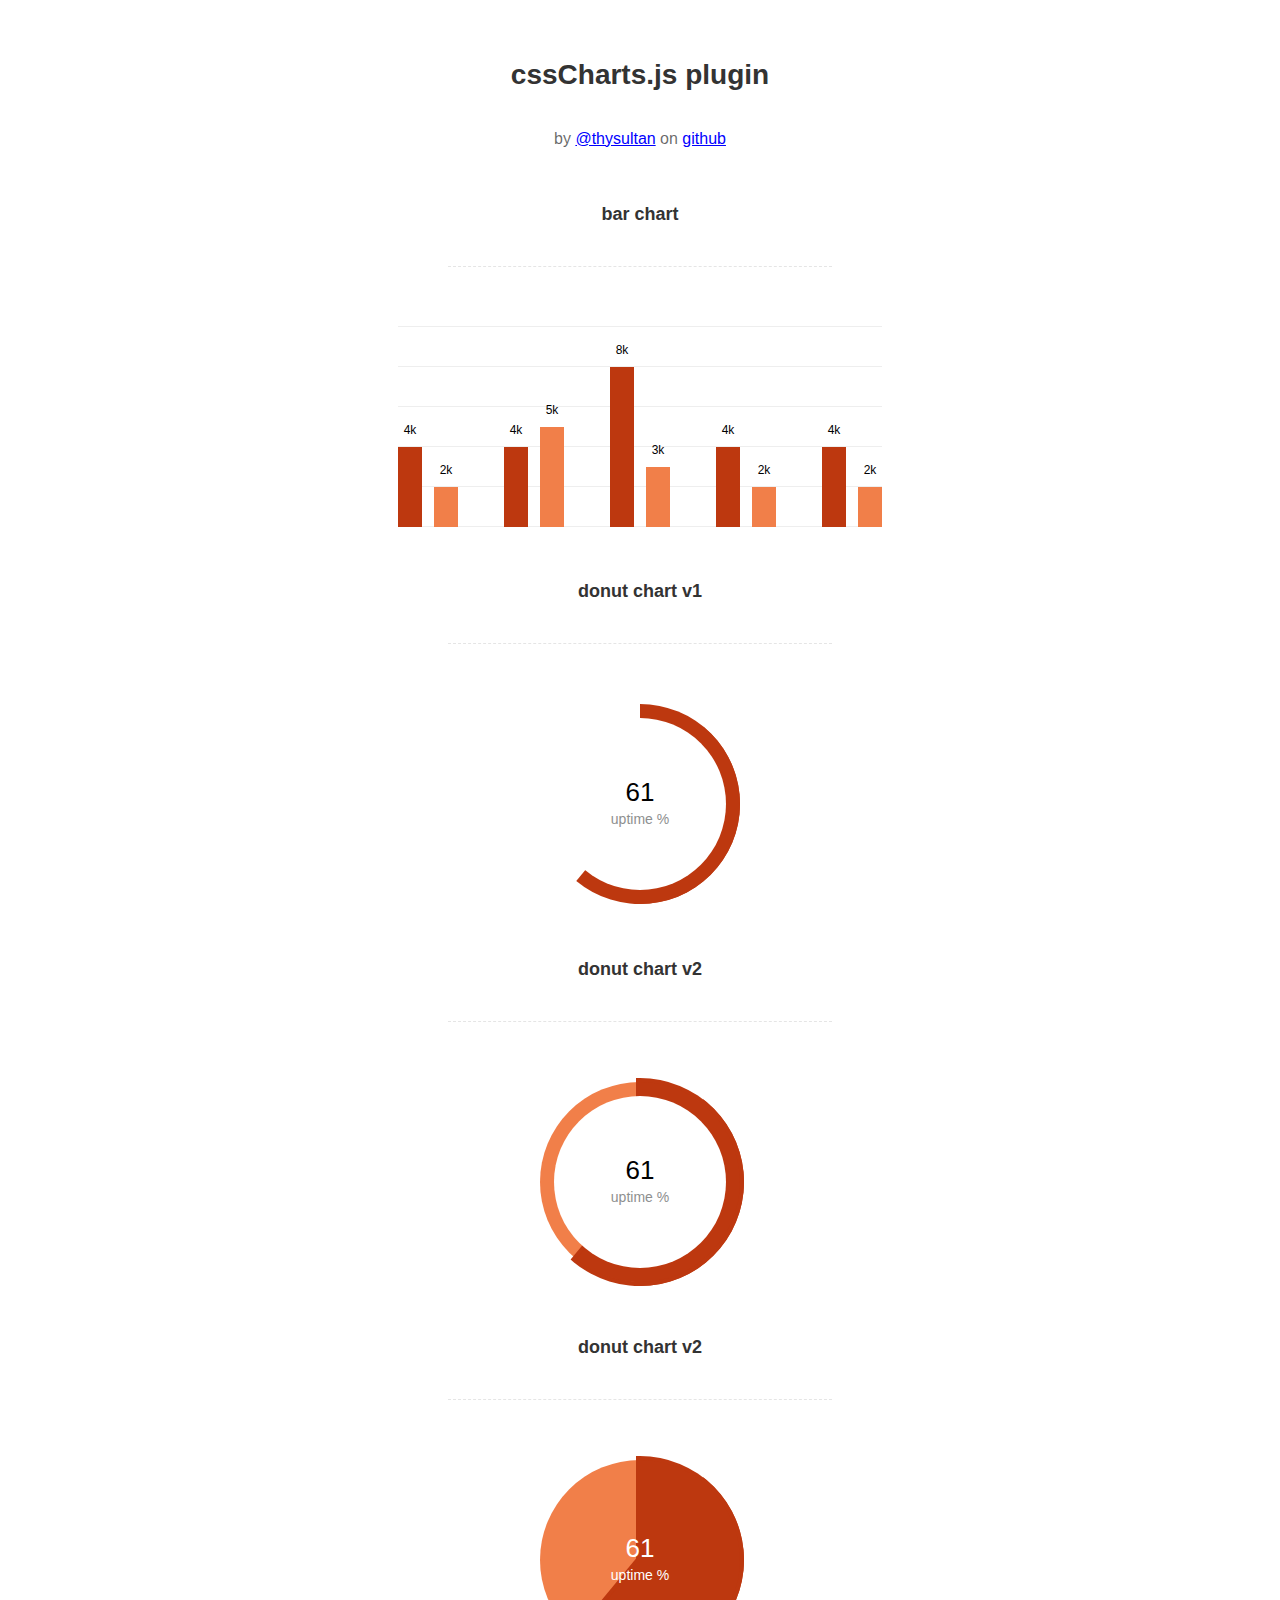
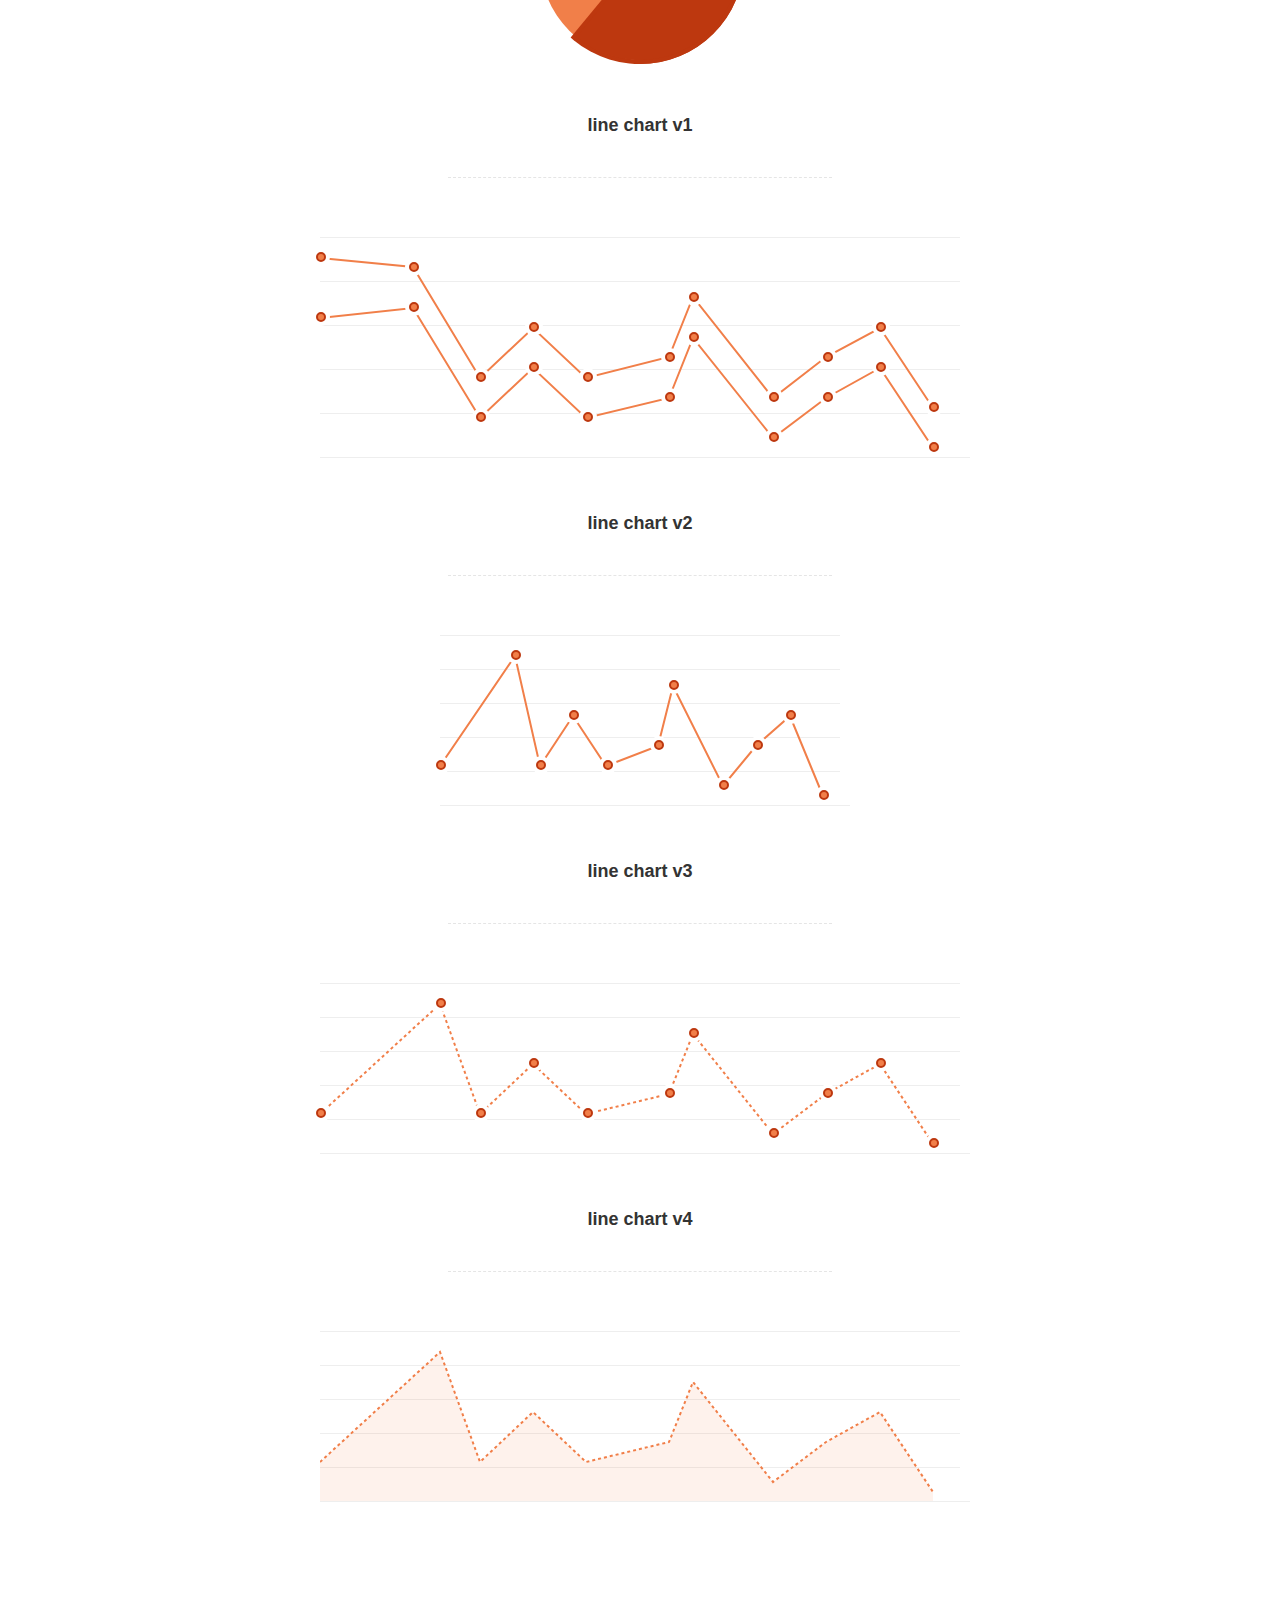
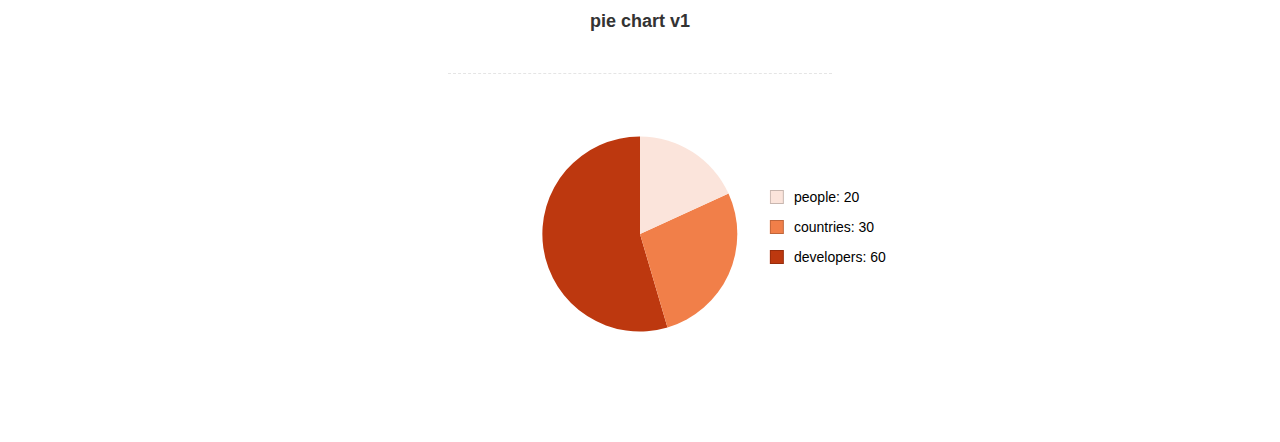
<file: public/css/admin/js/Lightweight-Chart/index.html>
<!doctype html>
<html>
    <head>
        <meta charset="utf-8">
        <meta name="description" content="A jquery plugin to create simple donut, bar or line charts with dom nodes, style with css.">
        <meta name="viewport" content="width=device-width, initial-scale=1">
        <title>cssCharts.js - jquery css charts</title>
        <script src="https://ajax.googleapis.com/ajax/libs/jquery/2.1.3/jquery.min.js"></script>

        <link rel="stylesheet" href="cssCharts.css">
        <script src="jquery.chart.js"></script>

        <style>
          /* page specific styles*/
          h1{text-align:center;font-family:sans-serif;font-size:28px;color:#333;padding:40px 0 0 0;}
          h2{text-align:center;font-family:sans-serif;font-size:18px;color:#333;padding:40px 0 0 0;}
          hr{width:60%;height:1px;background:none;border:none;border-bottom:1px dashed rgba(0,0,0,0.1);outline:none;margin:40px auto 60px auto;}

          .desc p{text-align:center;font-size:16px;color:rgba(0,0,0,0.6);padding:20px 0 0 0;font-family:sans-serif;}
          .desc a{color:blue;}
          .wrap{margin:0 auto;width:640px;padding-bottom:100px;}
          #line{width:400px;}
          /* page specific styles*/
        </style>
    </head>
    <body>
      <div class="wrap">

        <div class="desc">
          <h1>cssCharts.js plugin</h1><p>by
          <a href="http://twitter.com/thysultan">@thysultan</a> on
          <a href="https://github.com/sultantarimo/cssCharts.js">github</a>
        </p>
        </div>

        <h2>bar chart</h2>
        <hr>

        <div class="chart">
            <ul class="bar-chart" data-bars="[4,2],[4,5],[8,3],[4,2],[4,2]" data-max="10" data-unit="k" data-width="24"></ul>
        </div>
        <!-- data max is the 100% point of the graph -->
        <!-- set data-grid to 0 for no grid -->
        <!-- data-width is the individual bars width -->

        <h2>donut chart v1</h2>
        <hr>

        <div class="chart">
          <div class="donut-chart" data-percent="0.61" data-title="uptime %"></div>
        </div>

        <h2>donut chart v2</h2>
        <hr>

        <div class="chart">
          <div class="donut-chart fill" data-percent="0.61" data-title="uptime %"></div>
        </div>

        <h2>donut chart v2</h2>
        <hr>

        <div class="chart">
          <div class="donut-chart pie-chart fill" data-percent="0.61" data-title="uptime %"></div>
        </div>
        <!-- pie-chart class for pie chart -->
        <!-- fill class for default donut fill enabled-->

        <h2>line chart v1</h2>
        <hr>

        <div class="chart">
          <ul data-cord="[[0,70,120,160,200,262,280,340,380,420,460],[140,150,40,90,40,60,120,20,60,90,10]],[[0,70,120,160,200,262,280,340,380,420,460],[200,190,80,130,80,100,160,60,100,130,50]]"  class="line-chart"></ul>
        </div>
        <!-- multiple graphs [[x cords],[y cords]] [[x cords],[y cords]] -->

        <h2>line chart v2</h2>
        <hr>

        <div class="chart" id="line">
          <ul data-cord="[0,90,120,160,200,262,280,340,380,420,460],[40,150,40,90,40,60,120,20,60,90,10]" class="line-chart"></ul>
        </div>

        <h2>line chart v3</h2>
        <hr>

        <div class="chart dotted">
          <ul data-cord="[0,90,120,160,200,262,280,340,380,420,460],[40,150,40,90,40,60,120,20,60,90,10]" class="line-chart"></ul>
        </div>

        <h2>line chart v4</h2>
        <hr>

        <div class="chart dotted">
          <ul data-cord="[0,90,120,160,200,262,280,340,380,420,460],[40,150,40,90,40,60,120,20,60,90,10]" data-fill="1" class="line-chart no-points"></ul>
        </div>
        <!-- single graph [x cords],[y cords] -->


        <br><br><br>
        <h2>pie chart v1</h2>
        <hr>

        <div class="chart">
          <div class="pie-thychart" data-set='[["people", 20], ["countries",30], ["developers",60]]' data-colors="#FBE4DB,#F17F49,#BD380F"></div>
        </div>

      </div>

      <script>
        $(function() {
            $('.bar-chart').cssCharts({type:"bar"});
            $('.donut-chart').cssCharts({type:"donut"}).trigger('show-donut-chart');
            $('.line-chart').cssCharts({type:"line"});

            $('.pie-thychart').cssCharts({type:"pie"});
        });
      </script>
    </body>
</html>
</file>
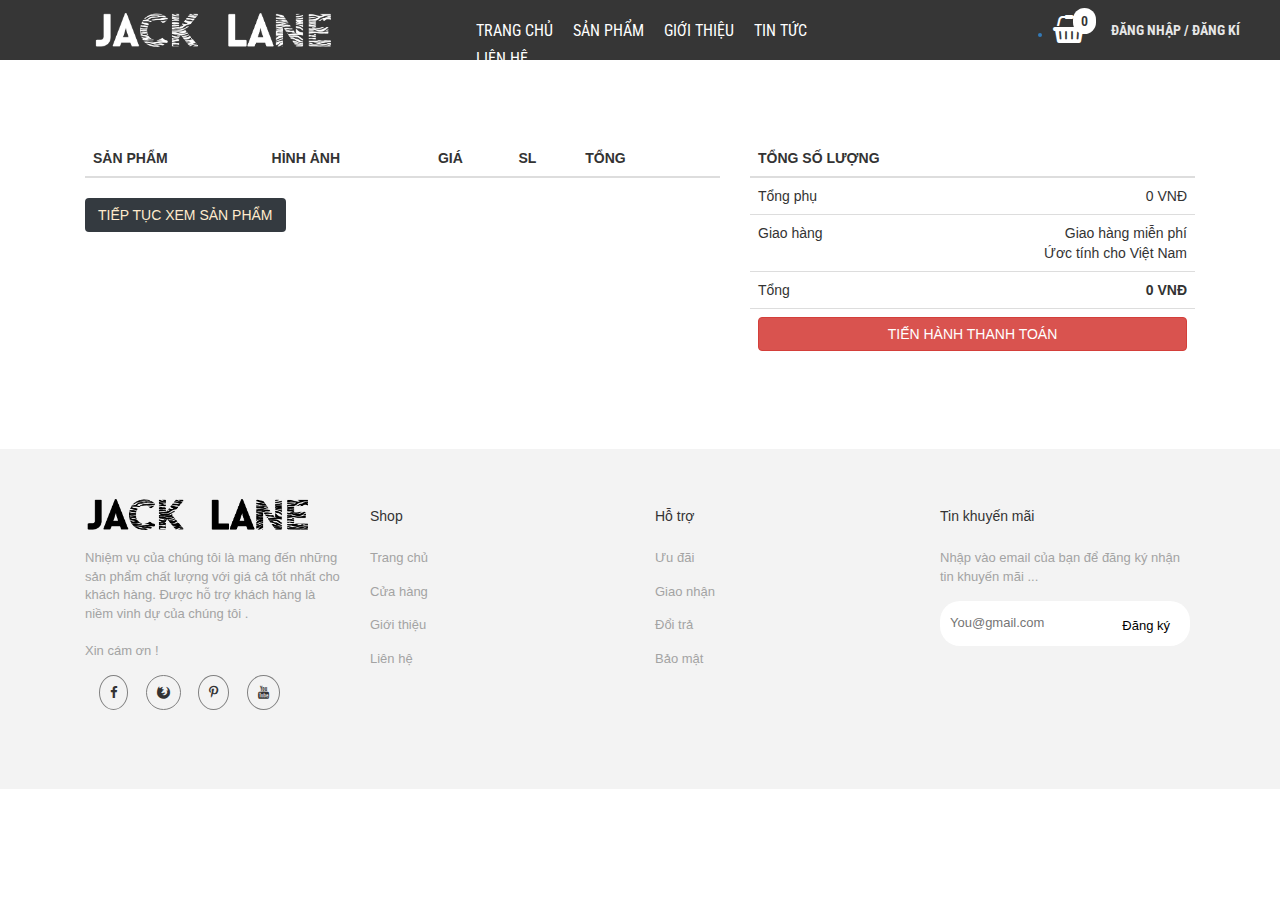
<file: app/cart.html>
<!DOCTYPE html>
<html lang="en">

<head>
    <meta charset="UTF-8">
    <meta name="viewport" content="width=device-width, initial-scale=1.0">
    <link rel="stylesheet" href="https://maxcdn.bootstrapcdn.com/bootstrap/4.0.0/css/bootstrap.min.css"
        integrity="sha384-Gn5384xqQ1aoWXA+058RXPxPg6fy4IWvTNh0E263XmFcJlSAwiGgFAW/dAiS6JXm" crossorigin="anonymous">
    <link rel="stylesheet" href="../public/css/danh-sach-sp/products.css">
    <!-- <link rel="stylesheet" href="../public/css/tin-tuc/tintuc.css"> -->

    <link rel="preconnect" href="https://fonts.gstatic.com">
    <link rel="preconnect" href="https://fonts.gstatic.com">
    <link href="https://fonts.googleapis.com/css2?family=Roboto+Condensed&display=swap" rel="stylesheet">
    <link href="https://fonts.googleapis.com/css2?family=Roboto+Condensed&display=swap" rel="stylesheet">
    <link rel="stylesheet" href="../public/css/danh-sach-sp/plugin/css/owl.carousel.min.css">
    <link rel="stylesheet" href="../public/css/danh-sach-sp/plugin/css/owl.theme.default.min.css">
    <link rel="stylesheet" href="https://cdnjs.cloudflare.com/ajax/libs/font-awesome/4.7.0/css/font-awesome.min.css">
    <link rel="stylesheet" href="../public/css/ihover-gh-pages/src/ihover.css">
    <link rel="stylesheet" href="../public/css/ihover-gh-pages/src/ihover.min.css">
    <link rel="stylesheet" href="https://maxcdn.bootstrapcdn.com/bootstrap/3.4.1/css/bootstrap.min.css">
    <script src="https://ajax.googleapis.com/ajax/libs/jquery/3.5.1/jquery.min.js"></script>
    <script src="https://maxcdn.bootstrapcdn.com/bootstrap/3.4.1/js/bootstrap.min.js"></script>
    <title>Document</title>
    <style>

    </style>
</head>

<body>
    <script type="text/javascript" src="https://code.jquery.com/jquery-3.5.1.min.js"></script>
    <script type="text/javascript" src="../public/css/danh-sach-sp/plugin/js/owl.carousel.min.js"></script>



    <div class="container-fluid">
        <div class="row">
            <div class="col-md-4" style="background-color: rgb(54, 54, 54);text-align: center">
                <div class="logo">
                    <a href="index.html"><img src="../public/css/danh-sach-sp/img/logo1.png" alt="anh"></a>
                </div>
            </div>
            <div class="col-md-4" style="background-color: rgb(54, 54, 54);text-align: center">
                <div class="nav" >
                    <ul style="padding-top:15px ;">
                        <li ><a href="index.html">TRANG CHỦ</a></li>
                        <li><a href="index.html">SẢN PHẨM</a></li>
                        <li><a href="">GIỚI THIỆU</a></li>
                        <li><a href="">TIN TỨC</a></li>
                        <li><a href="">LIÊN HỆ</a></li>
                    </ul>
                </div>
            </div>
            <div class="col-md-4" style="background-color: rgb(54, 54, 54);text-align: center">

                <!-- MÃ CODE PHP CHECK SỐ LƯỢNG SẢN PHẨM THÊM VÀO GIỎ HÀNG  -->

                <div class="giohang" style="position: reletive;">
                    <span id="totalNumber"
                        style="position: absolute;padding:3px 8px;background-color:#fff;border-radius:50px;left:220px;top:8px;"></span>
                    <ul style="margin-bottom: -4px;">
                        <a href="cart.html">
                            <li>
                                <i class="fa fa-shopping-basket" style="font-size:28px;color:rgb(255, 255, 255)"></i>
                            </li>
                        </a>
                    </ul>
                    
                </div>
                <div class="login">
                    <a href="#">
                        <p style="margin-top: 24px;"><strong>ĐĂNG NHẬP / ĐĂNG KÍ</strong></p>
                    </a>

                </div>
            </div>
        </div>
    </div>


   


    
<div class="container" style="margin-top: 80px;">
        <div class="row">
        
        <div class="col-sm-7">
            <table class="table">
                <thead>
                <tr>
                    <th>SẢN PHẨM</th>
                    <th>HÌNH ẢNH</th>
                    <th>GIÁ </th>
                    <th>SL</th>
                    <th>TỔNG </th>
                    <th></th>
                </tr>
                </thead>
                <tbody id = "list-cart">
                    
                </tbody>
                </table>
                <button  class="btn btn-dark"><a style = "color:blanchedalmond;text-decoration:none;" href="index.html">TIẾP TỤC XEM SẢN PHẨM</a></button>  
            </div>
            <div class="col-sm-5" id="total">
     
            </div>

            </div>  
            </div>
     


   

            <div class="container-fluid now2" style="margin-top: 70px;">
                <div class="row">
                    <div class="container" style="margin-top: 50px;">
                        <div class="row">
                            <div class="col-md-3">
                                <div class="fo">
                                    <img src="../public/css/danh-sach-sp/img/logooo.png" alt="" style="width:225px;">
                                </div>
                            </div>
                            <div class="col-md-3">
                                <div class="fo">
                                    <h5>Shop</h5>
                                </div>
                            </div>
                            <div class="col-md-3">
                                <h5>Hỗ trợ</h5>
                            </div>
                            <div class="col-md-3">
                                <h5>Tin khuyến mãi</h5>
                            </div>
                        </div>
        
                        <div class="row" style="margin-top: 0px;">
                            <div class="col-md-3">
                                <div class="fo">
                                    <ul>
        
                                        <li>
                                            <p>
                                                Nhiệm vụ của chúng tôi là mang đến những sản phẩm chất lượng với giá cả tốt nhất
                                                cho khách hàng. Được hỗ trợ khách hàng là niềm vinh dự của chúng tôi . <br><br>
                                                Xin cám ơn !
                                            </p>
                                        </li>
                                        <li><i class="fa fa-facebook "></i>
                                            <i class="fa fa-firefox"></i>
                                            <i class="fa fa-pinterest-p"></i>
                                            <i class="fa fa-youtube"></i>
        
                                        </li>
                                    </ul>
                                </div>
        
                            </div>
                            <div class="col-md-3">
                                <div class="fo">
        
                                    <ul>
        
                                        <li>
                                            <p>Trang chủ</p>
                                        </li>
                                        <li>
                                            <p>Cửa hàng</p>
                                        </li>
                                        <li>
                                            <p>Giới thiệu</p>
                                        </li>
                                        <li>
                                            <p>Liên hệ</p>
                                        </li>
                                    </ul>
                                </div>
                            </div>
                            <div class="col-md-3">
                                <div class="fo">
        
                                    <ul>
        
                                        <li>
                                            <p>Ưu đãi</p>
                                        </li>
                                        <li>
                                            <p>Giao nhận</p>
                                        </li>
                                        <li>
                                            <p>Đổi trả</p>
                                        </li>
                                        <li>
                                            <p>Bảo mật</p>
                                        </li>
        
                                    </ul>
                                </div>
                            </div>
                            <div class="col-md-3">
                                <div class="fo">
                                    <ul>
                                        <li>
                                            <p>Nhập vào email của bạn để đăng ký nhận tin khuyến mãi ...</p>
                                        </li>
                                        <li>
                                            <input type="text" placeholder="You@gmail.com">
                                            <a href="#">Đăng ký</a>
                                        </li>
                                    </ul>
                                </div>
        
        
                            </div>
        
                        </div>
        
                    </div>
                </div>
            </div>
        
        
        
        
        
        
        
        
        
            <script type="text/javascript">
                const nextIcon = ' <i class="fa fa-chevron-left" style="font-size:36px;color:black"></i>';
                const preIcon = ' <i class="fa fa-chevron-right" style="font-size:36px;color:black"></i>';
                $('.owl-carousel').owlCarousel({
                    loop: true,
                    margin: 10,
                    responsiveClass: true,
                    navText: [
                        nextIcon,
                        preIcon
                    ],
                    responsive: {
                        0: {
                            items: 1,
                            nav: true
                        },
                        600: {
                            items: 3,
                            nav: false
                        },
                        1200: {
                            items: 5,
                            nav: true,
                            loop: false
                        }
                    }
                })
            </script>
        
        
            <script src="../public/js/common.js"></script>
            <script>
                     showCart();
                     showNumberCart();
            </script>
        
            <script src=" https://code.jquery.com/jquery-3.2.1.slim.min.js "
                integrity="sha384-KJ3o2DKtIkvYIK3UENzmM7KCkRr/rE9/Qpg6aAZGJwFDMVNA/GpGFF93hXpG5KkN " crossorigin="anonymous ">
            </script>
            <script src="https://cdnjs.cloudflare.com/ajax/libs/popper.js/1.12.9/umd/popper.min.js "
                integrity="sha384-ApNbgh9B+Y1QKtv3Rn7W3mgPxhU9K/ScQsAP7hUibX39j7fakFPskvXusvfa0b4Q " crossorigin="anonymous ">
            </script>
            <script src="https://maxcdn.bootstrapcdn.com/bootstrap/4.0.0/js/bootstrap.min.js "
                integrity="sha384-JZR6Spejh4U02d8jOt6vLEHfe/JQGiRRSQQxSfFWpi1MquVdAyjUar5+76PVCmYl " crossorigin="anonymous ">
            </script>
        
        
        
        
        
        
        
        
        
        
        
        </body>
        
        </html>
</file>
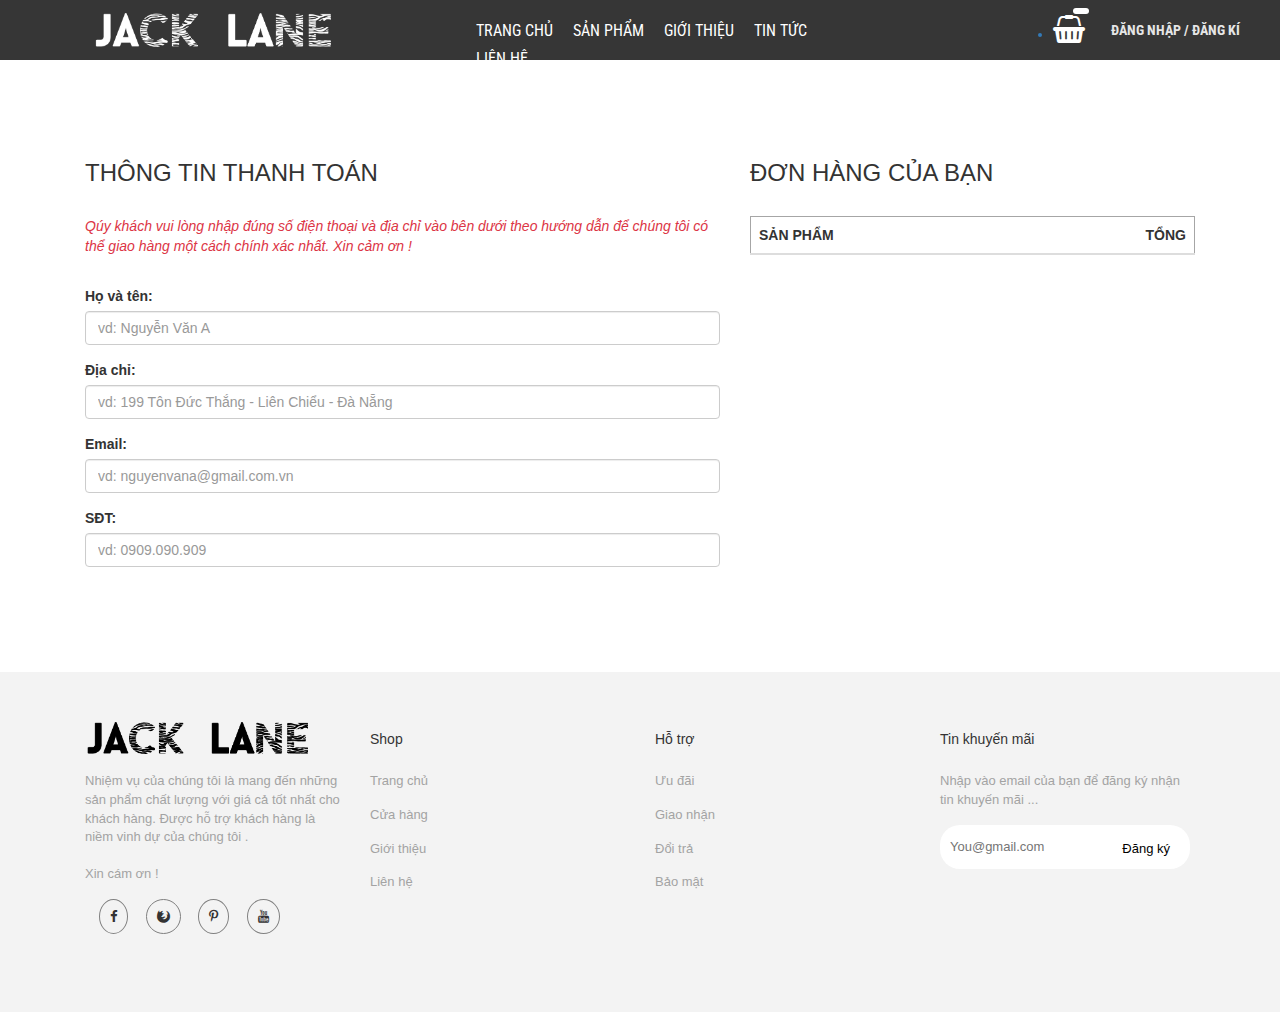
<file: app/checkout.html>
<!DOCTYPE html>
<html lang="en">

<head>
    <meta charset="UTF-8">
    <meta name="viewport" content="width=device-width, initial-scale=1.0">
    <link rel="stylesheet" href="https://maxcdn.bootstrapcdn.com/bootstrap/4.0.0/css/bootstrap.min.css"
        integrity="sha384-Gn5384xqQ1aoWXA+058RXPxPg6fy4IWvTNh0E263XmFcJlSAwiGgFAW/dAiS6JXm" crossorigin="anonymous">
    <link rel="stylesheet" href="../public/css/danh-sach-sp/products.css">
    <!-- <link rel="stylesheet" href="../public/css/tin-tuc/tintuc.css"> -->

    <link rel="preconnect" href="https://fonts.gstatic.com">
    <link rel="preconnect" href="https://fonts.gstatic.com">
    <link href="https://fonts.googleapis.com/css2?family=Roboto+Condensed&display=swap" rel="stylesheet">
    <link href="https://fonts.googleapis.com/css2?family=Roboto+Condensed&display=swap" rel="stylesheet">
    <link rel="stylesheet" href="../public/css/danh-sach-sp/plugin/css/owl.carousel.min.css">
    <link rel="stylesheet" href="../public/css/danh-sach-sp/plugin/css/owl.theme.default.min.css">
    <link rel="stylesheet" href="https://cdnjs.cloudflare.com/ajax/libs/font-awesome/4.7.0/css/font-awesome.min.css">
    <link rel="stylesheet" href="../public/css/ihover-gh-pages/src/ihover.css">
    <link rel="stylesheet" href="../public/css/ihover-gh-pages/src/ihover.min.css">
    <link rel="stylesheet" href="https://maxcdn.bootstrapcdn.com/bootstrap/3.4.1/css/bootstrap.min.css">
    <script src="https://ajax.googleapis.com/ajax/libs/jquery/3.5.1/jquery.min.js"></script>
    <script src="https://maxcdn.bootstrapcdn.com/bootstrap/3.4.1/js/bootstrap.min.js"></script>
    <title>Document</title>
    <style>

    </style>
</head>

<body>
    <script type="text/javascript" src="https://code.jquery.com/jquery-3.5.1.min.js"></script>
    <script type="text/javascript" src="../public/css/danh-sach-sp/plugin/js/owl.carousel.min.js"></script>



    <div class="container-fluid">
        <div class="row">
            <div class="col-md-4" style="background-color: rgb(54, 54, 54);text-align: center">
                <div class="logo">
                    <a href="index.html"><img src="../public/css/danh-sach-sp/img/logo1.png" alt="anh"></a>
                </div>
            </div>
            <div class="col-md-4" style="background-color: rgb(54, 54, 54);text-align: center">
                <div class="nav" >
                    <ul style="padding-top:15px ;">
                        <li ><a href="index.html">TRANG CHỦ</a></li>
                        <li><a href="index.html">SẢN PHẨM</a></li>
                        <li><a href="">GIỚI THIỆU</a></li>
                        <li><a href="">TIN TỨC</a></li>
                        <li><a href="">LIÊN HỆ</a></li>
                    </ul>
                </div>
            </div>
            <div class="col-md-4" style="background-color: rgb(54, 54, 54);text-align: center">

                <!-- MÃ CODE PHP CHECK SỐ LƯỢNG SẢN PHẨM THÊM VÀO GIỎ HÀNG  -->

                <div class="giohang" style="position: reletive;">
                    <span id="totalNumber"
                        style="position: absolute;padding:3px 8px;background-color:#fff;border-radius:50px;left:220px;top:8px;"></span>
                    <ul style="margin-bottom: -4px;">
                        <a href="cart.html">
                            <li>
                                <i class="fa fa-shopping-basket" style="font-size:28px;color:rgb(255, 255, 255)"></i>
                            </li>
                        </a>
                    </ul>
                    
                </div>
                <div class="login">
                    <a href="#">
                        <p style="margin-top: 24px;"><strong>ĐĂNG NHẬP / ĐĂNG KÍ</strong></p>
                    </a>

                </div>
            </div>
        </div>
    </div>



   



    <div class="container" style="margin-top: 80px;">
        <div class="row">
        <div class="col-sm-7">
        <form action="" method="post">
        <h3>THÔNG TIN THANH TOÁN</h3><br>
        <p class="text-danger" style="font-style: oblique;">Qúy khách vui lòng nhập đúng số điện thoại và địa chỉ vào bên dưới theo hướng dẫn để chúng tôi có thể giao hàng một cách chính xác nhất. Xin cảm ơn ! </p>
        <br>
        <table class="table table-borderless" border = "0">
            <tr>
                <div class="form-group">
                <label for=""> <b>Họ và tên:</b> </label>
                <input type="text" class="form-control" id="customer_name" placeholder="vd: Nguyễn Văn A" >
                </div>
                
            </tr>
            <tr>
                <div class="form-group">
                <label for=""><b>Địa chỉ:</b></label>
                <input type="text" class="form-control" id="customer_address" placeholder="vd: 199 Tôn Đức Thắng - Liên Chiểu - Đà Nẵng" >
                </div>
            </tr>
            <tr>
                <div class="form-group">
                <label for=""><b>Email:</b></label>
                <input type="text" class="form-control" id="customer_email" placeholder="vd: nguyenvana@gmail.com.vn" >
                </div>
            </tr>
            <tr>
                <div class="form-group">
                <label for=""><b>SĐT:</b></label>
                <input type="text" class="form-control" id="customer_phone_number" placeholder="vd: 0909.090.909">
                </div>
            </tr>
            
        </table>
        </div>
            <div class="col-sm-5">
            <h3>ĐƠN HÀNG CỦA BẠN</h3>
            <br>         
            <table class="table" style = "border:1px solid #a6a6a6;">
            <thead>
                <tr>
                    <th>SẢN PHẨM</th>
                    <th  style = "text-align:right;">TỔNG</th>
                </tr>
                </thead>
                <tbody id="show-cart">                
                
                </tbody>
            </table>        
            
            </form>
            </div>
        </div>
        </div>


   

            <div class="container-fluid now2" style="margin-top: 70px;">
                <div class="row">
                    <div class="container" style="margin-top: 50px;">
                        <div class="row">
                            <div class="col-md-3">
                                <div class="fo">
                                    <img src="../public/css/danh-sach-sp/img/logooo.png" alt="" style="width:225px;">
                                </div>
                            </div>
                            <div class="col-md-3">
                                <div class="fo">
                                    <h5>Shop</h5>
                                </div>
                            </div>
                            <div class="col-md-3">
                                <h5>Hỗ trợ</h5>
                            </div>
                            <div class="col-md-3">
                                <h5>Tin khuyến mãi</h5>
                            </div>
                        </div>
        
                        <div class="row" style="margin-top: 0px;">
                            <div class="col-md-3">
                                <div class="fo">
                                    <ul>
        
                                        <li>
                                            <p>
                                                Nhiệm vụ của chúng tôi là mang đến những sản phẩm chất lượng với giá cả tốt nhất
                                                cho khách hàng. Được hỗ trợ khách hàng là niềm vinh dự của chúng tôi . <br><br>
                                                Xin cám ơn !
                                            </p>
                                        </li>
                                        <li><i class="fa fa-facebook "></i>
                                            <i class="fa fa-firefox"></i>
                                            <i class="fa fa-pinterest-p"></i>
                                            <i class="fa fa-youtube"></i>
        
                                        </li>
                                    </ul>
                                </div>
        
                            </div>
                            <div class="col-md-3">
                                <div class="fo">
        
                                    <ul>
        
                                        <li>
                                            <p>Trang chủ</p>
                                        </li>
                                        <li>
                                            <p>Cửa hàng</p>
                                        </li>
                                        <li>
                                            <p>Giới thiệu</p>
                                        </li>
                                        <li>
                                            <p>Liên hệ</p>
                                        </li>
                                    </ul>
                                </div>
                            </div>
                            <div class="col-md-3">
                                <div class="fo">
        
                                    <ul>
        
                                        <li>
                                            <p>Ưu đãi</p>
                                        </li>
                                        <li>
                                            <p>Giao nhận</p>
                                        </li>
                                        <li>
                                            <p>Đổi trả</p>
                                        </li>
                                        <li>
                                            <p>Bảo mật</p>
                                        </li>
        
                                    </ul>
                                </div>
                            </div>
                            <div class="col-md-3">
                                <div class="fo">
                                    <ul>
                                        <li>
                                            <p>Nhập vào email của bạn để đăng ký nhận tin khuyến mãi ...</p>
                                        </li>
                                        <li>
                                            <input type="text" placeholder="You@gmail.com">
                                            <a href="#">Đăng ký</a>
                                        </li>
                                    </ul>
                                </div>
        
        
                            </div>
        
                        </div>
        
                    </div>
                </div>
            </div>
        
        
        
        
        
        
        
        
        
            <script type="text/javascript">
                const nextIcon = ' <i class="fa fa-chevron-left" style="font-size:36px;color:black"></i>';
                const preIcon = ' <i class="fa fa-chevron-right" style="font-size:36px;color:black"></i>';
                $('.owl-carousel').owlCarousel({
                    loop: true,
                    margin: 10,
                    responsiveClass: true,
                    navText: [
                        nextIcon,
                        preIcon
                    ],
                    responsive: {
                        0: {
                            items: 1,
                            nav: true
                        },
                        600: {
                            items: 3,
                            nav: false
                        },
                        1200: {
                            items: 5,
                            nav: true,
                            loop: false
                        }
                    }
                })
            </script>
        
        
            <script src="../public/js/common.js"></script>
            <script>
                     showCheckOut();
                     showNumberCart();
            </script>
        
            <script src=" https://code.jquery.com/jquery-3.2.1.slim.min.js "
                integrity="sha384-KJ3o2DKtIkvYIK3UENzmM7KCkRr/rE9/Qpg6aAZGJwFDMVNA/GpGFF93hXpG5KkN " crossorigin="anonymous ">
            </script>
            <script src="https://cdnjs.cloudflare.com/ajax/libs/popper.js/1.12.9/umd/popper.min.js "
                integrity="sha384-ApNbgh9B+Y1QKtv3Rn7W3mgPxhU9K/ScQsAP7hUibX39j7fakFPskvXusvfa0b4Q " crossorigin="anonymous ">
            </script>
            <script src="https://maxcdn.bootstrapcdn.com/bootstrap/4.0.0/js/bootstrap.min.js "
                integrity="sha384-JZR6Spejh4U02d8jOt6vLEHfe/JQGiRRSQQxSfFWpi1MquVdAyjUar5+76PVCmYl " crossorigin="anonymous ">
            </script>
        
        
        
        
        
        
        
        
        
        
        
        </body>
        
        </html>
</file>
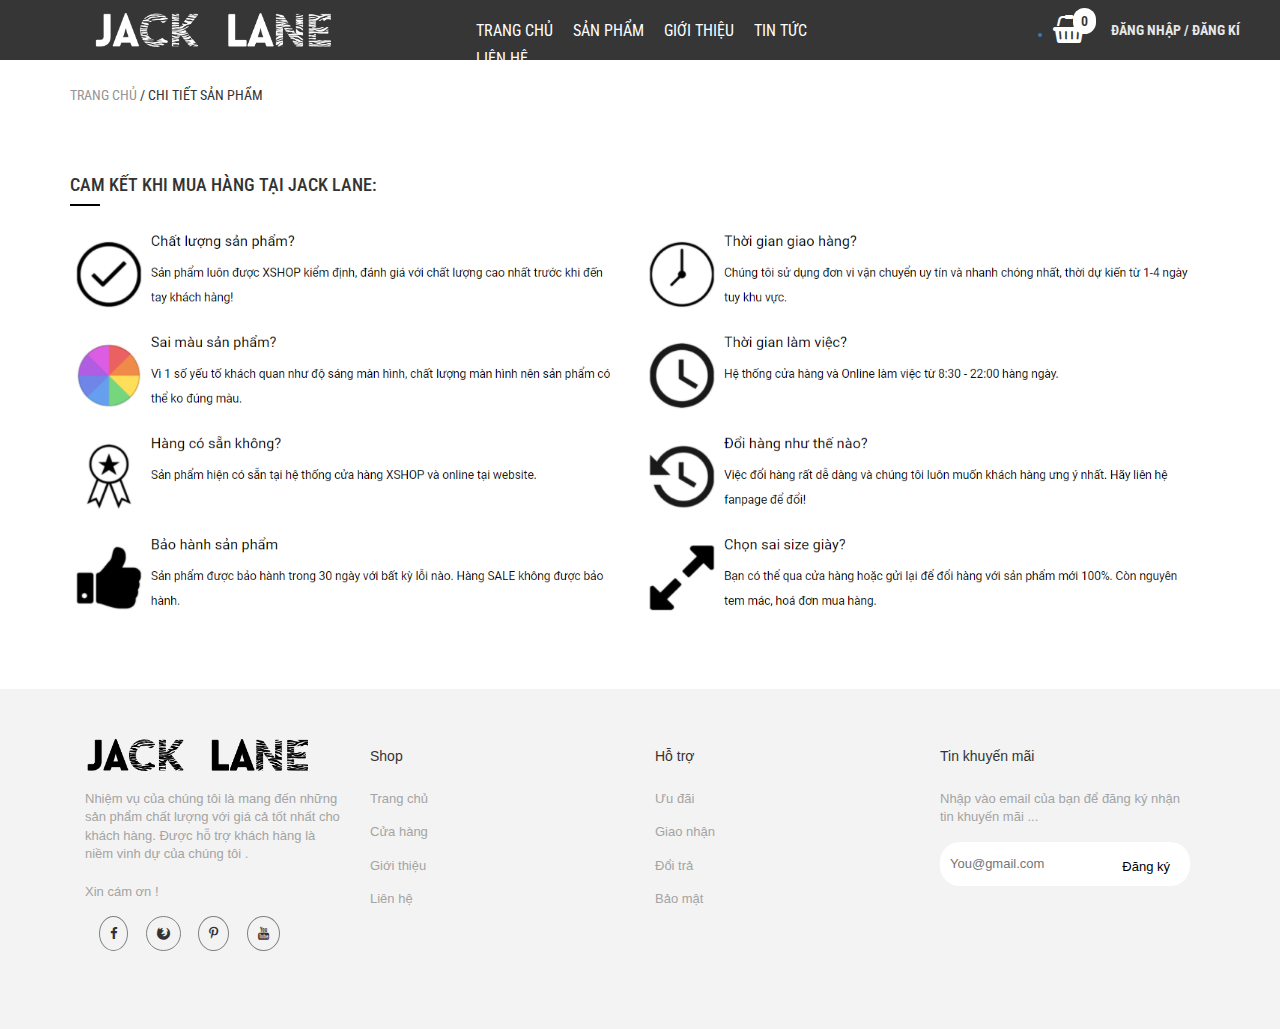
<file: app/detail.html>
<!DOCTYPE html>
<html lang="en">

<head>
    <meta charset="UTF-8">
    <meta name="viewport" content="width=device-width, initial-scale=1.0">
    <link rel="stylesheet" href="https://maxcdn.bootstrapcdn.com/bootstrap/4.0.0/css/bootstrap.min.css"
        integrity="sha384-Gn5384xqQ1aoWXA+058RXPxPg6fy4IWvTNh0E263XmFcJlSAwiGgFAW/dAiS6JXm" crossorigin="anonymous">
    <link rel="stylesheet" href="../public/css/danh-sach-sp/products.css">
    <link rel="stylesheet" href="../public/css/chi-tiet-sp/products.css">

    <!-- <link rel="stylesheet" href="../public/css/tin-tuc/tintuc.css"> -->

    <link rel="preconnect" href="https://fonts.gstatic.com">
    <link rel="preconnect" href="https://fonts.gstatic.com">
    <link href="https://fonts.googleapis.com/css2?family=Roboto+Condensed&display=swap" rel="stylesheet">
    <link href="https://fonts.googleapis.com/css2?family=Roboto+Condensed&display=swap" rel="stylesheet">
    <link rel="stylesheet" href="../public/css/danh-sach-sp/plugin/css/owl.carousel.min.css">
    <link rel="stylesheet" href="../public/css/danh-sach-sp/plugin/css/owl.theme.default.min.css">
    <link rel="stylesheet" href="https://cdnjs.cloudflare.com/ajax/libs/font-awesome/4.7.0/css/font-awesome.min.css">
    <link rel="stylesheet" href="../public/css/ihover-gh-pages/src/ihover.css">
    <link rel="stylesheet" href="../public/css/ihover-gh-pages/src/ihover.min.css">
    <link rel="stylesheet" href="https://maxcdn.bootstrapcdn.com/bootstrap/3.4.1/css/bootstrap.min.css">
    <script src="https://ajax.googleapis.com/ajax/libs/jquery/3.5.1/jquery.min.js"></script>
    <script src="https://maxcdn.bootstrapcdn.com/bootstrap/3.4.1/js/bootstrap.min.js"></script>
    <title>Document</title>
    <style>

    </style>
</head>

<body onload=" detailProduct()">
    <script type="text/javascript" src="https://code.jquery.com/jquery-3.5.1.min.js"></script>
    <script type="text/javascript" src="../public/css/danh-sach-sp/plugin/js/owl.carousel.min.js"></script>


    <div class="container-fluid">
        <div class="row">
            <div class="col-md-4" style="background-color: rgb(54, 54, 54);text-align: center">
                <div class="logo">
                    <a href="index.html"><img src="../public/css/danh-sach-sp/img/logo1.png" alt="anh"></a>
                </div>
            </div>
            <div class="col-md-4" style="background-color: rgb(54, 54, 54);text-align: center">
                <div class="nav" >
                    <ul style="padding-top:15px ;">
                        <li ><a href="index.html">TRANG CHỦ</a></li>
                        <li><a href="index.html">SẢN PHẨM</a></li>
                        <li><a href="">GIỚI THIỆU</a></li>
                        <li><a href="">TIN TỨC</a></li>
                        <li><a href="">LIÊN HỆ</a></li>
                    </ul>
                </div>
            </div>
            <div class="col-md-4" style="background-color: rgb(54, 54, 54);text-align: center">

                <!-- MÃ CODE PHP CHECK SỐ LƯỢNG SẢN PHẨM THÊM VÀO GIỎ HÀNG  -->

                <div class="giohang" style="position: reletive;">
                    <span id="totalNumber"
                        style="position: absolute;padding:3px 8px;background-color:#fff;border-radius:50px;left:220px;top:8px;"></span>
                    <ul style="margin-bottom: -4px;">
                        <a href="cart.html">
                            <li>
                                <i class="fa fa-shopping-basket" style="font-size:28px;color:rgb(255, 255, 255)"></i>
                            </li>
                        </a>
                    </ul>
                    
                </div>
                <div class="login">
                    <a href="#">
                        <p style="margin-top: 24px;"><strong>ĐĂNG NHẬP / ĐĂNG KÍ</strong></p>
                    </a>

                </div>
            </div>
        </div>
    </div>











     <!-- ============================================
 ======================CHI-TIẾT====================================
 ============================================ -->
 <div class="container" style="margin-top: 5px;">
    <div class="row">
        <div class="col-md-7" style="
padding-left: 0px;
">
            <div class="chuyen">
                <p><span>TRANG CHỦ </span> / CHI TIẾT SẢN PHẨM</p>
            </div>
        </div>
        
    </div>
</div>





<div class="container" style="margin-top: 20px;">
    <div class="row" id="detail-pro">

        
    </div>
</div>




<!-- ============================================
==========================================================
============================================ -->

<!-- BÌNH LUẬN -->
<div class="container" style="margin-top: 30px;">

    <div class="row">
        <div class="col-md-12" style="padding-left: 0px;">
            <div class="spnoibat">
                <h4>CAM KẾT KHI MUA HÀNG TẠI JACK LANE:</h4>
                <p></p>
            </div>
        
       
        <div class="binh-luan">
        <img src="../public/css/chi-tiet-sp/img/camketmuahang1.png" alt="" width=100%>

        
               </div>
            

            </div>
        </div>
    </div>
</div>






<div class="container-fluid now2" style="margin-top: 70px;">
    <div class="row">
        <div class="container" style="margin-top: 50px;">
            <div class="row">
                <div class="col-md-3">
                    <div class="fo">
                        <img src="../public/css/danh-sach-sp/img/logooo.png" alt="" style="width:225px;">
                    </div>
                </div>
                <div class="col-md-3">
                    <div class="fo">
                        <h5>Shop</h5>
                    </div>
                </div>
                <div class="col-md-3">
                    <h5>Hỗ trợ</h5>
                </div>
                <div class="col-md-3">
                    <h5>Tin khuyến mãi</h5>
                </div>
            </div>

            <div class="row" style="margin-top: 0px;">
                <div class="col-md-3">
                    <div class="fo">
                        <ul>

                            <li>
                                <p>
                                    Nhiệm vụ của chúng tôi là mang đến những sản phẩm chất lượng với giá cả tốt nhất
                                    cho khách hàng. Được hỗ trợ khách hàng là niềm vinh dự của chúng tôi . <br><br>
                                    Xin cám ơn !
                                </p>
                            </li>
                            <li><i class="fa fa-facebook "></i>
                                <i class="fa fa-firefox"></i>
                                <i class="fa fa-pinterest-p"></i>
                                <i class="fa fa-youtube"></i>

                            </li>
                        </ul>
                    </div>

                </div>
                <div class="col-md-3">
                    <div class="fo">

                        <ul>

                            <li>
                                <p>Trang chủ</p>
                            </li>
                            <li>
                                <p>Cửa hàng</p>
                            </li>
                            <li>
                                <p>Giới thiệu</p>
                            </li>
                            <li>
                                <p>Liên hệ</p>
                            </li>
                        </ul>
                    </div>
                </div>
                <div class="col-md-3">
                    <div class="fo">

                        <ul>

                            <li>
                                <p>Ưu đãi</p>
                            </li>
                            <li>
                                <p>Giao nhận</p>
                            </li>
                            <li>
                                <p>Đổi trả</p>
                            </li>
                            <li>
                                <p>Bảo mật</p>
                            </li>

                        </ul>
                    </div>
                </div>
                <div class="col-md-3">
                    <div class="fo">
                        <ul>
                            <li>
                                <p>Nhập vào email của bạn để đăng ký nhận tin khuyến mãi ...</p>
                            </li>
                            <li>
                                <input type="text" placeholder="You@gmail.com">
                                <a href="#">Đăng ký</a>
                            </li>
                        </ul>
                    </div>


                </div>

            </div>

        </div>
    </div>
</div>









<script type="text/javascript">
    const nextIcon = ' <i class="fa fa-chevron-left" style="font-size:36px;color:black"></i>';
    const preIcon = ' <i class="fa fa-chevron-right" style="font-size:36px;color:black"></i>';
    $('.owl-carousel').owlCarousel({
        loop: true,
        margin: 10,
        responsiveClass: true,
        navText: [
            nextIcon,
            preIcon
        ],
        responsive: {
            0: {
                items: 1,
                nav: true
            },
            600: {
                items: 3,
                nav: false
            },
            1200: {
                items: 5,
                nav: true,
                loop: false
            }
        }
    })
</script>


<script src="../public/js/common.js"></script>
<script>
    showNumberCart();
</script>

<script src=" https://code.jquery.com/jquery-3.2.1.slim.min.js "
    integrity="sha384-KJ3o2DKtIkvYIK3UENzmM7KCkRr/rE9/Qpg6aAZGJwFDMVNA/GpGFF93hXpG5KkN " crossorigin="anonymous ">
</script>
<script src="https://cdnjs.cloudflare.com/ajax/libs/popper.js/1.12.9/umd/popper.min.js "
    integrity="sha384-ApNbgh9B+Y1QKtv3Rn7W3mgPxhU9K/ScQsAP7hUibX39j7fakFPskvXusvfa0b4Q " crossorigin="anonymous ">
</script>
<script src="https://maxcdn.bootstrapcdn.com/bootstrap/4.0.0/js/bootstrap.min.js "
    integrity="sha384-JZR6Spejh4U02d8jOt6vLEHfe/JQGiRRSQQxSfFWpi1MquVdAyjUar5+76PVCmYl " crossorigin="anonymous ">
</script>











</body>

</html>
</file>
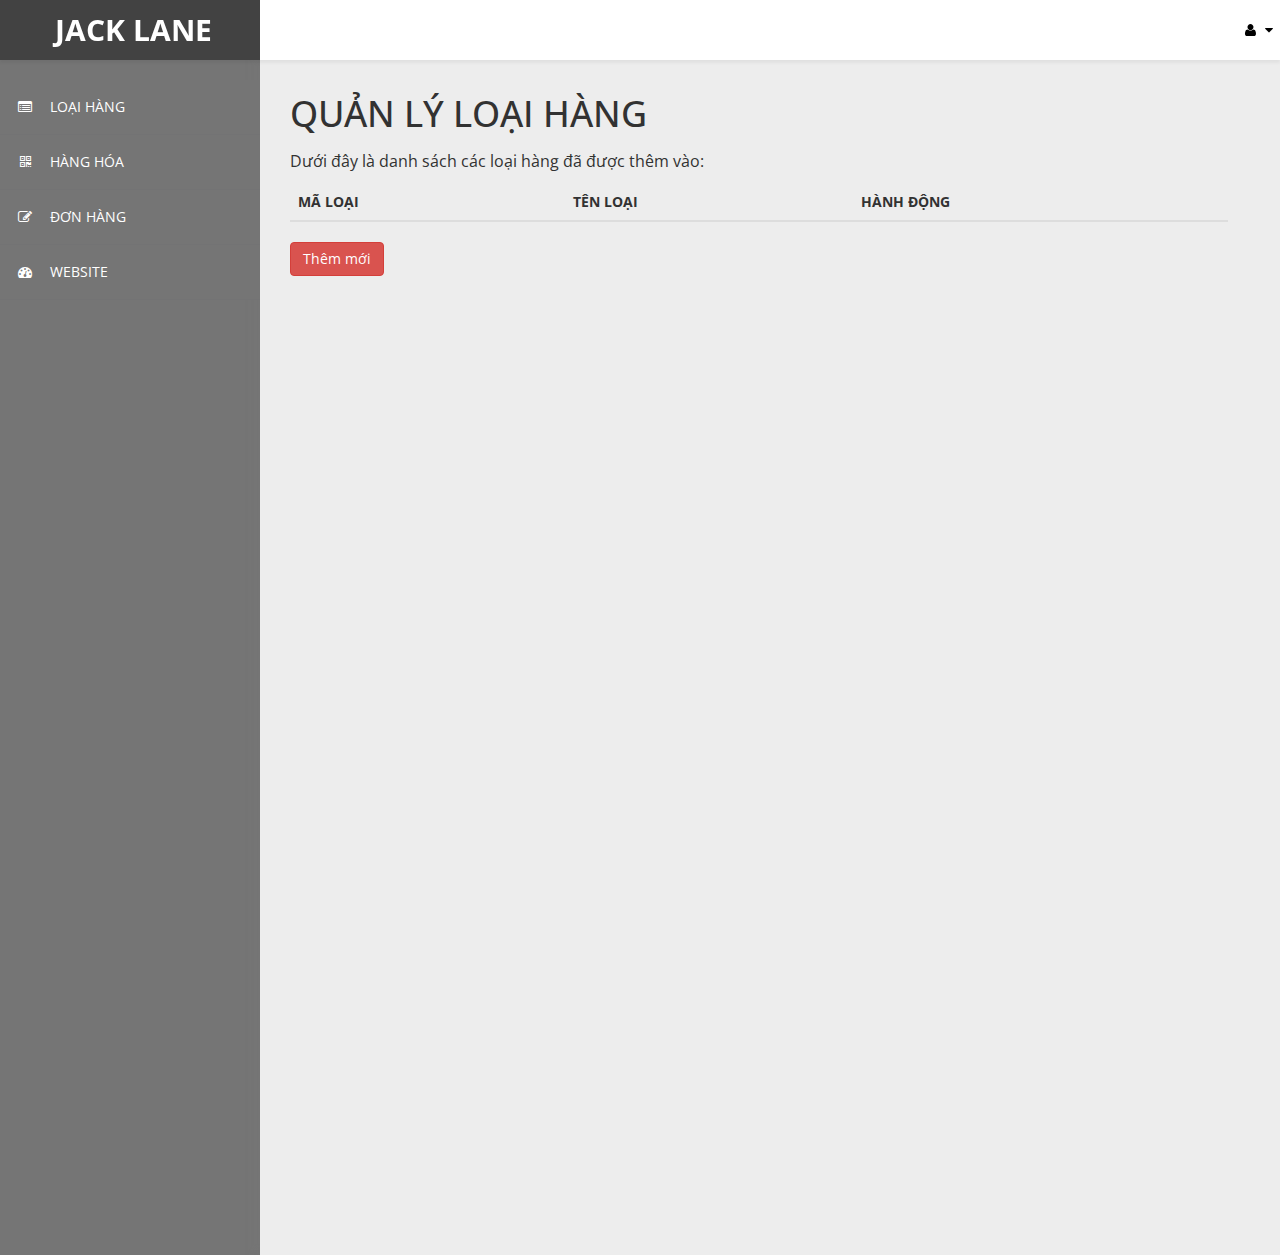
<file: admin/categories/list-cate.html>
<!DOCTYPE html>
<html xmlns="http://www.w3.org/1999/xhtml">
<head>
    <meta charset="utf-8" />
    <meta name="viewport" content="width=device-width, initial-scale=1.0" />
	<meta content="" name="description" />
    <meta content="webthemez" name="author" />
    <title>ADMIN</title>
	<!-- Bootstrap Styles-->
    <link href="../../public/css/admin/css/bootstrap.css" rel="stylesheet" />
     <!-- FontAwesome Styles-->
    <link href="../../public/css/admin/css/font-awesome.css" rel="stylesheet" />
        <!-- Custom Styles-->
    <link href="../../public/css/admin/css/custom-styles.css" rel="stylesheet" />
     <!-- Google Fonts-->
   <link href='http://fonts.googleapis.com/css?family=Open+Sans' rel='stylesheet' type='text/css' />
</head>
<body>
    <div id="wrapper">

        <nav class="navbar navbar-default top-navbar" role="navigation">
            <div class="navbar-header">
                <button type="button" class="navbar-toggle" data-toggle="collapse" data-target=".sidebar-collapse">
                    <span class="sr-only">Toggle navigation</span>
                    <span class="icon-bar"></span>
                    <span class="icon-bar"></span>
                    <span class="icon-bar"></span>
                </button>
                <a class="navbar-brand" href="../../app/index.html"><strong style = "margin-left: 40px;">JACK LANE</strong></a>
            </div>
           
    <!-- Nav bar-->

            <ul class="nav navbar-top-links navbar-right">
                
                <!-- /.dropdown -->
                <li class="dropdown">
                    <a class="dropdown-toggle" data-toggle="dropdown" href="#" aria-expanded="false">
                        <i class="fa fa-user fa-fw"></i> <i class="fa fa-caret-down"></i>
                    </a>
                    <ul class="dropdown-menu dropdown-user">
                        <li><a href="#"><i class="fa fa-gear fa-fw"></i> Cài đặt</a>
                        </li>
                        <li class="divider"></li>
                        <li><a href="/login/logout"><i class="fa fa-sign-out fa-fw"></i> Đăng xuất</a>
                        </li>
                    </ul>
                    <!-- /.dropdown-user -->
                </li>
                <!-- /.dropdown -->
            </ul>

        </nav>
        <!--/. NAV TOP  -->
        <nav class="navbar-default navbar-side" role="navigation">
            <div class="sidebar-collapse">
                <ul class="nav" id="main-menu">
                    <li>
                        <a href="list-cate.html"><i class="fa fa-list-alt" aria-hidden="true"></i>LOẠI HÀNG</a>
                    </li>
                    <li>
                        <a href="../products/list-product.html"><i class="fa fa-qrcode"></i>HÀNG HÓA</a>
                    </li>
                    
                    <!-- <li>
                        <a href="<?php echo BASE_URL ?>/customer/"><i class="fa fa-user"></i>KHÁCH HÀNG</a>
                    </li> -->
                    <li>
                        <a href="../bill/orders.html"><i class="fa fa-edit"></i>ĐƠN HÀNG</a>
                    </li>  
                     <li>
                        <a href="../../app/index.html"><i class="fa fa-dashboard"></i>WEBSITE</a>
                    </li>   
                </ul>
            </div>
        </nav>
        <div id="page-wrapper">
            <div class="header"> 
                          <div class="page-header">
                              <h1>QUẢN LÝ LOẠI HÀNG</h1>
                              <p>Dưới đây là danh sách các loại hàng đã được thêm vào:</p>
  
                              <!-- /. CONTENT  -->
                              <table  class="table table-hover">
                                  <thead>
                                    <tr>
                                      <th>MÃ LOẠI</th>
                                      <th>TÊN LOẠI</th>
                                      <th>HÀNH ĐỘNG</th>
                                    </tr>
                                  </thead>
                                  <tbody id="table-cate">
                                    
                                  </tbody>
                                </table>
                                <a href="add-cate.html"><button class="btn btn-danger">Thêm mới</button></a>
                            
                          </div>
                    </div>
              </div>

    </div>
    <script src="cate.js"></script>
    <script>
        listCate();
    </script>
    <!-- /. WRAPPER  -->
   <!-- JS Scripts-->
   <!-- jQuery Js -->
   <script src="../../public/css/admin/js/jquery-1.10.2.js"></script>
     <!-- Bootstrap Js -->
   <script src="../../public/css/admin/js/bootstrap.min.js"></script>
   <!-- Metis Menu Js -->
   <script src="../../public/css/admin/js/jquery.metisMenu.js"></script>
     <!-- Custom Js -->
   <script src="../../public/css/admin/js/custom-scripts.js"></script>
   
  
</body>
</html>
</file>
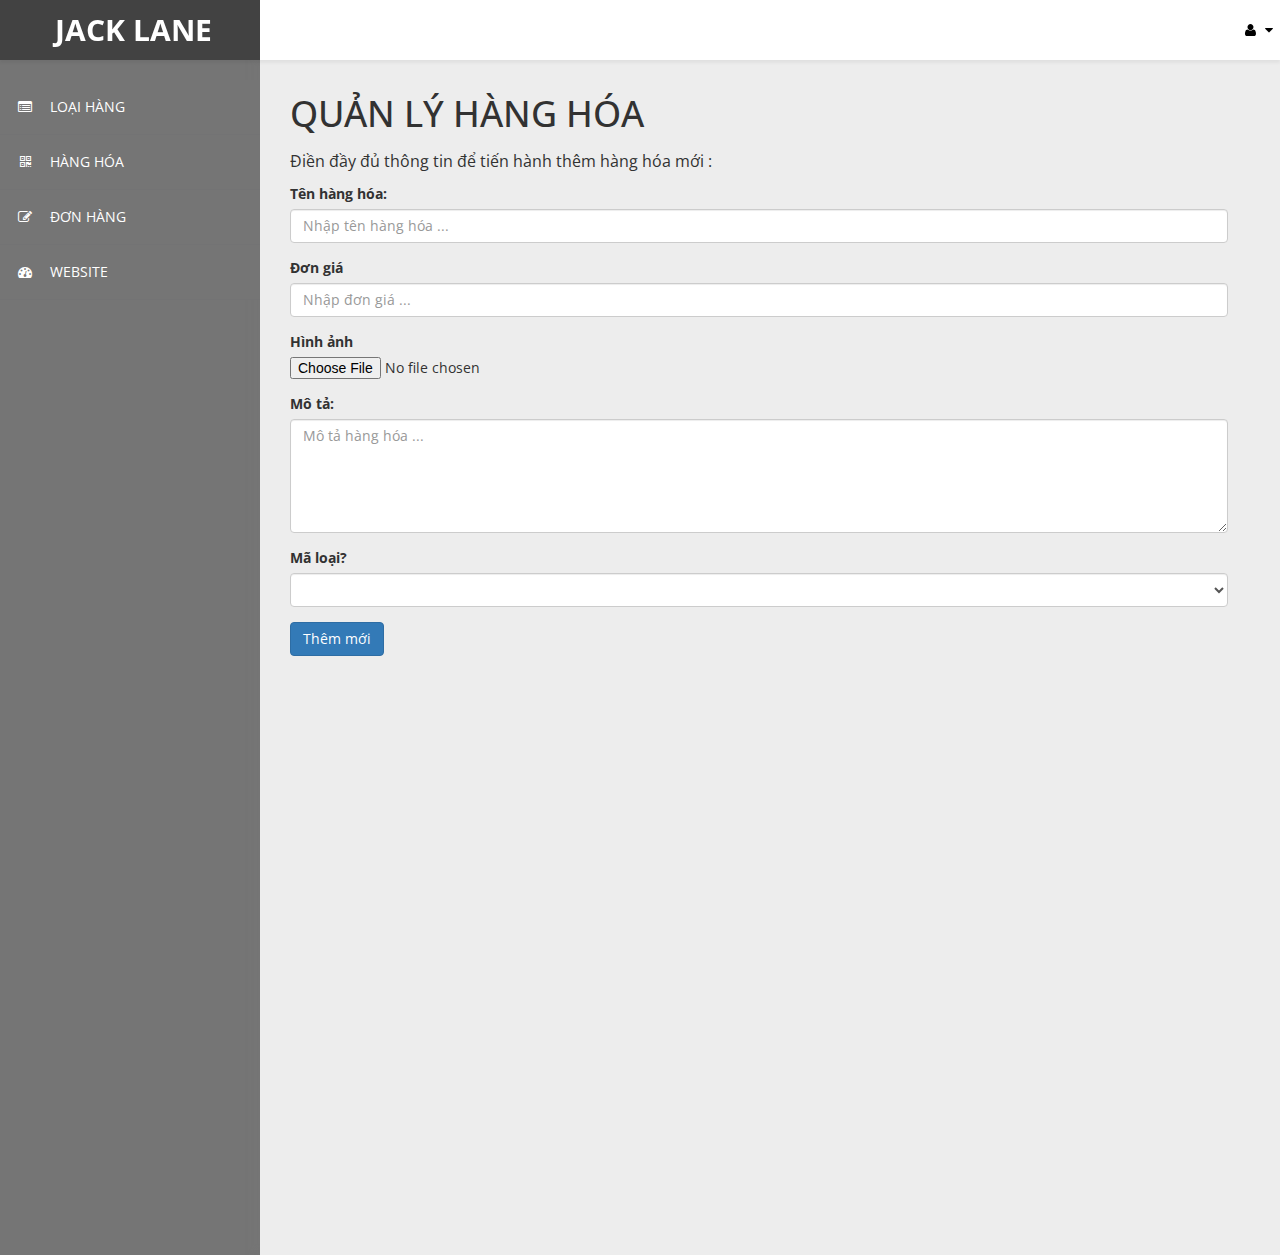
<file: admin/products/add-product.html>
<!DOCTYPE html>
<html xmlns="http://www.w3.org/1999/xhtml">
<head>
    <meta charset="utf-8" />
    <meta name="viewport" content="width=device-width, initial-scale=1.0" />
	<meta content="" name="description" />
    <meta content="webthemez" name="author" />
    <title>ADMIN</title>
	<!-- Bootstrap Styles-->
    <link href="../../public/css/admin/css/bootstrap.css" rel="stylesheet" />
     <!-- FontAwesome Styles-->
    <link href="../../public/css/admin/css/font-awesome.css" rel="stylesheet" />
        <!-- Custom Styles-->
    <link href="../../public/css/admin/css/custom-styles.css" rel="stylesheet" />
     <!-- Google Fonts-->
   <link href='http://fonts.googleapis.com/css?family=Open+Sans' rel='stylesheet' type='text/css' />
</head>
<body>
    <div id="wrapper">

        <nav class="navbar navbar-default top-navbar" role="navigation">
            <div class="navbar-header">
                <button type="button" class="navbar-toggle" data-toggle="collapse" data-target=".sidebar-collapse">
                    <span class="sr-only">Toggle navigation</span>
                    <span class="icon-bar"></span>
                    <span class="icon-bar"></span>
                    <span class="icon-bar"></span>
                </button>
                <a class="navbar-brand" href="../../app/index.html"><strong style = "margin-left: 40px;">JACK LANE</strong></a>
            </div>
           
    <!-- Nav bar-->

            <ul class="nav navbar-top-links navbar-right">
                
                <!-- /.dropdown -->
                <li class="dropdown">
                    <a class="dropdown-toggle" data-toggle="dropdown" href="#" aria-expanded="false">
                        <i class="fa fa-user fa-fw"></i> <i class="fa fa-caret-down"></i>
                    </a>
                    <ul class="dropdown-menu dropdown-user">
                        <li><a href="#"><i class="fa fa-gear fa-fw"></i> Cài đặt</a>
                        </li>
                        <li class="divider"></li>
                        <li><a href="/login/logout"><i class="fa fa-sign-out fa-fw"></i> Đăng xuất</a>
                        </li>
                    </ul>
                    <!-- /.dropdown-user -->
                </li>
                <!-- /.dropdown -->
            </ul>

        </nav>
        <!--/. NAV TOP  -->
        <nav class="navbar-default navbar-side" role="navigation">
            <div class="sidebar-collapse">
                <ul class="nav" id="main-menu">
                    <li>
                        <a href="../categories/list-cate.html"><i class="fa fa-list-alt" aria-hidden="true"></i>LOẠI HÀNG</a>
                    </li>
                    <li>
                        <a href="list-product.html"><i class="fa fa-qrcode"></i>HÀNG HÓA</a>
                    </li>
                    
                    <!-- <li>
                        <a href="<?php echo BASE_URL ?>/customer/"><i class="fa fa-user"></i>KHÁCH HÀNG</a>
                    </li> -->
                    <li>
                        <a href="../bill/orders.html"><i class="fa fa-edit"></i>ĐƠN HÀNG</a>
                    </li>  
                     <li>
                        <a href="../../app/index.html"><i class="fa fa-dashboard"></i>WEBSITE</a>
                    </li>   
                </ul>
            </div>
        </nav>
        <div id="page-wrapper">
            <div class="header"> 
                          <div class="page-header">
                              <h1>QUẢN LÝ HÀNG HÓA</h1>
                              <p>Điền đầy đủ thông tin để tiến hành thêm hàng hóa mới :</p>
                              <!-- <form action="" method="GET" enctype="multipart/form-data"> -->
                              <div class="form-group">
                              <label for="">Tên hàng hóa:</label>
                              <input type="text" class="form-control"  name="name"
                                  placeholder="Nhập tên hàng hóa ...">
                              </div>
  
                              <div class="form-group">
                              <label for="">Đơn giá</label>
                              <input type="number" class="form-control"  name="price"
                                  placeholder="Nhập đơn giá ...">
                              </div>
  
                              <div class="form-group">
                              <label for="">Hình ảnh</label>
                              <input type="file" class="form-control-file border" name="image">
                              </div>
  
                              <div class="form-group">
                              <label for="">Mô tả:</label>
                              <textarea class="form-control" rows="5" name="detail"
                                  placeholder="Mô tả hàng hóa ..."></textarea>
                              </div>
  
                              <div class="form-group">
                              <label for="">Mã loại?</label>
                              <select id="show_cate" name="cate_id" class="form-control">
                             
                              </select>
                              </div>
                              <button onclick="addProduct()" id="add-pro" class="btn btn-primary">Thêm mới</button> 
                            <!-- </form> -->
                          </div>
                    </div>
              </div>
           <!-- /. PAGE WRAPPER  -->

    </div>
    <script src="products.js"></script>
    <script>
        showCate();
    </script>
    <!-- /. WRAPPER  -->
   <!-- JS Scripts-->
   <!-- jQuery Js -->
   <script src="../../public/css/admin/js/jquery-1.10.2.js"></script>
     <!-- Bootstrap Js -->
   <script src="../../public/css/admin/js/bootstrap.min.js"></script>
   <!-- Metis Menu Js -->
   <script src="../../public/css/admin/js/jquery.metisMenu.js"></script>
     <!-- Custom Js -->
   <script src="../../public/css/admin/js/custom-scripts.js"></script>
   
  
</body>
</html>
</file>
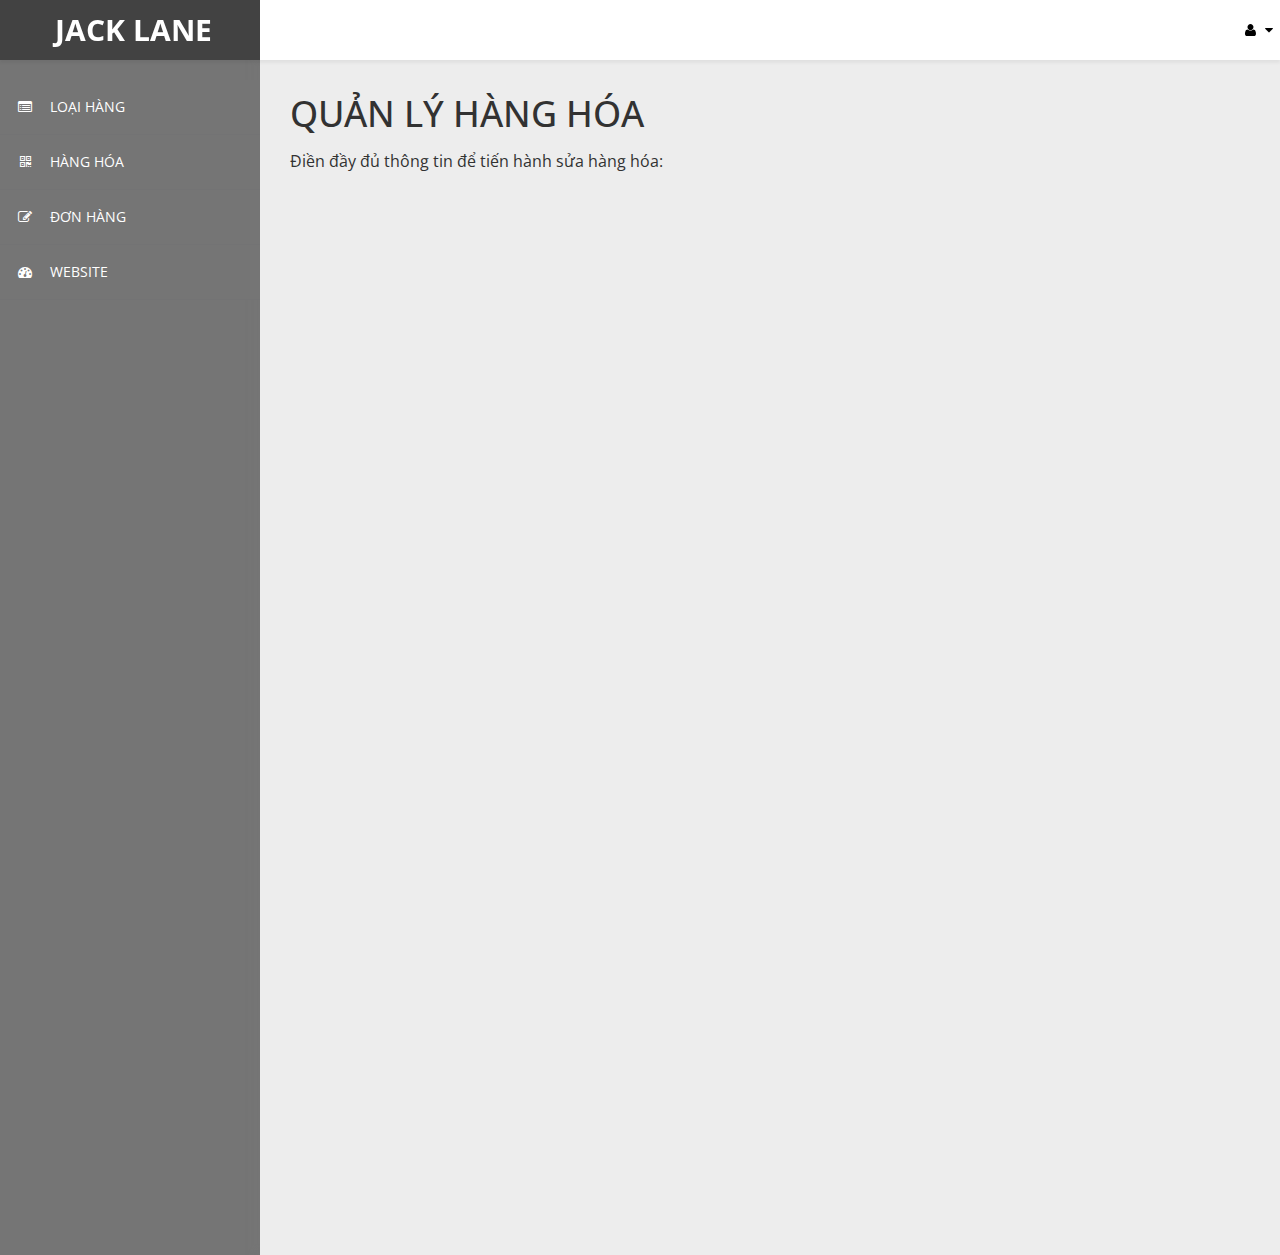
<file: admin/products/update-product.html>
<!DOCTYPE html>
<html xmlns="http://www.w3.org/1999/xhtml">
  <head>
    <meta charset="utf-8" />
    <meta name="viewport" content="width=device-width, initial-scale=1.0" />
    <meta content="" name="description" />
    <meta content="webthemez" name="author" />
    <title>ADMIN</title>
    <!-- Bootstrap Styles-->
    <link href="../../public/css/admin/css/bootstrap.css" rel="stylesheet" />
    <!-- FontAwesome Styles-->
    <link href="../../public/css/admin/css/font-awesome.css" rel="stylesheet" />
    <!-- Custom Styles-->
    <link
      href="../../public/css/admin/css/custom-styles.css"
      rel="stylesheet"
    />
    <!-- Google Fonts-->
    <link
      href="http://fonts.googleapis.com/css?family=Open+Sans"
      rel="stylesheet"
      type="text/css"
    />
  </head>
  <body onload="editProduct()">
    <div id="wrapper">
      <nav class="navbar navbar-default top-navbar" role="navigation">
        <div class="navbar-header">
          <button
            type="button"
            class="navbar-toggle"
            data-toggle="collapse"
            data-target=".sidebar-collapse"
          >
            <span class="sr-only">Toggle navigation</span>
            <span class="icon-bar"></span>
            <span class="icon-bar"></span>
            <span class="icon-bar"></span>
          </button>
          <a class="navbar-brand" href="../../app/index.html"
            ><strong style="margin-left: 40px">JACK LANE</strong></a
          >
        </div>

        <!-- Nav bar-->

        <ul class="nav navbar-top-links navbar-right">
          
          <!-- /.dropdown -->
          <li class="dropdown">
            <a
              class="dropdown-toggle"
              data-toggle="dropdown"
              href="#"
              aria-expanded="false"
            >
              <i class="fa fa-user fa-fw"></i> <i class="fa fa-caret-down"></i>
            </a>
            <ul class="dropdown-menu dropdown-user">
              <li>
                <a href="#"><i class="fa fa-gear fa-fw"></i> Cài đặt</a>
              </li>
              <li class="divider"></li>
              <li>
                <a href="/login/logout"
                  ><i class="fa fa-sign-out fa-fw"></i> Đăng xuất</a
                >
              </li>
            </ul>
            <!-- /.dropdown-user -->
          </li>
          <!-- /.dropdown -->
        </ul>
      </nav>
      <!--/. NAV TOP  -->
      <nav class="navbar-default navbar-side" role="navigation">
        <div class="sidebar-collapse">
          <ul class="nav" id="main-menu">
            <li>
              <a href="../categories/list-cate.html"
                ><i class="fa fa-list-alt" aria-hidden="true"></i>LOẠI HÀNG</a
              >
            </li>
            <li>
              <a href="list-product.html"
                ><i class="fa fa-qrcode"></i>HÀNG HÓA</a
              >
            </li>

            <!-- <li>
                        <a href="<?php echo BASE_URL ?>/customer/"><i class="fa fa-user"></i>KHÁCH HÀNG</a>
                    </li> -->
            <li>
              <a href="../bill/orders.html"
                ><i class="fa fa-edit"></i>ĐƠN HÀNG</a
              >
            </li>
            <li>
              <a href="../../app/index.html"
                ><i class="fa fa-dashboard"></i>WEBSITE</a
              >
            </li>
          </ul>
        </div>
      </nav>
      <div id="page-wrapper">
        <div id="edit-pro">
          <div class="header">
            <div class="page-header">
              <h1>QUẢN LÝ HÀNG HÓA</h1>
              <p>Điền đầy đủ thông tin để tiến hành sửa hàng hóa:</p>
              <!-- <form action="" method="GET" enctype="multipart/form-data"> -->
              <div id="edit-product"></div>
              <!-- <button onclick="updateProduct()" id="add-pro" class="btn btn-primary">Sửa</button> -->
            </div>
          </div>
        </div>
      </div>
      <!-- /. PAGE WRAPPER  -->
    </div>
    <script src="products.js"></script>
    <script>
      // showCate();
    </script>
    <!-- /. WRAPPER  -->
    <!-- JS Scripts-->
    <!-- jQuery Js -->
    <script src="../../public/css/admin/js/jquery-1.10.2.js"></script>
    <!-- Bootstrap Js -->
    <script src="../../public/css/admin/js/bootstrap.min.js"></script>
    <!-- Metis Menu Js -->
    <script src="../../public/css/admin/js/jquery.metisMenu.js"></script>
    <!-- Custom Js -->
    <script src="../../public/css/admin/js/custom-scripts.js"></script>
  </body>
</html>
</file>
<file: public/css/danh-sach-sp/products.css>
* {
  margin: 0px;
  padding: 0px;
  box-sizing: border-box;
}

.body {
  font-family: "Roboto Condensed", sans-serif;
}

.topsiba {
  color: white;
  text-align: center;
  padding: 2px 20px;
}

.login p {
  margin-top: 34px;
  color: rgb(230, 230, 230);
  font-size: 14px;
  font-family: "Roboto Condensed", sans-serif;
}

.login a {
  text-decoration: none;
}
.logo {
  padding: 13px;
}

.logo1 img {
  width: 100%;
}

.logo img {
  width: 240px;
}

.icon {
  float: right;
}

.nav {
  position: relative;
  width: 100%;
  height: 50px;
  background-color: rgb(54, 54, 54);
  font-family: "Roboto Condensed", sans-serif;
}

.nav ul {
  position: absolute;
  top: 0;
  align-items: center;
  left: 3.5%;
}

.nav ul li {
  float: left;
  list-style: none;
  margin-left: 20px;
  font-family: "Roboto Condensed", sans-serif;
  font-size: 16px;
  margin-top: 5px;
}
.nav ul li a {
  text-decoration: none;
  color: rgb(255, 255, 255);
}

.icon ul li {
  float: left;
  list-style: none;
  margin-right: 20px;
}

.giohang {
  font-weight: 600;
  margin-left: 120px;
  font-family: "Roboto Condensed", sans-serif;
}

.giohang ul li {
  float: left;
  margin-left: 65px;
  margin-top: 19px;
}

.chuyen {
  font-family: "Roboto Condensed", sans-serif;
  margin-top: 20px;
}

.chuyen span {
  color: rgb(150, 148, 148);
}

.thutu {
  float: right;
}

.thutu ul li {
  float: left;
  list-style: none;
  margin-left: 10px;
}

.thutu ul li select {
  width: 200px;
  height: 40px;
}

.serch {
  position: relative;
}

.serch input {
  padding: 5px 20px;
  width: 280px;
}

.serch button {
  position: absolute;
  top: 0px;
  right: 0px;
  padding: 5px 20px;
  background-color: black;
  color: white;
}

.list-group {
  width: 270px;
}
.list-group a {
  text-decoration: none;
  color: black;
}
.list-group .active {
  background-color: black;
}

.sanpham {
  float: left;
  margin-left: 40px;
  margin-top: 40px;
  width: 235px;
  height: 320px;
  position: relative;
}

.sanpham img {
  width: 100%;
}

.text {
  padding: 4px;
  font-family: "Roboto Condensed", sans-serif;
}

.spnoibat {
  font-family: "Roboto Condensed", sans-serif;
  text-transform: uppercase;
}

.owl-carousel .owl-dots.disabled,
.owl-carousel .owl-nav.disabled {
  display: block;
  position: relative;
}

.aria-label {
  width: 300px;
}

.owl-prev {
  position: absolute;
  top: 75px;
  left: 10px;
  opacity: 0.4;
}

.owl-next {
  position: absolute;
  top: 75px;
  right: 20px;
  opacity: 0.4;
}

.spnoibat p {
  width: 30px;
  height: 2px;
  background-color: rgb(0, 0, 0);
}

.fo ul li {
  margin-top: 15px;
  list-style: none;
  font-size: 13px;
}

.fo img {
  width: 100px;
}

.fo ul li i {
  margin-left: 14px;
  border: solid 1px gray;
  padding: 10px;
  border-radius: 100%;
}

.fo ul li p {
  color: rgb(163, 163, 163);
}

.fo ul li input {
  padding: 13px 10px;
  width: 250px;
  border: none;
  border-radius: 20px;
}

.fo ul li a {
  position: absolute;
  top: 83px;
  right: 40px;
  color: black;
}

.now2 {
  width: 100%;
  height: 340px;
  background-color: rgb(243, 243, 243);
  position: relative;
}

.sanpham {
  position: relative;
}
.sanpham:hover img {
  opacity: 0.4;
  transform: scale(1.05);
  transition: all 0.5s;
}
.sanpham .chi-tiet {
  position: absolute;
  transition: 0.5s ease;
  opacity: 0;
  position: absolute;
  top: 45%;
  left: 50%;
  transform: translate(-50%, -50%);
  text-align: center;
  background-color: black;
}
.sanpham:hover .chi-tiet {
  opacity: 1;
  font-weight: bold;
  z-index: 1;
}
.chi-tiet {
  background-color: #313a40;
  color: white;
  font-size: 16px;
  padding: 10px 20px;
  font-family: "Roboto Condensed", sans-serif;
}

.sanpham .hang-moi {
  position: absolute;
  font-size: 12px;
  color: #fff;
  text-align: center;
  font-weight: 400;
  line-height: 26px;
  font-family: "Roboto Condensed", sans-serif;
  width: 80px;
  display: block;
  background: #f7941d;
  background: linear-gradient(#f7941d 0, #f7941d 100%);
  box-shadow: 0 3px 10px -5px #000;
  top: 10px;
  right: 10px;
}
.item {
  position: relative;
}
.item .noi-bat {
  position: absolute;
  font-size: 12px;
  color: #fff;
  text-align: center;
  font-weight: 400;
  line-height: 26px;
  transform: rotate(45deg);
  font-family: "Roboto Condensed", sans-serif;
  width: 50px;
  display: block;
  background: #f7941d;
  background: linear-gradient(#f7941d 0, #f7941d 100%);
  box-shadow: 0 3px 10px -5px #000;
  top: 15px;
  right: 20px;
}

.sanpham {
  position: relative;
}
.sanpham:hover img {
  opacity: 0.4;
  transform: scale(1.05);
  transition: all 0.5s;
}
.sanpham .chi-tiet {
  position: absolute;
  transition: 0.5s ease;
  opacity: 0;
  position: absolute;
  top: 45%;
  left: 50%;
  transform: translate(-50%, -50%);
  text-align: center;
  background-color: black;
}
.sanpham:hover .chi-tiet {
  opacity: 1;
  font-weight: bold;
  z-index: 1;
}
.chi-tiet {
  background-color: #313a40;
  color: white;
  font-size: 16px;
  padding: 10px 20px;
  font-family: "Roboto Condensed", sans-serif;
}

.sanpham .hang-moi {
  position: absolute;
  font-size: 12px;
  color: #fff;
  text-align: center;
  font-weight: 400;
  line-height: 26px;
  font-family: "Roboto Condensed", sans-serif;
  width: 80px;
  display: block;
  background: #f7941d;
  background: linear-gradient(#f7941d 0, #f7941d 100%);
  box-shadow: 0 3px 10px -5px #000;
  top: 10px;
  right: 10px;
}
.item {
  position: relative;
}
.item .noi-bat {
  position: absolute;
  font-size: 12px;
  color: #fff;
  text-align: center;
  font-weight: 400;
  line-height: 26px;
  transform: rotate(45deg);
  font-family: "Roboto Condensed", sans-serif;
  width: 50px;
  display: block;
  background: #f7941d;
  background: linear-gradient(#f7941d 0, #f7941d 100%);
  box-shadow: 0 3px 10px -5px #000;
  top: 15px;
  right: 20px;
}
</file>
<file: public/css/ihover-gh-pages/src/ihover.css>
.ih-item {
  position: relative;
  -webkit-transition: all 0.35s ease-in-out;
  -moz-transition: all 0.35s ease-in-out;
  transition: all 0.35s ease-in-out;
}
.ih-item,
.ih-item * {
  -webkit-box-sizing: border-box;
  -moz-box-sizing: border-box;
  box-sizing: border-box;
}
.ih-item a {
  color: #333;
}
.ih-item a:hover {
  text-decoration: none;
}
.ih-item img {
  width: 100%;
  height: 100%;
}

.ih-item.circle {
  position: relative;
  width: 220px;
  height: 220px;
  border-radius: 50%;
}
.ih-item.circle .img {
  position: relative;
  width: 220px;
  height: 220px;
  border-radius: 50%;
}
.ih-item.circle .img:before {
  position: absolute;
  display: block;
  content: '';
  width: 100%;
  height: 100%;
  border-radius: 50%;
  box-shadow: inset 0 0 0 16px rgba(255, 255, 255, 0.6), 0 1px 2px rgba(0, 0, 0, 0.3);
  -webkit-transition: all 0.35s ease-in-out;
  -moz-transition: all 0.35s ease-in-out;
  transition: all 0.35s ease-in-out;
}
.ih-item.circle .img img {
  border-radius: 50%;
}
.ih-item.circle .info {
  position: absolute;
  top: 0;
  bottom: 0;
  left: 0;
  right: 0;
  text-align: center;
  border-radius: 50%;
  -webkit-backface-visibility: hidden;
  backface-visibility: hidden;
}

.ih-item.square {
  position: relative;
  width: 316px;
  height: 216px;
  border: 8px solid #fff;
  box-shadow: 1px 1px 3px rgba(0, 0, 0, 0.3);
}
.ih-item.square .info {
  position: absolute;
  top: 0;
  bottom: 0;
  left: 0;
  right: 0;
  text-align: center;
  -webkit-backface-visibility: hidden;
  backface-visibility: hidden;
}

.ih-item.circle.effect1 .spinner {
  width: 230px;
  height: 230px;
  border: 10px solid #ecab18;
  border-right-color: #1ad280;
  border-bottom-color: #1ad280;
  border-radius: 50%;
  -webkit-transition: all 0.8s ease-in-out;
  -moz-transition: all 0.8s ease-in-out;
  transition: all 0.8s ease-in-out;
}
.ih-item.circle.effect1 .img {
  position: absolute;
  top: 10px;
  bottom: 0;
  left: 10px;
  right: 0;
  width: auto;
  height: auto;
}
.ih-item.circle.effect1 .img:before {
  display: none;
}
.ih-item.circle.effect1.colored .info {
  background: #1a4a72;
  background: rgba(26, 74, 114, 0.6);
}
.ih-item.circle.effect1 .info {
  top: 10px;
  bottom: 0;
  left: 10px;
  right: 0;
  background: #333333;
  background: rgba(0, 0, 0, 0.6);
  opacity: 0;
  -webkit-transition: all 0.8s ease-in-out;
  -moz-transition: all 0.8s ease-in-out;
  transition: all 0.8s ease-in-out;
}
.ih-item.circle.effect1 .info h3 {
  color: #fff;
  text-transform: uppercase;
  position: relative;
  letter-spacing: 2px;
  font-size: 22px;
  margin: 0 30px;
  padding: 55px 0 0 0;
  height: 110px;
  text-shadow: 0 0 1px white, 0 1px 2px rgba(0, 0, 0, 0.3);
}
.ih-item.circle.effect1 .info p {
  color: #bbb;
  padding: 10px 5px;
  font-style: italic;
  margin: 0 30px;
  font-size: 12px;
  border-top: 1px solid rgba(255, 255, 255, 0.5);
}
.ih-item.circle.effect1 a:hover .spinner {
  -webkit-transform: rotate(180deg);
  -moz-transform: rotate(180deg);
  -ms-transform: rotate(180deg);
  -o-transform: rotate(180deg);
  transform: rotate(180deg);
}
.ih-item.circle.effect1 a:hover .info {
  opacity: 1;
}

.ih-item.circle.effect2 .img {
  opacity: 1;
  -webkit-transform: scale(1);
  -moz-transform: scale(1);
  -ms-transform: scale(1);
  -o-transform: scale(1);
  transform: scale(1);
  -webkit-transition: all 0.35s ease-in-out;
  -moz-transition: all 0.35s ease-in-out;
  transition: all 0.35s ease-in-out;
}
.ih-item.circle.effect2.colored .info {
  background: #1a4a72;
  background: rgba(26, 74, 114, 0.6);
}
.ih-item.circle.effect2 .info {
  background: #333333;
  background: rgba(0, 0, 0, 0.6);
  opacity: 0;
  pointer-events: none;
  -webkit-transition: all 0.35s ease-in-out;
  -moz-transition: all 0.35s ease-in-out;
  transition: all 0.35s ease-in-out;
}
.ih-item.circle.effect2 .info h3 {
  color: #fff;
  text-transform: uppercase;
  position: relative;
  letter-spacing: 2px;
  font-size: 22px;
  margin: 0 30px;
  padding: 55px 0 0 0;
  height: 110px;
  text-shadow: 0 0 1px white, 0 1px 2px rgba(0, 0, 0, 0.3);
}
.ih-item.circle.effect2 .info p {
  color: #bbb;
  padding: 10px 5px;
  font-style: italic;
  margin: 0 30px;
  font-size: 12px;
  border-top: 1px solid rgba(255, 255, 255, 0.5);
}

.ih-item.circle.effect2.left_to_right .info {
  -webkit-transform: translateX(-100%);
  -moz-transform: translateX(-100%);
  -ms-transform: translateX(-100%);
  -o-transform: translateX(-100%);
  transform: translateX(-100%);
}
.ih-item.circle.effect2.left_to_right a:hover .img {
  -webkit-transform: rotate(-90deg);
  -moz-transform: rotate(-90deg);
  -ms-transform: rotate(-90deg);
  -o-transform: rotate(-90deg);
  transform: rotate(-90deg);
}
.ih-item.circle.effect2.left_to_right a:hover .info {
  opacity: 1;
  -webkit-transform: translateX(0);
  -moz-transform: translateX(0);
  -ms-transform: translateX(0);
  -o-transform: translateX(0);
  transform: translateX(0);
}

.ih-item.circle.effect2.right_to_left .info {
  -webkit-transform: translateX(100%);
  -moz-transform: translateX(100%);
  -ms-transform: translateX(100%);
  -o-transform: translateX(100%);
  transform: translateX(100%);
}
.ih-item.circle.effect2.right_to_left a:hover .img {
  -webkit-transform: rotate(90deg);
  -moz-transform: rotate(90deg);
  -ms-transform: rotate(90deg);
  -o-transform: rotate(90deg);
  transform: rotate(90deg);
}
.ih-item.circle.effect2.right_to_left a:hover .info {
  opacity: 1;
  -webkit-transform: translateX(0);
  -moz-transform: translateX(0);
  -ms-transform: translateX(0);
  -o-transform: translateX(0);
  transform: translateX(0);
}

.ih-item.circle.effect2.top_to_bottom .info {
  -webkit-transform: translateY(-100%);
  -moz-transform: translateY(-100%);
  -ms-transform: translateY(-100%);
  -o-transform: translateY(-100%);
  transform: translateY(-100%);
}
.ih-item.circle.effect2.top_to_bottom a:hover .img {
  -webkit-transform: rotate(-90deg);
  -moz-transform: rotate(-90deg);
  -ms-transform: rotate(-90deg);
  -o-transform: rotate(-90deg);
  transform: rotate(-90deg);
}
.ih-item.circle.effect2.top_to_bottom a:hover .info {
  opacity: 1;
  -webkit-transform: translateY(0);
  -moz-transform: translateY(0);
  -ms-transform: translateY(0);
  -o-transform: translateY(0);
  transform: translateY(0);
}

.ih-item.circle.effect2.bottom_to_top .info {
  -webkit-transform: translateY(100%);
  -moz-transform: translateY(100%);
  -ms-transform: translateY(100%);
  -o-transform: translateY(100%);
  transform: translateY(100%);
}
.ih-item.circle.effect2.bottom_to_top a:hover .img {
  -webkit-transform: rotate(90deg);
  -moz-transform: rotate(90deg);
  -ms-transform: rotate(90deg);
  -o-transform: rotate(90deg);
  transform: rotate(90deg);
}
.ih-item.circle.effect2.bottom_to_top a:hover .info {
  opacity: 1;
  -webkit-transform: translateY(0);
  -moz-transform: translateY(0);
  -ms-transform: translateY(0);
  -o-transform: translateY(0);
  transform: translateY(0);
}

.ih-item.circle.effect3 .img {
  z-index: 11;
  -webkit-transition: all 0.35s ease-in-out;
  -moz-transition: all 0.35s ease-in-out;
  transition: all 0.35s ease-in-out;
}
.ih-item.circle.effect3.colored .info {
  background: #1a4a72;
}
.ih-item.circle.effect3 .info {
  background: #333333;
  opacity: 0;
  pointer-events: none;
  -webkit-transition: all 0.35s ease-in-out;
  -moz-transition: all 0.35s ease-in-out;
  transition: all 0.35s ease-in-out;
}
.ih-item.circle.effect3 .info h3 {
  color: #fff;
  text-transform: uppercase;
  position: relative;
  letter-spacing: 2px;
  font-size: 22px;
  margin: 0 30px;
  padding: 55px 0 0 0;
  height: 110px;
  text-shadow: 0 0 1px white, 0 1px 2px rgba(0, 0, 0, 0.3);
}
.ih-item.circle.effect3 .info p {
  color: #bbb;
  padding: 10px 5px;
  font-style: italic;
  margin: 0 30px;
  font-size: 12px;
  border-top: 1px solid rgba(255, 255, 255, 0.5);
}

.ih-item.circle.effect3.left_to_right .img {
  -webkit-transform: scale(1) translateX(0);
  -moz-transform: scale(1) translateX(0);
  -ms-transform: scale(1) translateX(0);
  -o-transform: scale(1) translateX(0);
  transform: scale(1) translateX(0);
}
.ih-item.circle.effect3.left_to_right .info {
  -webkit-transform: translateX(-100%);
  -moz-transform: translateX(-100%);
  -ms-transform: translateX(-100%);
  -o-transform: translateX(-100%);
  transform: translateX(-100%);
}
.ih-item.circle.effect3.left_to_right a:hover .img {
  -webkit-transform: scale(0.5) translateX(100%);
  -moz-transform: scale(0.5) translateX(100%);
  -ms-transform: scale(0.5) translateX(100%);
  -o-transform: scale(0.5) translateX(100%);
  transform: scale(0.5) translateX(100%);
}
.ih-item.circle.effect3.left_to_right a:hover .info {
  opacity: 1;
  -webkit-transform: translateX(0);
  -moz-transform: translateX(0);
  -ms-transform: translateX(0);
  -o-transform: translateX(0);
  transform: translateX(0);
}

.ih-item.circle.effect3.right_to_left .img {
  -webkit-transform: scale(1) translateX(0);
  -moz-transform: scale(1) translateX(0);
  -ms-transform: scale(1) translateX(0);
  -o-transform: scale(1) translateX(0);
  transform: scale(1) translateX(0);
}
.ih-item.circle.effect3.right_to_left .info {
  -webkit-transform: translateX(100%);
  -moz-transform: translateX(100%);
  -ms-transform: translateX(100%);
  -o-transform: translateX(100%);
  transform: translateX(100%);
}
.ih-item.circle.effect3.right_to_left a:hover .img {
  -webkit-transform: scale(0.5) translateX(-100%);
  -moz-transform: scale(0.5) translateX(-100%);
  -ms-transform: scale(0.5) translateX(-100%);
  -o-transform: scale(0.5) translateX(-100%);
  transform: scale(0.5) translateX(-100%);
}
.ih-item.circle.effect3.right_to_left a:hover .info {
  opacity: 1;
  -webkit-transform: translateX(0);
  -moz-transform: translateX(0);
  -ms-transform: translateX(0);
  -o-transform: translateX(0);
  transform: translateX(0);
}

.ih-item.circle.effect3.top_to_bottom .img {
  -webkit-transform: scale(1) translateY(0);
  -moz-transform: scale(1) translateY(0);
  -ms-transform: scale(1) translateY(0);
  -o-transform: scale(1) translateY(0);
  transform: scale(1) translateY(0);
}
.ih-item.circle.effect3.top_to_bottom .info {
  -webkit-transform: translateY(-100%);
  -moz-transform: translateY(-100%);
  -ms-transform: translateY(-100%);
  -o-transform: translateY(-100%);
  transform: translateY(-100%);
}
.ih-item.circle.effect3.top_to_bottom a:hover .img {
  -webkit-transform: scale(0.5) translateY(100%);
  -moz-transform: scale(0.5) translateY(100%);
  -ms-transform: scale(0.5) translateY(100%);
  -o-transform: scale(0.5) translateY(100%);
  transform: scale(0.5) translateY(100%);
}
.ih-item.circle.effect3.top_to_bottom a:hover .info {
  opacity: 1;
  -webkit-transform: translateY(0);
  -moz-transform: translateY(0);
  -ms-transform: translateY(0);
  -o-transform: translateY(0);
  transform: translateY(0);
}

.ih-item.circle.effect3.bottom_to_top .img {
  -webkit-transform: scale(1) translateY(0);
  -moz-transform: scale(1) translateY(0);
  -ms-transform: scale(1) translateY(0);
  -o-transform: scale(1) translateY(0);
  transform: scale(1) translateY(0);
}
.ih-item.circle.effect3.bottom_to_top .info {
  -webkit-transform: translateY(100%);
  -moz-transform: translateY(100%);
  -ms-transform: translateY(100%);
  -o-transform: translateY(100%);
  transform: translateY(100%);
}
.ih-item.circle.effect3.bottom_to_top a:hover .img {
  -webkit-transform: scale(0.5) translateY(-100%);
  -moz-transform: scale(0.5) translateY(-100%);
  -ms-transform: scale(0.5) translateY(-100%);
  -o-transform: scale(0.5) translateY(-100%);
  transform: scale(0.5) translateY(-100%);
}
.ih-item.circle.effect3.bottom_to_top a:hover .info {
  opacity: 1;
  -webkit-transform: translateY(0);
  -moz-transform: translateY(0);
  -ms-transform: translateY(0);
  -o-transform: translateY(0);
  transform: translateY(0);
}

.ih-item.circle.effect4 .img {
  opacity: 1;
  -webkit-transition: all 0.4s ease-in-out;
  -moz-transition: all 0.4s ease-in-out;
  transition: all 0.4s ease-in-out;
}
.ih-item.circle.effect4.colored .info {
  background: #1a4a72;
}
.ih-item.circle.effect4 .info {
  background: #333333;
  opacity: 0;
  visibility: hidden;
  pointer-events: none;
  -webkit-transition: all 0.35s ease;
  -moz-transition: all 0.35s ease;
  transition: all 0.35s ease;
}
.ih-item.circle.effect4 .info h3 {
  color: #fff;
  text-transform: uppercase;
  position: relative;
  letter-spacing: 2px;
  font-size: 22px;
  margin: 0 30px;
  padding: 55px 0 0 0;
  height: 110px;
  text-shadow: 0 0 1px white, 0 1px 2px rgba(0, 0, 0, 0.3);
}
.ih-item.circle.effect4 .info p {
  color: #bbb;
  padding: 10px 5px;
  font-style: italic;
  margin: 0 30px;
  font-size: 12px;
  border-top: 1px solid rgba(255, 255, 255, 0.5);
  -webkit-transition: all 0.35s ease-in-out;
  -moz-transition: all 0.35s ease-in-out;
  transition: all 0.35s ease-in-out;
}
.ih-item.circle.effect4 a:hover .img {
  opacity: 0;
  pointer-events: none;
}
.ih-item.circle.effect4 a:hover .info {
  visibility: visible;
  opacity: 1;
}

.ih-item.circle.effect4.left_to_right .img {
  -webkit-transform: translateX(0);
  -moz-transform: translateX(0);
  -ms-transform: translateX(0);
  -o-transform: translateX(0);
  transform: translateX(0);
}
.ih-item.circle.effect4.left_to_right .info {
  -webkit-transform: translateX(-100%);
  -moz-transform: translateX(-100%);
  -ms-transform: translateX(-100%);
  -o-transform: translateX(-100%);
  transform: translateX(-100%);
}
.ih-item.circle.effect4.left_to_right a:hover .img {
  -webkit-transform: translateX(100%);
  -moz-transform: translateX(100%);
  -ms-transform: translateX(100%);
  -o-transform: translateX(100%);
  transform: translateX(100%);
}
.ih-item.circle.effect4.left_to_right a:hover .info {
  -webkit-transform: translateX(0);
  -moz-transform: translateX(0);
  -ms-transform: translateX(0);
  -o-transform: translateX(0);
  transform: translateX(0);
}

.ih-item.circle.effect4.right_to_left .img {
  -webkit-transform: translateX(0);
  -moz-transform: translateX(0);
  -ms-transform: translateX(0);
  -o-transform: translateX(0);
  transform: translateX(0);
}
.ih-item.circle.effect4.right_to_left .info {
  -webkit-transform: translateX(100%);
  -moz-transform: translateX(100%);
  -ms-transform: translateX(100%);
  -o-transform: translateX(100%);
  transform: translateX(100%);
}
.ih-item.circle.effect4.right_to_left a:hover .img {
  -webkit-transform: translateX(-100%);
  -moz-transform: translateX(-100%);
  -ms-transform: translateX(-100%);
  -o-transform: translateX(-100%);
  transform: translateX(-100%);
}
.ih-item.circle.effect4.right_to_left a:hover .info {
  -webkit-transform: translateX(0);
  -moz-transform: translateX(0);
  -ms-transform: translateX(0);
  -o-transform: translateX(0);
  transform: translateX(0);
}

.ih-item.circle.effect4.top_to_bottom .img {
  -webkit-transform: translateY(0);
  -moz-transform: translateY(0);
  -ms-transform: translateY(0);
  -o-transform: translateY(0);
  transform: translateY(0);
}
.ih-item.circle.effect4.top_to_bottom .info {
  -webkit-transform: translateY(100%);
  -moz-transform: translateY(100%);
  -ms-transform: translateY(100%);
  -o-transform: translateY(100%);
  transform: translateY(100%);
}
.ih-item.circle.effect4.top_to_bottom a:hover .img {
  -webkit-transform: translateY(-100%);
  -moz-transform: translateY(-100%);
  -ms-transform: translateY(-100%);
  -o-transform: translateY(-100%);
  transform: translateY(-100%);
}
.ih-item.circle.effect4.top_to_bottom a:hover .info {
  -webkit-transform: translateY(0);
  -moz-transform: translateY(0);
  -ms-transform: translateY(0);
  -o-transform: translateY(0);
  transform: translateY(0);
}

.ih-item.circle.effect4.bottom_to_top .img {
  -webkit-transform: translateY(0);
  -moz-transform: translateY(0);
  -ms-transform: translateY(0);
  -o-transform: translateY(0);
  transform: translateY(0);
}
.ih-item.circle.effect4.bottom_to_top .info {
  -webkit-transform: translateY(-100%);
  -moz-transform: translateY(-100%);
  -ms-transform: translateY(-100%);
  -o-transform: translateY(-100%);
  transform: translateY(-100%);
}
.ih-item.circle.effect4.bottom_to_top a:hover .img {
  -webkit-transform: translateY(100%);
  -moz-transform: translateY(100%);
  -ms-transform: translateY(100%);
  -o-transform: translateY(100%);
  transform: translateY(100%);
}
.ih-item.circle.effect4.bottom_to_top a:hover .info {
  -webkit-transform: translateY(0);
  -moz-transform: translateY(0);
  -ms-transform: translateY(0);
  -o-transform: translateY(0);
  transform: translateY(0);
}

.ih-item.circle.effect5 {
  -webkit-perspective: 900px;
  -moz-perspective: 900px;
  perspective: 900px;
}
.ih-item.circle.effect5.colored .info .info-back {
  background: #1a4a72;
  background: rgba(26, 74, 114, 0.6);
}
.ih-item.circle.effect5 .info {
  -webkit-transition: all 0.35s ease-in-out;
  -moz-transition: all 0.35s ease-in-out;
  transition: all 0.35s ease-in-out;
  -webkit-transform-style: preserve-3d;
  -moz-transform-style: preserve-3d;
  -ms-transform-style: preserve-3d;
  -o-transform-style: preserve-3d;
  transform-style: preserve-3d;
}
.ih-item.circle.effect5 .info .info-back {
  visibility: hidden;
  border-radius: 50%;
  width: 100%;
  height: 100%;
  background: #333333;
  background: rgba(0, 0, 0, 0.6);
  -webkit-transform: rotate3d(0, 1, 0, 180deg);
  -moz-transform: rotate3d(0, 1, 0, 180deg);
  -ms-transform: rotate3d(0, 1, 0, 180deg);
  -o-transform: rotate3d(0, 1, 0, 180deg);
  transform: rotate3d(0, 1, 0, 180deg);
  -webkit-backface-visibility: hidden;
  backface-visibility: hidden;
}
.ih-item.circle.effect5 .info h3 {
  color: #fff;
  text-transform: uppercase;
  position: relative;
  letter-spacing: 2px;
  font-size: 22px;
  margin: 0 30px;
  padding: 55px 0 0 0;
  height: 110px;
  text-shadow: 0 0 1px white, 0 1px 2px rgba(0, 0, 0, 0.3);
}
.ih-item.circle.effect5 .info p {
  color: #bbb;
  padding: 10px 5px;
  font-style: italic;
  margin: 0 30px;
  font-size: 12px;
  border-top: 1px solid rgba(255, 255, 255, 0.5);
}
.ih-item.circle.effect5 a:hover .info {
  -webkit-transform: rotate3d(0, 1, 0, -180deg);
  -moz-transform: rotate3d(0, 1, 0, -180deg);
  -ms-transform: rotate3d(0, 1, 0, -180deg);
  -o-transform: rotate3d(0, 1, 0, -180deg);
  transform: rotate3d(0, 1, 0, -180deg);
}
.ih-item.circle.effect5 a:hover .info .info-back {
  visibility: visible;
}

.ih-item.circle.effect6 .img {
  opacity: 1;
  -webkit-transform: scale(1);
  -moz-transform: scale(1);
  -ms-transform: scale(1);
  -o-transform: scale(1);
  transform: scale(1);
  -webkit-transition: all 0.35s ease-in-out;
  -moz-transition: all 0.35s ease-in-out;
  transition: all 0.35s ease-in-out;
}
.ih-item.circle.effect6.colored .info {
  background: #1a4a72;
}
.ih-item.circle.effect6 .info {
  background: #333333;
  opacity: 0;
  -webkit-transition: all 0.35s ease-in-out;
  -moz-transition: all 0.35s ease-in-out;
  transition: all 0.35s ease-in-out;
}
.ih-item.circle.effect6 .info h3 {
  color: #fff;
  text-transform: uppercase;
  position: relative;
  letter-spacing: 2px;
  font-size: 22px;
  margin: 0 30px;
  padding: 55px 0 0 0;
  height: 110px;
  text-shadow: 0 0 1px white, 0 1px 2px rgba(0, 0, 0, 0.3);
}
.ih-item.circle.effect6 .info p {
  color: #bbb;
  padding: 10px 5px;
  font-style: italic;
  margin: 0 30px;
  font-size: 12px;
  border-top: 1px solid rgba(255, 255, 255, 0.5);
}

.ih-item.circle.effect6.scale_up .info {
  -webkit-transform: scale(0.5);
  -moz-transform: scale(0.5);
  -ms-transform: scale(0.5);
  -o-transform: scale(0.5);
  transform: scale(0.5);
}
.ih-item.circle.effect6.scale_up a:hover .img {
  opacity: 0;
  -webkit-transform: scale(1.5);
  -moz-transform: scale(1.5);
  -ms-transform: scale(1.5);
  -o-transform: scale(1.5);
  transform: scale(1.5);
}
.ih-item.circle.effect6.scale_up a:hover .info {
  opacity: 1;
  -webkit-transform: scale(1);
  -moz-transform: scale(1);
  -ms-transform: scale(1);
  -o-transform: scale(1);
  transform: scale(1);
}

.ih-item.circle.effect6.scale_down .info {
  -webkit-transform: scale(1.5);
  -moz-transform: scale(1.5);
  -ms-transform: scale(1.5);
  -o-transform: scale(1.5);
  transform: scale(1.5);
}
.ih-item.circle.effect6.scale_down a:hover .img {
  opacity: 0;
  -webkit-transform: scale(0.5);
  -moz-transform: scale(0.5);
  -ms-transform: scale(0.5);
  -o-transform: scale(0.5);
  transform: scale(0.5);
}
.ih-item.circle.effect6.scale_down a:hover .info {
  opacity: 1;
  -webkit-transform: scale(1);
  -moz-transform: scale(1);
  -ms-transform: scale(1);
  -o-transform: scale(1);
  transform: scale(1);
}

.ih-item.circle.effect6.scale_down_up .info {
  -webkit-transform: scale(0.5);
  -moz-transform: scale(0.5);
  -ms-transform: scale(0.5);
  -o-transform: scale(0.5);
  transform: scale(0.5);
  -webkit-transition: all 0.35s ease-in-out 0.2s;
  -moz-transition: all 0.35s ease-in-out 0.2s;
  transition: all 0.35s ease-in-out 0.2s;
}
.ih-item.circle.effect6.scale_down_up a:hover .img {
  opacity: 0;
  -webkit-transform: scale(0.5);
  -moz-transform: scale(0.5);
  -ms-transform: scale(0.5);
  -o-transform: scale(0.5);
  transform: scale(0.5);
}
.ih-item.circle.effect6.scale_down_up a:hover .info {
  opacity: 1;
  -webkit-transform: scale(1);
  -moz-transform: scale(1);
  -ms-transform: scale(1);
  -o-transform: scale(1);
  transform: scale(1);
}

.ih-item.circle.effect7 .img {
  opacity: 1;
  -webkit-transform: scale(1);
  -moz-transform: scale(1);
  -ms-transform: scale(1);
  -o-transform: scale(1);
  transform: scale(1);
  -webkit-transition: all 0.35s ease-out;
  -moz-transition: all 0.35s ease-out;
  transition: all 0.35s ease-out;
}
.ih-item.circle.effect7.colored .info {
  background: #1a4a72;
}
.ih-item.circle.effect7 .info {
  background: #333333;
  opacity: 0;
  visibility: hidden;
  pointer-events: none;
  -webkit-transition: all 0.35s ease 0.2s;
  -moz-transition: all 0.35s ease 0.2s;
  transition: all 0.35s ease 0.2s;
}
.ih-item.circle.effect7 .info h3 {
  color: #fff;
  text-transform: uppercase;
  position: relative;
  letter-spacing: 2px;
  font-size: 22px;
  margin: 0 30px;
  padding: 55px 0 0 0;
  height: 110px;
  text-shadow: 0 0 1px white, 0 1px 2px rgba(0, 0, 0, 0.3);
}
.ih-item.circle.effect7 .info p {
  color: #bbb;
  padding: 10px 5px;
  font-style: italic;
  margin: 0 30px;
  font-size: 12px;
  border-top: 1px solid rgba(255, 255, 255, 0.5);
}
.ih-item.circle.effect7 a:hover .img {
  opacity: 0;
  -webkit-transform: scale(0.5);
  -moz-transform: scale(0.5);
  -ms-transform: scale(0.5);
  -o-transform: scale(0.5);
  transform: scale(0.5);
}
.ih-item.circle.effect7 a:hover .info {
  visibility: visible;
  opacity: 1;
}

.ih-item.circle.effect7.left_to_right .info {
  -webkit-transform: translateX(-100%);
  -moz-transform: translateX(-100%);
  -ms-transform: translateX(-100%);
  -o-transform: translateX(-100%);
  transform: translateX(-100%);
}
.ih-item.circle.effect7.left_to_right a:hover .info {
  -webkit-transform: translateX(0);
  -moz-transform: translateX(0);
  -ms-transform: translateX(0);
  -o-transform: translateX(0);
  transform: translateX(0);
}

.ih-item.circle.effect7.right_to_left .info {
  -webkit-transform: translateX(100%);
  -moz-transform: translateX(100%);
  -ms-transform: translateX(100%);
  -o-transform: translateX(100%);
  transform: translateX(100%);
}
.ih-item.circle.effect7.right_to_left a:hover .info {
  -webkit-transform: translateX(0);
  -moz-transform: translateX(0);
  -ms-transform: translateX(0);
  -o-transform: translateX(0);
  transform: translateX(0);
}

.ih-item.circle.effect7.top_to_bottom .info {
  -webkit-transform: translateY(100%);
  -moz-transform: translateY(100%);
  -ms-transform: translateY(100%);
  -o-transform: translateY(100%);
  transform: translateY(100%);
}
.ih-item.circle.effect7.top_to_bottom a:hover .info {
  -webkit-transform: translateY(0);
  -moz-transform: translateY(0);
  -ms-transform: translateY(0);
  -o-transform: translateY(0);
  transform: translateY(0);
}

.ih-item.circle.effect7.bottom_to_top .info {
  -webkit-transform: translateY(-100%);
  -moz-transform: translateY(-100%);
  -ms-transform: translateY(-100%);
  -o-transform: translateY(-100%);
  transform: translateY(-100%);
}
.ih-item.circle.effect7.bottom_to_top a:hover .info {
  -webkit-transform: translateY(0);
  -moz-transform: translateY(0);
  -ms-transform: translateY(0);
  -o-transform: translateY(0);
  transform: translateY(0);
}

.ih-item.circle.effect8.colored .info {
  background: #1a4a72;
}
.ih-item.circle.effect8 .img-container {
  -webkit-transform: scale(1);
  -moz-transform: scale(1);
  -ms-transform: scale(1);
  -o-transform: scale(1);
  transform: scale(1);
  -webkit-transition: all 0.3s ease-in-out;
  -moz-transition: all 0.3s ease-in-out;
  transition: all 0.3s ease-in-out;
}
.ih-item.circle.effect8 .img-container .img {
  opacity: 1;
  -webkit-transition: all 0.3s ease-in-out 0.3s;
  -moz-transition: all 0.3s ease-in-out 0.3s;
  transition: all 0.3s ease-in-out 0.3s;
}
.ih-item.circle.effect8 .info-container {
  position: absolute;
  top: 0;
  bottom: 0;
  left: 0;
  right: 0;
  text-align: center;
  border-radius: 50%;
  opacity: 0;
  pointer-events: none;
  -webkit-transition: all 0.3s ease-in-out 0.3s;
  -moz-transition: all 0.3s ease-in-out 0.3s;
  transition: all 0.3s ease-in-out 0.3s;
}
.ih-item.circle.effect8 .info {
  width: 100%;
  height: 100%;
  background: #333333;
  pointer-events: none;
  -webkit-transform: scale(0.5);
  -moz-transform: scale(0.5);
  -ms-transform: scale(0.5);
  -o-transform: scale(0.5);
  transform: scale(0.5);
  -webkit-transition: all 0.35s ease-in-out 0.6s;
  -moz-transition: all 0.35s ease-in-out 0.6s;
  transition: all 0.35s ease-in-out 0.6s;
}
.ih-item.circle.effect8 .info h3 {
  color: #fff;
  text-transform: uppercase;
  letter-spacing: 2px;
  font-size: 22px;
  margin: 0 30px;
  padding: 45px 0 0 0;
  height: 140px;
  text-shadow: 0 0 1px white, 0 1px 2px rgba(0, 0, 0, 0.3);
}
.ih-item.circle.effect8 .info p {
  color: #bbb;
  padding: 10px 5px;
  font-style: italic;
  margin: 0 30px;
  font-size: 12px;
  border-top: 1px solid rgba(255, 255, 255, 0.5);
}
.ih-item.circle.effect8 a:hover .img-container {
  pointer-events: none;
  -webkit-transform: scale(0.5);
  -moz-transform: scale(0.5);
  -ms-transform: scale(0.5);
  -o-transform: scale(0.5);
  transform: scale(0.5);
}
.ih-item.circle.effect8 a:hover .img-container .img {
  opacity: 0;
  pointer-events: none;
}
.ih-item.circle.effect8 a:hover .info-container {
  opacity: 1;
}
.ih-item.circle.effect8 a:hover .info-container .info {
  -webkit-transform: scale(1);
  -moz-transform: scale(1);
  -ms-transform: scale(1);
  -o-transform: scale(1);
  transform: scale(1);
}

.ih-item.circle.effect8.left_to_right .img-container .img {
  -webkit-transform: translateX(0);
  -moz-transform: translateX(0);
  -ms-transform: translateX(0);
  -o-transform: translateX(0);
  transform: translateX(0);
}
.ih-item.circle.effect8.left_to_right .info-container {
  -webkit-transform: translateX(100%);
  -moz-transform: translateX(100%);
  -ms-transform: translateX(100%);
  -o-transform: translateX(100%);
  transform: translateX(100%);
}
.ih-item.circle.effect8.left_to_right a:hover .img-container .img {
  -webkit-transform: translateX(-100%);
  -moz-transform: translateX(-100%);
  -ms-transform: translateX(-100%);
  -o-transform: translateX(-100%);
  transform: translateX(-100%);
}
.ih-item.circle.effect8.left_to_right a:hover .info-container {
  -webkit-transform: translateX(0);
  -moz-transform: translateX(0);
  -ms-transform: translateX(0);
  -o-transform: translateX(0);
  transform: translateX(0);
}

.ih-item.circle.effect8.right_to_left .img-container .img {
  -webkit-transform: translateX(0);
  -moz-transform: translateX(0);
  -ms-transform: translateX(0);
  -o-transform: translateX(0);
  transform: translateX(0);
}
.ih-item.circle.effect8.right_to_left .info-container {
  -webkit-transform: translateX(-100%);
  -moz-transform: translateX(-100%);
  -ms-transform: translateX(-100%);
  -o-transform: translateX(-100%);
  transform: translateX(-100%);
}
.ih-item.circle.effect8.right_to_left a:hover .img-container .img {
  -webkit-transform: translateX(100%);
  -moz-transform: translateX(100%);
  -ms-transform: translateX(100%);
  -o-transform: translateX(100%);
  transform: translateX(100%);
}
.ih-item.circle.effect8.right_to_left a:hover .info-container {
  -webkit-transform: translateX(0);
  -moz-transform: translateX(0);
  -ms-transform: translateX(0);
  -o-transform: translateX(0);
  transform: translateX(0);
}

.ih-item.circle.effect8.top_to_bottom .img-container .img {
  -webkit-transform: translateY(0);
  -moz-transform: translateY(0);
  -ms-transform: translateY(0);
  -o-transform: translateY(0);
  transform: translateY(0);
}
.ih-item.circle.effect8.top_to_bottom .info-container {
  -webkit-transform: translateY(-100%);
  -moz-transform: translateY(-100%);
  -ms-transform: translateY(-100%);
  -o-transform: translateY(-100%);
  transform: translateY(-100%);
}
.ih-item.circle.effect8.top_to_bottom a:hover .img-container .img {
  -webkit-transform: translateY(100%);
  -moz-transform: translateY(100%);
  -ms-transform: translateY(100%);
  -o-transform: translateY(100%);
  transform: translateY(100%);
}
.ih-item.circle.effect8.top_to_bottom a:hover .info-container {
  -webkit-transform: translateY(0);
  -moz-transform: translateY(0);
  -ms-transform: translateY(0);
  -o-transform: translateY(0);
  transform: translateY(0);
}

.ih-item.circle.effect8.bottom_to_top .img-container .img {
  -webkit-transform: translateY(0);
  -moz-transform: translateY(0);
  -ms-transform: translateY(0);
  -o-transform: translateY(0);
  transform: translateY(0);
}
.ih-item.circle.effect8.bottom_to_top .info-container {
  -webkit-transform: translateY(100%);
  -moz-transform: translateY(100%);
  -ms-transform: translateY(100%);
  -o-transform: translateY(100%);
  transform: translateY(100%);
}
.ih-item.circle.effect8.bottom_to_top a:hover .img-container .img {
  -webkit-transform: translateY(-100%);
  -moz-transform: translateY(-100%);
  -ms-transform: translateY(-100%);
  -o-transform: translateY(-100%);
  transform: translateY(-100%);
}
.ih-item.circle.effect8.bottom_to_top a:hover .info-container {
  -webkit-transform: translateY(0);
  -moz-transform: translateY(0);
  -ms-transform: translateY(0);
  -o-transform: translateY(0);
  transform: translateY(0);
}

.ih-item.circle.effect9 .img {
  opacity: 1;
  -webkit-transition: all 0.35s ease-out;
  -moz-transition: all 0.35s ease-out;
  transition: all 0.35s ease-out;
}
.ih-item.circle.effect9.colored .info {
  background: #1a4a72;
}
.ih-item.circle.effect9 .info {
  background: #333333;
  opacity: 0;
  visibility: hidden;
  pointer-events: none;
  -webkit-transform: scale(0.5);
  -moz-transform: scale(0.5);
  -ms-transform: scale(0.5);
  -o-transform: scale(0.5);
  transform: scale(0.5);
  -webkit-transition: all 0.35s ease 0.2s;
  -moz-transition: all 0.35s ease 0.2s;
  transition: all 0.35s ease 0.2s;
}
.ih-item.circle.effect9 .info h3 {
  color: #fff;
  text-transform: uppercase;
  position: relative;
  letter-spacing: 2px;
  font-size: 22px;
  margin: 0 30px;
  padding: 55px 0 0 0;
  height: 110px;
  text-shadow: 0 0 1px white, 0 1px 2px rgba(0, 0, 0, 0.3);
}
.ih-item.circle.effect9 .info p {
  color: #bbb;
  padding: 10px 5px;
  font-style: italic;
  margin: 0 30px;
  font-size: 12px;
  border-top: 1px solid rgba(255, 255, 255, 0.5);
}
.ih-item.circle.effect9 a:hover .img {
  opacity: 0;
  pointer-events: none;
  -webkit-transform: scale(0.5);
  -moz-transform: scale(0.5);
  -ms-transform: scale(0.5);
  -o-transform: scale(0.5);
  transform: scale(0.5);
}
.ih-item.circle.effect9 a:hover .info {
  visibility: visible;
  opacity: 1;
  -webkit-transform: scale(1);
  -moz-transform: scale(1);
  -ms-transform: scale(1);
  -o-transform: scale(1);
  transform: scale(1);
}

.ih-item.circle.effect9.left_to_right .img {
  -webkit-transform: translateX(0) rotate(0);
  -moz-transform: translateX(0) rotate(0);
  -ms-transform: translateX(0) rotate(0);
  -o-transform: translateX(0) rotate(0);
  transform: translateX(0) rotate(0);
}
.ih-item.circle.effect9.left_to_right a:hover .img {
  -webkit-transform: translateX(100%) rotate(180deg);
  -moz-transform: translateX(100%) rotate(180deg);
  -ms-transform: translateX(100%) rotate(180deg);
  -o-transform: translateX(100%) rotate(180deg);
  transform: translateX(100%) rotate(180deg);
}

.ih-item.circle.effect9.right_to_left .img {
  -webkit-transform: translateX(0) rotate(0);
  -moz-transform: translateX(0) rotate(0);
  -ms-transform: translateX(0) rotate(0);
  -o-transform: translateX(0) rotate(0);
  transform: translateX(0) rotate(0);
}
.ih-item.circle.effect9.right_to_left a:hover .img {
  -webkit-transform: translateX(-100%) rotate(-180deg);
  -moz-transform: translateX(-100%) rotate(-180deg);
  -ms-transform: translateX(-100%) rotate(-180deg);
  -o-transform: translateX(-100%) rotate(-180deg);
  transform: translateX(-100%) rotate(-180deg);
}

.ih-item.circle.effect9.top_to_bottom .img {
  -webkit-transform: translateY(0);
  -moz-transform: translateY(0);
  -ms-transform: translateY(0);
  -o-transform: translateY(0);
  transform: translateY(0);
}
.ih-item.circle.effect9.top_to_bottom a:hover .img {
  -webkit-transform: translateY(-100%);
  -moz-transform: translateY(-100%);
  -ms-transform: translateY(-100%);
  -o-transform: translateY(-100%);
  transform: translateY(-100%);
}

.ih-item.circle.effect9.bottom_to_top .img {
  -webkit-transform: translateY(0);
  -moz-transform: translateY(0);
  -ms-transform: translateY(0);
  -o-transform: translateY(0);
  transform: translateY(0);
}
.ih-item.circle.effect9.bottom_to_top a:hover .img {
  -webkit-transform: translateY(100%);
  -moz-transform: translateY(100%);
  -ms-transform: translateY(100%);
  -o-transform: translateY(100%);
  transform: translateY(100%);
}

.ih-item.circle.effect10 .img {
  z-index: 11;
  -webkit-transform: scale(1);
  -moz-transform: scale(1);
  -ms-transform: scale(1);
  -o-transform: scale(1);
  transform: scale(1);
  -webkit-transition: all 0.35s ease-in-out;
  -moz-transition: all 0.35s ease-in-out;
  transition: all 0.35s ease-in-out;
}
.ih-item.circle.effect10.colored .info {
  background: #1a4a72;
}
.ih-item.circle.effect10 .info {
  background: #333333;
  opacity: 0;
  -webkit-transform: scale(0);
  -moz-transform: scale(0);
  -ms-transform: scale(0);
  -o-transform: scale(0);
  transform: scale(0);
  -webkit-transition: all 0.35s ease-in-out;
  -moz-transition: all 0.35s ease-in-out;
  transition: all 0.35s ease-in-out;
}
.ih-item.circle.effect10 .info h3 {
  color: #fff;
  text-transform: uppercase;
  position: relative;
  letter-spacing: 2px;
  font-size: 22px;
  text-shadow: 0 0 1px white, 0 1px 2px rgba(0, 0, 0, 0.3);
}
.ih-item.circle.effect10 .info p {
  color: #bbb;
  font-style: italic;
  font-size: 12px;
  border-top: 1px solid rgba(255, 255, 255, 0.5);
}
.ih-item.circle.effect10 a:hover .info {
  visibility: visible;
  opacity: 1;
  -webkit-transform: scale(1);
  -moz-transform: scale(1);
  -ms-transform: scale(1);
  -o-transform: scale(1);
  transform: scale(1);
}

.ih-item.circle.effect10.top_to_bottom .info h3 {
  margin: 0 30px;
  padding: 25px 0 0 0;
  height: 78px;
}
.ih-item.circle.effect10.top_to_bottom .info p {
  margin: 0 30px;
  padding: 5px;
}
.ih-item.circle.effect10.top_to_bottom a:hover .img {
  -webkit-transform: translateY(50px) scale(0.5);
  -moz-transform: translateY(50px) scale(0.5);
  -ms-transform: translateY(50px) scale(0.5);
  -o-transform: translateY(50px) scale(0.5);
  transform: translateY(50px) scale(0.5);
}

.ih-item.circle.effect10.bottom_to_top .info h3 {
  margin: 95px 30px 0;
  padding: 25px 0 0 0;
  height: 78px;
}
.ih-item.circle.effect10.bottom_to_top .info p {
  margin: 0 30px;
  padding: 5px;
}
.ih-item.circle.effect10.bottom_to_top a:hover .img {
  -webkit-transform: translateY(-50px) scale(0.5);
  -moz-transform: translateY(-50px) scale(0.5);
  -ms-transform: translateY(-50px) scale(0.5);
  -o-transform: translateY(-50px) scale(0.5);
  transform: translateY(-50px) scale(0.5);
}

.ih-item.circle.effect11 {
  -webkit-perspective: 900px;
  -moz-perspective: 900px;
  perspective: 900px;
}
.ih-item.circle.effect11 .img {
  opacity: 1;
  -webkit-transform-origin: 50% 50%;
  -moz-transform-origin: 50% 50%;
  -ms-transform-origin: 50% 50%;
  -o-transform-origin: 50% 50%;
  transform-origin: 50% 50%;
  -webkit-transition: all 0.35s ease-in-out;
  -moz-transition: all 0.35s ease-in-out;
  transition: all 0.35s ease-in-out;
}
.ih-item.circle.effect11.colored .info {
  background: #1a4a72;
}
.ih-item.circle.effect11 .info {
  background: #333333;
  opacity: 0;
  visibility: hidden;
  -webkit-transition: all 0.35s ease 0.35s;
  -moz-transition: all 0.35s ease 0.35s;
  transition: all 0.35s ease 0.35s;
}
.ih-item.circle.effect11 .info h3 {
  color: #fff;
  text-transform: uppercase;
  position: relative;
  letter-spacing: 2px;
  font-size: 22px;
  margin: 0 30px;
  padding: 55px 0 0 0;
  height: 110px;
  text-shadow: 0 0 1px white, 0 1px 2px rgba(0, 0, 0, 0.3);
}
.ih-item.circle.effect11 .info p {
  color: #bbb;
  padding: 10px 5px;
  font-style: italic;
  margin: 0 30px;
  font-size: 12px;
  border-top: 1px solid rgba(255, 255, 255, 0.5);
}
.ih-item.circle.effect11 a:hover .img {
  opacity: 0;
}
.ih-item.circle.effect11 a:hover .info {
  visibility: visible;
  opacity: 1;
}

.ih-item.circle.effect11.left_to_right .img {
  -webkit-transform: translateZ(0) rotateY(0);
  -moz-transform: translateZ(0) rotateY(0);
  -ms-transform: translateZ(0) rotateY(0);
  -o-transform: translateZ(0) rotateY(0);
  transform: translateZ(0) rotateY(0);
}
.ih-item.circle.effect11.left_to_right .info {
  -webkit-transform: translateZ(-1000px) rotateY(-90deg);
  -moz-transform: translateZ(-1000px) rotateY(-90deg);
  -ms-transform: translateZ(-1000px) rotateY(-90deg);
  -o-transform: translateZ(-1000px) rotateY(-90deg);
  transform: translateZ(-1000px) rotateY(-90deg);
}
.ih-item.circle.effect11.left_to_right a:hover .img {
  -webkit-transform: translateZ(-1000px) rotateY(90deg);
  -moz-transform: translateZ(-1000px) rotateY(90deg);
  -ms-transform: translateZ(-1000px) rotateY(90deg);
  -o-transform: translateZ(-1000px) rotateY(90deg);
  transform: translateZ(-1000px) rotateY(90deg);
}
.ih-item.circle.effect11.left_to_right a:hover .info {
  -webkit-transform: translateZ(0) rotateY(0);
  -moz-transform: translateZ(0) rotateY(0);
  -ms-transform: translateZ(0) rotateY(0);
  -o-transform: translateZ(0) rotateY(0);
  transform: translateZ(0) rotateY(0);
}

.ih-item.circle.effect11.right_to_left .img {
  -webkit-transform: translateZ(0) rotateY(0);
  -moz-transform: translateZ(0) rotateY(0);
  -ms-transform: translateZ(0) rotateY(0);
  -o-transform: translateZ(0) rotateY(0);
  transform: translateZ(0) rotateY(0);
}
.ih-item.circle.effect11.right_to_left .info {
  -webkit-transform: translateZ(-1000px) rotateY(90deg);
  -moz-transform: translateZ(-1000px) rotateY(90deg);
  -ms-transform: translateZ(-1000px) rotateY(90deg);
  -o-transform: translateZ(-1000px) rotateY(90deg);
  transform: translateZ(-1000px) rotateY(90deg);
}
.ih-item.circle.effect11.right_to_left a:hover .img {
  -webkit-transform: translateZ(-1000px) rotateY(-90deg);
  -moz-transform: translateZ(-1000px) rotateY(-90deg);
  -ms-transform: translateZ(-1000px) rotateY(-90deg);
  -o-transform: translateZ(-1000px) rotateY(-90deg);
  transform: translateZ(-1000px) rotateY(-90deg);
}
.ih-item.circle.effect11.right_to_left a:hover .info {
  -webkit-transform: translateZ(0) rotateY(0);
  -moz-transform: translateZ(0) rotateY(0);
  -ms-transform: translateZ(0) rotateY(0);
  -o-transform: translateZ(0) rotateY(0);
  transform: translateZ(0) rotateY(0);
}

.ih-item.circle.effect11.top_to_bottom .img {
  -webkit-transform: translateZ(0) rotateX(0);
  -moz-transform: translateZ(0) rotateX(0);
  -ms-transform: translateZ(0) rotateX(0);
  -o-transform: translateZ(0) rotateX(0);
  transform: translateZ(0) rotateX(0);
}
.ih-item.circle.effect11.top_to_bottom .info {
  -webkit-transform: translateZ(-1000px) rotateX(90deg);
  -moz-transform: translateZ(-1000px) rotateX(90deg);
  -ms-transform: translateZ(-1000px) rotateX(90deg);
  -o-transform: translateZ(-1000px) rotateX(90deg);
  transform: translateZ(-1000px) rotateX(90deg);
}
.ih-item.circle.effect11.top_to_bottom a:hover .img {
  -webkit-transform: translateZ(-1000px) rotateX(-90deg);
  -moz-transform: translateZ(-1000px) rotateX(-90deg);
  -ms-transform: translateZ(-1000px) rotateX(-90deg);
  -o-transform: translateZ(-1000px) rotateX(-90deg);
  transform: translateZ(-1000px) rotateX(-90deg);
}
.ih-item.circle.effect11.top_to_bottom a:hover .info {
  -webkit-transform: translateZ(0) rotateX(0);
  -moz-transform: translateZ(0) rotateX(0);
  -ms-transform: translateZ(0) rotateX(0);
  -o-transform: translateZ(0) rotateX(0);
  transform: translateZ(0) rotateX(0);
}

.ih-item.circle.effect11.bottom_to_top .img {
  -webkit-transform: translateZ(0) rotateX(0);
  -moz-transform: translateZ(0) rotateX(0);
  -ms-transform: translateZ(0) rotateX(0);
  -o-transform: translateZ(0) rotateX(0);
  transform: translateZ(0) rotateX(0);
}
.ih-item.circle.effect11.bottom_to_top .info {
  -webkit-transform: translateZ(-1000px) rotateX(-90deg);
  -moz-transform: translateZ(-1000px) rotateX(-90deg);
  -ms-transform: translateZ(-1000px) rotateX(-90deg);
  -o-transform: translateZ(-1000px) rotateX(-90deg);
  transform: translateZ(-1000px) rotateX(-90deg);
}
.ih-item.circle.effect11.bottom_to_top a:hover .img {
  -webkit-transform: translateZ(-1000px) rotateX(90deg);
  -moz-transform: translateZ(-1000px) rotateX(90deg);
  -ms-transform: translateZ(-1000px) rotateX(90deg);
  -o-transform: translateZ(-1000px) rotateX(90deg);
  transform: translateZ(-1000px) rotateX(90deg);
}
.ih-item.circle.effect11.bottom_to_top a:hover .info {
  -webkit-transform: translateZ(0) rotateX(0);
  -moz-transform: translateZ(0) rotateX(0);
  -ms-transform: translateZ(0) rotateX(0);
  -o-transform: translateZ(0) rotateX(0);
  transform: translateZ(0) rotateX(0);
}

.ih-item.circle.effect12 .img {
  opacity: 1;
  -webkit-transition: all 0.35s ease-in-out;
  -moz-transition: all 0.35s ease-in-out;
  transition: all 0.35s ease-in-out;
}
.ih-item.circle.effect12.colored .info {
  background: #1a4a72;
}
.ih-item.circle.effect12 .info {
  background: #333333;
  opacity: 0;
  visibility: hidden;
  pointer-events: none;
  -webkit-transform: scale(0.5);
  -moz-transform: scale(0.5);
  -ms-transform: scale(0.5);
  -o-transform: scale(0.5);
  transform: scale(0.5);
  -webkit-transition: all 0.35s ease-in-out;
  -moz-transition: all 0.35s ease-in-out;
  transition: all 0.35s ease-in-out;
}
.ih-item.circle.effect12 .info h3 {
  color: #fff;
  text-transform: uppercase;
  position: relative;
  letter-spacing: 2px;
  font-size: 22px;
  margin: 0 30px;
  padding: 55px 0 0 0;
  height: 110px;
  text-shadow: 0 0 1px white, 0 1px 2px rgba(0, 0, 0, 0.3);
}
.ih-item.circle.effect12 .info p {
  color: #bbb;
  padding: 10px 5px;
  font-style: italic;
  margin: 0 30px;
  font-size: 12px;
  border-top: 1px solid rgba(255, 255, 255, 0.5);
}
.ih-item.circle.effect12 a:hover .img {
  opacity: 0;
  pointer-events: none;
}
.ih-item.circle.effect12 a:hover .info {
  opacity: 1;
  visibility: visible;
}

.ih-item.circle.effect12.left_to_right .img {
  -webkit-transform: translateX(0) rotate(0);
  -moz-transform: translateX(0) rotate(0);
  -ms-transform: translateX(0) rotate(0);
  -o-transform: translateX(0) rotate(0);
  transform: translateX(0) rotate(0);
}
.ih-item.circle.effect12.left_to_right .info {
  -webkit-transform: translateX(100%) rotate(180deg);
  -moz-transform: translateX(100%) rotate(180deg);
  -ms-transform: translateX(100%) rotate(180deg);
  -o-transform: translateX(100%) rotate(180deg);
  transform: translateX(100%) rotate(180deg);
}
.ih-item.circle.effect12.left_to_right a:hover .img {
  -webkit-transform: translateX(100%) rotate(180deg);
  -moz-transform: translateX(100%) rotate(180deg);
  -ms-transform: translateX(100%) rotate(180deg);
  -o-transform: translateX(100%) rotate(180deg);
  transform: translateX(100%) rotate(180deg);
}
.ih-item.circle.effect12.left_to_right a:hover .info {
  -webkit-transform: translateX(0) rotate(0);
  -moz-transform: translateX(0) rotate(0);
  -ms-transform: translateX(0) rotate(0);
  -o-transform: translateX(0) rotate(0);
  transform: translateX(0) rotate(0);
  -webkit-transition-delay: 0.4s;
  -moz-transition-delay: 0.4s;
  transition-delay: 0.4s;
}

.ih-item.circle.effect12.right_to_left .img {
  -webkit-transform: translateX(0) rotate(0);
  -moz-transform: translateX(0) rotate(0);
  -ms-transform: translateX(0) rotate(0);
  -o-transform: translateX(0) rotate(0);
  transform: translateX(0) rotate(0);
}
.ih-item.circle.effect12.right_to_left .info {
  -webkit-transform: translateX(-100%) rotate(-180deg);
  -moz-transform: translateX(-100%) rotate(-180deg);
  -ms-transform: translateX(-100%) rotate(-180deg);
  -o-transform: translateX(-100%) rotate(-180deg);
  transform: translateX(-100%) rotate(-180deg);
}
.ih-item.circle.effect12.right_to_left a:hover .img {
  -webkit-transform: translateX(-100%) rotate(-180deg);
  -moz-transform: translateX(-100%) rotate(-180deg);
  -ms-transform: translateX(-100%) rotate(-180deg);
  -o-transform: translateX(-100%) rotate(-180deg);
  transform: translateX(-100%) rotate(-180deg);
}
.ih-item.circle.effect12.right_to_left a:hover .info {
  -webkit-transform: translateX(0) rotate(0);
  -moz-transform: translateX(0) rotate(0);
  -ms-transform: translateX(0) rotate(0);
  -o-transform: translateX(0) rotate(0);
  transform: translateX(0) rotate(0);
  -webkit-transition-delay: 0.4s;
  -moz-transition-delay: 0.4s;
  transition-delay: 0.4s;
}

.ih-item.circle.effect12.top_to_bottom .img {
  -webkit-transform: translateY(0) rotate(0);
  -moz-transform: translateY(0) rotate(0);
  -ms-transform: translateY(0) rotate(0);
  -o-transform: translateY(0) rotate(0);
  transform: translateY(0) rotate(0);
}
.ih-item.circle.effect12.top_to_bottom .info {
  -webkit-transform: translateY(-100%) rotate(-180deg);
  -moz-transform: translateY(-100%) rotate(-180deg);
  -ms-transform: translateY(-100%) rotate(-180deg);
  -o-transform: translateY(-100%) rotate(-180deg);
  transform: translateY(-100%) rotate(-180deg);
}
.ih-item.circle.effect12.top_to_bottom a:hover .img {
  -webkit-transform: translateY(-100%) rotate(-180deg);
  -moz-transform: translateY(-100%) rotate(-180deg);
  -ms-transform: translateY(-100%) rotate(-180deg);
  -o-transform: translateY(-100%) rotate(-180deg);
  transform: translateY(-100%) rotate(-180deg);
}
.ih-item.circle.effect12.top_to_bottom a:hover .info {
  -webkit-transform: translateY(0) rotate(0);
  -moz-transform: translateY(0) rotate(0);
  -ms-transform: translateY(0) rotate(0);
  -o-transform: translateY(0) rotate(0);
  transform: translateY(0) rotate(0);
  -webkit-transition-delay: 0.4s;
  -moz-transition-delay: 0.4s;
  transition-delay: 0.4s;
}

.ih-item.circle.effect12.bottom_to_top .img {
  -webkit-transform: translateY(0) rotate(0);
  -moz-transform: translateY(0) rotate(0);
  -ms-transform: translateY(0) rotate(0);
  -o-transform: translateY(0) rotate(0);
  transform: translateY(0) rotate(0);
}
.ih-item.circle.effect12.bottom_to_top .info {
  -webkit-transform: translateY(100%) rotate(180deg);
  -moz-transform: translateY(100%) rotate(180deg);
  -ms-transform: translateY(100%) rotate(180deg);
  -o-transform: translateY(100%) rotate(180deg);
  transform: translateY(100%) rotate(180deg);
}
.ih-item.circle.effect12.bottom_to_top a:hover .img {
  -webkit-transform: translateY(100%) rotate(180deg);
  -moz-transform: translateY(100%) rotate(180deg);
  -ms-transform: translateY(100%) rotate(180deg);
  -o-transform: translateY(100%) rotate(180deg);
  transform: translateY(100%) rotate(180deg);
}
.ih-item.circle.effect12.bottom_to_top a:hover .info {
  -webkit-transform: translateY(0) rotate(0);
  -moz-transform: translateY(0) rotate(0);
  -ms-transform: translateY(0) rotate(0);
  -o-transform: translateY(0) rotate(0);
  transform: translateY(0) rotate(0);
  -webkit-transition-delay: 0.4s;
  -moz-transition-delay: 0.4s;
  transition-delay: 0.4s;
}

.ih-item.circle.effect13.colored .info {
  background: #1a4a72;
  background: rgba(26, 74, 114, 0.6);
}
.ih-item.circle.effect13 .info {
  background: #333333;
  background: rgba(0, 0, 0, 0.6);
  opacity: 0;
  pointer-events: none;
  -webkit-transition: all 0.35s ease-in-out;
  -moz-transition: all 0.35s ease-in-out;
  transition: all 0.35s ease-in-out;
}
.ih-item.circle.effect13 .info h3 {
  visibility: hidden;
  color: #fff;
  text-transform: uppercase;
  position: relative;
  letter-spacing: 2px;
  font-size: 22px;
  margin: 0 30px;
  padding: 55px 0 0 0;
  height: 110px;
  text-shadow: 0 0 1px white, 0 1px 2px rgba(0, 0, 0, 0.3);
  -webkit-transition: all 0.35s ease-in-out;
  -moz-transition: all 0.35s ease-in-out;
  transition: all 0.35s ease-in-out;
}
.ih-item.circle.effect13 .info p {
  visibility: hidden;
  color: #bbb;
  padding: 10px 5px;
  font-style: italic;
  margin: 0 30px;
  font-size: 12px;
  border-top: 1px solid rgba(255, 255, 255, 0.5);
  -webkit-transition: all 0.35s ease-in-out;
  -moz-transition: all 0.35s ease-in-out;
  transition: all 0.35s ease-in-out;
}
.ih-item.circle.effect13 a:hover .info {
  opacity: 1;
}
.ih-item.circle.effect13 a:hover h3 {
  visibility: visible;
}
.ih-item.circle.effect13 a:hover p {
  visibility: visible;
}

.ih-item.circle.effect13.from_left_and_right .info h3 {
  -webkit-transform: translateX(-100%);
  -moz-transform: translateX(-100%);
  -ms-transform: translateX(-100%);
  -o-transform: translateX(-100%);
  transform: translateX(-100%);
}
.ih-item.circle.effect13.from_left_and_right .info p {
  -webkit-transform: translateX(100%);
  -moz-transform: translateX(100%);
  -ms-transform: translateX(100%);
  -o-transform: translateX(100%);
  transform: translateX(100%);
}
.ih-item.circle.effect13.from_left_and_right a:hover h3 {
  -webkit-transform: translateX(0);
  -moz-transform: translateX(0);
  -ms-transform: translateX(0);
  -o-transform: translateX(0);
  transform: translateX(0);
}
.ih-item.circle.effect13.from_left_and_right a:hover p {
  -webkit-transform: translateX(0);
  -moz-transform: translateX(0);
  -ms-transform: translateX(0);
  -o-transform: translateX(0);
  transform: translateX(0);
}

.ih-item.circle.effect13.top_to_bottom .info h3 {
  -webkit-transform: translateY(-100%);
  -moz-transform: translateY(-100%);
  -ms-transform: translateY(-100%);
  -o-transform: translateY(-100%);
  transform: translateY(-100%);
}
.ih-item.circle.effect13.top_to_bottom .info p {
  -webkit-transform: translateY(-100%);
  -moz-transform: translateY(-100%);
  -ms-transform: translateY(-100%);
  -o-transform: translateY(-100%);
  transform: translateY(-100%);
}
.ih-item.circle.effect13.top_to_bottom a:hover h3 {
  -webkit-transform: translateY(0);
  -moz-transform: translateY(0);
  -ms-transform: translateY(0);
  -o-transform: translateY(0);
  transform: translateY(0);
}
.ih-item.circle.effect13.top_to_bottom a:hover p {
  -webkit-transform: translateY(0);
  -moz-transform: translateY(0);
  -ms-transform: translateY(0);
  -o-transform: translateY(0);
  transform: translateY(0);
}

.ih-item.circle.effect13.bottom_to_top .info h3 {
  -webkit-transform: translateY(100%);
  -moz-transform: translateY(100%);
  -ms-transform: translateY(100%);
  -o-transform: translateY(100%);
  transform: translateY(100%);
}
.ih-item.circle.effect13.bottom_to_top .info p {
  -webkit-transform: translateY(100%);
  -moz-transform: translateY(100%);
  -ms-transform: translateY(100%);
  -o-transform: translateY(100%);
  transform: translateY(100%);
}
.ih-item.circle.effect13.bottom_to_top a:hover h3 {
  -webkit-transform: translateY(0);
  -moz-transform: translateY(0);
  -ms-transform: translateY(0);
  -o-transform: translateY(0);
  transform: translateY(0);
}
.ih-item.circle.effect13.bottom_to_top a:hover p {
  -webkit-transform: translateY(0);
  -moz-transform: translateY(0);
  -ms-transform: translateY(0);
  -o-transform: translateY(0);
  transform: translateY(0);
}

.ih-item.circle.effect14 {
  -webkit-perspective: 900px;
  -moz-perspective: 900px;
  perspective: 900px;
}
.ih-item.circle.effect14 .img {
  visibility: visible;
  opacity: 1;
  -webkit-transition: all 0.4s ease-out;
  -moz-transition: all 0.4s ease-out;
  transition: all 0.4s ease-out;
}
.ih-item.circle.effect14.colored .info {
  background: #1a4a72;
}
.ih-item.circle.effect14 .info {
  background: #333333;
  opacity: 0;
  visibility: hidden;
  -webkit-transition: all 0.35s ease-in-out 0.3s;
  -moz-transition: all 0.35s ease-in-out 0.3s;
  transition: all 0.35s ease-in-out 0.3s;
}
.ih-item.circle.effect14 .info h3 {
  color: #fff;
  text-transform: uppercase;
  position: relative;
  letter-spacing: 2px;
  font-size: 22px;
  margin: 0 30px;
  padding: 55px 0 0 0;
  height: 110px;
  text-shadow: 0 0 1px white, 0 1px 2px rgba(0, 0, 0, 0.3);
}
.ih-item.circle.effect14 .info p {
  color: #bbb;
  padding: 10px 5px;
  font-style: italic;
  margin: 0 30px;
  font-size: 12px;
  border-top: 1px solid rgba(255, 255, 255, 0.5);
}
.ih-item.circle.effect14 a:hover .img {
  opacity: 0;
  visibility: hidden;
}
.ih-item.circle.effect14 a:hover .info {
  visibility: visible;
  opacity: 1;
}

.ih-item.circle.effect14.left_to_right .img {
  -webkit-transform: rotateY(0);
  -moz-transform: rotateY(0);
  -ms-transform: rotateY(0);
  -o-transform: rotateY(0);
  transform: rotateY(0);
  -webkit-transform-origin: 100% 50%;
  -moz-transform-origin: 100% 50%;
  -ms-transform-origin: 100% 50%;
  -o-transform-origin: 100% 50%;
  transform-origin: 100% 50%;
}
.ih-item.circle.effect14.left_to_right .info {
  -webkit-transform: rotateY(90deg);
  -moz-transform: rotateY(90deg);
  -ms-transform: rotateY(90deg);
  -o-transform: rotateY(90deg);
  transform: rotateY(90deg);
  -webkit-transform-origin: 0% 50%;
  -moz-transform-origin: 0% 50%;
  -ms-transform-origin: 0% 50%;
  -o-transform-origin: 0% 50%;
  transform-origin: 0% 50%;
}
.ih-item.circle.effect14.left_to_right a:hover .img {
  -webkit-transform: rotateY(-90deg);
  -moz-transform: rotateY(-90deg);
  -ms-transform: rotateY(-90deg);
  -o-transform: rotateY(-90deg);
  transform: rotateY(-90deg);
}
.ih-item.circle.effect14.left_to_right a:hover .info {
  -webkit-transform: rotateY(0);
  -moz-transform: rotateY(0);
  -ms-transform: rotateY(0);
  -o-transform: rotateY(0);
  transform: rotateY(0);
}

.ih-item.circle.effect14.right_to_left .img {
  -webkit-transform: rotateY(0);
  -moz-transform: rotateY(0);
  -ms-transform: rotateY(0);
  -o-transform: rotateY(0);
  transform: rotateY(0);
  -webkit-transform-origin: 0% 50%;
  -moz-transform-origin: 0% 50%;
  -ms-transform-origin: 0% 50%;
  -o-transform-origin: 0% 50%;
  transform-origin: 0% 50%;
}
.ih-item.circle.effect14.right_to_left .info {
  -webkit-transform: rotateY(-90deg);
  -moz-transform: rotateY(-90deg);
  -ms-transform: rotateY(-90deg);
  -o-transform: rotateY(-90deg);
  transform: rotateY(-90deg);
  -webkit-transform-origin: 100% 50%;
  -moz-transform-origin: 100% 50%;
  -ms-transform-origin: 100% 50%;
  -o-transform-origin: 100% 50%;
  transform-origin: 100% 50%;
}
.ih-item.circle.effect14.right_to_left a:hover .img {
  -webkit-transform: rotateY(90deg);
  -moz-transform: rotateY(90deg);
  -ms-transform: rotateY(90deg);
  -o-transform: rotateY(90deg);
  transform: rotateY(90deg);
}
.ih-item.circle.effect14.right_to_left a:hover .info {
  -webkit-transform: rotateY(0);
  -moz-transform: rotateY(0);
  -ms-transform: rotateY(0);
  -o-transform: rotateY(0);
  transform: rotateY(0);
}

.ih-item.circle.effect14.top_to_bottom .img {
  -webkit-transform: rotateX(0);
  -moz-transform: rotateX(0);
  -ms-transform: rotateX(0);
  -o-transform: rotateX(0);
  transform: rotateX(0);
  -webkit-transform-origin: 50% 100%;
  -moz-transform-origin: 50% 100%;
  -ms-transform-origin: 50% 100%;
  -o-transform-origin: 50% 100%;
  transform-origin: 50% 100%;
}
.ih-item.circle.effect14.top_to_bottom .info {
  -webkit-transform: rotateX(-90deg);
  -moz-transform: rotateX(-90deg);
  -ms-transform: rotateX(-90deg);
  -o-transform: rotateX(-90deg);
  transform: rotateX(-90deg);
  -webkit-transform-origin: 50% 0;
  -moz-transform-origin: 50% 0;
  -ms-transform-origin: 50% 0;
  -o-transform-origin: 50% 0;
  transform-origin: 50% 0;
}
.ih-item.circle.effect14.top_to_bottom a:hover .img {
  -webkit-transform: rotateX(90deg);
  -moz-transform: rotateX(90deg);
  -ms-transform: rotateX(90deg);
  -o-transform: rotateX(90deg);
  transform: rotateX(90deg);
}
.ih-item.circle.effect14.top_to_bottom a:hover .info {
  -webkit-transform: rotateX(0);
  -moz-transform: rotateX(0);
  -ms-transform: rotateX(0);
  -o-transform: rotateX(0);
  transform: rotateX(0);
}

.ih-item.circle.effect14.bottom_to_top .img {
  -webkit-transform: rotateX(0);
  -moz-transform: rotateX(0);
  -ms-transform: rotateX(0);
  -o-transform: rotateX(0);
  transform: rotateX(0);
  -webkit-transform-origin: 50% 0;
  -moz-transform-origin: 50% 0;
  -ms-transform-origin: 50% 0;
  -o-transform-origin: 50% 0;
  transform-origin: 50% 0;
}
.ih-item.circle.effect14.bottom_to_top .info {
  -webkit-transform: rotateX(90deg);
  -moz-transform: rotateX(90deg);
  -ms-transform: rotateX(90deg);
  -o-transform: rotateX(90deg);
  transform: rotateX(90deg);
  -webkit-transform-origin: 50% 100%;
  -moz-transform-origin: 50% 100%;
  -ms-transform-origin: 50% 100%;
  -o-transform-origin: 50% 100%;
  transform-origin: 50% 100%;
}
.ih-item.circle.effect14.bottom_to_top a:hover .img {
  -webkit-transform: rotateX(-90deg);
  -moz-transform: rotateX(-90deg);
  -ms-transform: rotateX(-90deg);
  -o-transform: rotateX(-90deg);
  transform: rotateX(-90deg);
}
.ih-item.circle.effect14.bottom_to_top a:hover .info {
  -webkit-transform: rotateX(0);
  -moz-transform: rotateX(0);
  -ms-transform: rotateX(0);
  -o-transform: rotateX(0);
  transform: rotateX(0);
}

.ih-item.circle.effect15 .img {
  opacity: 1;
  visibility: visible;
  -webkit-transform: scale(1) rotate(0);
  -moz-transform: scale(1) rotate(0);
  -ms-transform: scale(1) rotate(0);
  -o-transform: scale(1) rotate(0);
  transform: scale(1) rotate(0);
  -webkit-transition: all 0.35s ease-in-out;
  -moz-transition: all 0.35s ease-in-out;
  transition: all 0.35s ease-in-out;
}
.ih-item.circle.effect15.colored .info {
  background: #1a4a72;
}
.ih-item.circle.effect15 .info {
  background: #333333;
  opacity: 0;
  visibility: hidden;
  -webkit-transform: scale(0.5) rotate(-720deg);
  -moz-transform: scale(0.5) rotate(-720deg);
  -ms-transform: scale(0.5) rotate(-720deg);
  -o-transform: scale(0.5) rotate(-720deg);
  transform: scale(0.5) rotate(-720deg);
  -webkit-transition: all 0.35s ease-in-out 0.3s;
  -moz-transition: all 0.35s ease-in-out 0.3s;
  transition: all 0.35s ease-in-out 0.3s;
}
.ih-item.circle.effect15 .info h3 {
  color: #fff;
  text-transform: uppercase;
  position: relative;
  letter-spacing: 2px;
  font-size: 22px;
  margin: 0 30px;
  padding: 55px 0 0 0;
  height: 110px;
  text-shadow: 0 0 1px white, 0 1px 2px rgba(0, 0, 0, 0.3);
}
.ih-item.circle.effect15 .info p {
  color: #bbb;
  padding: 10px 5px;
  font-style: italic;
  margin: 0 30px;
  font-size: 12px;
  border-top: 1px solid rgba(255, 255, 255, 0.5);
}
.ih-item.circle.effect15 a:hover .img {
  opacity: 0;
  visibility: hidden;
  -webkit-transform: scale(0.5) rotate(720deg);
  -moz-transform: scale(0.5) rotate(720deg);
  -ms-transform: scale(0.5) rotate(720deg);
  -o-transform: scale(0.5) rotate(720deg);
  transform: scale(0.5) rotate(720deg);
}
.ih-item.circle.effect15 a:hover .info {
  opacity: 1;
  visibility: visible;
  -webkit-transform: scale(1) rotate(0);
  -moz-transform: scale(1) rotate(0);
  -ms-transform: scale(1) rotate(0);
  -o-transform: scale(1) rotate(0);
  transform: scale(1) rotate(0);
}

.ih-item.circle.effect16 .img {
  z-index: 11;
  -webkit-transition: all 0.35s ease-in-out;
  -moz-transition: all 0.35s ease-in-out;
  transition: all 0.35s ease-in-out;
}
.ih-item.circle.effect16.colored .info {
  background: #1a4a72;
}
.ih-item.circle.effect16 .info {
  background: #333333;
  -webkit-transition: all 0.35s ease-in-out;
  -moz-transition: all 0.35s ease-in-out;
  transition: all 0.35s ease-in-out;
}
.ih-item.circle.effect16 .info h3 {
  color: #fff;
  text-transform: uppercase;
  position: relative;
  letter-spacing: 2px;
  font-size: 22px;
  margin: 0 30px;
  padding: 55px 0 0 0;
  height: 110px;
  text-shadow: 0 0 1px white, 0 1px 2px rgba(0, 0, 0, 0.3);
}
.ih-item.circle.effect16 .info p {
  color: #bbb;
  padding: 10px 5px;
  font-style: italic;
  margin: 0 30px;
  font-size: 12px;
  border-top: 1px solid rgba(255, 255, 255, 0.5);
  -webkit-transition: all 0.35s ease-in-out;
  -moz-transition: all 0.35s ease-in-out;
  transition: all 0.35s ease-in-out;
}

.ih-item.circle.effect16.left_to_right .img {
  -webkit-transform-origin: 95% 40%;
  -moz-transform-origin: 95% 40%;
  -ms-transform-origin: 95% 40%;
  -o-transform-origin: 95% 40%;
  transform-origin: 95% 40%;
}
.ih-item.circle.effect16.left_to_right .img:after {
  content: '';
  width: 8px;
  height: 8px;
  position: absolute;
  border-radius: 50%;
  top: 40%;
  left: 95%;
  margin: -4px 0 0 -4px;
  background: rgba(0, 0, 0, 0.8);
  box-shadow: 0 0 1px rgba(255, 255, 255, 0.9);
}
.ih-item.circle.effect16.left_to_right a:hover .img {
  -webkit-transform: rotate(-120deg);
  -moz-transform: rotate(-120deg);
  -ms-transform: rotate(-120deg);
  -o-transform: rotate(-120deg);
  transform: rotate(-120deg);
}

.ih-item.circle.effect16.right_to_left .img {
  -webkit-transform-origin: 5% 40%;
  -moz-transform-origin: 5% 40%;
  -ms-transform-origin: 5% 40%;
  -o-transform-origin: 5% 40%;
  transform-origin: 5% 40%;
}
.ih-item.circle.effect16.right_to_left .img:after {
  content: '';
  width: 8px;
  height: 8px;
  position: absolute;
  border-radius: 50%;
  top: 40%;
  left: 5%;
  margin: -4px 0 0 -4px;
  background: rgba(0, 0, 0, 0.8);
  box-shadow: 0 0 1px rgba(255, 255, 255, 0.9);
}
.ih-item.circle.effect16.right_to_left a:hover .img {
  -webkit-transform: rotate(120deg);
  -moz-transform: rotate(120deg);
  -ms-transform: rotate(120deg);
  -o-transform: rotate(120deg);
  transform: rotate(120deg);
}

.ih-item.circle.effect17 .info {
  opacity: 0;
  -webkit-transform: scale(0);
  -moz-transform: scale(0);
  -ms-transform: scale(0);
  -o-transform: scale(0);
  transform: scale(0);
  -webkit-transition: all 0.35s ease-in-out;
  -moz-transition: all 0.35s ease-in-out;
  transition: all 0.35s ease-in-out;
}
.ih-item.circle.effect17 .info h3 {
  color: #fff;
  text-transform: uppercase;
  position: relative;
  letter-spacing: 2px;
  font-size: 22px;
  margin: 0 30px;
  padding: 55px 0 0 0;
  height: 110px;
  text-shadow: 0 0 1px white, 0 1px 2px rgba(0, 0, 0, 0.3);
}
.ih-item.circle.effect17 .info p {
  color: #bbb;
  padding: 10px 5px;
  font-style: italic;
  margin: 0 30px;
  font-size: 12px;
  border-top: 1px solid rgba(255, 255, 255, 0.5);
  opacity: 0;
  -webkit-transition: all 0.35s ease-in-out;
  -moz-transition: all 0.35s ease-in-out;
  transition: all 0.35s ease-in-out;
}
.ih-item.circle.effect17 a:hover .img:before {
  box-shadow: inset 0 0 0 110px #333333, inset 0 0 0 16px rgba(255, 255, 255, 0.8), 0 1px 2px rgba(0, 0, 0, 0.1);
  box-shadow: inset 0 0 0 110px rgba(0, 0, 0, 0.6), inset 0 0 0 16px rgba(255, 255, 255, 0.8), 0 1px 2px rgba(0, 0, 0, 0.1);
}
.ih-item.circle.effect17 a:hover .info {
  opacity: 1;
  -webkit-transform: scale(1);
  -moz-transform: scale(1);
  -ms-transform: scale(1);
  -o-transform: scale(1);
  transform: scale(1);
}
.ih-item.circle.effect17 a:hover .info p {
  opacity: 1;
}
.ih-item.circle.effect17.colored a:hover .img:before {
  box-shadow: inset 0 0 0 110px #1a4a72, inset 0 0 0 16px rgba(255, 255, 255, 0.8), 0 1px 2px rgba(0, 0, 0, 0.1);
  box-shadow: inset 0 0 0 110px rgba(26, 74, 114, 0.6), inset 0 0 0 16px rgba(255, 255, 255, 0.8), 0 1px 2px rgba(0, 0, 0, 0.1);
}

.ih-item.circle.effect18 {
  -webkit-perspective: 900px;
  -moz-perspective: 900px;
  perspective: 900px;
}
.ih-item.circle.effect18 .img {
  z-index: 11;
  -webkit-transition: all 0.5s ease-in-out;
  -moz-transition: all 0.5s ease-in-out;
  transition: all 0.5s ease-in-out;
}
.ih-item.circle.effect18.colored .info .info-back {
  background: #1a4a72;
}
.ih-item.circle.effect18 .info {
  -webkit-transform-style: preserve-3d;
  -moz-transform-style: preserve-3d;
  -ms-transform-style: preserve-3d;
  -o-transform-style: preserve-3d;
  transform-style: preserve-3d;
}
.ih-item.circle.effect18 .info .info-back {
  opacity: 1;
  border-radius: 50%;
  width: 100%;
  height: 100%;
  background: #333333;
}
.ih-item.circle.effect18 .info h3 {
  color: #fff;
  text-transform: uppercase;
  position: relative;
  letter-spacing: 2px;
  font-size: 22px;
  margin: 0 30px;
  padding: 55px 0 0 0;
  height: 110px;
  text-shadow: 0 0 1px white, 0 1px 2px rgba(0, 0, 0, 0.3);
}
.ih-item.circle.effect18 .info p {
  color: #bbb;
  padding: 10px 5px;
  font-style: italic;
  margin: 0 30px;
  font-size: 12px;
  border-top: 1px solid rgba(255, 255, 255, 0.5);
}

.ih-item.circle.effect18.bottom_to_top .img {
  -webkit-transform-origin: 50% 0;
  -moz-transform-origin: 50% 0;
  -ms-transform-origin: 50% 0;
  -o-transform-origin: 50% 0;
  transform-origin: 50% 0;
}
.ih-item.circle.effect18.bottom_to_top a:hover .img {
  -webkit-transform: rotate3d(1, 0, 0, 180deg);
  -moz-transform: rotate3d(1, 0, 0, 180deg);
  -ms-transform: rotate3d(1, 0, 0, 180deg);
  -o-transform: rotate3d(1, 0, 0, 180deg);
  transform: rotate3d(1, 0, 0, 180deg);
}

.ih-item.circle.effect18.top_to_bottom .img {
  -webkit-transform-origin: 50% 100%;
  -moz-transform-origin: 50% 100%;
  -ms-transform-origin: 50% 100%;
  -o-transform-origin: 50% 100%;
  transform-origin: 50% 100%;
}
.ih-item.circle.effect18.top_to_bottom a:hover .img {
  -webkit-transform: rotate3d(1, 0, 0, -180deg);
  -moz-transform: rotate3d(1, 0, 0, -180deg);
  -ms-transform: rotate3d(1, 0, 0, -180deg);
  -o-transform: rotate3d(1, 0, 0, -180deg);
  transform: rotate3d(1, 0, 0, -180deg);
}

.ih-item.circle.effect18.left_to_right .img {
  -webkit-transform-origin: 100% 50%;
  -moz-transform-origin: 100% 50%;
  -ms-transform-origin: 100% 50%;
  -o-transform-origin: 100% 50%;
  transform-origin: 100% 50%;
}
.ih-item.circle.effect18.left_to_right a:hover .img {
  -webkit-transform: rotate3d(0, 1, 0, 180deg);
  -moz-transform: rotate3d(0, 1, 0, 180deg);
  -ms-transform: rotate3d(0, 1, 0, 180deg);
  -o-transform: rotate3d(0, 1, 0, 180deg);
  transform: rotate3d(0, 1, 0, 180deg);
}

.ih-item.circle.effect18.right_to_left .img {
  -webkit-transform-origin: 0% 50%;
  -moz-transform-origin: 0% 50%;
  -ms-transform-origin: 0% 50%;
  -o-transform-origin: 0% 50%;
  transform-origin: 0% 50%;
}
.ih-item.circle.effect18.right_to_left a:hover .img {
  -webkit-transform: rotate3d(0, 1, 0, -180deg);
  -moz-transform: rotate3d(0, 1, 0, -180deg);
  -ms-transform: rotate3d(0, 1, 0, -180deg);
  -o-transform: rotate3d(0, 1, 0, -180deg);
  transform: rotate3d(0, 1, 0, -180deg);
}

.ih-item.circle.effect19.colored .info {
  background: #1a4a72;
  background: rgba(26, 74, 114, 0.6);
}
.ih-item.circle.effect19 .info {
  background: #333333;
  background: rgba(0, 0, 0, 0.6);
  opacity: 0;
  -webkit-transform: scale(0);
  -moz-transform: scale(0);
  -ms-transform: scale(0);
  -o-transform: scale(0);
  transform: scale(0);
  -webkit-transition: all 0.35s ease-in-out;
  -moz-transition: all 0.35s ease-in-out;
  transition: all 0.35s ease-in-out;
}
.ih-item.circle.effect19 .info h3 {
  color: #fff;
  text-transform: uppercase;
  letter-spacing: 2px;
  font-size: 22px;
  margin: 0 30px;
  padding: 45px 0 0 0;
  height: 140px;
  text-shadow: 0 0 1px white, 0 1px 2px rgba(0, 0, 0, 0.3);
}
.ih-item.circle.effect19 .info p {
  color: #bbb;
  padding: 10px 5px;
  font-style: italic;
  margin: 0 30px;
  font-size: 12px;
  border-top: 1px solid rgba(255, 255, 255, 0.5);
}
.ih-item.circle.effect19 a:hover .info {
  opacity: 1;
  -webkit-transform: scale(1);
  -moz-transform: scale(1);
  -ms-transform: scale(1);
  -o-transform: scale(1);
  transform: scale(1);
}

.ih-item.circle.effect20 {
  -webkit-perspective: 900px;
  -moz-perspective: 900px;
  perspective: 900px;
}
.ih-item.circle.effect20 .img {
  -webkit-transition: all 0.35s linear;
  -moz-transition: all 0.35s linear;
  transition: all 0.35s linear;
  -webkit-transform-origin: 50% 0%;
  -moz-transform-origin: 50% 0%;
  -ms-transform-origin: 50% 0%;
  -o-transform-origin: 50% 0%;
  transform-origin: 50% 0%;
}
.ih-item.circle.effect20.colored .info .info-back {
  background: #1a4a72;
}
.ih-item.circle.effect20 .info {
  -webkit-transform-style: preserve-3d;
  -moz-transform-style: preserve-3d;
  -ms-transform-style: preserve-3d;
  -o-transform-style: preserve-3d;
  transform-style: preserve-3d;
}
.ih-item.circle.effect20 .info .info-back {
  opacity: 1;
  visibility: hidden;
  border-radius: 50%;
  width: 100%;
  height: 100%;
  background: #333333;
  -webkit-transition: all 0.35s linear;
  -moz-transition: all 0.35s linear;
  transition: all 0.35s linear;
  -webkit-transform-origin: 50% 0%;
  -moz-transform-origin: 50% 0%;
  -ms-transform-origin: 50% 0%;
  -o-transform-origin: 50% 0%;
  transform-origin: 50% 0%;
  -webkit-backface-visibility: hidden;
  backface-visibility: hidden;
}
.ih-item.circle.effect20 .info h3 {
  color: #fff;
  text-transform: uppercase;
  position: relative;
  letter-spacing: 2px;
  font-size: 22px;
  margin: 0 30px;
  padding: 55px 0 0 0;
  height: 110px;
  text-shadow: 0 0 1px white, 0 1px 2px rgba(0, 0, 0, 0.3);
}
.ih-item.circle.effect20 .info p {
  color: #bbb;
  padding: 10px 5px;
  font-style: italic;
  margin: 0 30px;
  font-size: 12px;
  border-top: 1px solid rgba(255, 255, 255, 0.5);
}
.ih-item.circle.effect20 a:hover .img {
  opacity: 0;
}
.ih-item.circle.effect20 a:hover .info .info-back {
  opacity: 1;
  visibility: visible;
}

.ih-item.circle.effect20.top_to_bottom .info .info-back {
  -webkit-transform: translate3d(0, 0, -220px) rotate3d(1, 0, 0, 90deg);
  -moz-transform: translate3d(0, 0, -220px) rotate3d(1, 0, 0, 90deg);
  -ms-transform: translate3d(0, 0, -220px) rotate3d(1, 0, 0, 90deg);
  -o-transform: translate3d(0, 0, -220px) rotate3d(1, 0, 0, 90deg);
  transform: translate3d(0, 0, -220px) rotate3d(1, 0, 0, 90deg);
}
.ih-item.circle.effect20.top_to_bottom a:hover .img {
  -webkit-transform: translate3d(0, 280px, 0) rotate3d(1, 0, 0, -90deg);
  -moz-transform: translate3d(0, 280px, 0) rotate3d(1, 0, 0, -90deg);
  -ms-transform: translate3d(0, 280px, 0) rotate3d(1, 0, 0, -90deg);
  -o-transform: translate3d(0, 280px, 0) rotate3d(1, 0, 0, -90deg);
  transform: translate3d(0, 280px, 0) rotate3d(1, 0, 0, -90deg);
}
.ih-item.circle.effect20.top_to_bottom a:hover .info .info-back {
  -webkit-transform: rotate3d(1, 0, 0, 0deg);
  -moz-transform: rotate3d(1, 0, 0, 0deg);
  -ms-transform: rotate3d(1, 0, 0, 0deg);
  -o-transform: rotate3d(1, 0, 0, 0deg);
  transform: rotate3d(1, 0, 0, 0deg);
}

.ih-item.circle.effect20.bottom_to_top .info .info-back {
  -webkit-transform: translate3d(0, 280px, 0) rotate3d(1, 0, 0, -90deg);
  -moz-transform: translate3d(0, 280px, 0) rotate3d(1, 0, 0, -90deg);
  -ms-transform: translate3d(0, 280px, 0) rotate3d(1, 0, 0, -90deg);
  -o-transform: translate3d(0, 280px, 0) rotate3d(1, 0, 0, -90deg);
  transform: translate3d(0, 280px, 0) rotate3d(1, 0, 0, -90deg);
}
.ih-item.circle.effect20.bottom_to_top a:hover .img {
  -webkit-transform: translate3d(0, 0, -220px) rotate3d(1, 0, 0, 90deg);
  -moz-transform: translate3d(0, 0, -220px) rotate3d(1, 0, 0, 90deg);
  -ms-transform: translate3d(0, 0, -220px) rotate3d(1, 0, 0, 90deg);
  -o-transform: translate3d(0, 0, -220px) rotate3d(1, 0, 0, 90deg);
  transform: translate3d(0, 0, -220px) rotate3d(1, 0, 0, 90deg);
}
.ih-item.circle.effect20.bottom_to_top a:hover .info .info-back {
  -webkit-transform: rotate3d(1, 0, 0, 0deg);
  -moz-transform: rotate3d(1, 0, 0, 0deg);
  -ms-transform: rotate3d(1, 0, 0, 0deg);
  -o-transform: rotate3d(1, 0, 0, 0deg);
  transform: rotate3d(1, 0, 0, 0deg);
}

.ih-item.square.effect1 {
  overflow: hidden;
}
.ih-item.square.effect1.colored .info {
  background: #1a4a72;
}
.ih-item.square.effect1 .img {
  z-index: 11;
  position: absolute;
  -webkit-transition: all 0.35s ease-in-out;
  -moz-transition: all 0.35s ease-in-out;
  transition: all 0.35s ease-in-out;
  -webkit-transform: scale(1);
  -moz-transform: scale(1);
  -ms-transform: scale(1);
  -o-transform: scale(1);
  transform: scale(1);
}
.ih-item.square.effect1 .info {
  background: #333333;
  visibility: hidden;
  opacity: 0;
  -webkit-transform: scale(0);
  -moz-transform: scale(0);
  -ms-transform: scale(0);
  -o-transform: scale(0);
  transform: scale(0);
  -webkit-transition: all 0.35s ease-in-out;
  -moz-transition: all 0.35s ease-in-out;
  transition: all 0.35s ease-in-out;
}
.ih-item.square.effect1 a:hover .info {
  visibility: visible;
  opacity: 1;
  -webkit-transform: scale(1);
  -moz-transform: scale(1);
  -ms-transform: scale(1);
  -o-transform: scale(1);
  transform: scale(1);
}

.ih-item.square.effect1.left_and_right .info h3 {
  position: absolute;
  top: 12px;
  left: 12px;
  text-transform: uppercase;
  color: #fff;
  text-align: center;
  font-size: 17px;
  margin: 0;
}
.ih-item.square.effect1.left_and_right .info p {
  position: absolute;
  right: 12px;
  bottom: 12px;
  margin: 0;
  font-style: italic;
  font-size: 12px;
  color: #bbb;
}
.ih-item.square.effect1.left_and_right a:hover .img {
  -webkit-transform: scale(0.6);
  -moz-transform: scale(0.6);
  -ms-transform: scale(0.6);
  -o-transform: scale(0.6);
  transform: scale(0.6);
}

.ih-item.square.effect1.top_to_bottom .info h3 {
  text-transform: uppercase;
  color: #fff;
  text-align: center;
  font-size: 17px;
  padding: 10px 10px 0 4px;
  margin: 10px 0 0 0;
}
.ih-item.square.effect1.top_to_bottom .info p {
  font-style: italic;
  font-size: 12px;
  color: #bbb;
  padding: 5px;
  text-align: center;
}
.ih-item.square.effect1.top_to_bottom a:hover .img {
  -webkit-transform: translateY(30px) scale(0.6);
  -moz-transform: translateY(30px) scale(0.6);
  -ms-transform: translateY(30px) scale(0.6);
  -o-transform: translateY(30px) scale(0.6);
  transform: translateY(30px) scale(0.6);
}

.ih-item.square.effect1.bottom_to_top .info h3 {
  text-transform: uppercase;
  color: #fff;
  text-align: center;
  font-size: 17px;
  padding: 10px 10px 0 4px;
  margin: 134px 0 0 0;
}
.ih-item.square.effect1.bottom_to_top .info p {
  font-style: italic;
  font-size: 12px;
  color: #bbb;
  padding: 5px;
  text-align: center;
}
.ih-item.square.effect1.bottom_to_top a:hover .img {
  -webkit-transform: translateY(-30px) scale(0.6);
  -moz-transform: translateY(-30px) scale(0.6);
  -ms-transform: translateY(-30px) scale(0.6);
  -o-transform: translateY(-30px) scale(0.6);
  transform: translateY(-30px) scale(0.6);
}

.ih-item.square.effect2 {
  overflow: hidden;
}
.ih-item.square.effect2.colored .info {
  background: #1a4a72;
}
.ih-item.square.effect2.colored .info h3 {
  background: rgba(12, 34, 52, 0.6);
}
.ih-item.square.effect2 .img {
  opacity: 1;
  -webkit-transition: all 0.5s ease-in-out;
  -moz-transition: all 0.5s ease-in-out;
  transition: all 0.5s ease-in-out;
  -webkit-transform: rotate(0deg) scale(1);
  -moz-transform: rotate(0deg) scale(1);
  -ms-transform: rotate(0deg) scale(1);
  -o-transform: rotate(0deg) scale(1);
  transform: rotate(0deg) scale(1);
}
.ih-item.square.effect2 .info {
  background: #333333;
  visibility: hidden;
  -webkit-transition: all 0.35s 0.3s ease-in-out;
  -moz-transition: all 0.35s 0.3s ease-in-out;
  transition: all 0.35s 0.3s ease-in-out;
}
.ih-item.square.effect2 .info h3 {
  text-transform: uppercase;
  color: #fff;
  text-align: center;
  font-size: 17px;
  padding: 10px;
  background: #111111;
  margin: 30px 0 0 0;
  -webkit-transform: translateY(-200px);
  -moz-transform: translateY(-200px);
  -ms-transform: translateY(-200px);
  -o-transform: translateY(-200px);
  transform: translateY(-200px);
  -webkit-transition: all 0.35s 0.6s ease-in-out;
  -moz-transition: all 0.35s 0.6s ease-in-out;
  transition: all 0.35s 0.6s ease-in-out;
}
.ih-item.square.effect2 .info p {
  font-style: italic;
  font-size: 12px;
  position: relative;
  color: #bbb;
  padding: 20px 20px 20px;
  text-align: center;
  -webkit-transform: translateY(-200px);
  -moz-transform: translateY(-200px);
  -ms-transform: translateY(-200px);
  -o-transform: translateY(-200px);
  transform: translateY(-200px);
  -webkit-transition: all 0.35s 0.5s linear;
  -moz-transition: all 0.35s 0.5s linear;
  transition: all 0.35s 0.5s linear;
}
.ih-item.square.effect2 a:hover .img {
  -webkit-transform: rotate(720deg) scale(0);
  -moz-transform: rotate(720deg) scale(0);
  -ms-transform: rotate(720deg) scale(0);
  -o-transform: rotate(720deg) scale(0);
  transform: rotate(720deg) scale(0);
  opacity: 0;
}
.ih-item.square.effect2 a:hover .info {
  visibility: visible;
}
.ih-item.square.effect2 a:hover .info h3,
.ih-item.square.effect2 a:hover .info p {
  -webkit-transform: translateY(0);
  -moz-transform: translateY(0);
  -ms-transform: translateY(0);
  -o-transform: translateY(0);
  transform: translateY(0);
}

.ih-item.square.effect3 {
  overflow: hidden;
}
.ih-item.square.effect3.colored .info {
  background: #1a4a72;
}
.ih-item.square.effect3 .img {
  -webkit-transform: translateY(0);
  -moz-transform: translateY(0);
  -ms-transform: translateY(0);
  -o-transform: translateY(0);
  transform: translateY(0);
  -webkit-transition: all 0.35s ease-in-out;
  -moz-transition: all 0.35s ease-in-out;
  transition: all 0.35s ease-in-out;
}
.ih-item.square.effect3 .info {
  height: 65px;
  background: #333333;
  opacity: 0;
  -webkit-transition: all 0.35s ease-in-out;
  -moz-transition: all 0.35s ease-in-out;
  transition: all 0.35s ease-in-out;
}
.ih-item.square.effect3 .info h3 {
  text-transform: uppercase;
  color: #fff;
  text-align: center;
  font-size: 17px;
  padding: 10px 10px 0 4px;
  margin: 4px 0 0 0;
}
.ih-item.square.effect3 .info p {
  font-style: italic;
  font-size: 12px;
  position: relative;
  color: #bbb;
  padding: 5px;
  text-align: center;
}
.ih-item.square.effect3 a:hover .info {
  visibility: visible;
  opacity: 1;
}

.ih-item.square.effect3.bottom_to_top .info {
  top: auto;
  -webkit-transform: translateY(100%);
  -moz-transform: translateY(100%);
  -ms-transform: translateY(100%);
  -o-transform: translateY(100%);
  transform: translateY(100%);
}
.ih-item.square.effect3.bottom_to_top a:hover .img {
  -webkit-transform: translateY(-50px);
  -moz-transform: translateY(-50px);
  -ms-transform: translateY(-50px);
  -o-transform: translateY(-50px);
  transform: translateY(-50px);
}
.ih-item.square.effect3.bottom_to_top a:hover .info {
  -webkit-transform: translateY(0);
  -moz-transform: translateY(0);
  -ms-transform: translateY(0);
  -o-transform: translateY(0);
  transform: translateY(0);
}

.ih-item.square.effect3.top_to_bottom .info {
  bottom: auto;
  -webkit-transform: translateY(-100%);
  -moz-transform: translateY(-100%);
  -ms-transform: translateY(-100%);
  -o-transform: translateY(-100%);
  transform: translateY(-100%);
}
.ih-item.square.effect3.top_to_bottom a:hover .img {
  -webkit-transform: translateY(50px);
  -moz-transform: translateY(50px);
  -ms-transform: translateY(50px);
  -o-transform: translateY(50px);
  transform: translateY(50px);
}
.ih-item.square.effect3.top_to_bottom a:hover .info {
  -webkit-transform: translateY(0);
  -moz-transform: translateY(0);
  -ms-transform: translateY(0);
  -o-transform: translateY(0);
  transform: translateY(0);
}

.ih-item.square.effect4 {
  overflow: hidden;
  position: relative;
}
.ih-item.square.effect4.colored .info {
  background: rgba(12, 34, 52, 0.6);
}
.ih-item.square.effect4.colored .mask1,
.ih-item.square.effect4.colored .mask2 {
  background: #1a4a72;
  background: rgba(26, 74, 114, 0.6);
}
.ih-item.square.effect4 .img {
  -webkit-transition: all 0.35s ease-in-out;
  -moz-transition: all 0.35s ease-in-out;
  transition: all 0.35s ease-in-out;
}
.ih-item.square.effect4 .mask1,
.ih-item.square.effect4 .mask2 {
  position: absolute;
  background: #333333;
  background: rgba(0, 0, 0, 0.6);
  height: 361px;
  width: 361px;
  -webkit-transition: all 0.35s ease-in-out;
  -moz-transition: all 0.35s ease-in-out;
  transition: all 0.35s ease-in-out;
}
.ih-item.square.effect4 .mask1 {
  left: auto;
  right: 0;
  top: 0;
  -webkit-transform: rotate(56.5deg) translateX(-180px);
  -moz-transform: rotate(56.5deg) translateX(-180px);
  -ms-transform: rotate(56.5deg) translateX(-180px);
  -o-transform: rotate(56.5deg) translateX(-180px);
  transform: rotate(56.5deg) translateX(-180px);
  -webkit-transform-origin: 100% 0%;
  -moz-transform-origin: 100% 0%;
  -ms-transform-origin: 100% 0%;
  -o-transform-origin: 100% 0%;
  transform-origin: 100% 0%;
}
.ih-item.square.effect4 .mask2 {
  top: auto;
  bottom: 0;
  left: 0;
  -webkit-transform: rotate(56.5deg) translateX(180px);
  -moz-transform: rotate(56.5deg) translateX(180px);
  -ms-transform: rotate(56.5deg) translateX(180px);
  -o-transform: rotate(56.5deg) translateX(180px);
  transform: rotate(56.5deg) translateX(180px);
  -webkit-transform-origin: 0% 100%;
  -moz-transform-origin: 0% 100%;
  -ms-transform-origin: 0% 100%;
  -o-transform-origin: 0% 100%;
  transform-origin: 0% 100%;
}
.ih-item.square.effect4 .info {
  background: #111111;
  height: 0;
  visibility: hidden;
  width: 361px;
  -webkit-transform: rotate(-33.5deg) translate(-112px, 166px);
  -moz-transform: rotate(-33.5deg) translate(-112px, 166px);
  -ms-transform: rotate(-33.5deg) translate(-112px, 166px);
  -o-transform: rotate(-33.5deg) translate(-112px, 166px);
  transform: rotate(-33.5deg) translate(-112px, 166px);
  -webkit-transform-origin: 0% 100%;
  -moz-transform-origin: 0% 100%;
  -ms-transform-origin: 0% 100%;
  -o-transform-origin: 0% 100%;
  transform-origin: 0% 100%;
  -webkit-transition: all 0.35s ease-in-out 0.35s;
  -moz-transition: all 0.35s ease-in-out 0.35s;
  transition: all 0.35s ease-in-out 0.35s;
}
.ih-item.square.effect4 .info h3 {
  text-transform: uppercase;
  color: #fff;
  text-align: center;
  font-size: 17px;
  padding: 10px;
  background: transparent;
  margin-top: 5px;
  border-bottom: 1px solid rgba(255, 255, 255, 0.2);
  opacity: 0;
  -webkit-transition: all 0.35s ease-in-out 0.35s;
  -moz-transition: all 0.35s ease-in-out 0.35s;
  transition: all 0.35s ease-in-out 0.35s;
}
.ih-item.square.effect4 .info p {
  font-style: italic;
  font-size: 12px;
  position: relative;
  color: #bbb;
  padding: 20px 20px 20px;
  text-align: center;
  opacity: 0;
  -webkit-transition: all 0.35s ease-in-out 0.35s;
  -moz-transition: all 0.35s ease-in-out 0.35s;
  transition: all 0.35s ease-in-out 0.35s;
}
.ih-item.square.effect4 a:hover .mask1 {
  -webkit-transform: rotate(56.5deg) translateX(1px);
  -moz-transform: rotate(56.5deg) translateX(1px);
  -ms-transform: rotate(56.5deg) translateX(1px);
  -o-transform: rotate(56.5deg) translateX(1px);
  transform: rotate(56.5deg) translateX(1px);
}
.ih-item.square.effect4 a:hover .mask2 {
  -webkit-transform: rotate(56.5deg) translateX(-1px);
  -moz-transform: rotate(56.5deg) translateX(-1px);
  -ms-transform: rotate(56.5deg) translateX(-1px);
  -o-transform: rotate(56.5deg) translateX(-1px);
  transform: rotate(56.5deg) translateX(-1px);
}
.ih-item.square.effect4 a:hover .info {
  width: 300px;
  height: 120px;
  visibility: visible;
  top: 40px;
  -webkit-transform: rotate(0deg) translate(0, 0);
  -moz-transform: rotate(0deg) translate(0, 0);
  -ms-transform: rotate(0deg) translate(0, 0);
  -o-transform: rotate(0deg) translate(0, 0);
  transform: rotate(0deg) translate(0, 0);
}
.ih-item.square.effect4 a:hover .info h3,
.ih-item.square.effect4 a:hover .info p {
  opacity: 1;
}

.ih-item.square.effect5.colored .info {
  background: #1a4a72;
}
.ih-item.square.effect5.colored .info h3 {
  background: rgba(12, 34, 52, 0.6);
}
.ih-item.square.effect5 .img {
  -webkit-transition: all 0.35s ease-in-out;
  -moz-transition: all 0.35s ease-in-out;
  transition: all 0.35s ease-in-out;
  -webkit-transform: scale(1);
  -moz-transform: scale(1);
  -ms-transform: scale(1);
  -o-transform: scale(1);
  transform: scale(1);
}
.ih-item.square.effect5 .info {
  background: #333333;
  opacity: 0;
  -webkit-transition: all 0.35s ease-in-out;
  -moz-transition: all 0.35s ease-in-out;
  transition: all 0.35s ease-in-out;
}
.ih-item.square.effect5 .info h3 {
  text-transform: uppercase;
  color: #fff;
  text-align: center;
  font-size: 17px;
  padding: 10px;
  background: #111111;
  margin: 30px 0 0 0;
}
.ih-item.square.effect5 .info p {
  font-style: italic;
  font-size: 12px;
  position: relative;
  color: #bbb;
  padding: 20px 20px 20px;
  text-align: center;
}
.ih-item.square.effect5 a:hover .img {
  -webkit-transform: scale(0);
  -moz-transform: scale(0);
  -ms-transform: scale(0);
  -o-transform: scale(0);
  transform: scale(0);
  -webkit-transition-delay: 0;
  -moz-transition-delay: 0;
  transition-delay: 0;
}
.ih-item.square.effect5 a:hover .info {
  visibility: visible;
  opacity: 1;
  -webkit-transform: scale(1) rotate(0deg);
  -moz-transform: scale(1) rotate(0deg);
  -ms-transform: scale(1) rotate(0deg);
  -o-transform: scale(1) rotate(0deg);
  transform: scale(1) rotate(0deg);
  -webkit-transition-delay: 0.3s;
  -moz-transition-delay: 0.3s;
  transition-delay: 0.3s;
}

.ih-item.square.effect5.left_to_right .info {
  -webkit-transform: scale(0) rotate(-180deg);
  -moz-transform: scale(0) rotate(-180deg);
  -ms-transform: scale(0) rotate(-180deg);
  -o-transform: scale(0) rotate(-180deg);
  transform: scale(0) rotate(-180deg);
}

.ih-item.square.effect5.right_to_left .info {
  -webkit-transform: scale(0) rotate(180deg);
  -moz-transform: scale(0) rotate(180deg);
  -ms-transform: scale(0) rotate(180deg);
  -o-transform: scale(0) rotate(180deg);
  transform: scale(0) rotate(180deg);
}

.ih-item.square.effect6 {
  overflow: hidden;
}
.ih-item.square.effect6.colored .info {
  background: #1a4a72;
  background: rgba(26, 74, 114, 0.6);
}
.ih-item.square.effect6.colored .info h3 {
  background: rgba(12, 34, 52, 0.6);
}
.ih-item.square.effect6 .img {
  -webkit-transition: all 0.35s ease-in-out;
  -moz-transition: all 0.35s ease-in-out;
  transition: all 0.35s ease-in-out;
  -webkit-transform: scale(1);
  -moz-transform: scale(1);
  -ms-transform: scale(1);
  -o-transform: scale(1);
  transform: scale(1);
}
.ih-item.square.effect6 .info {
  background: #333333;
  background: rgba(0, 0, 0, 0.6);
  visibility: hidden;
  opacity: 0;
  -webkit-transition: all 0.35s ease-in-out;
  -moz-transition: all 0.35s ease-in-out;
  transition: all 0.35s ease-in-out;
}
.ih-item.square.effect6 .info h3 {
  text-transform: uppercase;
  color: #fff;
  text-align: center;
  font-size: 17px;
  padding: 10px;
  background: #111111;
  margin: 30px 0 0 0;
  -webkit-transition: all 0.35s ease-in-out;
  -moz-transition: all 0.35s ease-in-out;
  transition: all 0.35s ease-in-out;
}
.ih-item.square.effect6 .info p {
  font-style: italic;
  font-size: 12px;
  position: relative;
  color: #bbb;
  padding: 20px 20px 20px;
  text-align: center;
  -webkit-transition: all 0.35s 0.1s linear;
  -moz-transition: all 0.35s 0.1s linear;
  transition: all 0.35s 0.1s linear;
}
.ih-item.square.effect6 a:hover .img {
  -webkit-transform: scale(1.2);
  -moz-transform: scale(1.2);
  -ms-transform: scale(1.2);
  -o-transform: scale(1.2);
  transform: scale(1.2);
}
.ih-item.square.effect6 a:hover .info {
  visibility: visible;
  opacity: 1;
}

.ih-item.square.effect6.from_top_and_bottom .info h3 {
  -webkit-transform: translateY(-100%);
  -moz-transform: translateY(-100%);
  -ms-transform: translateY(-100%);
  -o-transform: translateY(-100%);
  transform: translateY(-100%);
}
.ih-item.square.effect6.from_top_and_bottom .info p {
  -webkit-transform: translateY(100%);
  -moz-transform: translateY(100%);
  -ms-transform: translateY(100%);
  -o-transform: translateY(100%);
  transform: translateY(100%);
}
.ih-item.square.effect6.from_top_and_bottom a:hover .info h3,
.ih-item.square.effect6.from_top_and_bottom a:hover .info p {
  -webkit-transform: translateY(0);
  -moz-transform: translateY(0);
  -ms-transform: translateY(0);
  -o-transform: translateY(0);
  transform: translateY(0);
}

.ih-item.square.effect6.from_left_and_right .info h3 {
  -webkit-transform: translateX(-100%);
  -moz-transform: translateX(-100%);
  -ms-transform: translateX(-100%);
  -o-transform: translateX(-100%);
  transform: translateX(-100%);
}
.ih-item.square.effect6.from_left_and_right .info p {
  -webkit-transform: translateX(100%);
  -moz-transform: translateX(100%);
  -ms-transform: translateX(100%);
  -o-transform: translateX(100%);
  transform: translateX(100%);
}
.ih-item.square.effect6.from_left_and_right a:hover .info h3,
.ih-item.square.effect6.from_left_and_right a:hover .info p {
  -webkit-transform: translateX(0);
  -moz-transform: translateX(0);
  -ms-transform: translateX(0);
  -o-transform: translateX(0);
  transform: translateX(0);
}

.ih-item.square.effect6.top_to_bottom .info h3 {
  -webkit-transform: translateY(-100%);
  -moz-transform: translateY(-100%);
  -ms-transform: translateY(-100%);
  -o-transform: translateY(-100%);
  transform: translateY(-100%);
}
.ih-item.square.effect6.top_to_bottom .info p {
  -webkit-transform: translateY(-100%);
  -moz-transform: translateY(-100%);
  -ms-transform: translateY(-100%);
  -o-transform: translateY(-100%);
  transform: translateY(-100%);
}
.ih-item.square.effect6.top_to_bottom a:hover .info h3,
.ih-item.square.effect6.top_to_bottom a:hover .info p {
  -webkit-transform: translateY(0);
  -moz-transform: translateY(0);
  -ms-transform: translateY(0);
  -o-transform: translateY(0);
  transform: translateY(0);
}

.ih-item.square.effect6.bottom_to_top .info h3 {
  -webkit-transform: translateY(100%);
  -moz-transform: translateY(100%);
  -ms-transform: translateY(100%);
  -o-transform: translateY(100%);
  transform: translateY(100%);
}
.ih-item.square.effect6.bottom_to_top .info p {
  -webkit-transform: translateY(100%);
  -moz-transform: translateY(100%);
  -ms-transform: translateY(100%);
  -o-transform: translateY(100%);
  transform: translateY(100%);
}
.ih-item.square.effect6.bottom_to_top a:hover .info h3,
.ih-item.square.effect6.bottom_to_top a:hover .info p {
  -webkit-transform: translateY(0);
  -moz-transform: translateY(0);
  -ms-transform: translateY(0);
  -o-transform: translateY(0);
  transform: translateY(0);
}

.ih-item.square.effect7 {
  overflow: hidden;
}
.ih-item.square.effect7.colored .info {
  background: #1a4a72;
  background: rgba(26, 74, 114, 0.6);
}
.ih-item.square.effect7.colored .info h3 {
  background: rgba(12, 34, 52, 0.6);
}
.ih-item.square.effect7 .img {
  -webkit-transition: all 0.35s ease-in-out;
  -moz-transition: all 0.35s ease-in-out;
  transition: all 0.35s ease-in-out;
  -webkit-transform: scale(1);
  -moz-transform: scale(1);
  -ms-transform: scale(1);
  -o-transform: scale(1);
  transform: scale(1);
}
.ih-item.square.effect7 .info {
  background: #333333;
  background: rgba(0, 0, 0, 0.6);
  visibility: hidden;
  opacity: 0;
  -webkit-transition: all 0.35s ease-in-out;
  -moz-transition: all 0.35s ease-in-out;
  transition: all 0.35s ease-in-out;
}
.ih-item.square.effect7 .info h3 {
  text-transform: uppercase;
  color: #fff;
  text-align: center;
  font-size: 17px;
  padding: 10px;
  background: #111111;
  margin: 30px 0 0 0;
  -webkit-transform: scale(4);
  -moz-transform: scale(4);
  -ms-transform: scale(4);
  -o-transform: scale(4);
  transform: scale(4);
  -webkit-transition: all 0.35s 0.1s ease-in-out;
  -moz-transition: all 0.35s 0.1s ease-in-out;
  transition: all 0.35s 0.1s ease-in-out;
}
.ih-item.square.effect7 .info p {
  font-style: italic;
  font-size: 12px;
  position: relative;
  color: #bbb;
  padding: 20px 20px 20px;
  text-align: center;
  -webkit-transform: scale(5);
  -moz-transform: scale(5);
  -ms-transform: scale(5);
  -o-transform: scale(5);
  transform: scale(5);
  -webkit-transition: all 0.35s 0.3s linear;
  -moz-transition: all 0.35s 0.3s linear;
  transition: all 0.35s 0.3s linear;
}
.ih-item.square.effect7 a:hover .img {
  -webkit-transform: scale(1.2);
  -moz-transform: scale(1.2);
  -ms-transform: scale(1.2);
  -o-transform: scale(1.2);
  transform: scale(1.2);
}
.ih-item.square.effect7 a:hover .info {
  visibility: visible;
  opacity: 1;
}
.ih-item.square.effect7 a:hover .info h3,
.ih-item.square.effect7 a:hover .info p {
  -webkit-transform: scale(1);
  -moz-transform: scale(1);
  -ms-transform: scale(1);
  -o-transform: scale(1);
  transform: scale(1);
}

.ih-item.square.effect8 {
  overflow: hidden;
}
.ih-item.square.effect8.colored .info {
  background: #1a4a72;
}
.ih-item.square.effect8.colored .info h3 {
  background: rgba(12, 34, 52, 0.6);
}
.ih-item.square.effect8 .img {
  opacity: 1;
  -webkit-transition: all 0.35s ease-in-out;
  -moz-transition: all 0.35s ease-in-out;
  transition: all 0.35s ease-in-out;
}
.ih-item.square.effect8 .info {
  background: #333333;
  visibility: hidden;
  opacity: 0;
  -webkit-transition: all 0.35s ease-in-out;
  -moz-transition: all 0.35s ease-in-out;
  transition: all 0.35s ease-in-out;
}
.ih-item.square.effect8 .info h3 {
  text-transform: uppercase;
  color: #fff;
  text-align: center;
  font-size: 17px;
  padding: 10px;
  background: #111111;
  margin: 30px 0 0 0;
  -webkit-transition: all 0.35s 0.1s ease-in-out;
  -moz-transition: all 0.35s 0.1s ease-in-out;
  transition: all 0.35s 0.1s ease-in-out;
}
.ih-item.square.effect8 .info p {
  font-style: italic;
  font-size: 12px;
  position: relative;
  color: #bbb;
  padding: 20px 20px 20px;
  text-align: center;
  -webkit-transition: all 0.35s 0.15s linear;
  -moz-transition: all 0.35s 0.15s linear;
  transition: all 0.35s 0.15s linear;
}
.ih-item.square.effect8 a:hover .img {
  opacity: 0;
}
.ih-item.square.effect8 a:hover .info {
  visibility: visible;
  opacity: 1;
}

.ih-item.square.effect8.scale_up .img {
  -webkit-transform: scale(1);
  -moz-transform: scale(1);
  -ms-transform: scale(1);
  -o-transform: scale(1);
  transform: scale(1);
}
.ih-item.square.effect8.scale_up .info {
  -webkit-transform: scale(0);
  -moz-transform: scale(0);
  -ms-transform: scale(0);
  -o-transform: scale(0);
  transform: scale(0);
}
.ih-item.square.effect8.scale_up .info h3,
.ih-item.square.effect8.scale_up .info p {
  -webkit-transform: scale(0);
  -moz-transform: scale(0);
  -ms-transform: scale(0);
  -o-transform: scale(0);
  transform: scale(0);
}
.ih-item.square.effect8.scale_up a:hover .img {
  -webkit-transform: scale(5);
  -moz-transform: scale(5);
  -ms-transform: scale(5);
  -o-transform: scale(5);
  transform: scale(5);
}
.ih-item.square.effect8.scale_up a:hover .info {
  -webkit-transform: scale(1);
  -moz-transform: scale(1);
  -ms-transform: scale(1);
  -o-transform: scale(1);
  transform: scale(1);
}
.ih-item.square.effect8.scale_up a:hover .info h3,
.ih-item.square.effect8.scale_up a:hover .info p {
  -webkit-transform: scale(1);
  -moz-transform: scale(1);
  -ms-transform: scale(1);
  -o-transform: scale(1);
  transform: scale(1);
}

.ih-item.square.effect8.scale_down .img {
  -webkit-transform: scale(1);
  -moz-transform: scale(1);
  -ms-transform: scale(1);
  -o-transform: scale(1);
  transform: scale(1);
}
.ih-item.square.effect8.scale_down .info {
  -webkit-transform: scale(5);
  -moz-transform: scale(5);
  -ms-transform: scale(5);
  -o-transform: scale(5);
  transform: scale(5);
}
.ih-item.square.effect8.scale_down .info h3,
.ih-item.square.effect8.scale_down .info p {
  -webkit-transform: scale(5);
  -moz-transform: scale(5);
  -ms-transform: scale(5);
  -o-transform: scale(5);
  transform: scale(5);
}
.ih-item.square.effect8.scale_down a:hover .img {
  -webkit-transform: scale(0.5);
  -moz-transform: scale(0.5);
  -ms-transform: scale(0.5);
  -o-transform: scale(0.5);
  transform: scale(0.5);
}
.ih-item.square.effect8.scale_down a:hover .info {
  -webkit-transform: scale(1);
  -moz-transform: scale(1);
  -ms-transform: scale(1);
  -o-transform: scale(1);
  transform: scale(1);
}
.ih-item.square.effect8.scale_down a:hover .info h3,
.ih-item.square.effect8.scale_down a:hover .info p {
  -webkit-transform: scale(1);
  -moz-transform: scale(1);
  -ms-transform: scale(1);
  -o-transform: scale(1);
  transform: scale(1);
}

.ih-item.square.effect9 {
  -webkit-perspective: 900px;
  -moz-perspective: 900px;
  perspective: 900px;
}
.ih-item.square.effect9.colored .info .info-back {
  background: #1a4a72;
}
.ih-item.square.effect9.colored .info h3 {
  background: rgba(12, 34, 52, 0.6);
}
.ih-item.square.effect9 .img {
  position: relative;
  z-index: 11;
  -webkit-transition: all 0.5s ease-in-out;
  -moz-transition: all 0.5s ease-in-out;
  transition: all 0.5s ease-in-out;
}
.ih-item.square.effect9 .info {
  z-index: 0;
  -webkit-transform-style: preserve-3d;
  -moz-transform-style: preserve-3d;
  -ms-transform-style: preserve-3d;
  -o-transform-style: preserve-3d;
  transform-style: preserve-3d;
}
.ih-item.square.effect9 .info .info-back {
  opacity: 1;
  width: 100%;
  height: 100%;
  padding-top: 30px;
  background: #333333;
}
.ih-item.square.effect9 .info h3 {
  text-transform: uppercase;
  color: #fff;
  text-align: center;
  font-size: 17px;
  padding: 10px;
  background: #111111;
  margin: 0;
}
.ih-item.square.effect9 .info p {
  font-style: italic;
  font-size: 12px;
  position: relative;
  color: #bbb;
  padding: 20px 20px 20px;
  text-align: center;
}

.ih-item.square.effect9.left_to_right .img {
  -webkit-transform-origin: 100% 50%;
  -moz-transform-origin: 100% 50%;
  -ms-transform-origin: 100% 50%;
  -o-transform-origin: 100% 50%;
  transform-origin: 100% 50%;
}
.ih-item.square.effect9.left_to_right a:hover .img {
  -webkit-transform: rotate3d(0, 1, 0, 180deg);
  -moz-transform: rotate3d(0, 1, 0, 180deg);
  -ms-transform: rotate3d(0, 1, 0, 180deg);
  -o-transform: rotate3d(0, 1, 0, 180deg);
  transform: rotate3d(0, 1, 0, 180deg);
}

.ih-item.square.effect9.right_to_left .img {
  -webkit-transform-origin: 0% 50%;
  -moz-transform-origin: 0% 50%;
  -ms-transform-origin: 0% 50%;
  -o-transform-origin: 0% 50%;
  transform-origin: 0% 50%;
}
.ih-item.square.effect9.right_to_left a:hover .img {
  -webkit-transform: rotate3d(0, 1, 0, -180deg);
  -moz-transform: rotate3d(0, 1, 0, -180deg);
  -ms-transform: rotate3d(0, 1, 0, -180deg);
  -o-transform: rotate3d(0, 1, 0, -180deg);
  transform: rotate3d(0, 1, 0, -180deg);
}

.ih-item.square.effect9.top_to_bottom .img {
  -webkit-transform-origin: 50% 100%;
  -moz-transform-origin: 50% 100%;
  -ms-transform-origin: 50% 100%;
  -o-transform-origin: 50% 100%;
  transform-origin: 50% 100%;
}
.ih-item.square.effect9.top_to_bottom a:hover .img {
  -webkit-transform: rotate3d(1, 0, 0, -180deg);
  -moz-transform: rotate3d(1, 0, 0, -180deg);
  -ms-transform: rotate3d(1, 0, 0, -180deg);
  -o-transform: rotate3d(1, 0, 0, -180deg);
  transform: rotate3d(1, 0, 0, -180deg);
}

.ih-item.square.effect9.bottom_to_top .img {
  -webkit-transform-origin: 50% 0;
  -moz-transform-origin: 50% 0;
  -ms-transform-origin: 50% 0;
  -o-transform-origin: 50% 0;
  transform-origin: 50% 0;
}
.ih-item.square.effect9.bottom_to_top a:hover .img {
  -webkit-transform: rotate3d(1, 0, 0, 180deg);
  -moz-transform: rotate3d(1, 0, 0, 180deg);
  -ms-transform: rotate3d(1, 0, 0, 180deg);
  -o-transform: rotate3d(1, 0, 0, 180deg);
  transform: rotate3d(1, 0, 0, 180deg);
}

.ih-item.square.effect10 {
  overflow: hidden;
}
.ih-item.square.effect10.colored .info {
  background: #1a4a72;
}
.ih-item.square.effect10.colored .info h3 {
  background: rgba(12, 34, 52, 0.6);
}
.ih-item.square.effect10 .img {
  -webkit-transition: all 0.35s ease-in-out;
  -moz-transition: all 0.35s ease-in-out;
  transition: all 0.35s ease-in-out;
}
.ih-item.square.effect10 .info {
  background: #333333;
  visibility: hidden;
  opacity: 0;
  -webkit-transition: all 0.35s ease-in-out;
  -moz-transition: all 0.35s ease-in-out;
  transition: all 0.35s ease-in-out;
}
.ih-item.square.effect10 .info h3 {
  text-transform: uppercase;
  color: #fff;
  text-align: center;
  font-size: 17px;
  padding: 10px;
  background: #111111;
  margin: 30px 0 0 0;
}
.ih-item.square.effect10 .info p {
  font-style: italic;
  font-size: 12px;
  position: relative;
  color: #bbb;
  padding: 20px 20px 20px;
  text-align: center;
}
.ih-item.square.effect10 a:hover .info {
  visibility: visible;
  opacity: 1;
}

.ih-item.square.effect10.left_to_right .img {
  -webkit-transform: translateX(0);
  -moz-transform: translateX(0);
  -ms-transform: translateX(0);
  -o-transform: translateX(0);
  transform: translateX(0);
}
.ih-item.square.effect10.left_to_right .info {
  -webkit-transform: translateX(-100%);
  -moz-transform: translateX(-100%);
  -ms-transform: translateX(-100%);
  -o-transform: translateX(-100%);
  transform: translateX(-100%);
}
.ih-item.square.effect10.left_to_right a:hover .img {
  -webkit-transform: translateX(100%);
  -moz-transform: translateX(100%);
  -ms-transform: translateX(100%);
  -o-transform: translateX(100%);
  transform: translateX(100%);
}
.ih-item.square.effect10.left_to_right a:hover .info {
  -webkit-transform: translateX(0);
  -moz-transform: translateX(0);
  -ms-transform: translateX(0);
  -o-transform: translateX(0);
  transform: translateX(0);
}

.ih-item.square.effect10.right_to_left .img {
  -webkit-transform: translateX(0);
  -moz-transform: translateX(0);
  -ms-transform: translateX(0);
  -o-transform: translateX(0);
  transform: translateX(0);
}
.ih-item.square.effect10.right_to_left .info {
  -webkit-transform: translateX(100%);
  -moz-transform: translateX(100%);
  -ms-transform: translateX(100%);
  -o-transform: translateX(100%);
  transform: translateX(100%);
}
.ih-item.square.effect10.right_to_left a:hover .img {
  -webkit-transform: translateX(-100%);
  -moz-transform: translateX(-100%);
  -ms-transform: translateX(-100%);
  -o-transform: translateX(-100%);
  transform: translateX(-100%);
}
.ih-item.square.effect10.right_to_left a:hover .info {
  -webkit-transform: translateX(0);
  -moz-transform: translateX(0);
  -ms-transform: translateX(0);
  -o-transform: translateX(0);
  transform: translateX(0);
}

.ih-item.square.effect10.top_to_bottom .img {
  -webkit-transform: translateY(0);
  -moz-transform: translateY(0);
  -ms-transform: translateY(0);
  -o-transform: translateY(0);
  transform: translateY(0);
}
.ih-item.square.effect10.top_to_bottom .info {
  -webkit-transform: translateY(-100%);
  -moz-transform: translateY(-100%);
  -ms-transform: translateY(-100%);
  -o-transform: translateY(-100%);
  transform: translateY(-100%);
}
.ih-item.square.effect10.top_to_bottom a:hover .img {
  -webkit-transform: translateY(100%);
  -moz-transform: translateY(100%);
  -ms-transform: translateY(100%);
  -o-transform: translateY(100%);
  transform: translateY(100%);
}
.ih-item.square.effect10.top_to_bottom a:hover .info {
  -webkit-transform: translateY(0);
  -moz-transform: translateY(0);
  -ms-transform: translateY(0);
  -o-transform: translateY(0);
  transform: translateY(0);
}

.ih-item.square.effect10.bottom_to_top .img {
  -webkit-transform: translateY(0);
  -moz-transform: translateY(0);
  -ms-transform: translateY(0);
  -o-transform: translateY(0);
  transform: translateY(0);
}
.ih-item.square.effect10.bottom_to_top .info {
  -webkit-transform: translateY(100%);
  -moz-transform: translateY(100%);
  -ms-transform: translateY(100%);
  -o-transform: translateY(100%);
  transform: translateY(100%);
}
.ih-item.square.effect10.bottom_to_top a:hover .img {
  -webkit-transform: translateY(-100%);
  -moz-transform: translateY(-100%);
  -ms-transform: translateY(-100%);
  -o-transform: translateY(-100%);
  transform: translateY(-100%);
}
.ih-item.square.effect10.bottom_to_top a:hover .info {
  -webkit-transform: translateY(0);
  -moz-transform: translateY(0);
  -ms-transform: translateY(0);
  -o-transform: translateY(0);
  transform: translateY(0);
}

.ih-item.square.effect11 {
  overflow: hidden;
}
.ih-item.square.effect11.colored .info {
  background: #1a4a72;
}
.ih-item.square.effect11.colored .info h3 {
  background: rgba(12, 34, 52, 0.6);
}
.ih-item.square.effect11 .img {
  opacity: 1;
  -webkit-transform: scale(1);
  -moz-transform: scale(1);
  -ms-transform: scale(1);
  -o-transform: scale(1);
  transform: scale(1);
  -webkit-transition: all 0.35s ease-in-out;
  -moz-transition: all 0.35s ease-in-out;
  transition: all 0.35s ease-in-out;
}
.ih-item.square.effect11 .info {
  background: #333333;
  visibility: hidden;
  opacity: 0;
  -webkit-transition: all 0.35s ease 0.2s;
  -moz-transition: all 0.35s ease 0.2s;
  transition: all 0.35s ease 0.2s;
}
.ih-item.square.effect11 .info h3 {
  text-transform: uppercase;
  color: #fff;
  text-align: center;
  font-size: 17px;
  padding: 10px;
  background: #111111;
  margin: 30px 0 0 0;
}
.ih-item.square.effect11 .info p {
  font-style: italic;
  font-size: 12px;
  position: relative;
  color: #bbb;
  padding: 20px 20px 20px;
  text-align: center;
}
.ih-item.square.effect11 a:hover .img {
  opacity: 0;
  -webkit-transform: scale(0.5);
  -moz-transform: scale(0.5);
  -ms-transform: scale(0.5);
  -o-transform: scale(0.5);
  transform: scale(0.5);
}
.ih-item.square.effect11 a:hover .info {
  visibility: visible;
  opacity: 1;
}

.ih-item.square.effect11.left_to_right .info {
  -webkit-transform: translateX(-100%);
  -moz-transform: translateX(-100%);
  -ms-transform: translateX(-100%);
  -o-transform: translateX(-100%);
  transform: translateX(-100%);
}
.ih-item.square.effect11.left_to_right a:hover .info {
  -webkit-transform: translateX(0);
  -moz-transform: translateX(0);
  -ms-transform: translateX(0);
  -o-transform: translateX(0);
  transform: translateX(0);
}

.ih-item.square.effect11.right_to_left .info {
  -webkit-transform: translateX(100%);
  -moz-transform: translateX(100%);
  -ms-transform: translateX(100%);
  -o-transform: translateX(100%);
  transform: translateX(100%);
}
.ih-item.square.effect11.right_to_left a:hover .info {
  -webkit-transform: translateX(0);
  -moz-transform: translateX(0);
  -ms-transform: translateX(0);
  -o-transform: translateX(0);
  transform: translateX(0);
}

.ih-item.square.effect11.top_to_bottom .info {
  -webkit-transform: translateY(-100%);
  -moz-transform: translateY(-100%);
  -ms-transform: translateY(-100%);
  -o-transform: translateY(-100%);
  transform: translateY(-100%);
}
.ih-item.square.effect11.top_to_bottom a:hover .info {
  -webkit-transform: translateY(0);
  -moz-transform: translateY(0);
  -ms-transform: translateY(0);
  -o-transform: translateY(0);
  transform: translateY(0);
}

.ih-item.square.effect11.bottom_to_top .info {
  -webkit-transform: translateY(100%);
  -moz-transform: translateY(100%);
  -ms-transform: translateY(100%);
  -o-transform: translateY(100%);
  transform: translateY(100%);
}
.ih-item.square.effect11.bottom_to_top a:hover .info {
  -webkit-transform: translateY(0);
  -moz-transform: translateY(0);
  -ms-transform: translateY(0);
  -o-transform: translateY(0);
  transform: translateY(0);
}

.ih-item.square.effect12 {
  overflow: hidden;
}
.ih-item.square.effect12.colored .info {
  background: #1a4a72;
  background: rgba(26, 74, 114, 0.6);
}
.ih-item.square.effect12.colored .info h3 {
  background: rgba(12, 34, 52, 0.6);
}
.ih-item.square.effect12 .img {
  -webkit-transition: all 0.35s ease-in;
  -moz-transition: all 0.35s ease-in;
  transition: all 0.35s ease-in;
}
.ih-item.square.effect12 .info {
  background: #333333;
  background: rgba(0, 0, 0, 0.6);
  visibility: hidden;
  opacity: 0;
  -webkit-transition: all 0.35s ease-in;
  -moz-transition: all 0.35s ease-in;
  transition: all 0.35s ease-in;
}
.ih-item.square.effect12 .info h3 {
  text-transform: uppercase;
  color: #fff;
  text-align: center;
  font-size: 17px;
  padding: 10px;
  background: #111111;
  margin: 30px 0 0 0;
  -webkit-transition: all 0.35s ease-in;
  -moz-transition: all 0.35s ease-in;
  transition: all 0.35s ease-in;
}
.ih-item.square.effect12 .info p {
  font-style: italic;
  font-size: 12px;
  position: relative;
  color: #bbb;
  padding: 20px 20px 20px;
  text-align: center;
  -webkit-transition: all 0.35s ease-in;
  -moz-transition: all 0.35s ease-in;
  transition: all 0.35s ease-in;
}
.ih-item.square.effect12 a:hover .info {
  visibility: visible;
  opacity: 1;
  -webkit-transition-delay: 0.2s;
  -moz-transition-delay: 0.2s;
  transition-delay: 0.2s;
}
.ih-item.square.effect12 a:hover .info h3 {
  -webkit-transition-delay: 0.3s;
  -moz-transition-delay: 0.3s;
  transition-delay: 0.3s;
}
.ih-item.square.effect12 a:hover .info p {
  -webkit-transition-delay: 0.25s;
  -moz-transition-delay: 0.25s;
  transition-delay: 0.25s;
}

.ih-item.square.effect12.left_to_right .info {
  -webkit-transform: translate(-460px, -100px) rotate(-180deg);
  -moz-transform: translate(-460px, -100px) rotate(-180deg);
  -ms-transform: translate(-460px, -100px) rotate(-180deg);
  -o-transform: translate(-460px, -100px) rotate(-180deg);
  transform: translate(-460px, -100px) rotate(-180deg);
}
.ih-item.square.effect12.left_to_right .info h3 {
  -webkit-transform: translateY(-100px);
  -moz-transform: translateY(-100px);
  -ms-transform: translateY(-100px);
  -o-transform: translateY(-100px);
  transform: translateY(-100px);
}
.ih-item.square.effect12.left_to_right .info p {
  -webkit-transform: translateX(-300px) rotate(-90deg);
  -moz-transform: translateX(-300px) rotate(-90deg);
  -ms-transform: translateX(-300px) rotate(-90deg);
  -o-transform: translateX(-300px) rotate(-90deg);
  transform: translateX(-300px) rotate(-90deg);
}
.ih-item.square.effect12.left_to_right a:hover .info {
  -webkit-transform: translate(0px, 0px);
  -moz-transform: translate(0px, 0px);
  -ms-transform: translate(0px, 0px);
  -o-transform: translate(0px, 0px);
  transform: translate(0px, 0px);
}
.ih-item.square.effect12.left_to_right a:hover .info h3 {
  -webkit-transform: translateY(0px);
  -moz-transform: translateY(0px);
  -ms-transform: translateY(0px);
  -o-transform: translateY(0px);
  transform: translateY(0px);
}
.ih-item.square.effect12.left_to_right a:hover .info p {
  -webkit-transform: translateX(0px) rotate(0deg);
  -moz-transform: translateX(0px) rotate(0deg);
  -ms-transform: translateX(0px) rotate(0deg);
  -o-transform: translateX(0px) rotate(0deg);
  transform: translateX(0px) rotate(0deg);
}

.ih-item.square.effect12.right_to_left .info {
  -webkit-transform: translate(460px, -100px) rotate(180deg);
  -moz-transform: translate(460px, -100px) rotate(180deg);
  -ms-transform: translate(460px, -100px) rotate(180deg);
  -o-transform: translate(460px, -100px) rotate(180deg);
  transform: translate(460px, -100px) rotate(180deg);
}
.ih-item.square.effect12.right_to_left .info h3 {
  -webkit-transform: translateY(-100px);
  -moz-transform: translateY(-100px);
  -ms-transform: translateY(-100px);
  -o-transform: translateY(-100px);
  transform: translateY(-100px);
}
.ih-item.square.effect12.right_to_left .info p {
  -webkit-transform: translateX(300px) rotate(90deg);
  -moz-transform: translateX(300px) rotate(90deg);
  -ms-transform: translateX(300px) rotate(90deg);
  -o-transform: translateX(300px) rotate(90deg);
  transform: translateX(300px) rotate(90deg);
}
.ih-item.square.effect12.right_to_left a:hover .info {
  -webkit-transform: translate(0px, 0px);
  -moz-transform: translate(0px, 0px);
  -ms-transform: translate(0px, 0px);
  -o-transform: translate(0px, 0px);
  transform: translate(0px, 0px);
}
.ih-item.square.effect12.right_to_left a:hover .info h3 {
  -webkit-transform: translateY(0px);
  -moz-transform: translateY(0px);
  -ms-transform: translateY(0px);
  -o-transform: translateY(0px);
  transform: translateY(0px);
}
.ih-item.square.effect12.right_to_left a:hover .info p {
  -webkit-transform: translateX(0px) rotate(0deg);
  -moz-transform: translateX(0px) rotate(0deg);
  -ms-transform: translateX(0px) rotate(0deg);
  -o-transform: translateX(0px) rotate(0deg);
  transform: translateX(0px) rotate(0deg);
}

.ih-item.square.effect12.top_to_bottom .info {
  -webkit-transform: translate(-265px, -145px) rotate(-45deg);
  -moz-transform: translate(-265px, -145px) rotate(-45deg);
  -ms-transform: translate(-265px, -145px) rotate(-45deg);
  -o-transform: translate(-265px, -145px) rotate(-45deg);
  transform: translate(-265px, -145px) rotate(-45deg);
}
.ih-item.square.effect12.top_to_bottom .info h3 {
  -webkit-transform: translate(200px, -200px);
  -moz-transform: translate(200px, -200px);
  -ms-transform: translate(200px, -200px);
  -o-transform: translate(200px, -200px);
  transform: translate(200px, -200px);
}
.ih-item.square.effect12.top_to_bottom .info p {
  -webkit-transform: translate(200px, -200px);
  -moz-transform: translate(200px, -200px);
  -ms-transform: translate(200px, -200px);
  -o-transform: translate(200px, -200px);
  transform: translate(200px, -200px);
}
.ih-item.square.effect12.top_to_bottom a:hover .info {
  -webkit-transform: translate(0px, 0px);
  -moz-transform: translate(0px, 0px);
  -ms-transform: translate(0px, 0px);
  -o-transform: translate(0px, 0px);
  transform: translate(0px, 0px);
  -webkit-transition-delay: 0.2s;
  -moz-transition-delay: 0.2s;
  transition-delay: 0.2s;
}
.ih-item.square.effect12.top_to_bottom a:hover .info h3 {
  -webkit-transform: translate(0px, 0px);
  -moz-transform: translate(0px, 0px);
  -ms-transform: translate(0px, 0px);
  -o-transform: translate(0px, 0px);
  transform: translate(0px, 0px);
  -webkit-transition-delay: 0.3s;
  -moz-transition-delay: 0.3s;
  transition-delay: 0.3s;
}
.ih-item.square.effect12.top_to_bottom a:hover .info p {
  -webkit-transform: translate(0px, 0px);
  -moz-transform: translate(0px, 0px);
  -ms-transform: translate(0px, 0px);
  -o-transform: translate(0px, 0px);
  transform: translate(0px, 0px);
  -webkit-transition-delay: 0.4s;
  -moz-transition-delay: 0.4s;
  transition-delay: 0.4s;
}

.ih-item.square.effect12.bottom_to_top .info {
  -webkit-transform: translate(265px, 145px) rotate(45deg);
  -moz-transform: translate(265px, 145px) rotate(45deg);
  -ms-transform: translate(265px, 145px) rotate(45deg);
  -o-transform: translate(265px, 145px) rotate(45deg);
  transform: translate(265px, 145px) rotate(45deg);
}
.ih-item.square.effect12.bottom_to_top .info h3 {
  -webkit-transform: translate(200px, -200px);
  -moz-transform: translate(200px, -200px);
  -ms-transform: translate(200px, -200px);
  -o-transform: translate(200px, -200px);
  transform: translate(200px, -200px);
}
.ih-item.square.effect12.bottom_to_top .info p {
  -webkit-transform: translate(-200px, 200px);
  -moz-transform: translate(-200px, 200px);
  -ms-transform: translate(-200px, 200px);
  -o-transform: translate(-200px, 200px);
  transform: translate(-200px, 200px);
}
.ih-item.square.effect12.bottom_to_top a:hover .info {
  -webkit-transform: translate(0px, 0px);
  -moz-transform: translate(0px, 0px);
  -ms-transform: translate(0px, 0px);
  -o-transform: translate(0px, 0px);
  transform: translate(0px, 0px);
  -webkit-transition-delay: 0.2s;
  -moz-transition-delay: 0.2s;
  transition-delay: 0.2s;
}
.ih-item.square.effect12.bottom_to_top a:hover .info h3 {
  -webkit-transform: translate(0px, 0px);
  -moz-transform: translate(0px, 0px);
  -ms-transform: translate(0px, 0px);
  -o-transform: translate(0px, 0px);
  transform: translate(0px, 0px);
  -webkit-transition-delay: 0.3s;
  -moz-transition-delay: 0.3s;
  transition-delay: 0.3s;
}
.ih-item.square.effect12.bottom_to_top a:hover .info p {
  -webkit-transform: translate(0px, 0px);
  -moz-transform: translate(0px, 0px);
  -ms-transform: translate(0px, 0px);
  -o-transform: translate(0px, 0px);
  transform: translate(0px, 0px);
  -webkit-transition-delay: 0.4s;
  -moz-transition-delay: 0.4s;
  transition-delay: 0.4s;
}

.ih-item.square.effect13 {
  overflow: hidden;
}
.ih-item.square.effect13.colored .info {
  background: #1a4a72;
  background: rgba(26, 74, 114, 0.6);
}
.ih-item.square.effect13.colored .info h3 {
  background: rgba(12, 34, 52, 0.6);
}
.ih-item.square.effect13 .img {
  -webkit-transition: all 0.35s ease-in-out;
  -moz-transition: all 0.35s ease-in-out;
  transition: all 0.35s ease-in-out;
  -webkit-transform: scale(1);
  -moz-transform: scale(1);
  -ms-transform: scale(1);
  -o-transform: scale(1);
  transform: scale(1);
}
.ih-item.square.effect13 .info {
  background: #333333;
  background: rgba(0, 0, 0, 0.6);
  visibility: hidden;
  opacity: 0;
  pointer-events: none;
  -webkit-transition: all 0.35s ease-in-out;
  -moz-transition: all 0.35s ease-in-out;
  transition: all 0.35s ease-in-out;
}
.ih-item.square.effect13 .info h3 {
  text-transform: uppercase;
  color: #fff;
  text-align: center;
  font-size: 17px;
  padding: 10px;
  background: #111111;
  margin: 30px 0 0 0;
}
.ih-item.square.effect13 .info p {
  font-style: italic;
  font-size: 12px;
  position: relative;
  color: #bbb;
  padding: 20px 20px 20px;
  text-align: center;
}
.ih-item.square.effect13 a:hover .img {
  -webkit-transform: scale(1.2);
  -moz-transform: scale(1.2);
  -ms-transform: scale(1.2);
  -o-transform: scale(1.2);
  transform: scale(1.2);
}
.ih-item.square.effect13 a:hover .info {
  visibility: visible;
  opacity: 1;
}

.ih-item.square.effect13.left_to_right .info {
  -webkit-transform: translateX(-100%);
  -moz-transform: translateX(-100%);
  -ms-transform: translateX(-100%);
  -o-transform: translateX(-100%);
  transform: translateX(-100%);
}
.ih-item.square.effect13.left_to_right a:hover .info {
  -webkit-transform: translateX(0);
  -moz-transform: translateX(0);
  -ms-transform: translateX(0);
  -o-transform: translateX(0);
  transform: translateX(0);
}

.ih-item.square.effect13.right_to_left .info {
  -webkit-transform: translateX(100%);
  -moz-transform: translateX(100%);
  -ms-transform: translateX(100%);
  -o-transform: translateX(100%);
  transform: translateX(100%);
}
.ih-item.square.effect13.right_to_left a:hover .info {
  -webkit-transform: translateX(0);
  -moz-transform: translateX(0);
  -ms-transform: translateX(0);
  -o-transform: translateX(0);
  transform: translateX(0);
}

.ih-item.square.effect13.top_to_bottom .info {
  -webkit-transform: translateY(-100%);
  -moz-transform: translateY(-100%);
  -ms-transform: translateY(-100%);
  -o-transform: translateY(-100%);
  transform: translateY(-100%);
}
.ih-item.square.effect13.top_to_bottom a:hover .info {
  -webkit-transform: translateY(0);
  -moz-transform: translateY(0);
  -ms-transform: translateY(0);
  -o-transform: translateY(0);
  transform: translateY(0);
}

.ih-item.square.effect13.bottom_to_top .info {
  -webkit-transform: translateY(100%);
  -moz-transform: translateY(100%);
  -ms-transform: translateY(100%);
  -o-transform: translateY(100%);
  transform: translateY(100%);
}
.ih-item.square.effect13.bottom_to_top a:hover .info {
  -webkit-transform: translateY(0);
  -moz-transform: translateY(0);
  -ms-transform: translateY(0);
  -o-transform: translateY(0);
  transform: translateY(0);
}

.ih-item.square.effect14.colored .info {
  background: #1a4a72;
}
.ih-item.square.effect14.colored .info h3 {
  background: rgba(12, 34, 52, 0.6);
}
.ih-item.square.effect14 .img {
  opacity: 1;
  -webkit-transition: all 0.35s ease-in-out;
  -moz-transition: all 0.35s ease-in-out;
  transition: all 0.35s ease-in-out;
}
.ih-item.square.effect14 .info {
  background: #333333;
  visibility: hidden;
  opacity: 0;
  pointer-events: none;
  -webkit-transform: scale(0.5);
  -moz-transform: scale(0.5);
  -ms-transform: scale(0.5);
  -o-transform: scale(0.5);
  transform: scale(0.5);
  -webkit-transition: all 0.35s ease 0.2s;
  -moz-transition: all 0.35s ease 0.2s;
  transition: all 0.35s ease 0.2s;
}
.ih-item.square.effect14 .info h3 {
  text-transform: uppercase;
  color: #fff;
  text-align: center;
  font-size: 17px;
  padding: 10px;
  background: #111111;
  margin: 30px 0 0 0;
}
.ih-item.square.effect14 .info p {
  font-style: italic;
  font-size: 12px;
  position: relative;
  color: #bbb;
  padding: 20px 20px 20px;
  text-align: center;
}
.ih-item.square.effect14 a:hover .img {
  opacity: 0;
  pointer-events: none;
  -webkit-transform: scale(0.5);
  -moz-transform: scale(0.5);
  -ms-transform: scale(0.5);
  -o-transform: scale(0.5);
  transform: scale(0.5);
}
.ih-item.square.effect14 a:hover .info {
  visibility: visible;
  opacity: 1;
  -webkit-transform: scale(1);
  -moz-transform: scale(1);
  -ms-transform: scale(1);
  -o-transform: scale(1);
  transform: scale(1);
}

.ih-item.square.effect14.left_to_right .img {
  -webkit-transform: translateX(0) rotate(0);
  -moz-transform: translateX(0) rotate(0);
  -ms-transform: translateX(0) rotate(0);
  -o-transform: translateX(0) rotate(0);
  transform: translateX(0) rotate(0);
}
.ih-item.square.effect14.left_to_right a:hover .img {
  -webkit-transform: translateX(100%) rotate(180deg);
  -moz-transform: translateX(100%) rotate(180deg);
  -ms-transform: translateX(100%) rotate(180deg);
  -o-transform: translateX(100%) rotate(180deg);
  transform: translateX(100%) rotate(180deg);
}

.ih-item.square.effect14.right_to_left .img {
  -webkit-transform: translateX(0) rotate(0);
  -moz-transform: translateX(0) rotate(0);
  -ms-transform: translateX(0) rotate(0);
  -o-transform: translateX(0) rotate(0);
  transform: translateX(0) rotate(0);
}
.ih-item.square.effect14.right_to_left a:hover .img {
  -webkit-transform: translateX(-100%) rotate(-180deg);
  -moz-transform: translateX(-100%) rotate(-180deg);
  -ms-transform: translateX(-100%) rotate(-180deg);
  -o-transform: translateX(-100%) rotate(-180deg);
  transform: translateX(-100%) rotate(-180deg);
}

.ih-item.square.effect14.top_to_bottom .img {
  -webkit-transform: translateY(0);
  -moz-transform: translateY(0);
  -ms-transform: translateY(0);
  -o-transform: translateY(0);
  transform: translateY(0);
}
.ih-item.square.effect14.top_to_bottom a:hover .img {
  -webkit-transform: translateY(-100%);
  -moz-transform: translateY(-100%);
  -ms-transform: translateY(-100%);
  -o-transform: translateY(-100%);
  transform: translateY(-100%);
}

.ih-item.square.effect14.bottom_to_top .img {
  -webkit-transform: translateY(0);
  -moz-transform: translateY(0);
  -ms-transform: translateY(0);
  -o-transform: translateY(0);
  transform: translateY(0);
}
.ih-item.square.effect14.bottom_to_top a:hover .img {
  -webkit-transform: translateY(100%);
  -moz-transform: translateY(100%);
  -ms-transform: translateY(100%);
  -o-transform: translateY(100%);
  transform: translateY(100%);
}

.ih-item.square.effect15 {
  overflow: hidden;
  -webkit-perspective: 900px;
  -moz-perspective: 900px;
  perspective: 900px;
}
.ih-item.square.effect15.colored .info {
  background: #1a4a72;
}
.ih-item.square.effect15 .img {
  opacity: 1;
  -webkit-transition: all 0.4s ease-in-out;
  -moz-transition: all 0.4s ease-in-out;
  transition: all 0.4s ease-in-out;
}
.ih-item.square.effect15 .info {
  background: #333333;
  opacity: 0;
  -webkit-transition: all 0.35s ease-in-out 0.3s;
  -moz-transition: all 0.35s ease-in-out 0.3s;
  transition: all 0.35s ease-in-out 0.3s;
}
.ih-item.square.effect15 .info h3 {
  text-transform: uppercase;
  color: #fff;
  text-align: center;
  font-size: 17px;
  padding: 10px;
  background: #111111;
  margin: 30px 0 0 0;
}
.ih-item.square.effect15 .info p {
  font-style: italic;
  font-size: 12px;
  position: relative;
  color: #bbb;
  padding: 20px 20px 20px;
  text-align: center;
}
.ih-item.square.effect15 a:hover .img {
  opacity: 0;
  visibility: hidden;
}
.ih-item.square.effect15 a:hover .info {
  visibility: visible;
  opacity: 1;
}

.ih-item.square.effect15.left_to_right .img {
  -webkit-transform: rotateY(0);
  -moz-transform: rotateY(0);
  -ms-transform: rotateY(0);
  -o-transform: rotateY(0);
  transform: rotateY(0);
  -webkit-transform-origin: 100% 50%;
  -moz-transform-origin: 100% 50%;
  -ms-transform-origin: 100% 50%;
  -o-transform-origin: 100% 50%;
  transform-origin: 100% 50%;
}
.ih-item.square.effect15.left_to_right .info {
  -webkit-transform: rotateY(90deg);
  -moz-transform: rotateY(90deg);
  -ms-transform: rotateY(90deg);
  -o-transform: rotateY(90deg);
  transform: rotateY(90deg);
  -webkit-transform-origin: 0% 50%;
  -moz-transform-origin: 0% 50%;
  -ms-transform-origin: 0% 50%;
  -o-transform-origin: 0% 50%;
  transform-origin: 0% 50%;
}
.ih-item.square.effect15.left_to_right a:hover .img {
  -webkit-transform: rotateY(-90deg);
  -moz-transform: rotateY(-90deg);
  -ms-transform: rotateY(-90deg);
  -o-transform: rotateY(-90deg);
  transform: rotateY(-90deg);
}
.ih-item.square.effect15.left_to_right a:hover .info {
  -webkit-transform: rotateY(0);
  -moz-transform: rotateY(0);
  -ms-transform: rotateY(0);
  -o-transform: rotateY(0);
  transform: rotateY(0);
}

.ih-item.square.effect15.right_to_left .img {
  -webkit-transform: rotateY(0);
  -moz-transform: rotateY(0);
  -ms-transform: rotateY(0);
  -o-transform: rotateY(0);
  transform: rotateY(0);
  -webkit-transform-origin: 0% 50%;
  -moz-transform-origin: 0% 50%;
  -ms-transform-origin: 0% 50%;
  -o-transform-origin: 0% 50%;
  transform-origin: 0% 50%;
}
.ih-item.square.effect15.right_to_left .info {
  -webkit-transform: rotateY(-90deg);
  -moz-transform: rotateY(-90deg);
  -ms-transform: rotateY(-90deg);
  -o-transform: rotateY(-90deg);
  transform: rotateY(-90deg);
  -webkit-transform-origin: 100% 50%;
  -moz-transform-origin: 100% 50%;
  -ms-transform-origin: 100% 50%;
  -o-transform-origin: 100% 50%;
  transform-origin: 100% 50%;
}
.ih-item.square.effect15.right_to_left a:hover .img {
  -webkit-transform: rotateY(90deg);
  -moz-transform: rotateY(90deg);
  -ms-transform: rotateY(90deg);
  -o-transform: rotateY(90deg);
  transform: rotateY(90deg);
}
.ih-item.square.effect15.right_to_left a:hover .info {
  -webkit-transform: rotateY(0);
  -moz-transform: rotateY(0);
  -ms-transform: rotateY(0);
  -o-transform: rotateY(0);
  transform: rotateY(0);
}

.ih-item.square.effect15.top_to_bottom .img {
  -webkit-transform: rotateX(0);
  -moz-transform: rotateX(0);
  -ms-transform: rotateX(0);
  -o-transform: rotateX(0);
  transform: rotateX(0);
  -webkit-transform-origin: 50% 100%;
  -moz-transform-origin: 50% 100%;
  -ms-transform-origin: 50% 100%;
  -o-transform-origin: 50% 100%;
  transform-origin: 50% 100%;
}
.ih-item.square.effect15.top_to_bottom .info {
  -webkit-transform: rotateX(-90deg);
  -moz-transform: rotateX(-90deg);
  -ms-transform: rotateX(-90deg);
  -o-transform: rotateX(-90deg);
  transform: rotateX(-90deg);
  -webkit-transform-origin: 50% 0;
  -moz-transform-origin: 50% 0;
  -ms-transform-origin: 50% 0;
  -o-transform-origin: 50% 0;
  transform-origin: 50% 0;
}
.ih-item.square.effect15.top_to_bottom a:hover .img {
  -webkit-transform: rotateX(90deg);
  -moz-transform: rotateX(90deg);
  -ms-transform: rotateX(90deg);
  -o-transform: rotateX(90deg);
  transform: rotateX(90deg);
}
.ih-item.square.effect15.top_to_bottom a:hover .info {
  -webkit-transform: rotateX(0);
  -moz-transform: rotateX(0);
  -ms-transform: rotateX(0);
  -o-transform: rotateX(0);
  transform: rotateX(0);
}

.ih-item.square.effect15.bottom_to_top .img {
  -webkit-transform: rotateX(0);
  -moz-transform: rotateX(0);
  -ms-transform: rotateX(0);
  -o-transform: rotateX(0);
  transform: rotateX(0);
  -webkit-transform-origin: 50% 0;
  -moz-transform-origin: 50% 0;
  -ms-transform-origin: 50% 0;
  -o-transform-origin: 50% 0;
  transform-origin: 50% 0;
}
.ih-item.square.effect15.bottom_to_top .info {
  -webkit-transform: rotateX(90deg);
  -moz-transform: rotateX(90deg);
  -ms-transform: rotateX(90deg);
  -o-transform: rotateX(90deg);
  transform: rotateX(90deg);
  -webkit-transform-origin: 50% 100%;
  -moz-transform-origin: 50% 100%;
  -ms-transform-origin: 50% 100%;
  -o-transform-origin: 50% 100%;
  transform-origin: 50% 100%;
}
.ih-item.square.effect15.bottom_to_top a:hover .img {
  -webkit-transform: rotateX(-90deg);
  -moz-transform: rotateX(-90deg);
  -ms-transform: rotateX(-90deg);
  -o-transform: rotateX(-90deg);
  transform: rotateX(-90deg);
}
.ih-item.square.effect15.bottom_to_top a:hover .info {
  -webkit-transform: rotateX(0);
  -moz-transform: rotateX(0);
  -ms-transform: rotateX(0);
  -o-transform: rotateX(0);
  transform: rotateX(0);
}
</file>
<file: public/css/chi-tiet-sp/products.css>
* {
  margin: 0px;
  padding: 0px;
  box-sizing: border-box;
}

.body {
  font-family: "Roboto Condensed", sans-serif;
}

.topsiba {
  color: white;
  text-align: center;
  padding: 2px 20px;
}

.login p {
  margin-top: 34px;
  color: rgb(230, 230, 230);
  font-size: 14px;
  font-family: "Roboto Condensed", sans-serif;
}

.login a {
  text-decoration: none;
}
.logo {
  padding: 13px;
}

.logo1 img {
  width: 100%;
}

.logo img {
  width: 240px;
}

.icon {
  float: right;
}

.nav {
  position: relative;
  width: 100%;
  height: 50px;
  background-color: rgb(54, 54, 54);
  font-family: "Roboto Condensed", sans-serif;
}

.nav ul {
  position: absolute;
  top: 0;
  align-items: center;
  left: 3.5%;
}

.nav ul li {
  float: left;
  list-style: none;
  margin-left: 20px;
  font-family: "Roboto Condensed", sans-serif;
  font-size: 16px;
  margin-top: 5px;
}
.nav ul li a {
  text-decoration: none;
  color: rgb(255, 255, 255);
}

.icon ul li {
  float: left;
  list-style: none;
  margin-right: 20px;
}

.giohang {
  font-weight: 600;
  margin-left: 120px;
  font-family: "Roboto Condensed", sans-serif;
}

.giohang ul li {
  float: left;
  margin-left: 65px;
  margin-top: 19px;
}

.chuyen {
  font-family: "Roboto Condensed", sans-serif;
  margin-top: 20px;
}

.chuyen span {
  color: rgb(150, 148, 148);
}

.thutu {
  float: right;
}

.thutu ul li {
  float: left;
  list-style: none;
  margin-left: 10px;
}

.thutu ul li select {
  width: 200px;
  height: 40px;
}

.serch {
  position: relative;
}

.serch input {
  padding: 5px 20px;
  width: 270px;
}

.serch button {
  position: absolute;
  top: 0px;
  right: 0px;
  padding: 5px 20px;
  background-color: black;
  color: white;
}

.list-group {
  width: 270px;
}

.list-group .active {
  background-color: black;
}

.sanpham {
  float: left;
  margin-left: 40px;
  margin-top: 40px;
  width: 235px;
  height: 320px;
  position: relative;
}

.sanpham img {
  width: 100%;
}

.text {
  padding: 4px;
  font-family: "Roboto Condensed", sans-serif;
}

.spnoibat {
  font-family: "Roboto Condensed", sans-serif;
  text-transform: uppercase;
}

.owl-carousel .owl-dots.disabled,
.owl-carousel .owl-nav.disabled {
  display: block;
  position: relative;
}

.aria-label {
  width: 300px;
}

.owl-prev {
  position: absolute;
  top: 75px;
  left: 10px;
  opacity: 0.4;
}

.owl-next {
  position: absolute;
  top: 75px;
  right: 20px;
  opacity: 0.4;
}

.spnoibat p {
  width: 30px;
  height: 2px;
  background-color: rgb(0, 0, 0);
}

.fo ul li {
  margin-top: 15px;
  list-style: none;
  font-size: 13px;
}

.fo img {
  width: 100px;
}

.fo ul li i {
  margin-left: 14px;
  border: solid 1px gray;
  padding: 10px;
  border-radius: 100%;
}

.fo ul li p {
  color: rgb(163, 163, 163);
}

.fo ul li input {
  padding: 13px 10px;
  width: 250px;
  border: none;
  border-radius: 20px;
}

.fo ul li a {
  position: absolute;
  top: 83px;
  right: 40px;
  color: black;
}

.now2 {
  width: 100%;
  height: 340px;
  background-color: rgb(243, 243, 243);
  position: relative;
}

/* ----------------------------- */

.spchitiet {
  position: relative;
}

.spchitiet img {
  width: 100%;
}

.thongtinsp ul li {
  list-style: none;
}

.thongtinsp ul li p {
  width: 45px;
  height: 3px;
  background-color: rgb(177, 177, 177);
}

.gu img {
  width: 50%;
}

.size select {
  width: 240px;
  height: 40px;
  border-radius: 5px;
  padding: 5px;
}

.soluong1 input {
  width: 80px;
  height: 40px;
  padding: 20px;
}

.soluong1 button {
  padding: 9px 20px;
  border: none;
  background-color: black;
  color: blanchedalmond;
}

.thanhtoan ul li {
  float: left;
  list-style: none;
}

.thanhtoan ul li img {
  width: 90px;
}
.binh-luan ul li {
  list-style: none;
}
.item {
  position: relative;
}
.item .cung-loai {
  position: absolute;
  font-size: 12px;
  color: #fff;
  text-align: center;
  font-weight: 400;
  line-height: 26px;
  font-family: "Roboto Condensed", sans-serif;
  width: 80px;
  display: block;
  background: #f7941d;
  background: linear-gradient(#f7941d 0, #f7941d 100%);
  box-shadow: 0 3px 10px -5px #000;
  top: 10px;
  right: 25px;
}
</file>
<file: public/css/admin/css/custom-styles.css>
/*----------------------------------------------
Author : www.webthemez.com
License: Commons Attribution 3.0
http://creativecommons.org/licenses/by/3.0/
------------------------------------------------*/


/*----------------------------------------------
    COMMON  STYLES    
------------------------------------------------*/
body {
    font-family: 'Open Sans', sans-serif;
    background: #757575;
}

 #wrapper {
    width: 100%;
}

#page-wrapper {
    padding: 15px 15px;
    min-height: 600px;
    background: #EDEDED;
}
#page-inner {
    width:100%;
    margin:10px 20px 10px 0px;
    background-color:transparent;
    padding: 15px 30px;
    min-height:1200px;
}
.header .container-fluid{
padding:0;
}
.text-center {
    text-align:center;
}
.no-boder {
    border:1px solid #f3f3f3;
}

h1, .h1, h2, .h2, h3, .h3 {
margin-top: 7px;
margin-bottom: -5px;
}
h2 {
    color: #000;
}
h4 {
    padding-top:10px;
}
.square-btn-adjust {
    border: 0px solid transparent; 
   -webkit-border-radius: 0px;
-moz-border-radius: 0px;
border-radius: 0px;

}
p {
    font-size:16px;
    line-height:25px;
    padding-top:20px;
}
.navbar-side {
    z-index: 0; 
}
.panel{
border-radius:0px;
}
.navbar-side .nav > li > a > i{color: white;padding: 8px;width: 30px;text-align: center;}
.top-navbar{
position: fixed;
  width: 100%;
  z-index: 300;
    -webkit-box-shadow: 0 3px 3px rgba(0, 0, 0, 0.05);
  -moz-box-shadow: 0 3px 3px rgba(0, 0, 0, 0.05);
  box-shadow: 0 3px 3px rgba(0, 0, 0, 0.05);
}
.navbar-side {
  z-index: 1;
  position: fixed;
  width: 260px;
  top: 80px;
}
#page-wrapper {
  position: relative;
  top: 55px;
  box-shadow: 0 0 10px #757575;
  -moz-box-shadow: 0 0 10px #757575;
  -webkit-box-shadow: 0 0 10px #757575;
}
.top-navbar .nav > li > a:hover, .top-navbar .nav > li > a:focus {text-decoration: none;background-color: #4D4D4D;color: #fff;}
.nav .open > a, .nav .open > a:hover, .nav .open > a:focus {background-color: #656565;border-color: #F36A5A;color: #fff !important;}
.breadcrumb {
padding: 12px 10px 12px 20px;
margin-bottom: 20px;
list-style: none;

border-radius: 0;
-webkit-box-shadow: 0 1px 1px rgba(0,0,0,.05);    box-shadow: 0 1px 1px rgba(0,0,0,.05);background: #fff;}
.dropdown-menu>li>a {
  display: block;
  padding: 3px 20px;
  clear: both;
  font-weight: 400;
  line-height: 1.42857143;
  color: #333;
  white-space: nowrap;
  font-size: 13px;
}
.dropdown-menu>li>a i {
  color: #1F1F1F;
}
.text-muted {
  color: #FB5651;
}
.badge {
  display: inline-block;
  min-width: 10px;
  padding: 4px 7px;
  font-size: 11px;
  font-weight: 700;
  color: #fff;
  text-align: center;
  white-space: nowrap;
  vertical-align: baseline;
  background-color: #F36A5A;
  border-radius: 10px;
}
.closed{
	-ms-transform: rotate(90deg); /* IE 9 */
	-webkit-transform: rotate(90deg); /* Chrome, Safari, Opera */
	transform: rotate(90deg);
	color: #EDEDED !important;
	margin-top: 12px !important;
}
.closed i{color:#F09B22;
}
/*----------------------------------------------
   DASHBOARD STYLES    
------------------------------------------------*/
.page-header {margin: 0;border-bottom: 1px solid transparent;text-align: left;background-color: rgb(237, 237, 237);padding: 32px 22px 32px 0;color: #323232;}
.panel-left{  
width: 100px;
height: 100px;background: #0866C6;/* border: 2px solid #4590DA; */
/* border-radius: 100%; */
overflow: hidden;

margin: 12px;}
.panel-left .fa-5x {
font-size: 3em;color: rgb(240, 155, 34);
padding: 29px 0;
margin-bottom:30px;}
.panel-right{  
height: 124px;
background: transparent;
margin-bottom: 0;color: #AFAFAF;

float: left;text-align: left;padding-left: 20px;font-size: 16px;text-shadow: none;font-weight: normal;text-align: center;}
.panel-right h3{  
font-size: 40px;
padding: 18px 10px 13px 0;color: #5D5D5D;}
.panel-right strong{
	font-weight:normal;
	color: #737373;
}
.panel-back {
    background-color:#fff;

}
.panel-default {
  border-color: #ECECEC;
}
.panel-default > .panel-heading {color: #555;
border-color: #FFF;
font-weight:bold;background: #FFFFFF;
font-size: 16px;
text-shadow: none;}
.panel-heading {
  /* padding: 15px 15px 0px; */
  border-bottom: 1px solid transparent;
  border-top-left-radius: 3px;
  border-top-right-radius: 3px;
}
.header {
    margin: 0 30px;
}
h1.page-header small {
    color: #7E7E7E;
    margin-left: 15px;
    font-size: 20px;
}
.sub-title {
    padding: 20px 0 8px;
    font-weight: bold;
}
.chartJs{
	padding-right:15px;
}
 i.fa.fa-bars {
    font-size: 20px;
    margin: 12px 0 0;
}
i.fa.fa-bars:hover {
	color: #F36A5A;
}
.board .panel {
    padding: 25px 15px;
	border:none;
	background:#fff;
}
.board .number{
	float:left;
}
.board .icon{
	float:right;
}
.number h3 {
    font-size: 32px;
    color: #676767;
}
.number small {
    font-size: 14px;
    color: #AAB5BC;
    font-weight: 600;
    text-transform: uppercase;
    margin: 8px 5px;
    display: inline-block;
}
.board .panel .icon .fa {
    font-size: 30px;
    color: #FFFFFF;
    background: #30A5FF;
    padding: 19px;
}
.blue{
	background:#30A5FF !important;
}
.green{
	background:#1ABC9C !important;
}
.yellow{
	background:#FABE28 !important;
}
.red {
    background: #f36a5a !important;
}
.jumbotron{
padding:20px;
}
.jumbotron p {
    margin-bottom: 15px;
    font-size: 15px;
    font-weight: 200;
}
.jumbotron, .well{
background:#fff;
}
   .noti-box {
min-height: 100px;
padding: 20px;
}

    .noti-box .icon-box {
display: block;
float: left;
margin: 0 15px 10px 0;
width: 70px;
height: 70px;
line-height: 75px;
vertical-align: middle;
text-align: center;
font-size: 40px;
}
.text-box p{
    margin: 0 0 3px;
}
.main-text {
    font-size: 25px;
    font-weight:600;
}
.set-icon {
-webkit-border-radius: 50px;
-moz-border-radius: 50px;
border-radius: 50px;

}
.panel-primary{
display:inline-block;
margin-bottom: 30px;
width:100%;
}
.green {
/* background-color: #1CC09F; */
color: #fff;
}
 .blue {background-color: #FFFFFF;color: #002A4C;}
  .red {
background-color: #FB6E51;
color:#fff;
}
  .brown {
background-color: #F5B252;
color:#fff;
} 
 .back-footer-red {
background-color: #F0433D;
color:#fff;
border-top: 0px solid #fff;
}
 
 .icon-box-right {
display: block;
float: right;
margin: 0 15px 10px 0;
width: 70px;
height: 70px;
line-height: 75px;
vertical-align: middle;
text-align: center;
font-size: 40px;
}

 .main-temp-back {
background: #8702A8;
color: #FFFFFF;
font-size: 16px;
font-weight: 300;
text-align: center;
}
 .main-temp-back .text-temp {
font-size: 40px;
}
.back-dash {
    padding:20px;
    font-size:20px;
    font-weight:500;
  -webkit-border-radius: 0px;
-moz-border-radius: 0px;
border-radius: 0px;
background-color:#2EA7EB;
color:#fff;
}
    .back-dash p {
        padding-top:16px;
        font-size:13px;
        color:#fff;
        line-height:25px;
        text-align:justify;
    }

     .color-bottom-txt {
   color: #000;
font-size: 16px;
line-height: 30px;
}
     /*CHAT PANEL*/
/*Charts*/

.main-chart {
	background: #fff;
}

.easypiechart-panel {
	text-align: center;
	padding: 1px 0;
	margin-bottom: 20px;
}

.placeholder h2 {
	margin-bottom: 0px;
}

.donut {
	width: 100%;
}

.easypiechart {
	position: relative;
	text-align: center;
	width: 120px;
	height: 120px;
	margin: 20px auto 10px auto;
}

.easypiechart .percent {
	display: block;
	position: absolute;
	font-size: 26px;
	top: 38px;
	width: 120px;
}

#easypiechart-blue .percent { color: #30a5ff;}
#easypiechart-teal .percent { color: #1ebfae;}
#easypiechart-orange .percent { color: #ffb53e;}
#easypiechart-red .percent { color: #ef4040;}

	 
 .chat-panel .panel-body {
height: 450px;
overflow-y: scroll;
}
 .chat-box {
margin: 0;
padding: 0;
list-style: none;
}
 .chat-box li {
margin-bottom: 15px;
padding-bottom: 5px;
border-bottom: 1px dotted #808080;
}
 .chat-box li.left .chat-body {
margin-left: 90px;
}
 .chat-box li .chat-body p {
margin: 0;
color: #8d8888;
}
.chat-img>img {
    margin-left:20px;
}
footer p{
font-size: 14px;
}
/*----------------------------------------------
    MENU STYLES    
------------------------------------------------*/
div#sideNav:hover {
    color: #F09B22;
}
.user-image {
    margin: 25px auto;
-webkit-border-radius: 10px;
-moz-border-radius: 10px;
border-radius: 10px;
max-height:170px;
max-width:170px;
}
.top-navbar{
margin:0px;
}
.top-navbar .navbar-brand {color: rgb(59, 59, 59);width: 260px;text-align: left;height: 60px;font-size: 30px;font-weight: bold;/* text-transform: uppercase; */line-height: 30px;background: white;}
.navbar-brand b{
color: #4BD28C;
}
.top-navbar .nav > li {
position: relative;
display: inline-block;
margin: 0px;
padding: 0px;
}
.top-navbar .nav > li > a {
position: relative;
display: block;
padding: 20px;color: #FFFFFF;
margin: 0px;}
.top-navbar .nav > li > a:hover, .top-navbar .nav > li > a:focus {
text-decoration: none;
color: #319DB5 !important;
background: transparent;
}
.top-navbar .dropdown-menu{
min-width: 230px;
border-radius: 0 0 4px 4px;
border: 0;}
.top-navbar .dropdown-menu > li > a:hover, .top-navbar .dropdown-menu > li > a:focus{
color: #225081;
background:none;
}
.dropdown-tasks{
width: 255px;
}
.dropdown-tasks .progress {
height: 8px;
margin-bottom: 8px;
overflow: hidden;
background-color: #f5f5f5;
border-radius: 0px;
}
.dropdown-tasks > li > a { 
padding: 0px 15px;
}
.dropdown-tasks p {
font-size: 13px;
line-height: 21px;
padding-top: 4px;
}
.active-menu, .active-menu i {
    background-color: #EDEDED !important;
    color: #F36A5A !important;
}
.active-menu i{color: #F36A5A !important;}
.arrow {
    float: right;
    margin-top: 8px;
}

.fa.arrow:before {
    content: "\f104";
}

.active > a > .fa.arrow:before {
    content: "\f107";
}


.nav-second-level li,
.nav-third-level li {
    border-bottom: none !important;
}

.nav-second-level li a {
    padding-left: 37px;
}

.nav-third-level li a {
    padding-left: 55px;
}
.sidebar-collapse , .sidebar-collapse .nav{
	background:none;
}
.sidebar-collapse .nav {
	padding:0;
}
.sidebar-collapse .nav > li > a {
	color: white;
	background:transparent;
	text-shadow:none;
	font-size: 14px;
}
.sidebar-collapse > .nav > li > a {
	padding: 12px 10px;
}
.sidebar-collapse > .nav > li {
	border-bottom: 1px solid rgba(107, 108, 109, 0.19);
}
ul.nav.nav-second-level.collapse.in {background: #131212;}
.sidebar-collapse .nav > li > a:hover,
.sidebar-collapse .nav > li > a:focus {
	 
outline:0;
	 
background: #575757;
	 
color: white;
}
 
.navbar-side {
	border:none;
	background: #757575;
}
.top-navbar {
	background: #FFFFFF;
	border-bottom:none;
}
.top-navbar .nav > li > a > i {
margin-right: 2px;
}
.top-navbar .navbar-brand:hover {color: #FFFFFF;background-color: #424242;}
.dropdown-user li {
margin: 8px 0;
}
.navbar-default {border:0px solid black;}
.navbar-header {
    background: transparent;
}
.navbar-default .navbar-toggle:hover, .navbar-default .navbar-toggle:focus {
background-color: #283643;
}
.navbar-default .navbar-toggle {
border-color: #fff;
}

.navbar-default .navbar-toggle .icon-bar {
background-color: #FFF;
}
.nav > li > a > i {
    margin-right:10px;
    color: black;
}
.dropdown-menu>li>a>strong {
  color: #0866C6;
  padding: 5px 0;
  display: inline-block;
  font-weight: 500;
}
#sideNav{
    float: left;
    left: 0;
    z-index: 3;
    color: #868686;
    cursor:pointer;
    border-radius: 0;
    width: 14px;
    font-size: 48px;
    line-height: 0;
    margin: 7px 0 0 20px;
}
ul.dropdown-menu.dropdown-messages li a div {
  padding: 2px 0;
}
/*----------------------------------------------
    UI ELEMENTS STYLES     
------------------------------------------------*/
.btn-circle {
width: 50px;
height: 50px;
padding: 6px 0;
 -webkit-border-radius: 25px;
-moz-border-radius: 25px;
border-radius: 25px;
text-align: center;
font-size: 12px;
line-height: 1.428571429;
}

/*----------------------------------------------
    MEDIA QUERIES     
------------------------------------------------*/
 
 @media(min-width:768px) {
     #page-wrapper{
               margin: 0 0 0 260px;
               padding: 0;
               min-height: 1200px;
    }
	
	
    .navbar-side {
        width: 260px;
        z-index: 1;
    }

   .navbar {
 border-radius: 0px; 
}
   
}
 @media(max-width:768px) {
	#sideNav{
	display:none;
} 
 #page-wrapper {
position: relative;
top: 93px;
 }
 }
 @media(max-width:480px) {
 #page-wrapper {
position: relative;
top: 93px;
 }
.page-header small {
display: block;
padding-top: 14px;
font-size: 19px;
}
#sideNav{
	display:none;
}
.panel-left {
  width: 85px;
  height: 85px; 
  border-radius: 100%;
  overflow: hidden;
  margin: 14px;
}
}
</file>
<file: public/css/admin/js/Lightweight-Chart/cssCharts.css>
/*
 * cssCharts v0.3.0
 * jquery plugin to create donut and bar charts with css
 * https://github.com/sultantarimo
 *
 * (c)2015 Sultan Tarimo - sultantarimo@me.com
 * Released under the MIT license
 */
.chart *, .chart{-moz-box-sizing:border-box;-webkit-box-sizing:border-box;box-sizing:border-box;margin:0;padding:0;}
.chart{
  width:auto;
  display:block;
  position:relative;
  font-family:sans-serif;
  font-size:14px;
  margin: 0 auto;
}

/* bar chart */

.chart.bar{height:200px;}
.bar-chart{
  display: table;
  table-layout: fixed;
  width: auto;
  height: 100%;
  margin: 0 auto;
  z-index:20;
  position:absolute;
  left:0px;
}

.bar-chart ul{
  margin-left: 34px;
  float: left;
  display: block;
  height:100%;
}

.bar-chart li{
  position: relative;
  display: table-cell;
  vertical-align: bottom;
  height: 100px;
}

.bar-chart span{
  margin: 0 6px;
  display: block;
  background: rgb(241,127,73);
  width: 34px;
  position:relative;

  -webkit-animation: drawBar 0.3s ease-in-out;
  -moz-animation: drawBar 0.3s ease-in-out;
  animation: drawBar 0.3s ease-in-out;

  -webkit-transition: all 100ms ease-in-out;
  -moz-transition: all 100ms ease-in-out;
  transition: all 100ms ease-in-out;
}

.bar-chart li:hover span{
  box-shadow:0 0 0 4px rgb(241,127,73);
  cursor:pointer;
}

.bar-chart li:nth-child(2n+1):hover span{
  box-shadow:0 0 0 4px #bd380f;
}

.bar-chart li:nth-child(2n+1) span{background-color:#bd380f;}
.bar-chart ul:last-of-type li:last-child span{margin-right:0px;}
.bar-chart ul:first-of-type li:first-child span{margin-left:0px;}
.bar-chart ul:last-of-type {margin-right: 0px;}
.bar-chart ul:first-of-type {margin-left: 0px;}
.bar-chart.left-bar ul:last-of-type {margin-right: 0px;}
.bar-chart.left-bar ul{margin-right: 34px;float:left;margin-left:0px;}

.bar-chart span:before {
  position: absolute;
  bottom: 100%;
  margin-bottom: 10px;
  display: block;
  text-align: center;
  content: attr(title);
  word-wrap: break-word;
  font-size: 12px;
  width: auto;

  left: 50%;

  -webkit-transform: translateX(-50%);
  -moz-transform: translateX(-50%);
  transform: translateX(-50%);
}

.bar-chart li span:before {
  -webkit-transition: all 100ms ease-in-out;
  -moz-transition: all 100ms ease-in-out;
  transition: all 100ms ease-in-out;
}

@-webkit-keyframes drawBar {0% {height: 0;}}
@-moz-keyframes drawBar {0% {height: 0;}}
@keyframes drawBar {0% {height: 0;}}

/* donut chart */

.chart.donut{
  width:200px;
  height:200px;
}

.donut-chart{
  width:100%;height:100%;
  position:relative;

  -webkit-border-radius:50%;
  -moz-border-radius:50%;
  border-radius:50%;
}

.donut-chart.fill{
  background:rgb(241,127,73);
}

.donut-chart:after{
  content:"";
  position: absolute;
  width: 86%;
  height: 86%;
  background: #FFF;
  left: 50%;
  top: 50%;
  z-index: 400;
  margin: 0 auto;
  pointer-events: none;

  -webkit-border-radius: 100%;
  -moz-border-radius: 100%;
  border-radius: 100%;

  -webkit-transform: translateX(-50%) translateY(-50%);
  -moz-transform: translateX(-50%) translateY(-50%);
  transform: translateX(-50%) translateY(-50%);
}

.donut-chart h2{
  text-align:center;
  position: absolute;
  line-height: 140%;
  width: 100%;
  margin-top:-30px;
  top:50%;
  z-index:500;
  pointer-events: none;

  font-size:26px;
  font-weight:400;
  color:rgb(0,0,0);
}

.donut-chart h2 span{
  display:block;
  width:100%;
  font-size:14px;
  color:rgb(142,143,143);
  margin-top:-10px;
}

.donut-chart .spinner{
  z-index: 200;
  border-right: none;

  -webkit-border-radius: 100% 0 0 100% / 50% 0 0 50%;
  -moz-border-radius: 100% 0 0 100% / 50% 0 0 50%;
  border-radius: 100% 0 0 100% / 50% 0 0 50%;

  -webkit-transform: rotate(0deg);
  -moz-transform: rotate(0deg);
  transform: rotate(0deg);

  -webkit-animation: rotateDonut 0.3s ease-in-out;
  -moz-animation: rotateDonut 0.3s ease-in-out;
  animation: rotateDonut 0.3s ease-in-out;

  -webkit-transition: all 160ms ease-in-out;
  -moz-transition: all 160ms ease-in-out;
  transition: all 160ms ease-in-out;
}

.spinner ~ .pie{
  pointer-events: none;
}

.donut-chart.fill .pie,
.pie-chart .pie{
  -webkit-box-shadow: 0 0 0 4px #bd380f;
  -moz-box-shadow: 0 0 0 4px #bd380f;
  box-shadow: 0 0 0 4px #bd380f;
}

@-webkit-keyframes rotateDonut {0% {transform: rotate(0deg);}}
@-moz-keyframes rotateDonut {0% {transform: rotate(0deg);}}
@keyframes rotateDonut {0% {transform: rotate(0deg);}}

.donut-chart .spinner.temp{display:none;}

.donut-chart .pie{
  width: 50%;
  height: 100%;
  position: absolute;
  background: #bd380f;

  -webkit-transform-origin: 100% 50%;
  -moz-transform-origin: 100% 50%;
  transform-origin: 100% 50%;
}

.donut-chart .mask{
  background:rgb(248,248,248);
  z-index: 400;
  margin-left: -1px;
}

.pie-chart:after{
  display:none;
}
.chart.donut .pie-chart h2,
.chart.donut .pie-chart h2 span{color:#FFF;}

/* pie chart */
.chart.pie svg{width:100%;height:100%;}

.chart.pie {
  width: 200px;
  height: 200px;
}

.chart.pie svg text{
  text-anchor: middle;
  fill:white;
  stroke-width:0;
  transform:translate(120,-80);
}
.chart.pie svg path:hover{
  stroke-width:10px;
}

.charts-tip{
  display:block;
  position: absolute;
  font-size: 16px;
  color: #FFF;
  background: rgba(0,0,0,0.8);
  pointer-events: none;
  font-family:sans-serif;
  padding:6px 12px;
  z-index:100;
  width:auto;

  -webkit-border-radius:4px;
  -moz-border-radius:4px;
  border-radius:4px;
}

.chart.pie .pie-legend{
  position:absolute;
  top:50%;
  right:0;
  margin-right:-30px;
  transform:translateX(100%) translateY(-50%);
}

.chart.pie .pie-legend li{
  display:block;
  margin-bottom:14px;
  clear:both;
}

.chart.pie .pie-legend li i{
  top:1px;
  position:relative;
  display:block;
  float:left;
  width:14px;
  height:14px;
  background:#DDD;
  margin-right:10px;

  box-shadow:inset 0 0 0 1px rgba(0,0,0,0.2);
}

.chart.pie .pie-legend li p{clear:both;display:inline;}

/* pie chart */

/* line chart */

.chart.line{width:auto;height:auto;margin:0 auto;position:relative;}
.chart .line-chart{
  min-width:100px;
  min-height:100px;
  width:100%;
  height:100%;
  margin:0px auto;
  display:block;
  position:relative;
  z-index:20;
}

/* line chart borders and grids */
.line-chart:after{
  content:"";
  display:block;
  position:absolute;
  left:0px;bottom:0px;
  height:1px;width:100%;
  background:rgb(238,238,238);
  padding-right:10px;
}

.chart .grid{
  width:100%;
  height:100%;
  position:absolute;
  left:0px;
  bottom:0px;
}
.chart hr{
  position:absolute;
  left:0px;
  bottom:0px;
  width:100%;
  height:1px;
  outline:none;
  border:none;
  background:rgb(238,238,238);
}

.chart hr:before{
  position:absolute;
  right:100%;
  top:0px;
  margin-right:20px;
  color:rgba(0,0,0,0.4);
  font-size:12px;
  content:attr(data-y);
  text-align:right;

  -webkit-transform:translateX(-50%) translateY(-50%);
  -moz-transform:translateX(-50%) translateY(-50%);
  transform:translateX(-50%) translateY(-50%);
}
/* line chart borders and grids */

/* line chart line */
.line-chart li{
  display:block;height:1px;
  float:left;position:relative;
  position:absolute;
}

/* line chart points tooltip */
.line-chart li a:hover:before,
.line-chart li a:hover:after{display:block;z-index:10;}
.line-chart li a:before{
  content:attr(data-y);
  cursor:pointer;
  display:none;
  position:absolute;
  font-size:14px;
  color:#FFF;
  bottom:100%;
  left:50%;
  margin-bottom:-4px;
  text-align:center;
  width:40px;
  background:rgba(0,0,0,0.8);
  padding:8px;
  z-index:40;

  -webkit-transform:translateX(-50%);
  -moz-transform:translateX(-50%);
  transform:translateX(-50%);

  -webkit-border-radius:3px;
  -moz-border-radius:3px;
  border-radius:3px;
}

.line-chart li a:after{
  z-index:50;
  content:"";
  width: 0;
  height: 0;
  display:none;
  position:absolute;
  bottom:100%;
  left:50%;
  margin-bottom:-16px;

  border:6px solid rgba(0,0,0,0);
  border-top: 6px solid rgba(0,0,0,0.8);

  -webkit-transform:translateX(-50%);
  -moz-transform:translateX(-50%);
  transform:translateX(-50%);
}

.line-chart li a{
  display:block;
  position:absolute;
  cursor:pointer;
  width:40px;
  height:40px;

  left:0px;
  top:0px;
  z-index:30;

  -webkit-transform:translateX(-50%) translateY(-50%);
  -moz-transform:translateX(-50%) translateY(-50%);
  transform:translateX(-50%) translateY(-50%);
}
/* line chart points tooltip */

/* line chart points */

.line-chart li span{
  display:block;height:1px;
  background:rgb(241,127,73);
  float:left;
  position:absolute;
}

.line-chart.no-points li span{
  display:none;
}

.line-chart li span:before{
  content:"";
  position:absolute;
  left:-4px;bottom:-4px;
  width:6px;height:6px;
  display:block;

  -webkt-border-radius:50%;
  -moz-border-radius:50%;
  border-radius:50%;
}

.line-chart li:hover span:before{
  -webkit-transform:scale(1.3);
  -moz-transform:scale(1.3);
  transform:scale(1.3);

  -webkit-transition: all 200ms ease-in-out;
  -moz-transition: all 200ms ease-in-out;
  transition: all 200ms ease-in-out;
}

.line-chart li span:before,
.line-chart li span:after{
  background:rgb(241,127,73);
  border:2px solid #bd380f;

  -webkit-box-shadow:0 0 0 4px #FFF;
  -moz-box-shadow:0 0 0 4px #FFF;
  box-shadow:0 0 0 4px #FFF;
}
/* line chart points */

/* line chart line */
.chart.line svg,
.chart.line > div{
  height: 100%;
  width: 100%;
  position:absolute;
  bottom:0px;
  left:0px;
  opacity:1;

  -webkit-animation: drawLine .3s ease-in-out;
    -moz-animation: drawLine .3s ease-in-out;
    animation: drawLine .3s ease-in-out;
}
.chart.line svg path{
  fill: rgba(241,127,73,0.0);
  stroke: rgb(241,127,73);
  stroke-width: 2px;
}

.chart.line.dotted svg path{
  /*if you want it dashed instead of filled*/
  stroke-dasharray: 3;
}

.chart.line .fill svg path{
  fill: rgba(241,127,73,0.1);
  stroke:none;
  stroke-width:0px;
}

/* line chart animation */
@-webkit-keyframes drawLine {0% {opacity: 0;}}
@-moz-keyframes drawLine {0% {opacity: 0;}}
@keyframes drawLine {0% {opacity: 0;}}

@-webkit-keyframes drawChart {0% {width: 0;}}
@-moz-keyframes drawChart {0% {width: 0;}}
@keyframes drawChart {0% {width: 0;}}
</file>
<file: public/css/ihover-gh-pages/src/ihover.min.css>
.ih-item{position:relative;-webkit-transition:all 0.35s ease-in-out;-moz-transition:all 0.35s ease-in-out;transition:all 0.35s ease-in-out}.ih-item,.ih-item *{-webkit-box-sizing:border-box;-moz-box-sizing:border-box;box-sizing:border-box}.ih-item a{color:#333}.ih-item a:hover{text-decoration:none}.ih-item img{width:100%;height:100%}.ih-item.circle{position:relative;width:220px;height:220px;border-radius:50%}.ih-item.circle .img{position:relative;width:220px;height:220px;border-radius:50%}.ih-item.circle .img:before{position:absolute;display:block;content:'';width:100%;height:100%;border-radius:50%;box-shadow:inset 0 0 0 16px rgba(255,255,255,0.6),0 1px 2px rgba(0,0,0,0.3);-webkit-transition:all 0.35s ease-in-out;-moz-transition:all 0.35s ease-in-out;transition:all 0.35s ease-in-out}.ih-item.circle .img img{border-radius:50%}.ih-item.circle .info{position:absolute;top:0;bottom:0;left:0;right:0;text-align:center;border-radius:50%;-webkit-backface-visibility:hidden;backface-visibility:hidden}.ih-item.square{position:relative;width:316px;height:216px;border:8px solid #fff;box-shadow:1px 1px 3px rgba(0,0,0,0.3)}.ih-item.square .info{position:absolute;top:0;bottom:0;left:0;right:0;text-align:center;-webkit-backface-visibility:hidden;backface-visibility:hidden}.ih-item.circle.effect1 .spinner{width:230px;height:230px;border:10px solid #ecab18;border-right-color:#1ad280;border-bottom-color:#1ad280;border-radius:50%;-webkit-transition:all 0.8s ease-in-out;-moz-transition:all 0.8s ease-in-out;transition:all 0.8s ease-in-out}.ih-item.circle.effect1 .img{position:absolute;top:10px;bottom:0;left:10px;right:0;width:auto;height:auto}.ih-item.circle.effect1 .img:before{display:none}.ih-item.circle.effect1.colored .info{background:#1a4a72;background:rgba(26,74,114,0.6)}.ih-item.circle.effect1 .info{top:10px;bottom:0;left:10px;right:0;background:#333;background:rgba(0,0,0,0.6);opacity:0;-webkit-transition:all 0.8s ease-in-out;-moz-transition:all 0.8s ease-in-out;transition:all 0.8s ease-in-out}.ih-item.circle.effect1 .info h3{color:#fff;text-transform:uppercase;position:relative;letter-spacing:2px;font-size:22px;margin:0 30px;padding:55px 0 0 0;height:110px;text-shadow:0 0 1px #fff,0 1px 2px rgba(0,0,0,0.3)}.ih-item.circle.effect1 .info p{color:#bbb;padding:10px 5px;font-style:italic;margin:0 30px;font-size:12px;border-top:1px solid rgba(255,255,255,0.5)}.ih-item.circle.effect1 a:hover .spinner{-webkit-transform:rotate(180deg);-moz-transform:rotate(180deg);-ms-transform:rotate(180deg);-o-transform:rotate(180deg);transform:rotate(180deg)}.ih-item.circle.effect1 a:hover .info{opacity:1}.ih-item.circle.effect2 .img{opacity:1;-webkit-transform:scale(1);-moz-transform:scale(1);-ms-transform:scale(1);-o-transform:scale(1);transform:scale(1);-webkit-transition:all 0.35s ease-in-out;-moz-transition:all 0.35s ease-in-out;transition:all 0.35s ease-in-out}.ih-item.circle.effect2.colored .info{background:#1a4a72;background:rgba(26,74,114,0.6)}.ih-item.circle.effect2 .info{background:#333;background:rgba(0,0,0,0.6);opacity:0;pointer-events:none;-webkit-transition:all 0.35s ease-in-out;-moz-transition:all 0.35s ease-in-out;transition:all 0.35s ease-in-out}.ih-item.circle.effect2 .info h3{color:#fff;text-transform:uppercase;position:relative;letter-spacing:2px;font-size:22px;margin:0 30px;padding:55px 0 0 0;height:110px;text-shadow:0 0 1px #fff,0 1px 2px rgba(0,0,0,0.3)}.ih-item.circle.effect2 .info p{color:#bbb;padding:10px 5px;font-style:italic;margin:0 30px;font-size:12px;border-top:1px solid rgba(255,255,255,0.5)}.ih-item.circle.effect2.left_to_right .info{-webkit-transform:translateX(-100%);-moz-transform:translateX(-100%);-ms-transform:translateX(-100%);-o-transform:translateX(-100%);transform:translateX(-100%)}.ih-item.circle.effect2.left_to_right a:hover .img{-webkit-transform:rotate(-90deg);-moz-transform:rotate(-90deg);-ms-transform:rotate(-90deg);-o-transform:rotate(-90deg);transform:rotate(-90deg)}.ih-item.circle.effect2.left_to_right a:hover .info{opacity:1;-webkit-transform:translateX(0);-moz-transform:translateX(0);-ms-transform:translateX(0);-o-transform:translateX(0);transform:translateX(0)}.ih-item.circle.effect2.right_to_left .info{-webkit-transform:translateX(100%);-moz-transform:translateX(100%);-ms-transform:translateX(100%);-o-transform:translateX(100%);transform:translateX(100%)}.ih-item.circle.effect2.right_to_left a:hover .img{-webkit-transform:rotate(90deg);-moz-transform:rotate(90deg);-ms-transform:rotate(90deg);-o-transform:rotate(90deg);transform:rotate(90deg)}.ih-item.circle.effect2.right_to_left a:hover .info{opacity:1;-webkit-transform:translateX(0);-moz-transform:translateX(0);-ms-transform:translateX(0);-o-transform:translateX(0);transform:translateX(0)}.ih-item.circle.effect2.top_to_bottom .info{-webkit-transform:translateY(-100%);-moz-transform:translateY(-100%);-ms-transform:translateY(-100%);-o-transform:translateY(-100%);transform:translateY(-100%)}.ih-item.circle.effect2.top_to_bottom a:hover .img{-webkit-transform:rotate(-90deg);-moz-transform:rotate(-90deg);-ms-transform:rotate(-90deg);-o-transform:rotate(-90deg);transform:rotate(-90deg)}.ih-item.circle.effect2.top_to_bottom a:hover .info{opacity:1;-webkit-transform:translateY(0);-moz-transform:translateY(0);-ms-transform:translateY(0);-o-transform:translateY(0);transform:translateY(0)}.ih-item.circle.effect2.bottom_to_top .info{-webkit-transform:translateY(100%);-moz-transform:translateY(100%);-ms-transform:translateY(100%);-o-transform:translateY(100%);transform:translateY(100%)}.ih-item.circle.effect2.bottom_to_top a:hover .img{-webkit-transform:rotate(90deg);-moz-transform:rotate(90deg);-ms-transform:rotate(90deg);-o-transform:rotate(90deg);transform:rotate(90deg)}.ih-item.circle.effect2.bottom_to_top a:hover .info{opacity:1;-webkit-transform:translateY(0);-moz-transform:translateY(0);-ms-transform:translateY(0);-o-transform:translateY(0);transform:translateY(0)}.ih-item.circle.effect3 .img{z-index:11;-webkit-transition:all 0.35s ease-in-out;-moz-transition:all 0.35s ease-in-out;transition:all 0.35s ease-in-out}.ih-item.circle.effect3.colored .info{background:#1a4a72}.ih-item.circle.effect3 .info{background:#333;opacity:0;pointer-events:none;-webkit-transition:all 0.35s ease-in-out;-moz-transition:all 0.35s ease-in-out;transition:all 0.35s ease-in-out}.ih-item.circle.effect3 .info h3{color:#fff;text-transform:uppercase;position:relative;letter-spacing:2px;font-size:22px;margin:0 30px;padding:55px 0 0 0;height:110px;text-shadow:0 0 1px #fff,0 1px 2px rgba(0,0,0,0.3)}.ih-item.circle.effect3 .info p{color:#bbb;padding:10px 5px;font-style:italic;margin:0 30px;font-size:12px;border-top:1px solid rgba(255,255,255,0.5)}.ih-item.circle.effect3.left_to_right .img{-webkit-transform:scale(1) translateX(0);-moz-transform:scale(1) translateX(0);-ms-transform:scale(1) translateX(0);-o-transform:scale(1) translateX(0);transform:scale(1) translateX(0)}.ih-item.circle.effect3.left_to_right .info{-webkit-transform:translateX(-100%);-moz-transform:translateX(-100%);-ms-transform:translateX(-100%);-o-transform:translateX(-100%);transform:translateX(-100%)}.ih-item.circle.effect3.left_to_right a:hover .img{-webkit-transform:scale(0.5) translateX(100%);-moz-transform:scale(0.5) translateX(100%);-ms-transform:scale(0.5) translateX(100%);-o-transform:scale(0.5) translateX(100%);transform:scale(0.5) translateX(100%)}.ih-item.circle.effect3.left_to_right a:hover .info{opacity:1;-webkit-transform:translateX(0);-moz-transform:translateX(0);-ms-transform:translateX(0);-o-transform:translateX(0);transform:translateX(0)}.ih-item.circle.effect3.right_to_left .img{-webkit-transform:scale(1) translateX(0);-moz-transform:scale(1) translateX(0);-ms-transform:scale(1) translateX(0);-o-transform:scale(1) translateX(0);transform:scale(1) translateX(0)}.ih-item.circle.effect3.right_to_left .info{-webkit-transform:translateX(100%);-moz-transform:translateX(100%);-ms-transform:translateX(100%);-o-transform:translateX(100%);transform:translateX(100%)}.ih-item.circle.effect3.right_to_left a:hover .img{-webkit-transform:scale(0.5) translateX(-100%);-moz-transform:scale(0.5) translateX(-100%);-ms-transform:scale(0.5) translateX(-100%);-o-transform:scale(0.5) translateX(-100%);transform:scale(0.5) translateX(-100%)}.ih-item.circle.effect3.right_to_left a:hover .info{opacity:1;-webkit-transform:translateX(0);-moz-transform:translateX(0);-ms-transform:translateX(0);-o-transform:translateX(0);transform:translateX(0)}.ih-item.circle.effect3.top_to_bottom .img{-webkit-transform:scale(1) translateY(0);-moz-transform:scale(1) translateY(0);-ms-transform:scale(1) translateY(0);-o-transform:scale(1) translateY(0);transform:scale(1) translateY(0)}.ih-item.circle.effect3.top_to_bottom .info{-webkit-transform:translateY(-100%);-moz-transform:translateY(-100%);-ms-transform:translateY(-100%);-o-transform:translateY(-100%);transform:translateY(-100%)}.ih-item.circle.effect3.top_to_bottom a:hover .img{-webkit-transform:scale(0.5) translateY(100%);-moz-transform:scale(0.5) translateY(100%);-ms-transform:scale(0.5) translateY(100%);-o-transform:scale(0.5) translateY(100%);transform:scale(0.5) translateY(100%)}.ih-item.circle.effect3.top_to_bottom a:hover .info{opacity:1;-webkit-transform:translateY(0);-moz-transform:translateY(0);-ms-transform:translateY(0);-o-transform:translateY(0);transform:translateY(0)}.ih-item.circle.effect3.bottom_to_top .img{-webkit-transform:scale(1) translateY(0);-moz-transform:scale(1) translateY(0);-ms-transform:scale(1) translateY(0);-o-transform:scale(1) translateY(0);transform:scale(1) translateY(0)}.ih-item.circle.effect3.bottom_to_top .info{-webkit-transform:translateY(100%);-moz-transform:translateY(100%);-ms-transform:translateY(100%);-o-transform:translateY(100%);transform:translateY(100%)}.ih-item.circle.effect3.bottom_to_top a:hover .img{-webkit-transform:scale(0.5) translateY(-100%);-moz-transform:scale(0.5) translateY(-100%);-ms-transform:scale(0.5) translateY(-100%);-o-transform:scale(0.5) translateY(-100%);transform:scale(0.5) translateY(-100%)}.ih-item.circle.effect3.bottom_to_top a:hover .info{opacity:1;-webkit-transform:translateY(0);-moz-transform:translateY(0);-ms-transform:translateY(0);-o-transform:translateY(0);transform:translateY(0)}.ih-item.circle.effect4 .img{opacity:1;-webkit-transition:all 0.4s ease-in-out;-moz-transition:all 0.4s ease-in-out;transition:all 0.4s ease-in-out}.ih-item.circle.effect4.colored .info{background:#1a4a72}.ih-item.circle.effect4 .info{background:#333;opacity:0;visibility:hidden;pointer-events:none;-webkit-transition:all 0.35s ease;-moz-transition:all 0.35s ease;transition:all 0.35s ease}.ih-item.circle.effect4 .info h3{color:#fff;text-transform:uppercase;position:relative;letter-spacing:2px;font-size:22px;margin:0 30px;padding:55px 0 0 0;height:110px;text-shadow:0 0 1px #fff,0 1px 2px rgba(0,0,0,0.3)}.ih-item.circle.effect4 .info p{color:#bbb;padding:10px 5px;font-style:italic;margin:0 30px;font-size:12px;border-top:1px solid rgba(255,255,255,0.5);-webkit-transition:all 0.35s ease-in-out;-moz-transition:all 0.35s ease-in-out;transition:all 0.35s ease-in-out}.ih-item.circle.effect4 a:hover .img{opacity:0;pointer-events:none}.ih-item.circle.effect4 a:hover .info{visibility:visible;opacity:1}.ih-item.circle.effect4.left_to_right .img{-webkit-transform:translateX(0);-moz-transform:translateX(0);-ms-transform:translateX(0);-o-transform:translateX(0);transform:translateX(0)}.ih-item.circle.effect4.left_to_right .info{-webkit-transform:translateX(-100%);-moz-transform:translateX(-100%);-ms-transform:translateX(-100%);-o-transform:translateX(-100%);transform:translateX(-100%)}.ih-item.circle.effect4.left_to_right a:hover .img{-webkit-transform:translateX(100%);-moz-transform:translateX(100%);-ms-transform:translateX(100%);-o-transform:translateX(100%);transform:translateX(100%)}.ih-item.circle.effect4.left_to_right a:hover .info{-webkit-transform:translateX(0);-moz-transform:translateX(0);-ms-transform:translateX(0);-o-transform:translateX(0);transform:translateX(0)}.ih-item.circle.effect4.right_to_left .img{-webkit-transform:translateX(0);-moz-transform:translateX(0);-ms-transform:translateX(0);-o-transform:translateX(0);transform:translateX(0)}.ih-item.circle.effect4.right_to_left .info{-webkit-transform:translateX(100%);-moz-transform:translateX(100%);-ms-transform:translateX(100%);-o-transform:translateX(100%);transform:translateX(100%)}.ih-item.circle.effect4.right_to_left a:hover .img{-webkit-transform:translateX(-100%);-moz-transform:translateX(-100%);-ms-transform:translateX(-100%);-o-transform:translateX(-100%);transform:translateX(-100%)}.ih-item.circle.effect4.right_to_left a:hover .info{-webkit-transform:translateX(0);-moz-transform:translateX(0);-ms-transform:translateX(0);-o-transform:translateX(0);transform:translateX(0)}.ih-item.circle.effect4.top_to_bottom .img{-webkit-transform:translateY(0);-moz-transform:translateY(0);-ms-transform:translateY(0);-o-transform:translateY(0);transform:translateY(0)}.ih-item.circle.effect4.top_to_bottom .info{-webkit-transform:translateY(100%);-moz-transform:translateY(100%);-ms-transform:translateY(100%);-o-transform:translateY(100%);transform:translateY(100%)}.ih-item.circle.effect4.top_to_bottom a:hover .img{-webkit-transform:translateY(-100%);-moz-transform:translateY(-100%);-ms-transform:translateY(-100%);-o-transform:translateY(-100%);transform:translateY(-100%)}.ih-item.circle.effect4.top_to_bottom a:hover .info{-webkit-transform:translateY(0);-moz-transform:translateY(0);-ms-transform:translateY(0);-o-transform:translateY(0);transform:translateY(0)}.ih-item.circle.effect4.bottom_to_top .img{-webkit-transform:translateY(0);-moz-transform:translateY(0);-ms-transform:translateY(0);-o-transform:translateY(0);transform:translateY(0)}.ih-item.circle.effect4.bottom_to_top .info{-webkit-transform:translateY(-100%);-moz-transform:translateY(-100%);-ms-transform:translateY(-100%);-o-transform:translateY(-100%);transform:translateY(-100%)}.ih-item.circle.effect4.bottom_to_top a:hover .img{-webkit-transform:translateY(100%);-moz-transform:translateY(100%);-ms-transform:translateY(100%);-o-transform:translateY(100%);transform:translateY(100%)}.ih-item.circle.effect4.bottom_to_top a:hover .info{-webkit-transform:translateY(0);-moz-transform:translateY(0);-ms-transform:translateY(0);-o-transform:translateY(0);transform:translateY(0)}.ih-item.circle.effect5{-webkit-perspective:900px;-moz-perspective:900px;perspective:900px}.ih-item.circle.effect5.colored .info .info-back{background:#1a4a72;background:rgba(26,74,114,0.6)}.ih-item.circle.effect5 .info{-webkit-transition:all 0.35s ease-in-out;-moz-transition:all 0.35s ease-in-out;transition:all 0.35s ease-in-out;-webkit-transform-style:preserve-3d;-moz-transform-style:preserve-3d;-ms-transform-style:preserve-3d;-o-transform-style:preserve-3d;transform-style:preserve-3d}.ih-item.circle.effect5 .info .info-back{visibility:hidden;border-radius:50%;width:100%;height:100%;background:#333;background:rgba(0,0,0,0.6);-webkit-transform:rotate3d(0, 1, 0, 180deg);-moz-transform:rotate3d(0, 1, 0, 180deg);-ms-transform:rotate3d(0, 1, 0, 180deg);-o-transform:rotate3d(0, 1, 0, 180deg);transform:rotate3d(0, 1, 0, 180deg);-webkit-backface-visibility:hidden;backface-visibility:hidden}.ih-item.circle.effect5 .info h3{color:#fff;text-transform:uppercase;position:relative;letter-spacing:2px;font-size:22px;margin:0 30px;padding:55px 0 0 0;height:110px;text-shadow:0 0 1px #fff,0 1px 2px rgba(0,0,0,0.3)}.ih-item.circle.effect5 .info p{color:#bbb;padding:10px 5px;font-style:italic;margin:0 30px;font-size:12px;border-top:1px solid rgba(255,255,255,0.5)}.ih-item.circle.effect5 a:hover .info{-webkit-transform:rotate3d(0, 1, 0, -180deg);-moz-transform:rotate3d(0, 1, 0, -180deg);-ms-transform:rotate3d(0, 1, 0, -180deg);-o-transform:rotate3d(0, 1, 0, -180deg);transform:rotate3d(0, 1, 0, -180deg)}.ih-item.circle.effect5 a:hover .info .info-back{visibility:visible}.ih-item.circle.effect6 .img{opacity:1;-webkit-transform:scale(1);-moz-transform:scale(1);-ms-transform:scale(1);-o-transform:scale(1);transform:scale(1);-webkit-transition:all 0.35s ease-in-out;-moz-transition:all 0.35s ease-in-out;transition:all 0.35s ease-in-out}.ih-item.circle.effect6.colored .info{background:#1a4a72}.ih-item.circle.effect6 .info{background:#333;opacity:0;-webkit-transition:all 0.35s ease-in-out;-moz-transition:all 0.35s ease-in-out;transition:all 0.35s ease-in-out}.ih-item.circle.effect6 .info h3{color:#fff;text-transform:uppercase;position:relative;letter-spacing:2px;font-size:22px;margin:0 30px;padding:55px 0 0 0;height:110px;text-shadow:0 0 1px #fff,0 1px 2px rgba(0,0,0,0.3)}.ih-item.circle.effect6 .info p{color:#bbb;padding:10px 5px;font-style:italic;margin:0 30px;font-size:12px;border-top:1px solid rgba(255,255,255,0.5)}.ih-item.circle.effect6.scale_up .info{-webkit-transform:scale(0.5);-moz-transform:scale(0.5);-ms-transform:scale(0.5);-o-transform:scale(0.5);transform:scale(0.5)}.ih-item.circle.effect6.scale_up a:hover .img{opacity:0;-webkit-transform:scale(1.5);-moz-transform:scale(1.5);-ms-transform:scale(1.5);-o-transform:scale(1.5);transform:scale(1.5)}.ih-item.circle.effect6.scale_up a:hover .info{opacity:1;-webkit-transform:scale(1);-moz-transform:scale(1);-ms-transform:scale(1);-o-transform:scale(1);transform:scale(1)}.ih-item.circle.effect6.scale_down .info{-webkit-transform:scale(1.5);-moz-transform:scale(1.5);-ms-transform:scale(1.5);-o-transform:scale(1.5);transform:scale(1.5)}.ih-item.circle.effect6.scale_down a:hover .img{opacity:0;-webkit-transform:scale(0.5);-moz-transform:scale(0.5);-ms-transform:scale(0.5);-o-transform:scale(0.5);transform:scale(0.5)}.ih-item.circle.effect6.scale_down a:hover .info{opacity:1;-webkit-transform:scale(1);-moz-transform:scale(1);-ms-transform:scale(1);-o-transform:scale(1);transform:scale(1)}.ih-item.circle.effect6.scale_down_up .info{-webkit-transform:scale(0.5);-moz-transform:scale(0.5);-ms-transform:scale(0.5);-o-transform:scale(0.5);transform:scale(0.5);-webkit-transition:all 0.35s ease-in-out 0.2s;-moz-transition:all 0.35s ease-in-out 0.2s;transition:all 0.35s ease-in-out 0.2s}.ih-item.circle.effect6.scale_down_up a:hover .img{opacity:0;-webkit-transform:scale(0.5);-moz-transform:scale(0.5);-ms-transform:scale(0.5);-o-transform:scale(0.5);transform:scale(0.5)}.ih-item.circle.effect6.scale_down_up a:hover .info{opacity:1;-webkit-transform:scale(1);-moz-transform:scale(1);-ms-transform:scale(1);-o-transform:scale(1);transform:scale(1)}.ih-item.circle.effect7 .img{opacity:1;-webkit-transform:scale(1);-moz-transform:scale(1);-ms-transform:scale(1);-o-transform:scale(1);transform:scale(1);-webkit-transition:all 0.35s ease-out;-moz-transition:all 0.35s ease-out;transition:all 0.35s ease-out}.ih-item.circle.effect7.colored .info{background:#1a4a72}.ih-item.circle.effect7 .info{background:#333;opacity:0;visibility:hidden;pointer-events:none;-webkit-transition:all 0.35s ease 0.2s;-moz-transition:all 0.35s ease 0.2s;transition:all 0.35s ease 0.2s}.ih-item.circle.effect7 .info h3{color:#fff;text-transform:uppercase;position:relative;letter-spacing:2px;font-size:22px;margin:0 30px;padding:55px 0 0 0;height:110px;text-shadow:0 0 1px #fff,0 1px 2px rgba(0,0,0,0.3)}.ih-item.circle.effect7 .info p{color:#bbb;padding:10px 5px;font-style:italic;margin:0 30px;font-size:12px;border-top:1px solid rgba(255,255,255,0.5)}.ih-item.circle.effect7 a:hover .img{opacity:0;-webkit-transform:scale(0.5);-moz-transform:scale(0.5);-ms-transform:scale(0.5);-o-transform:scale(0.5);transform:scale(0.5)}.ih-item.circle.effect7 a:hover .info{visibility:visible;opacity:1}.ih-item.circle.effect7.left_to_right .info{-webkit-transform:translateX(-100%);-moz-transform:translateX(-100%);-ms-transform:translateX(-100%);-o-transform:translateX(-100%);transform:translateX(-100%)}.ih-item.circle.effect7.left_to_right a:hover .info{-webkit-transform:translateX(0);-moz-transform:translateX(0);-ms-transform:translateX(0);-o-transform:translateX(0);transform:translateX(0)}.ih-item.circle.effect7.right_to_left .info{-webkit-transform:translateX(100%);-moz-transform:translateX(100%);-ms-transform:translateX(100%);-o-transform:translateX(100%);transform:translateX(100%)}.ih-item.circle.effect7.right_to_left a:hover .info{-webkit-transform:translateX(0);-moz-transform:translateX(0);-ms-transform:translateX(0);-o-transform:translateX(0);transform:translateX(0)}.ih-item.circle.effect7.top_to_bottom .info{-webkit-transform:translateY(100%);-moz-transform:translateY(100%);-ms-transform:translateY(100%);-o-transform:translateY(100%);transform:translateY(100%)}.ih-item.circle.effect7.top_to_bottom a:hover .info{-webkit-transform:translateY(0);-moz-transform:translateY(0);-ms-transform:translateY(0);-o-transform:translateY(0);transform:translateY(0)}.ih-item.circle.effect7.bottom_to_top .info{-webkit-transform:translateY(-100%);-moz-transform:translateY(-100%);-ms-transform:translateY(-100%);-o-transform:translateY(-100%);transform:translateY(-100%)}.ih-item.circle.effect7.bottom_to_top a:hover .info{-webkit-transform:translateY(0);-moz-transform:translateY(0);-ms-transform:translateY(0);-o-transform:translateY(0);transform:translateY(0)}.ih-item.circle.effect8.colored .info{background:#1a4a72}.ih-item.circle.effect8 .img-container{-webkit-transform:scale(1);-moz-transform:scale(1);-ms-transform:scale(1);-o-transform:scale(1);transform:scale(1);-webkit-transition:all 0.3s ease-in-out;-moz-transition:all 0.3s ease-in-out;transition:all 0.3s ease-in-out}.ih-item.circle.effect8 .img-container .img{opacity:1;-webkit-transition:all 0.3s ease-in-out 0.3s;-moz-transition:all 0.3s ease-in-out 0.3s;transition:all 0.3s ease-in-out 0.3s}.ih-item.circle.effect8 .info-container{position:absolute;top:0;bottom:0;left:0;right:0;text-align:center;border-radius:50%;opacity:0;pointer-events:none;-webkit-transition:all 0.3s ease-in-out 0.3s;-moz-transition:all 0.3s ease-in-out 0.3s;transition:all 0.3s ease-in-out 0.3s}.ih-item.circle.effect8 .info{width:100%;height:100%;background:#333;pointer-events:none;-webkit-transform:scale(0.5);-moz-transform:scale(0.5);-ms-transform:scale(0.5);-o-transform:scale(0.5);transform:scale(0.5);-webkit-transition:all 0.35s ease-in-out 0.6s;-moz-transition:all 0.35s ease-in-out 0.6s;transition:all 0.35s ease-in-out 0.6s}.ih-item.circle.effect8 .info h3{color:#fff;text-transform:uppercase;letter-spacing:2px;font-size:22px;margin:0 30px;padding:45px 0 0 0;height:140px;text-shadow:0 0 1px #fff,0 1px 2px rgba(0,0,0,0.3)}.ih-item.circle.effect8 .info p{color:#bbb;padding:10px 5px;font-style:italic;margin:0 30px;font-size:12px;border-top:1px solid rgba(255,255,255,0.5)}.ih-item.circle.effect8 a:hover .img-container{pointer-events:none;-webkit-transform:scale(0.5);-moz-transform:scale(0.5);-ms-transform:scale(0.5);-o-transform:scale(0.5);transform:scale(0.5)}.ih-item.circle.effect8 a:hover .img-container .img{opacity:0;pointer-events:none}.ih-item.circle.effect8 a:hover .info-container{opacity:1}.ih-item.circle.effect8 a:hover .info-container .info{-webkit-transform:scale(1);-moz-transform:scale(1);-ms-transform:scale(1);-o-transform:scale(1);transform:scale(1)}.ih-item.circle.effect8.left_to_right .img-container .img{-webkit-transform:translateX(0);-moz-transform:translateX(0);-ms-transform:translateX(0);-o-transform:translateX(0);transform:translateX(0)}.ih-item.circle.effect8.left_to_right .info-container{-webkit-transform:translateX(100%);-moz-transform:translateX(100%);-ms-transform:translateX(100%);-o-transform:translateX(100%);transform:translateX(100%)}.ih-item.circle.effect8.left_to_right a:hover .img-container .img{-webkit-transform:translateX(-100%);-moz-transform:translateX(-100%);-ms-transform:translateX(-100%);-o-transform:translateX(-100%);transform:translateX(-100%)}.ih-item.circle.effect8.left_to_right a:hover .info-container{-webkit-transform:translateX(0);-moz-transform:translateX(0);-ms-transform:translateX(0);-o-transform:translateX(0);transform:translateX(0)}.ih-item.circle.effect8.right_to_left .img-container .img{-webkit-transform:translateX(0);-moz-transform:translateX(0);-ms-transform:translateX(0);-o-transform:translateX(0);transform:translateX(0)}.ih-item.circle.effect8.right_to_left .info-container{-webkit-transform:translateX(-100%);-moz-transform:translateX(-100%);-ms-transform:translateX(-100%);-o-transform:translateX(-100%);transform:translateX(-100%)}.ih-item.circle.effect8.right_to_left a:hover .img-container .img{-webkit-transform:translateX(100%);-moz-transform:translateX(100%);-ms-transform:translateX(100%);-o-transform:translateX(100%);transform:translateX(100%)}.ih-item.circle.effect8.right_to_left a:hover .info-container{-webkit-transform:translateX(0);-moz-transform:translateX(0);-ms-transform:translateX(0);-o-transform:translateX(0);transform:translateX(0)}.ih-item.circle.effect8.top_to_bottom .img-container .img{-webkit-transform:translateY(0);-moz-transform:translateY(0);-ms-transform:translateY(0);-o-transform:translateY(0);transform:translateY(0)}.ih-item.circle.effect8.top_to_bottom .info-container{-webkit-transform:translateY(-100%);-moz-transform:translateY(-100%);-ms-transform:translateY(-100%);-o-transform:translateY(-100%);transform:translateY(-100%)}.ih-item.circle.effect8.top_to_bottom a:hover .img-container .img{-webkit-transform:translateY(100%);-moz-transform:translateY(100%);-ms-transform:translateY(100%);-o-transform:translateY(100%);transform:translateY(100%)}.ih-item.circle.effect8.top_to_bottom a:hover .info-container{-webkit-transform:translateY(0);-moz-transform:translateY(0);-ms-transform:translateY(0);-o-transform:translateY(0);transform:translateY(0)}.ih-item.circle.effect8.bottom_to_top .img-container .img{-webkit-transform:translateY(0);-moz-transform:translateY(0);-ms-transform:translateY(0);-o-transform:translateY(0);transform:translateY(0)}.ih-item.circle.effect8.bottom_to_top .info-container{-webkit-transform:translateY(100%);-moz-transform:translateY(100%);-ms-transform:translateY(100%);-o-transform:translateY(100%);transform:translateY(100%)}.ih-item.circle.effect8.bottom_to_top a:hover .img-container .img{-webkit-transform:translateY(-100%);-moz-transform:translateY(-100%);-ms-transform:translateY(-100%);-o-transform:translateY(-100%);transform:translateY(-100%)}.ih-item.circle.effect8.bottom_to_top a:hover .info-container{-webkit-transform:translateY(0);-moz-transform:translateY(0);-ms-transform:translateY(0);-o-transform:translateY(0);transform:translateY(0)}.ih-item.circle.effect9 .img{opacity:1;-webkit-transition:all 0.35s ease-out;-moz-transition:all 0.35s ease-out;transition:all 0.35s ease-out}.ih-item.circle.effect9.colored .info{background:#1a4a72}.ih-item.circle.effect9 .info{background:#333;opacity:0;visibility:hidden;pointer-events:none;-webkit-transform:scale(0.5);-moz-transform:scale(0.5);-ms-transform:scale(0.5);-o-transform:scale(0.5);transform:scale(0.5);-webkit-transition:all 0.35s ease 0.2s;-moz-transition:all 0.35s ease 0.2s;transition:all 0.35s ease 0.2s}.ih-item.circle.effect9 .info h3{color:#fff;text-transform:uppercase;position:relative;letter-spacing:2px;font-size:22px;margin:0 30px;padding:55px 0 0 0;height:110px;text-shadow:0 0 1px #fff,0 1px 2px rgba(0,0,0,0.3)}.ih-item.circle.effect9 .info p{color:#bbb;padding:10px 5px;font-style:italic;margin:0 30px;font-size:12px;border-top:1px solid rgba(255,255,255,0.5)}.ih-item.circle.effect9 a:hover .img{opacity:0;pointer-events:none;-webkit-transform:scale(0.5);-moz-transform:scale(0.5);-ms-transform:scale(0.5);-o-transform:scale(0.5);transform:scale(0.5)}.ih-item.circle.effect9 a:hover .info{visibility:visible;opacity:1;-webkit-transform:scale(1);-moz-transform:scale(1);-ms-transform:scale(1);-o-transform:scale(1);transform:scale(1)}.ih-item.circle.effect9.left_to_right .img{-webkit-transform:translateX(0) rotate(0);-moz-transform:translateX(0) rotate(0);-ms-transform:translateX(0) rotate(0);-o-transform:translateX(0) rotate(0);transform:translateX(0) rotate(0)}.ih-item.circle.effect9.left_to_right a:hover .img{-webkit-transform:translateX(100%) rotate(180deg);-moz-transform:translateX(100%) rotate(180deg);-ms-transform:translateX(100%) rotate(180deg);-o-transform:translateX(100%) rotate(180deg);transform:translateX(100%) rotate(180deg)}.ih-item.circle.effect9.right_to_left .img{-webkit-transform:translateX(0) rotate(0);-moz-transform:translateX(0) rotate(0);-ms-transform:translateX(0) rotate(0);-o-transform:translateX(0) rotate(0);transform:translateX(0) rotate(0)}.ih-item.circle.effect9.right_to_left a:hover .img{-webkit-transform:translateX(-100%) rotate(-180deg);-moz-transform:translateX(-100%) rotate(-180deg);-ms-transform:translateX(-100%) rotate(-180deg);-o-transform:translateX(-100%) rotate(-180deg);transform:translateX(-100%) rotate(-180deg)}.ih-item.circle.effect9.top_to_bottom .img{-webkit-transform:translateY(0);-moz-transform:translateY(0);-ms-transform:translateY(0);-o-transform:translateY(0);transform:translateY(0)}.ih-item.circle.effect9.top_to_bottom a:hover .img{-webkit-transform:translateY(-100%);-moz-transform:translateY(-100%);-ms-transform:translateY(-100%);-o-transform:translateY(-100%);transform:translateY(-100%)}.ih-item.circle.effect9.bottom_to_top .img{-webkit-transform:translateY(0);-moz-transform:translateY(0);-ms-transform:translateY(0);-o-transform:translateY(0);transform:translateY(0)}.ih-item.circle.effect9.bottom_to_top a:hover .img{-webkit-transform:translateY(100%);-moz-transform:translateY(100%);-ms-transform:translateY(100%);-o-transform:translateY(100%);transform:translateY(100%)}.ih-item.circle.effect10 .img{z-index:11;-webkit-transform:scale(1);-moz-transform:scale(1);-ms-transform:scale(1);-o-transform:scale(1);transform:scale(1);-webkit-transition:all 0.35s ease-in-out;-moz-transition:all 0.35s ease-in-out;transition:all 0.35s ease-in-out}.ih-item.circle.effect10.colored .info{background:#1a4a72}.ih-item.circle.effect10 .info{background:#333;opacity:0;-webkit-transform:scale(0);-moz-transform:scale(0);-ms-transform:scale(0);-o-transform:scale(0);transform:scale(0);-webkit-transition:all 0.35s ease-in-out;-moz-transition:all 0.35s ease-in-out;transition:all 0.35s ease-in-out}.ih-item.circle.effect10 .info h3{color:#fff;text-transform:uppercase;position:relative;letter-spacing:2px;font-size:22px;text-shadow:0 0 1px #fff,0 1px 2px rgba(0,0,0,0.3)}.ih-item.circle.effect10 .info p{color:#bbb;font-style:italic;font-size:12px;border-top:1px solid rgba(255,255,255,0.5)}.ih-item.circle.effect10 a:hover .info{visibility:visible;opacity:1;-webkit-transform:scale(1);-moz-transform:scale(1);-ms-transform:scale(1);-o-transform:scale(1);transform:scale(1)}.ih-item.circle.effect10.top_to_bottom .info h3{margin:0 30px;padding:25px 0 0 0;height:78px}.ih-item.circle.effect10.top_to_bottom .info p{margin:0 30px;padding:5px}.ih-item.circle.effect10.top_to_bottom a:hover .img{-webkit-transform:translateY(50px) scale(0.5);-moz-transform:translateY(50px) scale(0.5);-ms-transform:translateY(50px) scale(0.5);-o-transform:translateY(50px) scale(0.5);transform:translateY(50px) scale(0.5)}.ih-item.circle.effect10.bottom_to_top .info h3{margin:95px 30px 0;padding:25px 0 0 0;height:78px}.ih-item.circle.effect10.bottom_to_top .info p{margin:0 30px;padding:5px}.ih-item.circle.effect10.bottom_to_top a:hover .img{-webkit-transform:translateY(-50px) scale(0.5);-moz-transform:translateY(-50px) scale(0.5);-ms-transform:translateY(-50px) scale(0.5);-o-transform:translateY(-50px) scale(0.5);transform:translateY(-50px) scale(0.5)}.ih-item.circle.effect11{-webkit-perspective:900px;-moz-perspective:900px;perspective:900px}.ih-item.circle.effect11 .img{opacity:1;-webkit-transform-origin:50% 50%;-moz-transform-origin:50% 50%;-ms-transform-origin:50% 50%;-o-transform-origin:50% 50%;transform-origin:50% 50%;-webkit-transition:all 0.35s ease-in-out;-moz-transition:all 0.35s ease-in-out;transition:all 0.35s ease-in-out}.ih-item.circle.effect11.colored .info{background:#1a4a72}.ih-item.circle.effect11 .info{background:#333;opacity:0;visibility:hidden;-webkit-transition:all 0.35s ease 0.35s;-moz-transition:all 0.35s ease 0.35s;transition:all 0.35s ease 0.35s}.ih-item.circle.effect11 .info h3{color:#fff;text-transform:uppercase;position:relative;letter-spacing:2px;font-size:22px;margin:0 30px;padding:55px 0 0 0;height:110px;text-shadow:0 0 1px #fff,0 1px 2px rgba(0,0,0,0.3)}.ih-item.circle.effect11 .info p{color:#bbb;padding:10px 5px;font-style:italic;margin:0 30px;font-size:12px;border-top:1px solid rgba(255,255,255,0.5)}.ih-item.circle.effect11 a:hover .img{opacity:0}.ih-item.circle.effect11 a:hover .info{visibility:visible;opacity:1}.ih-item.circle.effect11.left_to_right .img{-webkit-transform:translateZ(0) rotateY(0);-moz-transform:translateZ(0) rotateY(0);-ms-transform:translateZ(0) rotateY(0);-o-transform:translateZ(0) rotateY(0);transform:translateZ(0) rotateY(0)}.ih-item.circle.effect11.left_to_right .info{-webkit-transform:translateZ(-1000px) rotateY(-90deg);-moz-transform:translateZ(-1000px) rotateY(-90deg);-ms-transform:translateZ(-1000px) rotateY(-90deg);-o-transform:translateZ(-1000px) rotateY(-90deg);transform:translateZ(-1000px) rotateY(-90deg)}.ih-item.circle.effect11.left_to_right a:hover .img{-webkit-transform:translateZ(-1000px) rotateY(90deg);-moz-transform:translateZ(-1000px) rotateY(90deg);-ms-transform:translateZ(-1000px) rotateY(90deg);-o-transform:translateZ(-1000px) rotateY(90deg);transform:translateZ(-1000px) rotateY(90deg)}.ih-item.circle.effect11.left_to_right a:hover .info{-webkit-transform:translateZ(0) rotateY(0);-moz-transform:translateZ(0) rotateY(0);-ms-transform:translateZ(0) rotateY(0);-o-transform:translateZ(0) rotateY(0);transform:translateZ(0) rotateY(0)}.ih-item.circle.effect11.right_to_left .img{-webkit-transform:translateZ(0) rotateY(0);-moz-transform:translateZ(0) rotateY(0);-ms-transform:translateZ(0) rotateY(0);-o-transform:translateZ(0) rotateY(0);transform:translateZ(0) rotateY(0)}.ih-item.circle.effect11.right_to_left .info{-webkit-transform:translateZ(-1000px) rotateY(90deg);-moz-transform:translateZ(-1000px) rotateY(90deg);-ms-transform:translateZ(-1000px) rotateY(90deg);-o-transform:translateZ(-1000px) rotateY(90deg);transform:translateZ(-1000px) rotateY(90deg)}.ih-item.circle.effect11.right_to_left a:hover .img{-webkit-transform:translateZ(-1000px) rotateY(-90deg);-moz-transform:translateZ(-1000px) rotateY(-90deg);-ms-transform:translateZ(-1000px) rotateY(-90deg);-o-transform:translateZ(-1000px) rotateY(-90deg);transform:translateZ(-1000px) rotateY(-90deg)}.ih-item.circle.effect11.right_to_left a:hover .info{-webkit-transform:translateZ(0) rotateY(0);-moz-transform:translateZ(0) rotateY(0);-ms-transform:translateZ(0) rotateY(0);-o-transform:translateZ(0) rotateY(0);transform:translateZ(0) rotateY(0)}.ih-item.circle.effect11.top_to_bottom .img{-webkit-transform:translateZ(0) rotateX(0);-moz-transform:translateZ(0) rotateX(0);-ms-transform:translateZ(0) rotateX(0);-o-transform:translateZ(0) rotateX(0);transform:translateZ(0) rotateX(0)}.ih-item.circle.effect11.top_to_bottom .info{-webkit-transform:translateZ(-1000px) rotateX(90deg);-moz-transform:translateZ(-1000px) rotateX(90deg);-ms-transform:translateZ(-1000px) rotateX(90deg);-o-transform:translateZ(-1000px) rotateX(90deg);transform:translateZ(-1000px) rotateX(90deg)}.ih-item.circle.effect11.top_to_bottom a:hover .img{-webkit-transform:translateZ(-1000px) rotateX(-90deg);-moz-transform:translateZ(-1000px) rotateX(-90deg);-ms-transform:translateZ(-1000px) rotateX(-90deg);-o-transform:translateZ(-1000px) rotateX(-90deg);transform:translateZ(-1000px) rotateX(-90deg)}.ih-item.circle.effect11.top_to_bottom a:hover .info{-webkit-transform:translateZ(0) rotateX(0);-moz-transform:translateZ(0) rotateX(0);-ms-transform:translateZ(0) rotateX(0);-o-transform:translateZ(0) rotateX(0);transform:translateZ(0) rotateX(0)}.ih-item.circle.effect11.bottom_to_top .img{-webkit-transform:translateZ(0) rotateX(0);-moz-transform:translateZ(0) rotateX(0);-ms-transform:translateZ(0) rotateX(0);-o-transform:translateZ(0) rotateX(0);transform:translateZ(0) rotateX(0)}.ih-item.circle.effect11.bottom_to_top .info{-webkit-transform:translateZ(-1000px) rotateX(-90deg);-moz-transform:translateZ(-1000px) rotateX(-90deg);-ms-transform:translateZ(-1000px) rotateX(-90deg);-o-transform:translateZ(-1000px) rotateX(-90deg);transform:translateZ(-1000px) rotateX(-90deg)}.ih-item.circle.effect11.bottom_to_top a:hover .img{-webkit-transform:translateZ(-1000px) rotateX(90deg);-moz-transform:translateZ(-1000px) rotateX(90deg);-ms-transform:translateZ(-1000px) rotateX(90deg);-o-transform:translateZ(-1000px) rotateX(90deg);transform:translateZ(-1000px) rotateX(90deg)}.ih-item.circle.effect11.bottom_to_top a:hover .info{-webkit-transform:translateZ(0) rotateX(0);-moz-transform:translateZ(0) rotateX(0);-ms-transform:translateZ(0) rotateX(0);-o-transform:translateZ(0) rotateX(0);transform:translateZ(0) rotateX(0)}.ih-item.circle.effect12 .img{opacity:1;-webkit-transition:all 0.35s ease-in-out;-moz-transition:all 0.35s ease-in-out;transition:all 0.35s ease-in-out}.ih-item.circle.effect12.colored .info{background:#1a4a72}.ih-item.circle.effect12 .info{background:#333;opacity:0;visibility:hidden;pointer-events:none;-webkit-transform:scale(0.5);-moz-transform:scale(0.5);-ms-transform:scale(0.5);-o-transform:scale(0.5);transform:scale(0.5);-webkit-transition:all 0.35s ease-in-out;-moz-transition:all 0.35s ease-in-out;transition:all 0.35s ease-in-out}.ih-item.circle.effect12 .info h3{color:#fff;text-transform:uppercase;position:relative;letter-spacing:2px;font-size:22px;margin:0 30px;padding:55px 0 0 0;height:110px;text-shadow:0 0 1px #fff,0 1px 2px rgba(0,0,0,0.3)}.ih-item.circle.effect12 .info p{color:#bbb;padding:10px 5px;font-style:italic;margin:0 30px;font-size:12px;border-top:1px solid rgba(255,255,255,0.5)}.ih-item.circle.effect12 a:hover .img{opacity:0;pointer-events:none}.ih-item.circle.effect12 a:hover .info{opacity:1;visibility:visible}.ih-item.circle.effect12.left_to_right .img{-webkit-transform:translateX(0) rotate(0);-moz-transform:translateX(0) rotate(0);-ms-transform:translateX(0) rotate(0);-o-transform:translateX(0) rotate(0);transform:translateX(0) rotate(0)}.ih-item.circle.effect12.left_to_right .info{-webkit-transform:translateX(100%) rotate(180deg);-moz-transform:translateX(100%) rotate(180deg);-ms-transform:translateX(100%) rotate(180deg);-o-transform:translateX(100%) rotate(180deg);transform:translateX(100%) rotate(180deg)}.ih-item.circle.effect12.left_to_right a:hover .img{-webkit-transform:translateX(100%) rotate(180deg);-moz-transform:translateX(100%) rotate(180deg);-ms-transform:translateX(100%) rotate(180deg);-o-transform:translateX(100%) rotate(180deg);transform:translateX(100%) rotate(180deg)}.ih-item.circle.effect12.left_to_right a:hover .info{-webkit-transform:translateX(0) rotate(0);-moz-transform:translateX(0) rotate(0);-ms-transform:translateX(0) rotate(0);-o-transform:translateX(0) rotate(0);transform:translateX(0) rotate(0);-webkit-transition-delay:0.4s;-moz-transition-delay:0.4s;transition-delay:0.4s}.ih-item.circle.effect12.right_to_left .img{-webkit-transform:translateX(0) rotate(0);-moz-transform:translateX(0) rotate(0);-ms-transform:translateX(0) rotate(0);-o-transform:translateX(0) rotate(0);transform:translateX(0) rotate(0)}.ih-item.circle.effect12.right_to_left .info{-webkit-transform:translateX(-100%) rotate(-180deg);-moz-transform:translateX(-100%) rotate(-180deg);-ms-transform:translateX(-100%) rotate(-180deg);-o-transform:translateX(-100%) rotate(-180deg);transform:translateX(-100%) rotate(-180deg)}.ih-item.circle.effect12.right_to_left a:hover .img{-webkit-transform:translateX(-100%) rotate(-180deg);-moz-transform:translateX(-100%) rotate(-180deg);-ms-transform:translateX(-100%) rotate(-180deg);-o-transform:translateX(-100%) rotate(-180deg);transform:translateX(-100%) rotate(-180deg)}.ih-item.circle.effect12.right_to_left a:hover .info{-webkit-transform:translateX(0) rotate(0);-moz-transform:translateX(0) rotate(0);-ms-transform:translateX(0) rotate(0);-o-transform:translateX(0) rotate(0);transform:translateX(0) rotate(0);-webkit-transition-delay:0.4s;-moz-transition-delay:0.4s;transition-delay:0.4s}.ih-item.circle.effect12.top_to_bottom .img{-webkit-transform:translateY(0) rotate(0);-moz-transform:translateY(0) rotate(0);-ms-transform:translateY(0) rotate(0);-o-transform:translateY(0) rotate(0);transform:translateY(0) rotate(0)}.ih-item.circle.effect12.top_to_bottom .info{-webkit-transform:translateY(-100%) rotate(-180deg);-moz-transform:translateY(-100%) rotate(-180deg);-ms-transform:translateY(-100%) rotate(-180deg);-o-transform:translateY(-100%) rotate(-180deg);transform:translateY(-100%) rotate(-180deg)}.ih-item.circle.effect12.top_to_bottom a:hover .img{-webkit-transform:translateY(-100%) rotate(-180deg);-moz-transform:translateY(-100%) rotate(-180deg);-ms-transform:translateY(-100%) rotate(-180deg);-o-transform:translateY(-100%) rotate(-180deg);transform:translateY(-100%) rotate(-180deg)}.ih-item.circle.effect12.top_to_bottom a:hover .info{-webkit-transform:translateY(0) rotate(0);-moz-transform:translateY(0) rotate(0);-ms-transform:translateY(0) rotate(0);-o-transform:translateY(0) rotate(0);transform:translateY(0) rotate(0);-webkit-transition-delay:0.4s;-moz-transition-delay:0.4s;transition-delay:0.4s}.ih-item.circle.effect12.bottom_to_top .img{-webkit-transform:translateY(0) rotate(0);-moz-transform:translateY(0) rotate(0);-ms-transform:translateY(0) rotate(0);-o-transform:translateY(0) rotate(0);transform:translateY(0) rotate(0)}.ih-item.circle.effect12.bottom_to_top .info{-webkit-transform:translateY(100%) rotate(180deg);-moz-transform:translateY(100%) rotate(180deg);-ms-transform:translateY(100%) rotate(180deg);-o-transform:translateY(100%) rotate(180deg);transform:translateY(100%) rotate(180deg)}.ih-item.circle.effect12.bottom_to_top a:hover .img{-webkit-transform:translateY(100%) rotate(180deg);-moz-transform:translateY(100%) rotate(180deg);-ms-transform:translateY(100%) rotate(180deg);-o-transform:translateY(100%) rotate(180deg);transform:translateY(100%) rotate(180deg)}.ih-item.circle.effect12.bottom_to_top a:hover .info{-webkit-transform:translateY(0) rotate(0);-moz-transform:translateY(0) rotate(0);-ms-transform:translateY(0) rotate(0);-o-transform:translateY(0) rotate(0);transform:translateY(0) rotate(0);-webkit-transition-delay:0.4s;-moz-transition-delay:0.4s;transition-delay:0.4s}.ih-item.circle.effect13.colored .info{background:#1a4a72;background:rgba(26,74,114,0.6)}.ih-item.circle.effect13 .info{background:#333;background:rgba(0,0,0,0.6);opacity:0;pointer-events:none;-webkit-transition:all 0.35s ease-in-out;-moz-transition:all 0.35s ease-in-out;transition:all 0.35s ease-in-out}.ih-item.circle.effect13 .info h3{visibility:hidden;color:#fff;text-transform:uppercase;position:relative;letter-spacing:2px;font-size:22px;margin:0 30px;padding:55px 0 0 0;height:110px;text-shadow:0 0 1px #fff,0 1px 2px rgba(0,0,0,0.3);-webkit-transition:all 0.35s ease-in-out;-moz-transition:all 0.35s ease-in-out;transition:all 0.35s ease-in-out}.ih-item.circle.effect13 .info p{visibility:hidden;color:#bbb;padding:10px 5px;font-style:italic;margin:0 30px;font-size:12px;border-top:1px solid rgba(255,255,255,0.5);-webkit-transition:all 0.35s ease-in-out;-moz-transition:all 0.35s ease-in-out;transition:all 0.35s ease-in-out}.ih-item.circle.effect13 a:hover .info{opacity:1}.ih-item.circle.effect13 a:hover h3{visibility:visible}.ih-item.circle.effect13 a:hover p{visibility:visible}.ih-item.circle.effect13.from_left_and_right .info h3{-webkit-transform:translateX(-100%);-moz-transform:translateX(-100%);-ms-transform:translateX(-100%);-o-transform:translateX(-100%);transform:translateX(-100%)}.ih-item.circle.effect13.from_left_and_right .info p{-webkit-transform:translateX(100%);-moz-transform:translateX(100%);-ms-transform:translateX(100%);-o-transform:translateX(100%);transform:translateX(100%)}.ih-item.circle.effect13.from_left_and_right a:hover h3{-webkit-transform:translateX(0);-moz-transform:translateX(0);-ms-transform:translateX(0);-o-transform:translateX(0);transform:translateX(0)}.ih-item.circle.effect13.from_left_and_right a:hover p{-webkit-transform:translateX(0);-moz-transform:translateX(0);-ms-transform:translateX(0);-o-transform:translateX(0);transform:translateX(0)}.ih-item.circle.effect13.top_to_bottom .info h3{-webkit-transform:translateY(-100%);-moz-transform:translateY(-100%);-ms-transform:translateY(-100%);-o-transform:translateY(-100%);transform:translateY(-100%)}.ih-item.circle.effect13.top_to_bottom .info p{-webkit-transform:translateY(-100%);-moz-transform:translateY(-100%);-ms-transform:translateY(-100%);-o-transform:translateY(-100%);transform:translateY(-100%)}.ih-item.circle.effect13.top_to_bottom a:hover h3{-webkit-transform:translateY(0);-moz-transform:translateY(0);-ms-transform:translateY(0);-o-transform:translateY(0);transform:translateY(0)}.ih-item.circle.effect13.top_to_bottom a:hover p{-webkit-transform:translateY(0);-moz-transform:translateY(0);-ms-transform:translateY(0);-o-transform:translateY(0);transform:translateY(0)}.ih-item.circle.effect13.bottom_to_top .info h3{-webkit-transform:translateY(100%);-moz-transform:translateY(100%);-ms-transform:translateY(100%);-o-transform:translateY(100%);transform:translateY(100%)}.ih-item.circle.effect13.bottom_to_top .info p{-webkit-transform:translateY(100%);-moz-transform:translateY(100%);-ms-transform:translateY(100%);-o-transform:translateY(100%);transform:translateY(100%)}.ih-item.circle.effect13.bottom_to_top a:hover h3{-webkit-transform:translateY(0);-moz-transform:translateY(0);-ms-transform:translateY(0);-o-transform:translateY(0);transform:translateY(0)}.ih-item.circle.effect13.bottom_to_top a:hover p{-webkit-transform:translateY(0);-moz-transform:translateY(0);-ms-transform:translateY(0);-o-transform:translateY(0);transform:translateY(0)}.ih-item.circle.effect14{-webkit-perspective:900px;-moz-perspective:900px;perspective:900px}.ih-item.circle.effect14 .img{visibility:visible;opacity:1;-webkit-transition:all 0.4s ease-out;-moz-transition:all 0.4s ease-out;transition:all 0.4s ease-out}.ih-item.circle.effect14.colored .info{background:#1a4a72}.ih-item.circle.effect14 .info{background:#333;opacity:0;visibility:hidden;-webkit-transition:all 0.35s ease-in-out 0.3s;-moz-transition:all 0.35s ease-in-out 0.3s;transition:all 0.35s ease-in-out 0.3s}.ih-item.circle.effect14 .info h3{color:#fff;text-transform:uppercase;position:relative;letter-spacing:2px;font-size:22px;margin:0 30px;padding:55px 0 0 0;height:110px;text-shadow:0 0 1px #fff,0 1px 2px rgba(0,0,0,0.3)}.ih-item.circle.effect14 .info p{color:#bbb;padding:10px 5px;font-style:italic;margin:0 30px;font-size:12px;border-top:1px solid rgba(255,255,255,0.5)}.ih-item.circle.effect14 a:hover .img{opacity:0;visibility:hidden}.ih-item.circle.effect14 a:hover .info{visibility:visible;opacity:1}.ih-item.circle.effect14.left_to_right .img{-webkit-transform:rotateY(0);-moz-transform:rotateY(0);-ms-transform:rotateY(0);-o-transform:rotateY(0);transform:rotateY(0);-webkit-transform-origin:100% 50%;-moz-transform-origin:100% 50%;-ms-transform-origin:100% 50%;-o-transform-origin:100% 50%;transform-origin:100% 50%}.ih-item.circle.effect14.left_to_right .info{-webkit-transform:rotateY(90deg);-moz-transform:rotateY(90deg);-ms-transform:rotateY(90deg);-o-transform:rotateY(90deg);transform:rotateY(90deg);-webkit-transform-origin:0% 50%;-moz-transform-origin:0% 50%;-ms-transform-origin:0% 50%;-o-transform-origin:0% 50%;transform-origin:0% 50%}.ih-item.circle.effect14.left_to_right a:hover .img{-webkit-transform:rotateY(-90deg);-moz-transform:rotateY(-90deg);-ms-transform:rotateY(-90deg);-o-transform:rotateY(-90deg);transform:rotateY(-90deg)}.ih-item.circle.effect14.left_to_right a:hover .info{-webkit-transform:rotateY(0);-moz-transform:rotateY(0);-ms-transform:rotateY(0);-o-transform:rotateY(0);transform:rotateY(0)}.ih-item.circle.effect14.right_to_left .img{-webkit-transform:rotateY(0);-moz-transform:rotateY(0);-ms-transform:rotateY(0);-o-transform:rotateY(0);transform:rotateY(0);-webkit-transform-origin:0% 50%;-moz-transform-origin:0% 50%;-ms-transform-origin:0% 50%;-o-transform-origin:0% 50%;transform-origin:0% 50%}.ih-item.circle.effect14.right_to_left .info{-webkit-transform:rotateY(-90deg);-moz-transform:rotateY(-90deg);-ms-transform:rotateY(-90deg);-o-transform:rotateY(-90deg);transform:rotateY(-90deg);-webkit-transform-origin:100% 50%;-moz-transform-origin:100% 50%;-ms-transform-origin:100% 50%;-o-transform-origin:100% 50%;transform-origin:100% 50%}.ih-item.circle.effect14.right_to_left a:hover .img{-webkit-transform:rotateY(90deg);-moz-transform:rotateY(90deg);-ms-transform:rotateY(90deg);-o-transform:rotateY(90deg);transform:rotateY(90deg)}.ih-item.circle.effect14.right_to_left a:hover .info{-webkit-transform:rotateY(0);-moz-transform:rotateY(0);-ms-transform:rotateY(0);-o-transform:rotateY(0);transform:rotateY(0)}.ih-item.circle.effect14.top_to_bottom .img{-webkit-transform:rotateX(0);-moz-transform:rotateX(0);-ms-transform:rotateX(0);-o-transform:rotateX(0);transform:rotateX(0);-webkit-transform-origin:50% 100%;-moz-transform-origin:50% 100%;-ms-transform-origin:50% 100%;-o-transform-origin:50% 100%;transform-origin:50% 100%}.ih-item.circle.effect14.top_to_bottom .info{-webkit-transform:rotateX(-90deg);-moz-transform:rotateX(-90deg);-ms-transform:rotateX(-90deg);-o-transform:rotateX(-90deg);transform:rotateX(-90deg);-webkit-transform-origin:50% 0;-moz-transform-origin:50% 0;-ms-transform-origin:50% 0;-o-transform-origin:50% 0;transform-origin:50% 0}.ih-item.circle.effect14.top_to_bottom a:hover .img{-webkit-transform:rotateX(90deg);-moz-transform:rotateX(90deg);-ms-transform:rotateX(90deg);-o-transform:rotateX(90deg);transform:rotateX(90deg)}.ih-item.circle.effect14.top_to_bottom a:hover .info{-webkit-transform:rotateX(0);-moz-transform:rotateX(0);-ms-transform:rotateX(0);-o-transform:rotateX(0);transform:rotateX(0)}.ih-item.circle.effect14.bottom_to_top .img{-webkit-transform:rotateX(0);-moz-transform:rotateX(0);-ms-transform:rotateX(0);-o-transform:rotateX(0);transform:rotateX(0);-webkit-transform-origin:50% 0;-moz-transform-origin:50% 0;-ms-transform-origin:50% 0;-o-transform-origin:50% 0;transform-origin:50% 0}.ih-item.circle.effect14.bottom_to_top .info{-webkit-transform:rotateX(90deg);-moz-transform:rotateX(90deg);-ms-transform:rotateX(90deg);-o-transform:rotateX(90deg);transform:rotateX(90deg);-webkit-transform-origin:50% 100%;-moz-transform-origin:50% 100%;-ms-transform-origin:50% 100%;-o-transform-origin:50% 100%;transform-origin:50% 100%}.ih-item.circle.effect14.bottom_to_top a:hover .img{-webkit-transform:rotateX(-90deg);-moz-transform:rotateX(-90deg);-ms-transform:rotateX(-90deg);-o-transform:rotateX(-90deg);transform:rotateX(-90deg)}.ih-item.circle.effect14.bottom_to_top a:hover .info{-webkit-transform:rotateX(0);-moz-transform:rotateX(0);-ms-transform:rotateX(0);-o-transform:rotateX(0);transform:rotateX(0)}.ih-item.circle.effect15 .img{opacity:1;visibility:visible;-webkit-transform:scale(1) rotate(0);-moz-transform:scale(1) rotate(0);-ms-transform:scale(1) rotate(0);-o-transform:scale(1) rotate(0);transform:scale(1) rotate(0);-webkit-transition:all 0.35s ease-in-out;-moz-transition:all 0.35s ease-in-out;transition:all 0.35s ease-in-out}.ih-item.circle.effect15.colored .info{background:#1a4a72}.ih-item.circle.effect15 .info{background:#333;opacity:0;visibility:hidden;-webkit-transform:scale(0.5) rotate(-720deg);-moz-transform:scale(0.5) rotate(-720deg);-ms-transform:scale(0.5) rotate(-720deg);-o-transform:scale(0.5) rotate(-720deg);transform:scale(0.5) rotate(-720deg);-webkit-transition:all 0.35s ease-in-out 0.3s;-moz-transition:all 0.35s ease-in-out 0.3s;transition:all 0.35s ease-in-out 0.3s}.ih-item.circle.effect15 .info h3{color:#fff;text-transform:uppercase;position:relative;letter-spacing:2px;font-size:22px;margin:0 30px;padding:55px 0 0 0;height:110px;text-shadow:0 0 1px #fff,0 1px 2px rgba(0,0,0,0.3)}.ih-item.circle.effect15 .info p{color:#bbb;padding:10px 5px;font-style:italic;margin:0 30px;font-size:12px;border-top:1px solid rgba(255,255,255,0.5)}.ih-item.circle.effect15 a:hover .img{opacity:0;visibility:hidden;-webkit-transform:scale(0.5) rotate(720deg);-moz-transform:scale(0.5) rotate(720deg);-ms-transform:scale(0.5) rotate(720deg);-o-transform:scale(0.5) rotate(720deg);transform:scale(0.5) rotate(720deg)}.ih-item.circle.effect15 a:hover .info{opacity:1;visibility:visible;-webkit-transform:scale(1) rotate(0);-moz-transform:scale(1) rotate(0);-ms-transform:scale(1) rotate(0);-o-transform:scale(1) rotate(0);transform:scale(1) rotate(0)}.ih-item.circle.effect16 .img{z-index:11;-webkit-transition:all 0.35s ease-in-out;-moz-transition:all 0.35s ease-in-out;transition:all 0.35s ease-in-out}.ih-item.circle.effect16.colored .info{background:#1a4a72}.ih-item.circle.effect16 .info{background:#333;-webkit-transition:all 0.35s ease-in-out;-moz-transition:all 0.35s ease-in-out;transition:all 0.35s ease-in-out}.ih-item.circle.effect16 .info h3{color:#fff;text-transform:uppercase;position:relative;letter-spacing:2px;font-size:22px;margin:0 30px;padding:55px 0 0 0;height:110px;text-shadow:0 0 1px #fff,0 1px 2px rgba(0,0,0,0.3)}.ih-item.circle.effect16 .info p{color:#bbb;padding:10px 5px;font-style:italic;margin:0 30px;font-size:12px;border-top:1px solid rgba(255,255,255,0.5);-webkit-transition:all 0.35s ease-in-out;-moz-transition:all 0.35s ease-in-out;transition:all 0.35s ease-in-out}.ih-item.circle.effect16.left_to_right .img{-webkit-transform-origin:95% 40%;-moz-transform-origin:95% 40%;-ms-transform-origin:95% 40%;-o-transform-origin:95% 40%;transform-origin:95% 40%}.ih-item.circle.effect16.left_to_right .img:after{content:'';width:8px;height:8px;position:absolute;border-radius:50%;top:40%;left:95%;margin:-4px 0 0 -4px;background:rgba(0,0,0,0.8);box-shadow:0 0 1px rgba(255,255,255,0.9)}.ih-item.circle.effect16.left_to_right a:hover .img{-webkit-transform:rotate(-120deg);-moz-transform:rotate(-120deg);-ms-transform:rotate(-120deg);-o-transform:rotate(-120deg);transform:rotate(-120deg)}.ih-item.circle.effect16.right_to_left .img{-webkit-transform-origin:5% 40%;-moz-transform-origin:5% 40%;-ms-transform-origin:5% 40%;-o-transform-origin:5% 40%;transform-origin:5% 40%}.ih-item.circle.effect16.right_to_left .img:after{content:'';width:8px;height:8px;position:absolute;border-radius:50%;top:40%;left:5%;margin:-4px 0 0 -4px;background:rgba(0,0,0,0.8);box-shadow:0 0 1px rgba(255,255,255,0.9)}.ih-item.circle.effect16.right_to_left a:hover .img{-webkit-transform:rotate(120deg);-moz-transform:rotate(120deg);-ms-transform:rotate(120deg);-o-transform:rotate(120deg);transform:rotate(120deg)}.ih-item.circle.effect17 .info{opacity:0;-webkit-transform:scale(0);-moz-transform:scale(0);-ms-transform:scale(0);-o-transform:scale(0);transform:scale(0);-webkit-transition:all 0.35s ease-in-out;-moz-transition:all 0.35s ease-in-out;transition:all 0.35s ease-in-out}.ih-item.circle.effect17 .info h3{color:#fff;text-transform:uppercase;position:relative;letter-spacing:2px;font-size:22px;margin:0 30px;padding:55px 0 0 0;height:110px;text-shadow:0 0 1px #fff,0 1px 2px rgba(0,0,0,0.3)}.ih-item.circle.effect17 .info p{color:#bbb;padding:10px 5px;font-style:italic;margin:0 30px;font-size:12px;border-top:1px solid rgba(255,255,255,0.5);opacity:0;-webkit-transition:all 0.35s ease-in-out;-moz-transition:all 0.35s ease-in-out;transition:all 0.35s ease-in-out}.ih-item.circle.effect17 a:hover .img:before{box-shadow:inset 0 0 0 110px #333,inset 0 0 0 16px rgba(255,255,255,0.8),0 1px 2px rgba(0,0,0,0.1);box-shadow:inset 0 0 0 110px rgba(0,0,0,0.6),inset 0 0 0 16px rgba(255,255,255,0.8),0 1px 2px rgba(0,0,0,0.1)}.ih-item.circle.effect17 a:hover .info{opacity:1;-webkit-transform:scale(1);-moz-transform:scale(1);-ms-transform:scale(1);-o-transform:scale(1);transform:scale(1)}.ih-item.circle.effect17 a:hover .info p{opacity:1}.ih-item.circle.effect17.colored a:hover .img:before{box-shadow:inset 0 0 0 110px #1a4a72,inset 0 0 0 16px rgba(255,255,255,0.8),0 1px 2px rgba(0,0,0,0.1);box-shadow:inset 0 0 0 110px rgba(26,74,114,0.6),inset 0 0 0 16px rgba(255,255,255,0.8),0 1px 2px rgba(0,0,0,0.1)}.ih-item.circle.effect18{-webkit-perspective:900px;-moz-perspective:900px;perspective:900px}.ih-item.circle.effect18 .img{z-index:11;-webkit-transition:all 0.5s ease-in-out;-moz-transition:all 0.5s ease-in-out;transition:all 0.5s ease-in-out}.ih-item.circle.effect18.colored .info .info-back{background:#1a4a72}.ih-item.circle.effect18 .info{-webkit-transform-style:preserve-3d;-moz-transform-style:preserve-3d;-ms-transform-style:preserve-3d;-o-transform-style:preserve-3d;transform-style:preserve-3d}.ih-item.circle.effect18 .info .info-back{opacity:1;border-radius:50%;width:100%;height:100%;background:#333}.ih-item.circle.effect18 .info h3{color:#fff;text-transform:uppercase;position:relative;letter-spacing:2px;font-size:22px;margin:0 30px;padding:55px 0 0 0;height:110px;text-shadow:0 0 1px #fff,0 1px 2px rgba(0,0,0,0.3)}.ih-item.circle.effect18 .info p{color:#bbb;padding:10px 5px;font-style:italic;margin:0 30px;font-size:12px;border-top:1px solid rgba(255,255,255,0.5)}.ih-item.circle.effect18.bottom_to_top .img{-webkit-transform-origin:50% 0;-moz-transform-origin:50% 0;-ms-transform-origin:50% 0;-o-transform-origin:50% 0;transform-origin:50% 0}.ih-item.circle.effect18.bottom_to_top a:hover .img{-webkit-transform:rotate3d(1, 0, 0, 180deg);-moz-transform:rotate3d(1, 0, 0, 180deg);-ms-transform:rotate3d(1, 0, 0, 180deg);-o-transform:rotate3d(1, 0, 0, 180deg);transform:rotate3d(1, 0, 0, 180deg)}.ih-item.circle.effect18.top_to_bottom .img{-webkit-transform-origin:50% 100%;-moz-transform-origin:50% 100%;-ms-transform-origin:50% 100%;-o-transform-origin:50% 100%;transform-origin:50% 100%}.ih-item.circle.effect18.top_to_bottom a:hover .img{-webkit-transform:rotate3d(1, 0, 0, -180deg);-moz-transform:rotate3d(1, 0, 0, -180deg);-ms-transform:rotate3d(1, 0, 0, -180deg);-o-transform:rotate3d(1, 0, 0, -180deg);transform:rotate3d(1, 0, 0, -180deg)}.ih-item.circle.effect18.left_to_right .img{-webkit-transform-origin:100% 50%;-moz-transform-origin:100% 50%;-ms-transform-origin:100% 50%;-o-transform-origin:100% 50%;transform-origin:100% 50%}.ih-item.circle.effect18.left_to_right a:hover .img{-webkit-transform:rotate3d(0, 1, 0, 180deg);-moz-transform:rotate3d(0, 1, 0, 180deg);-ms-transform:rotate3d(0, 1, 0, 180deg);-o-transform:rotate3d(0, 1, 0, 180deg);transform:rotate3d(0, 1, 0, 180deg)}.ih-item.circle.effect18.right_to_left .img{-webkit-transform-origin:0% 50%;-moz-transform-origin:0% 50%;-ms-transform-origin:0% 50%;-o-transform-origin:0% 50%;transform-origin:0% 50%}.ih-item.circle.effect18.right_to_left a:hover .img{-webkit-transform:rotate3d(0, 1, 0, -180deg);-moz-transform:rotate3d(0, 1, 0, -180deg);-ms-transform:rotate3d(0, 1, 0, -180deg);-o-transform:rotate3d(0, 1, 0, -180deg);transform:rotate3d(0, 1, 0, -180deg)}.ih-item.circle.effect19.colored .info{background:#1a4a72;background:rgba(26,74,114,0.6)}.ih-item.circle.effect19 .info{background:#333;background:rgba(0,0,0,0.6);opacity:0;-webkit-transform:scale(0);-moz-transform:scale(0);-ms-transform:scale(0);-o-transform:scale(0);transform:scale(0);-webkit-transition:all 0.35s ease-in-out;-moz-transition:all 0.35s ease-in-out;transition:all 0.35s ease-in-out}.ih-item.circle.effect19 .info h3{color:#fff;text-transform:uppercase;letter-spacing:2px;font-size:22px;margin:0 30px;padding:45px 0 0 0;height:140px;text-shadow:0 0 1px #fff,0 1px 2px rgba(0,0,0,0.3)}.ih-item.circle.effect19 .info p{color:#bbb;padding:10px 5px;font-style:italic;margin:0 30px;font-size:12px;border-top:1px solid rgba(255,255,255,0.5)}.ih-item.circle.effect19 a:hover .info{opacity:1;-webkit-transform:scale(1);-moz-transform:scale(1);-ms-transform:scale(1);-o-transform:scale(1);transform:scale(1)}.ih-item.circle.effect20{-webkit-perspective:900px;-moz-perspective:900px;perspective:900px}.ih-item.circle.effect20 .img{-webkit-transition:all 0.35s linear;-moz-transition:all 0.35s linear;transition:all 0.35s linear;-webkit-transform-origin:50% 0%;-moz-transform-origin:50% 0%;-ms-transform-origin:50% 0%;-o-transform-origin:50% 0%;transform-origin:50% 0%}.ih-item.circle.effect20.colored .info .info-back{background:#1a4a72}.ih-item.circle.effect20 .info{-webkit-transform-style:preserve-3d;-moz-transform-style:preserve-3d;-ms-transform-style:preserve-3d;-o-transform-style:preserve-3d;transform-style:preserve-3d}.ih-item.circle.effect20 .info .info-back{opacity:1;visibility:hidden;border-radius:50%;width:100%;height:100%;background:#333;-webkit-transition:all 0.35s linear;-moz-transition:all 0.35s linear;transition:all 0.35s linear;-webkit-transform-origin:50% 0%;-moz-transform-origin:50% 0%;-ms-transform-origin:50% 0%;-o-transform-origin:50% 0%;transform-origin:50% 0%;-webkit-backface-visibility:hidden;backface-visibility:hidden}.ih-item.circle.effect20 .info h3{color:#fff;text-transform:uppercase;position:relative;letter-spacing:2px;font-size:22px;margin:0 30px;padding:55px 0 0 0;height:110px;text-shadow:0 0 1px #fff,0 1px 2px rgba(0,0,0,0.3)}.ih-item.circle.effect20 .info p{color:#bbb;padding:10px 5px;font-style:italic;margin:0 30px;font-size:12px;border-top:1px solid rgba(255,255,255,0.5)}.ih-item.circle.effect20 a:hover .img{opacity:0}.ih-item.circle.effect20 a:hover .info .info-back{opacity:1;visibility:visible}.ih-item.circle.effect20.top_to_bottom .info .info-back{-webkit-transform:translate3d(0, 0, -220px) rotate3d(1, 0, 0, 90deg);-moz-transform:translate3d(0, 0, -220px) rotate3d(1, 0, 0, 90deg);-ms-transform:translate3d(0, 0, -220px) rotate3d(1, 0, 0, 90deg);-o-transform:translate3d(0, 0, -220px) rotate3d(1, 0, 0, 90deg);transform:translate3d(0, 0, -220px) rotate3d(1, 0, 0, 90deg)}.ih-item.circle.effect20.top_to_bottom a:hover .img{-webkit-transform:translate3d(0, 280px, 0) rotate3d(1, 0, 0, -90deg);-moz-transform:translate3d(0, 280px, 0) rotate3d(1, 0, 0, -90deg);-ms-transform:translate3d(0, 280px, 0) rotate3d(1, 0, 0, -90deg);-o-transform:translate3d(0, 280px, 0) rotate3d(1, 0, 0, -90deg);transform:translate3d(0, 280px, 0) rotate3d(1, 0, 0, -90deg)}.ih-item.circle.effect20.top_to_bottom a:hover .info .info-back{-webkit-transform:rotate3d(1, 0, 0, 0deg);-moz-transform:rotate3d(1, 0, 0, 0deg);-ms-transform:rotate3d(1, 0, 0, 0deg);-o-transform:rotate3d(1, 0, 0, 0deg);transform:rotate3d(1, 0, 0, 0deg)}.ih-item.circle.effect20.bottom_to_top .info .info-back{-webkit-transform:translate3d(0, 280px, 0) rotate3d(1, 0, 0, -90deg);-moz-transform:translate3d(0, 280px, 0) rotate3d(1, 0, 0, -90deg);-ms-transform:translate3d(0, 280px, 0) rotate3d(1, 0, 0, -90deg);-o-transform:translate3d(0, 280px, 0) rotate3d(1, 0, 0, -90deg);transform:translate3d(0, 280px, 0) rotate3d(1, 0, 0, -90deg)}.ih-item.circle.effect20.bottom_to_top a:hover .img{-webkit-transform:translate3d(0, 0, -220px) rotate3d(1, 0, 0, 90deg);-moz-transform:translate3d(0, 0, -220px) rotate3d(1, 0, 0, 90deg);-ms-transform:translate3d(0, 0, -220px) rotate3d(1, 0, 0, 90deg);-o-transform:translate3d(0, 0, -220px) rotate3d(1, 0, 0, 90deg);transform:translate3d(0, 0, -220px) rotate3d(1, 0, 0, 90deg)}.ih-item.circle.effect20.bottom_to_top a:hover .info .info-back{-webkit-transform:rotate3d(1, 0, 0, 0deg);-moz-transform:rotate3d(1, 0, 0, 0deg);-ms-transform:rotate3d(1, 0, 0, 0deg);-o-transform:rotate3d(1, 0, 0, 0deg);transform:rotate3d(1, 0, 0, 0deg)}.ih-item.square.effect1{overflow:hidden}.ih-item.square.effect1.colored .info{background:#1a4a72}.ih-item.square.effect1 .img{z-index:11;position:absolute;-webkit-transition:all 0.35s ease-in-out;-moz-transition:all 0.35s ease-in-out;transition:all 0.35s ease-in-out;-webkit-transform:scale(1);-moz-transform:scale(1);-ms-transform:scale(1);-o-transform:scale(1);transform:scale(1)}.ih-item.square.effect1 .info{background:#333;visibility:hidden;opacity:0;-webkit-transform:scale(0);-moz-transform:scale(0);-ms-transform:scale(0);-o-transform:scale(0);transform:scale(0);-webkit-transition:all 0.35s ease-in-out;-moz-transition:all 0.35s ease-in-out;transition:all 0.35s ease-in-out}.ih-item.square.effect1 a:hover .info{visibility:visible;opacity:1;-webkit-transform:scale(1);-moz-transform:scale(1);-ms-transform:scale(1);-o-transform:scale(1);transform:scale(1)}.ih-item.square.effect1.left_and_right .info h3{position:absolute;top:12px;left:12px;text-transform:uppercase;color:#fff;text-align:center;font-size:17px;margin:0}.ih-item.square.effect1.left_and_right .info p{position:absolute;right:12px;bottom:12px;margin:0;font-style:italic;font-size:12px;color:#bbb}.ih-item.square.effect1.left_and_right a:hover .img{-webkit-transform:scale(0.6);-moz-transform:scale(0.6);-ms-transform:scale(0.6);-o-transform:scale(0.6);transform:scale(0.6)}.ih-item.square.effect1.top_to_bottom .info h3{text-transform:uppercase;color:#fff;text-align:center;font-size:17px;padding:10px 10px 0 4px;margin:10px 0 0 0}.ih-item.square.effect1.top_to_bottom .info p{font-style:italic;font-size:12px;color:#bbb;padding:5px;text-align:center}.ih-item.square.effect1.top_to_bottom a:hover .img{-webkit-transform:translateY(30px) scale(0.6);-moz-transform:translateY(30px) scale(0.6);-ms-transform:translateY(30px) scale(0.6);-o-transform:translateY(30px) scale(0.6);transform:translateY(30px) scale(0.6)}.ih-item.square.effect1.bottom_to_top .info h3{text-transform:uppercase;color:#fff;text-align:center;font-size:17px;padding:10px 10px 0 4px;margin:134px 0 0 0}.ih-item.square.effect1.bottom_to_top .info p{font-style:italic;font-size:12px;color:#bbb;padding:5px;text-align:center}.ih-item.square.effect1.bottom_to_top a:hover .img{-webkit-transform:translateY(-30px) scale(0.6);-moz-transform:translateY(-30px) scale(0.6);-ms-transform:translateY(-30px) scale(0.6);-o-transform:translateY(-30px) scale(0.6);transform:translateY(-30px) scale(0.6)}.ih-item.square.effect2{overflow:hidden}.ih-item.square.effect2.colored .info{background:#1a4a72}.ih-item.square.effect2.colored .info h3{background:rgba(12,34,52,0.6)}.ih-item.square.effect2 .img{opacity:1;-webkit-transition:all 0.5s ease-in-out;-moz-transition:all 0.5s ease-in-out;transition:all 0.5s ease-in-out;-webkit-transform:rotate(0deg) scale(1);-moz-transform:rotate(0deg) scale(1);-ms-transform:rotate(0deg) scale(1);-o-transform:rotate(0deg) scale(1);transform:rotate(0deg) scale(1)}.ih-item.square.effect2 .info{background:#333;visibility:hidden;-webkit-transition:all 0.35s 0.3s ease-in-out;-moz-transition:all 0.35s 0.3s ease-in-out;transition:all 0.35s 0.3s ease-in-out}.ih-item.square.effect2 .info h3{text-transform:uppercase;color:#fff;text-align:center;font-size:17px;padding:10px;background:#111;margin:30px 0 0 0;-webkit-transform:translateY(-200px);-moz-transform:translateY(-200px);-ms-transform:translateY(-200px);-o-transform:translateY(-200px);transform:translateY(-200px);-webkit-transition:all 0.35s 0.6s ease-in-out;-moz-transition:all 0.35s 0.6s ease-in-out;transition:all 0.35s 0.6s ease-in-out}.ih-item.square.effect2 .info p{font-style:italic;font-size:12px;position:relative;color:#bbb;padding:20px 20px 20px;text-align:center;-webkit-transform:translateY(-200px);-moz-transform:translateY(-200px);-ms-transform:translateY(-200px);-o-transform:translateY(-200px);transform:translateY(-200px);-webkit-transition:all 0.35s 0.5s linear;-moz-transition:all 0.35s 0.5s linear;transition:all 0.35s 0.5s linear}.ih-item.square.effect2 a:hover .img{-webkit-transform:rotate(720deg) scale(0);-moz-transform:rotate(720deg) scale(0);-ms-transform:rotate(720deg) scale(0);-o-transform:rotate(720deg) scale(0);transform:rotate(720deg) scale(0);opacity:0}.ih-item.square.effect2 a:hover .info{visibility:visible}.ih-item.square.effect2 a:hover .info h3,.ih-item.square.effect2 a:hover .info p{-webkit-transform:translateY(0);-moz-transform:translateY(0);-ms-transform:translateY(0);-o-transform:translateY(0);transform:translateY(0)}.ih-item.square.effect3{overflow:hidden}.ih-item.square.effect3.colored .info{background:#1a4a72}.ih-item.square.effect3 .img{-webkit-transform:translateY(0);-moz-transform:translateY(0);-ms-transform:translateY(0);-o-transform:translateY(0);transform:translateY(0);-webkit-transition:all 0.35s ease-in-out;-moz-transition:all 0.35s ease-in-out;transition:all 0.35s ease-in-out}.ih-item.square.effect3 .info{height:65px;background:#333;opacity:0;-webkit-transition:all 0.35s ease-in-out;-moz-transition:all 0.35s ease-in-out;transition:all 0.35s ease-in-out}.ih-item.square.effect3 .info h3{text-transform:uppercase;color:#fff;text-align:center;font-size:17px;padding:10px 10px 0 4px;margin:4px 0 0 0}.ih-item.square.effect3 .info p{font-style:italic;font-size:12px;position:relative;color:#bbb;padding:5px;text-align:center}.ih-item.square.effect3 a:hover .info{visibility:visible;opacity:1}.ih-item.square.effect3.bottom_to_top .info{top:auto;-webkit-transform:translateY(100%);-moz-transform:translateY(100%);-ms-transform:translateY(100%);-o-transform:translateY(100%);transform:translateY(100%)}.ih-item.square.effect3.bottom_to_top a:hover .img{-webkit-transform:translateY(-50px);-moz-transform:translateY(-50px);-ms-transform:translateY(-50px);-o-transform:translateY(-50px);transform:translateY(-50px)}.ih-item.square.effect3.bottom_to_top a:hover .info{-webkit-transform:translateY(0);-moz-transform:translateY(0);-ms-transform:translateY(0);-o-transform:translateY(0);transform:translateY(0)}.ih-item.square.effect3.top_to_bottom .info{bottom:auto;-webkit-transform:translateY(-100%);-moz-transform:translateY(-100%);-ms-transform:translateY(-100%);-o-transform:translateY(-100%);transform:translateY(-100%)}.ih-item.square.effect3.top_to_bottom a:hover .img{-webkit-transform:translateY(50px);-moz-transform:translateY(50px);-ms-transform:translateY(50px);-o-transform:translateY(50px);transform:translateY(50px)}.ih-item.square.effect3.top_to_bottom a:hover .info{-webkit-transform:translateY(0);-moz-transform:translateY(0);-ms-transform:translateY(0);-o-transform:translateY(0);transform:translateY(0)}.ih-item.square.effect4{overflow:hidden;position:relative}.ih-item.square.effect4.colored .info{background:rgba(12,34,52,0.6)}.ih-item.square.effect4.colored .mask1,.ih-item.square.effect4.colored .mask2{background:#1a4a72;background:rgba(26,74,114,0.6)}.ih-item.square.effect4 .img{-webkit-transition:all 0.35s ease-in-out;-moz-transition:all 0.35s ease-in-out;transition:all 0.35s ease-in-out}.ih-item.square.effect4 .mask1,.ih-item.square.effect4 .mask2{position:absolute;background:#333;background:rgba(0,0,0,0.6);height:361px;width:361px;-webkit-transition:all 0.35s ease-in-out;-moz-transition:all 0.35s ease-in-out;transition:all 0.35s ease-in-out}.ih-item.square.effect4 .mask1{left:auto;right:0;top:0;-webkit-transform:rotate(56.5deg) translateX(-180px);-moz-transform:rotate(56.5deg) translateX(-180px);-ms-transform:rotate(56.5deg) translateX(-180px);-o-transform:rotate(56.5deg) translateX(-180px);transform:rotate(56.5deg) translateX(-180px);-webkit-transform-origin:100% 0%;-moz-transform-origin:100% 0%;-ms-transform-origin:100% 0%;-o-transform-origin:100% 0%;transform-origin:100% 0%}.ih-item.square.effect4 .mask2{top:auto;bottom:0;left:0;-webkit-transform:rotate(56.5deg) translateX(180px);-moz-transform:rotate(56.5deg) translateX(180px);-ms-transform:rotate(56.5deg) translateX(180px);-o-transform:rotate(56.5deg) translateX(180px);transform:rotate(56.5deg) translateX(180px);-webkit-transform-origin:0% 100%;-moz-transform-origin:0% 100%;-ms-transform-origin:0% 100%;-o-transform-origin:0% 100%;transform-origin:0% 100%}.ih-item.square.effect4 .info{background:#111;height:0;visibility:hidden;width:361px;-webkit-transform:rotate(-33.5deg) translate(-112px, 166px);-moz-transform:rotate(-33.5deg) translate(-112px, 166px);-ms-transform:rotate(-33.5deg) translate(-112px, 166px);-o-transform:rotate(-33.5deg) translate(-112px, 166px);transform:rotate(-33.5deg) translate(-112px, 166px);-webkit-transform-origin:0% 100%;-moz-transform-origin:0% 100%;-ms-transform-origin:0% 100%;-o-transform-origin:0% 100%;transform-origin:0% 100%;-webkit-transition:all 0.35s ease-in-out 0.35s;-moz-transition:all 0.35s ease-in-out 0.35s;transition:all 0.35s ease-in-out 0.35s}.ih-item.square.effect4 .info h3{text-transform:uppercase;color:#fff;text-align:center;font-size:17px;padding:10px;background:transparent;margin-top:5px;border-bottom:1px solid rgba(255,255,255,0.2);opacity:0;-webkit-transition:all 0.35s ease-in-out 0.35s;-moz-transition:all 0.35s ease-in-out 0.35s;transition:all 0.35s ease-in-out 0.35s}.ih-item.square.effect4 .info p{font-style:italic;font-size:12px;position:relative;color:#bbb;padding:20px 20px 20px;text-align:center;opacity:0;-webkit-transition:all 0.35s ease-in-out 0.35s;-moz-transition:all 0.35s ease-in-out 0.35s;transition:all 0.35s ease-in-out 0.35s}.ih-item.square.effect4 a:hover .mask1{-webkit-transform:rotate(56.5deg) translateX(1px);-moz-transform:rotate(56.5deg) translateX(1px);-ms-transform:rotate(56.5deg) translateX(1px);-o-transform:rotate(56.5deg) translateX(1px);transform:rotate(56.5deg) translateX(1px)}.ih-item.square.effect4 a:hover .mask2{-webkit-transform:rotate(56.5deg) translateX(-1px);-moz-transform:rotate(56.5deg) translateX(-1px);-ms-transform:rotate(56.5deg) translateX(-1px);-o-transform:rotate(56.5deg) translateX(-1px);transform:rotate(56.5deg) translateX(-1px)}.ih-item.square.effect4 a:hover .info{width:300px;height:120px;visibility:visible;top:40px;-webkit-transform:rotate(0deg) translate(0, 0);-moz-transform:rotate(0deg) translate(0, 0);-ms-transform:rotate(0deg) translate(0, 0);-o-transform:rotate(0deg) translate(0, 0);transform:rotate(0deg) translate(0, 0)}.ih-item.square.effect4 a:hover .info h3,.ih-item.square.effect4 a:hover .info p{opacity:1}.ih-item.square.effect5.colored .info{background:#1a4a72}.ih-item.square.effect5.colored .info h3{background:rgba(12,34,52,0.6)}.ih-item.square.effect5 .img{-webkit-transition:all 0.35s ease-in-out;-moz-transition:all 0.35s ease-in-out;transition:all 0.35s ease-in-out;-webkit-transform:scale(1);-moz-transform:scale(1);-ms-transform:scale(1);-o-transform:scale(1);transform:scale(1)}.ih-item.square.effect5 .info{background:#333;opacity:0;-webkit-transition:all 0.35s ease-in-out;-moz-transition:all 0.35s ease-in-out;transition:all 0.35s ease-in-out}.ih-item.square.effect5 .info h3{text-transform:uppercase;color:#fff;text-align:center;font-size:17px;padding:10px;background:#111;margin:30px 0 0 0}.ih-item.square.effect5 .info p{font-style:italic;font-size:12px;position:relative;color:#bbb;padding:20px 20px 20px;text-align:center}.ih-item.square.effect5 a:hover .img{-webkit-transform:scale(0);-moz-transform:scale(0);-ms-transform:scale(0);-o-transform:scale(0);transform:scale(0);-webkit-transition-delay:0;-moz-transition-delay:0;transition-delay:0}.ih-item.square.effect5 a:hover .info{visibility:visible;opacity:1;-webkit-transform:scale(1) rotate(0deg);-moz-transform:scale(1) rotate(0deg);-ms-transform:scale(1) rotate(0deg);-o-transform:scale(1) rotate(0deg);transform:scale(1) rotate(0deg);-webkit-transition-delay:0.3s;-moz-transition-delay:0.3s;transition-delay:0.3s}.ih-item.square.effect5.left_to_right .info{-webkit-transform:scale(0) rotate(-180deg);-moz-transform:scale(0) rotate(-180deg);-ms-transform:scale(0) rotate(-180deg);-o-transform:scale(0) rotate(-180deg);transform:scale(0) rotate(-180deg)}.ih-item.square.effect5.right_to_left .info{-webkit-transform:scale(0) rotate(180deg);-moz-transform:scale(0) rotate(180deg);-ms-transform:scale(0) rotate(180deg);-o-transform:scale(0) rotate(180deg);transform:scale(0) rotate(180deg)}.ih-item.square.effect6{overflow:hidden}.ih-item.square.effect6.colored .info{background:#1a4a72;background:rgba(26,74,114,0.6)}.ih-item.square.effect6.colored .info h3{background:rgba(12,34,52,0.6)}.ih-item.square.effect6 .img{-webkit-transition:all 0.35s ease-in-out;-moz-transition:all 0.35s ease-in-out;transition:all 0.35s ease-in-out;-webkit-transform:scale(1);-moz-transform:scale(1);-ms-transform:scale(1);-o-transform:scale(1);transform:scale(1)}.ih-item.square.effect6 .info{background:#333;background:rgba(0,0,0,0.6);visibility:hidden;opacity:0;-webkit-transition:all 0.35s ease-in-out;-moz-transition:all 0.35s ease-in-out;transition:all 0.35s ease-in-out}.ih-item.square.effect6 .info h3{text-transform:uppercase;color:#fff;text-align:center;font-size:17px;padding:10px;background:#111;margin:30px 0 0 0;-webkit-transition:all 0.35s ease-in-out;-moz-transition:all 0.35s ease-in-out;transition:all 0.35s ease-in-out}.ih-item.square.effect6 .info p{font-style:italic;font-size:12px;position:relative;color:#bbb;padding:20px 20px 20px;text-align:center;-webkit-transition:all 0.35s 0.1s linear;-moz-transition:all 0.35s 0.1s linear;transition:all 0.35s 0.1s linear}.ih-item.square.effect6 a:hover .img{-webkit-transform:scale(1.2);-moz-transform:scale(1.2);-ms-transform:scale(1.2);-o-transform:scale(1.2);transform:scale(1.2)}.ih-item.square.effect6 a:hover .info{visibility:visible;opacity:1}.ih-item.square.effect6.from_top_and_bottom .info h3{-webkit-transform:translateY(-100%);-moz-transform:translateY(-100%);-ms-transform:translateY(-100%);-o-transform:translateY(-100%);transform:translateY(-100%)}.ih-item.square.effect6.from_top_and_bottom .info p{-webkit-transform:translateY(100%);-moz-transform:translateY(100%);-ms-transform:translateY(100%);-o-transform:translateY(100%);transform:translateY(100%)}.ih-item.square.effect6.from_top_and_bottom a:hover .info h3,.ih-item.square.effect6.from_top_and_bottom a:hover .info p{-webkit-transform:translateY(0);-moz-transform:translateY(0);-ms-transform:translateY(0);-o-transform:translateY(0);transform:translateY(0)}.ih-item.square.effect6.from_left_and_right .info h3{-webkit-transform:translateX(-100%);-moz-transform:translateX(-100%);-ms-transform:translateX(-100%);-o-transform:translateX(-100%);transform:translateX(-100%)}.ih-item.square.effect6.from_left_and_right .info p{-webkit-transform:translateX(100%);-moz-transform:translateX(100%);-ms-transform:translateX(100%);-o-transform:translateX(100%);transform:translateX(100%)}.ih-item.square.effect6.from_left_and_right a:hover .info h3,.ih-item.square.effect6.from_left_and_right a:hover .info p{-webkit-transform:translateX(0);-moz-transform:translateX(0);-ms-transform:translateX(0);-o-transform:translateX(0);transform:translateX(0)}.ih-item.square.effect6.top_to_bottom .info h3{-webkit-transform:translateY(-100%);-moz-transform:translateY(-100%);-ms-transform:translateY(-100%);-o-transform:translateY(-100%);transform:translateY(-100%)}.ih-item.square.effect6.top_to_bottom .info p{-webkit-transform:translateY(-100%);-moz-transform:translateY(-100%);-ms-transform:translateY(-100%);-o-transform:translateY(-100%);transform:translateY(-100%)}.ih-item.square.effect6.top_to_bottom a:hover .info h3,.ih-item.square.effect6.top_to_bottom a:hover .info p{-webkit-transform:translateY(0);-moz-transform:translateY(0);-ms-transform:translateY(0);-o-transform:translateY(0);transform:translateY(0)}.ih-item.square.effect6.bottom_to_top .info h3{-webkit-transform:translateY(100%);-moz-transform:translateY(100%);-ms-transform:translateY(100%);-o-transform:translateY(100%);transform:translateY(100%)}.ih-item.square.effect6.bottom_to_top .info p{-webkit-transform:translateY(100%);-moz-transform:translateY(100%);-ms-transform:translateY(100%);-o-transform:translateY(100%);transform:translateY(100%)}.ih-item.square.effect6.bottom_to_top a:hover .info h3,.ih-item.square.effect6.bottom_to_top a:hover .info p{-webkit-transform:translateY(0);-moz-transform:translateY(0);-ms-transform:translateY(0);-o-transform:translateY(0);transform:translateY(0)}.ih-item.square.effect7{overflow:hidden}.ih-item.square.effect7.colored .info{background:#1a4a72;background:rgba(26,74,114,0.6)}.ih-item.square.effect7.colored .info h3{background:rgba(12,34,52,0.6)}.ih-item.square.effect7 .img{-webkit-transition:all 0.35s ease-in-out;-moz-transition:all 0.35s ease-in-out;transition:all 0.35s ease-in-out;-webkit-transform:scale(1);-moz-transform:scale(1);-ms-transform:scale(1);-o-transform:scale(1);transform:scale(1)}.ih-item.square.effect7 .info{background:#333;background:rgba(0,0,0,0.6);visibility:hidden;opacity:0;-webkit-transition:all 0.35s ease-in-out;-moz-transition:all 0.35s ease-in-out;transition:all 0.35s ease-in-out}.ih-item.square.effect7 .info h3{text-transform:uppercase;color:#fff;text-align:center;font-size:17px;padding:10px;background:#111;margin:30px 0 0 0;-webkit-transform:scale(4);-moz-transform:scale(4);-ms-transform:scale(4);-o-transform:scale(4);transform:scale(4);-webkit-transition:all 0.35s 0.1s ease-in-out;-moz-transition:all 0.35s 0.1s ease-in-out;transition:all 0.35s 0.1s ease-in-out}.ih-item.square.effect7 .info p{font-style:italic;font-size:12px;position:relative;color:#bbb;padding:20px 20px 20px;text-align:center;-webkit-transform:scale(5);-moz-transform:scale(5);-ms-transform:scale(5);-o-transform:scale(5);transform:scale(5);-webkit-transition:all 0.35s 0.3s linear;-moz-transition:all 0.35s 0.3s linear;transition:all 0.35s 0.3s linear}.ih-item.square.effect7 a:hover .img{-webkit-transform:scale(1.2);-moz-transform:scale(1.2);-ms-transform:scale(1.2);-o-transform:scale(1.2);transform:scale(1.2)}.ih-item.square.effect7 a:hover .info{visibility:visible;opacity:1}.ih-item.square.effect7 a:hover .info h3,.ih-item.square.effect7 a:hover .info p{-webkit-transform:scale(1);-moz-transform:scale(1);-ms-transform:scale(1);-o-transform:scale(1);transform:scale(1)}.ih-item.square.effect8{overflow:hidden}.ih-item.square.effect8.colored .info{background:#1a4a72}.ih-item.square.effect8.colored .info h3{background:rgba(12,34,52,0.6)}.ih-item.square.effect8 .img{opacity:1;-webkit-transition:all 0.35s ease-in-out;-moz-transition:all 0.35s ease-in-out;transition:all 0.35s ease-in-out}.ih-item.square.effect8 .info{background:#333;visibility:hidden;opacity:0;-webkit-transition:all 0.35s ease-in-out;-moz-transition:all 0.35s ease-in-out;transition:all 0.35s ease-in-out}.ih-item.square.effect8 .info h3{text-transform:uppercase;color:#fff;text-align:center;font-size:17px;padding:10px;background:#111;margin:30px 0 0 0;-webkit-transition:all 0.35s 0.1s ease-in-out;-moz-transition:all 0.35s 0.1s ease-in-out;transition:all 0.35s 0.1s ease-in-out}.ih-item.square.effect8 .info p{font-style:italic;font-size:12px;position:relative;color:#bbb;padding:20px 20px 20px;text-align:center;-webkit-transition:all 0.35s 0.15s linear;-moz-transition:all 0.35s 0.15s linear;transition:all 0.35s 0.15s linear}.ih-item.square.effect8 a:hover .img{opacity:0}.ih-item.square.effect8 a:hover .info{visibility:visible;opacity:1}.ih-item.square.effect8.scale_up .img{-webkit-transform:scale(1);-moz-transform:scale(1);-ms-transform:scale(1);-o-transform:scale(1);transform:scale(1)}.ih-item.square.effect8.scale_up .info{-webkit-transform:scale(0);-moz-transform:scale(0);-ms-transform:scale(0);-o-transform:scale(0);transform:scale(0)}.ih-item.square.effect8.scale_up .info h3,.ih-item.square.effect8.scale_up .info p{-webkit-transform:scale(0);-moz-transform:scale(0);-ms-transform:scale(0);-o-transform:scale(0);transform:scale(0)}.ih-item.square.effect8.scale_up a:hover .img{-webkit-transform:scale(5);-moz-transform:scale(5);-ms-transform:scale(5);-o-transform:scale(5);transform:scale(5)}.ih-item.square.effect8.scale_up a:hover .info{-webkit-transform:scale(1);-moz-transform:scale(1);-ms-transform:scale(1);-o-transform:scale(1);transform:scale(1)}.ih-item.square.effect8.scale_up a:hover .info h3,.ih-item.square.effect8.scale_up a:hover .info p{-webkit-transform:scale(1);-moz-transform:scale(1);-ms-transform:scale(1);-o-transform:scale(1);transform:scale(1)}.ih-item.square.effect8.scale_down .img{-webkit-transform:scale(1);-moz-transform:scale(1);-ms-transform:scale(1);-o-transform:scale(1);transform:scale(1)}.ih-item.square.effect8.scale_down .info{-webkit-transform:scale(5);-moz-transform:scale(5);-ms-transform:scale(5);-o-transform:scale(5);transform:scale(5)}.ih-item.square.effect8.scale_down .info h3,.ih-item.square.effect8.scale_down .info p{-webkit-transform:scale(5);-moz-transform:scale(5);-ms-transform:scale(5);-o-transform:scale(5);transform:scale(5)}.ih-item.square.effect8.scale_down a:hover .img{-webkit-transform:scale(0.5);-moz-transform:scale(0.5);-ms-transform:scale(0.5);-o-transform:scale(0.5);transform:scale(0.5)}.ih-item.square.effect8.scale_down a:hover .info{-webkit-transform:scale(1);-moz-transform:scale(1);-ms-transform:scale(1);-o-transform:scale(1);transform:scale(1)}.ih-item.square.effect8.scale_down a:hover .info h3,.ih-item.square.effect8.scale_down a:hover .info p{-webkit-transform:scale(1);-moz-transform:scale(1);-ms-transform:scale(1);-o-transform:scale(1);transform:scale(1)}.ih-item.square.effect9{-webkit-perspective:900px;-moz-perspective:900px;perspective:900px}.ih-item.square.effect9.colored .info .info-back{background:#1a4a72}.ih-item.square.effect9.colored .info h3{background:rgba(12,34,52,0.6)}.ih-item.square.effect9 .img{position:relative;z-index:11;-webkit-transition:all 0.5s ease-in-out;-moz-transition:all 0.5s ease-in-out;transition:all 0.5s ease-in-out}.ih-item.square.effect9 .info{z-index:0;-webkit-transform-style:preserve-3d;-moz-transform-style:preserve-3d;-ms-transform-style:preserve-3d;-o-transform-style:preserve-3d;transform-style:preserve-3d}.ih-item.square.effect9 .info .info-back{opacity:1;width:100%;height:100%;padding-top:30px;background:#333}.ih-item.square.effect9 .info h3{text-transform:uppercase;color:#fff;text-align:center;font-size:17px;padding:10px;background:#111;margin:0}.ih-item.square.effect9 .info p{font-style:italic;font-size:12px;position:relative;color:#bbb;padding:20px 20px 20px;text-align:center}.ih-item.square.effect9.left_to_right .img{-webkit-transform-origin:100% 50%;-moz-transform-origin:100% 50%;-ms-transform-origin:100% 50%;-o-transform-origin:100% 50%;transform-origin:100% 50%}.ih-item.square.effect9.left_to_right a:hover .img{-webkit-transform:rotate3d(0, 1, 0, 180deg);-moz-transform:rotate3d(0, 1, 0, 180deg);-ms-transform:rotate3d(0, 1, 0, 180deg);-o-transform:rotate3d(0, 1, 0, 180deg);transform:rotate3d(0, 1, 0, 180deg)}.ih-item.square.effect9.right_to_left .img{-webkit-transform-origin:0% 50%;-moz-transform-origin:0% 50%;-ms-transform-origin:0% 50%;-o-transform-origin:0% 50%;transform-origin:0% 50%}.ih-item.square.effect9.right_to_left a:hover .img{-webkit-transform:rotate3d(0, 1, 0, -180deg);-moz-transform:rotate3d(0, 1, 0, -180deg);-ms-transform:rotate3d(0, 1, 0, -180deg);-o-transform:rotate3d(0, 1, 0, -180deg);transform:rotate3d(0, 1, 0, -180deg)}.ih-item.square.effect9.top_to_bottom .img{-webkit-transform-origin:50% 100%;-moz-transform-origin:50% 100%;-ms-transform-origin:50% 100%;-o-transform-origin:50% 100%;transform-origin:50% 100%}.ih-item.square.effect9.top_to_bottom a:hover .img{-webkit-transform:rotate3d(1, 0, 0, -180deg);-moz-transform:rotate3d(1, 0, 0, -180deg);-ms-transform:rotate3d(1, 0, 0, -180deg);-o-transform:rotate3d(1, 0, 0, -180deg);transform:rotate3d(1, 0, 0, -180deg)}.ih-item.square.effect9.bottom_to_top .img{-webkit-transform-origin:50% 0;-moz-transform-origin:50% 0;-ms-transform-origin:50% 0;-o-transform-origin:50% 0;transform-origin:50% 0}.ih-item.square.effect9.bottom_to_top a:hover .img{-webkit-transform:rotate3d(1, 0, 0, 180deg);-moz-transform:rotate3d(1, 0, 0, 180deg);-ms-transform:rotate3d(1, 0, 0, 180deg);-o-transform:rotate3d(1, 0, 0, 180deg);transform:rotate3d(1, 0, 0, 180deg)}.ih-item.square.effect10{overflow:hidden}.ih-item.square.effect10.colored .info{background:#1a4a72}.ih-item.square.effect10.colored .info h3{background:rgba(12,34,52,0.6)}.ih-item.square.effect10 .img{-webkit-transition:all 0.35s ease-in-out;-moz-transition:all 0.35s ease-in-out;transition:all 0.35s ease-in-out}.ih-item.square.effect10 .info{background:#333;visibility:hidden;opacity:0;-webkit-transition:all 0.35s ease-in-out;-moz-transition:all 0.35s ease-in-out;transition:all 0.35s ease-in-out}.ih-item.square.effect10 .info h3{text-transform:uppercase;color:#fff;text-align:center;font-size:17px;padding:10px;background:#111;margin:30px 0 0 0}.ih-item.square.effect10 .info p{font-style:italic;font-size:12px;position:relative;color:#bbb;padding:20px 20px 20px;text-align:center}.ih-item.square.effect10 a:hover .info{visibility:visible;opacity:1}.ih-item.square.effect10.left_to_right .img{-webkit-transform:translateX(0);-moz-transform:translateX(0);-ms-transform:translateX(0);-o-transform:translateX(0);transform:translateX(0)}.ih-item.square.effect10.left_to_right .info{-webkit-transform:translateX(-100%);-moz-transform:translateX(-100%);-ms-transform:translateX(-100%);-o-transform:translateX(-100%);transform:translateX(-100%)}.ih-item.square.effect10.left_to_right a:hover .img{-webkit-transform:translateX(100%);-moz-transform:translateX(100%);-ms-transform:translateX(100%);-o-transform:translateX(100%);transform:translateX(100%)}.ih-item.square.effect10.left_to_right a:hover .info{-webkit-transform:translateX(0);-moz-transform:translateX(0);-ms-transform:translateX(0);-o-transform:translateX(0);transform:translateX(0)}.ih-item.square.effect10.right_to_left .img{-webkit-transform:translateX(0);-moz-transform:translateX(0);-ms-transform:translateX(0);-o-transform:translateX(0);transform:translateX(0)}.ih-item.square.effect10.right_to_left .info{-webkit-transform:translateX(100%);-moz-transform:translateX(100%);-ms-transform:translateX(100%);-o-transform:translateX(100%);transform:translateX(100%)}.ih-item.square.effect10.right_to_left a:hover .img{-webkit-transform:translateX(-100%);-moz-transform:translateX(-100%);-ms-transform:translateX(-100%);-o-transform:translateX(-100%);transform:translateX(-100%)}.ih-item.square.effect10.right_to_left a:hover .info{-webkit-transform:translateX(0);-moz-transform:translateX(0);-ms-transform:translateX(0);-o-transform:translateX(0);transform:translateX(0)}.ih-item.square.effect10.top_to_bottom .img{-webkit-transform:translateY(0);-moz-transform:translateY(0);-ms-transform:translateY(0);-o-transform:translateY(0);transform:translateY(0)}.ih-item.square.effect10.top_to_bottom .info{-webkit-transform:translateY(-100%);-moz-transform:translateY(-100%);-ms-transform:translateY(-100%);-o-transform:translateY(-100%);transform:translateY(-100%)}.ih-item.square.effect10.top_to_bottom a:hover .img{-webkit-transform:translateY(100%);-moz-transform:translateY(100%);-ms-transform:translateY(100%);-o-transform:translateY(100%);transform:translateY(100%)}.ih-item.square.effect10.top_to_bottom a:hover .info{-webkit-transform:translateY(0);-moz-transform:translateY(0);-ms-transform:translateY(0);-o-transform:translateY(0);transform:translateY(0)}.ih-item.square.effect10.bottom_to_top .img{-webkit-transform:translateY(0);-moz-transform:translateY(0);-ms-transform:translateY(0);-o-transform:translateY(0);transform:translateY(0)}.ih-item.square.effect10.bottom_to_top .info{-webkit-transform:translateY(100%);-moz-transform:translateY(100%);-ms-transform:translateY(100%);-o-transform:translateY(100%);transform:translateY(100%)}.ih-item.square.effect10.bottom_to_top a:hover .img{-webkit-transform:translateY(-100%);-moz-transform:translateY(-100%);-ms-transform:translateY(-100%);-o-transform:translateY(-100%);transform:translateY(-100%)}.ih-item.square.effect10.bottom_to_top a:hover .info{-webkit-transform:translateY(0);-moz-transform:translateY(0);-ms-transform:translateY(0);-o-transform:translateY(0);transform:translateY(0)}.ih-item.square.effect11{overflow:hidden}.ih-item.square.effect11.colored .info{background:#1a4a72}.ih-item.square.effect11.colored .info h3{background:rgba(12,34,52,0.6)}.ih-item.square.effect11 .img{opacity:1;-webkit-transform:scale(1);-moz-transform:scale(1);-ms-transform:scale(1);-o-transform:scale(1);transform:scale(1);-webkit-transition:all 0.35s ease-in-out;-moz-transition:all 0.35s ease-in-out;transition:all 0.35s ease-in-out}.ih-item.square.effect11 .info{background:#333;visibility:hidden;opacity:0;-webkit-transition:all 0.35s ease 0.2s;-moz-transition:all 0.35s ease 0.2s;transition:all 0.35s ease 0.2s}.ih-item.square.effect11 .info h3{text-transform:uppercase;color:#fff;text-align:center;font-size:17px;padding:10px;background:#111;margin:30px 0 0 0}.ih-item.square.effect11 .info p{font-style:italic;font-size:12px;position:relative;color:#bbb;padding:20px 20px 20px;text-align:center}.ih-item.square.effect11 a:hover .img{opacity:0;-webkit-transform:scale(0.5);-moz-transform:scale(0.5);-ms-transform:scale(0.5);-o-transform:scale(0.5);transform:scale(0.5)}.ih-item.square.effect11 a:hover .info{visibility:visible;opacity:1}.ih-item.square.effect11.left_to_right .info{-webkit-transform:translateX(-100%);-moz-transform:translateX(-100%);-ms-transform:translateX(-100%);-o-transform:translateX(-100%);transform:translateX(-100%)}.ih-item.square.effect11.left_to_right a:hover .info{-webkit-transform:translateX(0);-moz-transform:translateX(0);-ms-transform:translateX(0);-o-transform:translateX(0);transform:translateX(0)}.ih-item.square.effect11.right_to_left .info{-webkit-transform:translateX(100%);-moz-transform:translateX(100%);-ms-transform:translateX(100%);-o-transform:translateX(100%);transform:translateX(100%)}.ih-item.square.effect11.right_to_left a:hover .info{-webkit-transform:translateX(0);-moz-transform:translateX(0);-ms-transform:translateX(0);-o-transform:translateX(0);transform:translateX(0)}.ih-item.square.effect11.top_to_bottom .info{-webkit-transform:translateY(-100%);-moz-transform:translateY(-100%);-ms-transform:translateY(-100%);-o-transform:translateY(-100%);transform:translateY(-100%)}.ih-item.square.effect11.top_to_bottom a:hover .info{-webkit-transform:translateY(0);-moz-transform:translateY(0);-ms-transform:translateY(0);-o-transform:translateY(0);transform:translateY(0)}.ih-item.square.effect11.bottom_to_top .info{-webkit-transform:translateY(100%);-moz-transform:translateY(100%);-ms-transform:translateY(100%);-o-transform:translateY(100%);transform:translateY(100%)}.ih-item.square.effect11.bottom_to_top a:hover .info{-webkit-transform:translateY(0);-moz-transform:translateY(0);-ms-transform:translateY(0);-o-transform:translateY(0);transform:translateY(0)}.ih-item.square.effect12{overflow:hidden}.ih-item.square.effect12.colored .info{background:#1a4a72;background:rgba(26,74,114,0.6)}.ih-item.square.effect12.colored .info h3{background:rgba(12,34,52,0.6)}.ih-item.square.effect12 .img{-webkit-transition:all 0.35s ease-in;-moz-transition:all 0.35s ease-in;transition:all 0.35s ease-in}.ih-item.square.effect12 .info{background:#333;background:rgba(0,0,0,0.6);visibility:hidden;opacity:0;-webkit-transition:all 0.35s ease-in;-moz-transition:all 0.35s ease-in;transition:all 0.35s ease-in}.ih-item.square.effect12 .info h3{text-transform:uppercase;color:#fff;text-align:center;font-size:17px;padding:10px;background:#111;margin:30px 0 0 0;-webkit-transition:all 0.35s ease-in;-moz-transition:all 0.35s ease-in;transition:all 0.35s ease-in}.ih-item.square.effect12 .info p{font-style:italic;font-size:12px;position:relative;color:#bbb;padding:20px 20px 20px;text-align:center;-webkit-transition:all 0.35s ease-in;-moz-transition:all 0.35s ease-in;transition:all 0.35s ease-in}.ih-item.square.effect12 a:hover .info{visibility:visible;opacity:1;-webkit-transition-delay:0.2s;-moz-transition-delay:0.2s;transition-delay:0.2s}.ih-item.square.effect12 a:hover .info h3{-webkit-transition-delay:0.3s;-moz-transition-delay:0.3s;transition-delay:0.3s}.ih-item.square.effect12 a:hover .info p{-webkit-transition-delay:0.25s;-moz-transition-delay:0.25s;transition-delay:0.25s}.ih-item.square.effect12.left_to_right .info{-webkit-transform:translate(-460px, -100px) rotate(-180deg);-moz-transform:translate(-460px, -100px) rotate(-180deg);-ms-transform:translate(-460px, -100px) rotate(-180deg);-o-transform:translate(-460px, -100px) rotate(-180deg);transform:translate(-460px, -100px) rotate(-180deg)}.ih-item.square.effect12.left_to_right .info h3{-webkit-transform:translateY(-100px);-moz-transform:translateY(-100px);-ms-transform:translateY(-100px);-o-transform:translateY(-100px);transform:translateY(-100px)}.ih-item.square.effect12.left_to_right .info p{-webkit-transform:translateX(-300px) rotate(-90deg);-moz-transform:translateX(-300px) rotate(-90deg);-ms-transform:translateX(-300px) rotate(-90deg);-o-transform:translateX(-300px) rotate(-90deg);transform:translateX(-300px) rotate(-90deg)}.ih-item.square.effect12.left_to_right a:hover .info{-webkit-transform:translate(0px, 0px);-moz-transform:translate(0px, 0px);-ms-transform:translate(0px, 0px);-o-transform:translate(0px, 0px);transform:translate(0px, 0px)}.ih-item.square.effect12.left_to_right a:hover .info h3{-webkit-transform:translateY(0px);-moz-transform:translateY(0px);-ms-transform:translateY(0px);-o-transform:translateY(0px);transform:translateY(0px)}.ih-item.square.effect12.left_to_right a:hover .info p{-webkit-transform:translateX(0px) rotate(0deg);-moz-transform:translateX(0px) rotate(0deg);-ms-transform:translateX(0px) rotate(0deg);-o-transform:translateX(0px) rotate(0deg);transform:translateX(0px) rotate(0deg)}.ih-item.square.effect12.right_to_left .info{-webkit-transform:translate(460px, -100px) rotate(180deg);-moz-transform:translate(460px, -100px) rotate(180deg);-ms-transform:translate(460px, -100px) rotate(180deg);-o-transform:translate(460px, -100px) rotate(180deg);transform:translate(460px, -100px) rotate(180deg)}.ih-item.square.effect12.right_to_left .info h3{-webkit-transform:translateY(-100px);-moz-transform:translateY(-100px);-ms-transform:translateY(-100px);-o-transform:translateY(-100px);transform:translateY(-100px)}.ih-item.square.effect12.right_to_left .info p{-webkit-transform:translateX(300px) rotate(90deg);-moz-transform:translateX(300px) rotate(90deg);-ms-transform:translateX(300px) rotate(90deg);-o-transform:translateX(300px) rotate(90deg);transform:translateX(300px) rotate(90deg)}.ih-item.square.effect12.right_to_left a:hover .info{-webkit-transform:translate(0px, 0px);-moz-transform:translate(0px, 0px);-ms-transform:translate(0px, 0px);-o-transform:translate(0px, 0px);transform:translate(0px, 0px)}.ih-item.square.effect12.right_to_left a:hover .info h3{-webkit-transform:translateY(0px);-moz-transform:translateY(0px);-ms-transform:translateY(0px);-o-transform:translateY(0px);transform:translateY(0px)}.ih-item.square.effect12.right_to_left a:hover .info p{-webkit-transform:translateX(0px) rotate(0deg);-moz-transform:translateX(0px) rotate(0deg);-ms-transform:translateX(0px) rotate(0deg);-o-transform:translateX(0px) rotate(0deg);transform:translateX(0px) rotate(0deg)}.ih-item.square.effect12.top_to_bottom .info{-webkit-transform:translate(-265px, -145px) rotate(-45deg);-moz-transform:translate(-265px, -145px) rotate(-45deg);-ms-transform:translate(-265px, -145px) rotate(-45deg);-o-transform:translate(-265px, -145px) rotate(-45deg);transform:translate(-265px, -145px) rotate(-45deg)}.ih-item.square.effect12.top_to_bottom .info h3{-webkit-transform:translate(200px, -200px);-moz-transform:translate(200px, -200px);-ms-transform:translate(200px, -200px);-o-transform:translate(200px, -200px);transform:translate(200px, -200px)}.ih-item.square.effect12.top_to_bottom .info p{-webkit-transform:translate(200px, -200px);-moz-transform:translate(200px, -200px);-ms-transform:translate(200px, -200px);-o-transform:translate(200px, -200px);transform:translate(200px, -200px)}.ih-item.square.effect12.top_to_bottom a:hover .info{-webkit-transform:translate(0px, 0px);-moz-transform:translate(0px, 0px);-ms-transform:translate(0px, 0px);-o-transform:translate(0px, 0px);transform:translate(0px, 0px);-webkit-transition-delay:0.2s;-moz-transition-delay:0.2s;transition-delay:0.2s}.ih-item.square.effect12.top_to_bottom a:hover .info h3{-webkit-transform:translate(0px, 0px);-moz-transform:translate(0px, 0px);-ms-transform:translate(0px, 0px);-o-transform:translate(0px, 0px);transform:translate(0px, 0px);-webkit-transition-delay:0.3s;-moz-transition-delay:0.3s;transition-delay:0.3s}.ih-item.square.effect12.top_to_bottom a:hover .info p{-webkit-transform:translate(0px, 0px);-moz-transform:translate(0px, 0px);-ms-transform:translate(0px, 0px);-o-transform:translate(0px, 0px);transform:translate(0px, 0px);-webkit-transition-delay:0.4s;-moz-transition-delay:0.4s;transition-delay:0.4s}.ih-item.square.effect12.bottom_to_top .info{-webkit-transform:translate(265px, 145px) rotate(45deg);-moz-transform:translate(265px, 145px) rotate(45deg);-ms-transform:translate(265px, 145px) rotate(45deg);-o-transform:translate(265px, 145px) rotate(45deg);transform:translate(265px, 145px) rotate(45deg)}.ih-item.square.effect12.bottom_to_top .info h3{-webkit-transform:translate(200px, -200px);-moz-transform:translate(200px, -200px);-ms-transform:translate(200px, -200px);-o-transform:translate(200px, -200px);transform:translate(200px, -200px)}.ih-item.square.effect12.bottom_to_top .info p{-webkit-transform:translate(-200px, 200px);-moz-transform:translate(-200px, 200px);-ms-transform:translate(-200px, 200px);-o-transform:translate(-200px, 200px);transform:translate(-200px, 200px)}.ih-item.square.effect12.bottom_to_top a:hover .info{-webkit-transform:translate(0px, 0px);-moz-transform:translate(0px, 0px);-ms-transform:translate(0px, 0px);-o-transform:translate(0px, 0px);transform:translate(0px, 0px);-webkit-transition-delay:0.2s;-moz-transition-delay:0.2s;transition-delay:0.2s}.ih-item.square.effect12.bottom_to_top a:hover .info h3{-webkit-transform:translate(0px, 0px);-moz-transform:translate(0px, 0px);-ms-transform:translate(0px, 0px);-o-transform:translate(0px, 0px);transform:translate(0px, 0px);-webkit-transition-delay:0.3s;-moz-transition-delay:0.3s;transition-delay:0.3s}.ih-item.square.effect12.bottom_to_top a:hover .info p{-webkit-transform:translate(0px, 0px);-moz-transform:translate(0px, 0px);-ms-transform:translate(0px, 0px);-o-transform:translate(0px, 0px);transform:translate(0px, 0px);-webkit-transition-delay:0.4s;-moz-transition-delay:0.4s;transition-delay:0.4s}.ih-item.square.effect13{overflow:hidden}.ih-item.square.effect13.colored .info{background:#1a4a72;background:rgba(26,74,114,0.6)}.ih-item.square.effect13.colored .info h3{background:rgba(12,34,52,0.6)}.ih-item.square.effect13 .img{-webkit-transition:all 0.35s ease-in-out;-moz-transition:all 0.35s ease-in-out;transition:all 0.35s ease-in-out;-webkit-transform:scale(1);-moz-transform:scale(1);-ms-transform:scale(1);-o-transform:scale(1);transform:scale(1)}.ih-item.square.effect13 .info{background:#333;background:rgba(0,0,0,0.6);visibility:hidden;opacity:0;pointer-events:none;-webkit-transition:all 0.35s ease-in-out;-moz-transition:all 0.35s ease-in-out;transition:all 0.35s ease-in-out}.ih-item.square.effect13 .info h3{text-transform:uppercase;color:#fff;text-align:center;font-size:17px;padding:10px;background:#111;margin:30px 0 0 0}.ih-item.square.effect13 .info p{font-style:italic;font-size:12px;position:relative;color:#bbb;padding:20px 20px 20px;text-align:center}.ih-item.square.effect13 a:hover .img{-webkit-transform:scale(1.2);-moz-transform:scale(1.2);-ms-transform:scale(1.2);-o-transform:scale(1.2);transform:scale(1.2)}.ih-item.square.effect13 a:hover .info{visibility:visible;opacity:1}.ih-item.square.effect13.left_to_right .info{-webkit-transform:translateX(-100%);-moz-transform:translateX(-100%);-ms-transform:translateX(-100%);-o-transform:translateX(-100%);transform:translateX(-100%)}.ih-item.square.effect13.left_to_right a:hover .info{-webkit-transform:translateX(0);-moz-transform:translateX(0);-ms-transform:translateX(0);-o-transform:translateX(0);transform:translateX(0)}.ih-item.square.effect13.right_to_left .info{-webkit-transform:translateX(100%);-moz-transform:translateX(100%);-ms-transform:translateX(100%);-o-transform:translateX(100%);transform:translateX(100%)}.ih-item.square.effect13.right_to_left a:hover .info{-webkit-transform:translateX(0);-moz-transform:translateX(0);-ms-transform:translateX(0);-o-transform:translateX(0);transform:translateX(0)}.ih-item.square.effect13.top_to_bottom .info{-webkit-transform:translateY(-100%);-moz-transform:translateY(-100%);-ms-transform:translateY(-100%);-o-transform:translateY(-100%);transform:translateY(-100%)}.ih-item.square.effect13.top_to_bottom a:hover .info{-webkit-transform:translateY(0);-moz-transform:translateY(0);-ms-transform:translateY(0);-o-transform:translateY(0);transform:translateY(0)}.ih-item.square.effect13.bottom_to_top .info{-webkit-transform:translateY(100%);-moz-transform:translateY(100%);-ms-transform:translateY(100%);-o-transform:translateY(100%);transform:translateY(100%)}.ih-item.square.effect13.bottom_to_top a:hover .info{-webkit-transform:translateY(0);-moz-transform:translateY(0);-ms-transform:translateY(0);-o-transform:translateY(0);transform:translateY(0)}.ih-item.square.effect14.colored .info{background:#1a4a72}.ih-item.square.effect14.colored .info h3{background:rgba(12,34,52,0.6)}.ih-item.square.effect14 .img{opacity:1;-webkit-transition:all 0.35s ease-in-out;-moz-transition:all 0.35s ease-in-out;transition:all 0.35s ease-in-out}.ih-item.square.effect14 .info{background:#333;visibility:hidden;opacity:0;pointer-events:none;-webkit-transform:scale(0.5);-moz-transform:scale(0.5);-ms-transform:scale(0.5);-o-transform:scale(0.5);transform:scale(0.5);-webkit-transition:all 0.35s ease 0.2s;-moz-transition:all 0.35s ease 0.2s;transition:all 0.35s ease 0.2s}.ih-item.square.effect14 .info h3{text-transform:uppercase;color:#fff;text-align:center;font-size:17px;padding:10px;background:#111;margin:30px 0 0 0}.ih-item.square.effect14 .info p{font-style:italic;font-size:12px;position:relative;color:#bbb;padding:20px 20px 20px;text-align:center}.ih-item.square.effect14 a:hover .img{opacity:0;pointer-events:none;-webkit-transform:scale(0.5);-moz-transform:scale(0.5);-ms-transform:scale(0.5);-o-transform:scale(0.5);transform:scale(0.5)}.ih-item.square.effect14 a:hover .info{visibility:visible;opacity:1;-webkit-transform:scale(1);-moz-transform:scale(1);-ms-transform:scale(1);-o-transform:scale(1);transform:scale(1)}.ih-item.square.effect14.left_to_right .img{-webkit-transform:translateX(0) rotate(0);-moz-transform:translateX(0) rotate(0);-ms-transform:translateX(0) rotate(0);-o-transform:translateX(0) rotate(0);transform:translateX(0) rotate(0)}.ih-item.square.effect14.left_to_right a:hover .img{-webkit-transform:translateX(100%) rotate(180deg);-moz-transform:translateX(100%) rotate(180deg);-ms-transform:translateX(100%) rotate(180deg);-o-transform:translateX(100%) rotate(180deg);transform:translateX(100%) rotate(180deg)}.ih-item.square.effect14.right_to_left .img{-webkit-transform:translateX(0) rotate(0);-moz-transform:translateX(0) rotate(0);-ms-transform:translateX(0) rotate(0);-o-transform:translateX(0) rotate(0);transform:translateX(0) rotate(0)}.ih-item.square.effect14.right_to_left a:hover .img{-webkit-transform:translateX(-100%) rotate(-180deg);-moz-transform:translateX(-100%) rotate(-180deg);-ms-transform:translateX(-100%) rotate(-180deg);-o-transform:translateX(-100%) rotate(-180deg);transform:translateX(-100%) rotate(-180deg)}.ih-item.square.effect14.top_to_bottom .img{-webkit-transform:translateY(0);-moz-transform:translateY(0);-ms-transform:translateY(0);-o-transform:translateY(0);transform:translateY(0)}.ih-item.square.effect14.top_to_bottom a:hover .img{-webkit-transform:translateY(-100%);-moz-transform:translateY(-100%);-ms-transform:translateY(-100%);-o-transform:translateY(-100%);transform:translateY(-100%)}.ih-item.square.effect14.bottom_to_top .img{-webkit-transform:translateY(0);-moz-transform:translateY(0);-ms-transform:translateY(0);-o-transform:translateY(0);transform:translateY(0)}.ih-item.square.effect14.bottom_to_top a:hover .img{-webkit-transform:translateY(100%);-moz-transform:translateY(100%);-ms-transform:translateY(100%);-o-transform:translateY(100%);transform:translateY(100%)}.ih-item.square.effect15{overflow:hidden;-webkit-perspective:900px;-moz-perspective:900px;perspective:900px}.ih-item.square.effect15.colored .info{background:#1a4a72}.ih-item.square.effect15 .img{opacity:1;-webkit-transition:all 0.4s ease-in-out;-moz-transition:all 0.4s ease-in-out;transition:all 0.4s ease-in-out}.ih-item.square.effect15 .info{background:#333;opacity:0;-webkit-transition:all 0.35s ease-in-out 0.3s;-moz-transition:all 0.35s ease-in-out 0.3s;transition:all 0.35s ease-in-out 0.3s}.ih-item.square.effect15 .info h3{text-transform:uppercase;color:#fff;text-align:center;font-size:17px;padding:10px;background:#111;margin:30px 0 0 0}.ih-item.square.effect15 .info p{font-style:italic;font-size:12px;position:relative;color:#bbb;padding:20px 20px 20px;text-align:center}.ih-item.square.effect15 a:hover .img{opacity:0;visibility:hidden}.ih-item.square.effect15 a:hover .info{visibility:visible;opacity:1}.ih-item.square.effect15.left_to_right .img{-webkit-transform:rotateY(0);-moz-transform:rotateY(0);-ms-transform:rotateY(0);-o-transform:rotateY(0);transform:rotateY(0);-webkit-transform-origin:100% 50%;-moz-transform-origin:100% 50%;-ms-transform-origin:100% 50%;-o-transform-origin:100% 50%;transform-origin:100% 50%}.ih-item.square.effect15.left_to_right .info{-webkit-transform:rotateY(90deg);-moz-transform:rotateY(90deg);-ms-transform:rotateY(90deg);-o-transform:rotateY(90deg);transform:rotateY(90deg);-webkit-transform-origin:0% 50%;-moz-transform-origin:0% 50%;-ms-transform-origin:0% 50%;-o-transform-origin:0% 50%;transform-origin:0% 50%}.ih-item.square.effect15.left_to_right a:hover .img{-webkit-transform:rotateY(-90deg);-moz-transform:rotateY(-90deg);-ms-transform:rotateY(-90deg);-o-transform:rotateY(-90deg);transform:rotateY(-90deg)}.ih-item.square.effect15.left_to_right a:hover .info{-webkit-transform:rotateY(0);-moz-transform:rotateY(0);-ms-transform:rotateY(0);-o-transform:rotateY(0);transform:rotateY(0)}.ih-item.square.effect15.right_to_left .img{-webkit-transform:rotateY(0);-moz-transform:rotateY(0);-ms-transform:rotateY(0);-o-transform:rotateY(0);transform:rotateY(0);-webkit-transform-origin:0% 50%;-moz-transform-origin:0% 50%;-ms-transform-origin:0% 50%;-o-transform-origin:0% 50%;transform-origin:0% 50%}.ih-item.square.effect15.right_to_left .info{-webkit-transform:rotateY(-90deg);-moz-transform:rotateY(-90deg);-ms-transform:rotateY(-90deg);-o-transform:rotateY(-90deg);transform:rotateY(-90deg);-webkit-transform-origin:100% 50%;-moz-transform-origin:100% 50%;-ms-transform-origin:100% 50%;-o-transform-origin:100% 50%;transform-origin:100% 50%}.ih-item.square.effect15.right_to_left a:hover .img{-webkit-transform:rotateY(90deg);-moz-transform:rotateY(90deg);-ms-transform:rotateY(90deg);-o-transform:rotateY(90deg);transform:rotateY(90deg)}.ih-item.square.effect15.right_to_left a:hover .info{-webkit-transform:rotateY(0);-moz-transform:rotateY(0);-ms-transform:rotateY(0);-o-transform:rotateY(0);transform:rotateY(0)}.ih-item.square.effect15.top_to_bottom .img{-webkit-transform:rotateX(0);-moz-transform:rotateX(0);-ms-transform:rotateX(0);-o-transform:rotateX(0);transform:rotateX(0);-webkit-transform-origin:50% 100%;-moz-transform-origin:50% 100%;-ms-transform-origin:50% 100%;-o-transform-origin:50% 100%;transform-origin:50% 100%}.ih-item.square.effect15.top_to_bottom .info{-webkit-transform:rotateX(-90deg);-moz-transform:rotateX(-90deg);-ms-transform:rotateX(-90deg);-o-transform:rotateX(-90deg);transform:rotateX(-90deg);-webkit-transform-origin:50% 0;-moz-transform-origin:50% 0;-ms-transform-origin:50% 0;-o-transform-origin:50% 0;transform-origin:50% 0}.ih-item.square.effect15.top_to_bottom a:hover .img{-webkit-transform:rotateX(90deg);-moz-transform:rotateX(90deg);-ms-transform:rotateX(90deg);-o-transform:rotateX(90deg);transform:rotateX(90deg)}.ih-item.square.effect15.top_to_bottom a:hover .info{-webkit-transform:rotateX(0);-moz-transform:rotateX(0);-ms-transform:rotateX(0);-o-transform:rotateX(0);transform:rotateX(0)}.ih-item.square.effect15.bottom_to_top .img{-webkit-transform:rotateX(0);-moz-transform:rotateX(0);-ms-transform:rotateX(0);-o-transform:rotateX(0);transform:rotateX(0);-webkit-transform-origin:50% 0;-moz-transform-origin:50% 0;-ms-transform-origin:50% 0;-o-transform-origin:50% 0;transform-origin:50% 0}.ih-item.square.effect15.bottom_to_top .info{-webkit-transform:rotateX(90deg);-moz-transform:rotateX(90deg);-ms-transform:rotateX(90deg);-o-transform:rotateX(90deg);transform:rotateX(90deg);-webkit-transform-origin:50% 100%;-moz-transform-origin:50% 100%;-ms-transform-origin:50% 100%;-o-transform-origin:50% 100%;transform-origin:50% 100%}.ih-item.square.effect15.bottom_to_top a:hover .img{-webkit-transform:rotateX(-90deg);-moz-transform:rotateX(-90deg);-ms-transform:rotateX(-90deg);-o-transform:rotateX(-90deg);transform:rotateX(-90deg)}.ih-item.square.effect15.bottom_to_top a:hover .info{-webkit-transform:rotateX(0);-moz-transform:rotateX(0);-ms-transform:rotateX(0);-o-transform:rotateX(0);transform:rotateX(0)}
</file>
